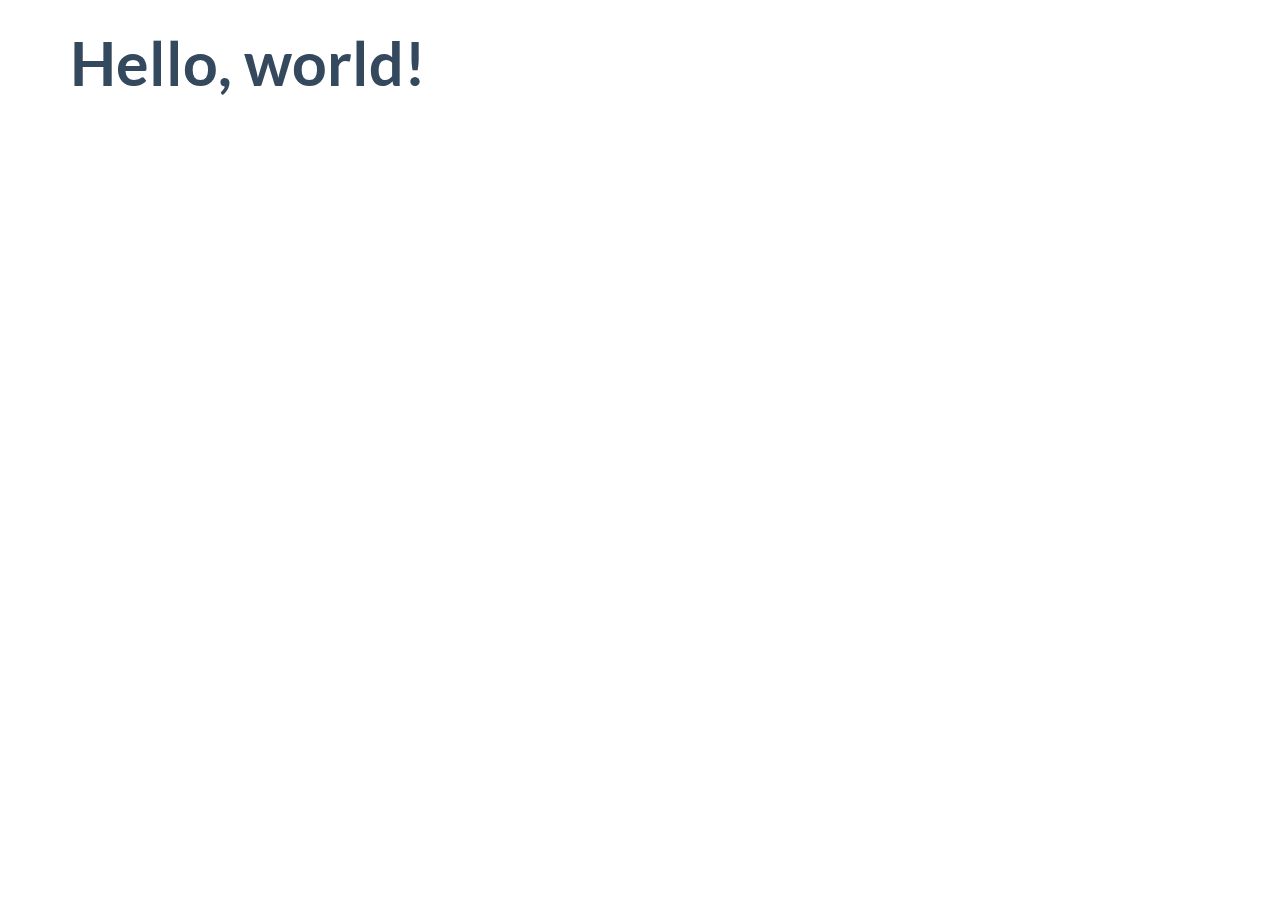
<file: start_up_framework/flat-ui-pro/dist/index.html>
<!DOCTYPE html>
<html lang="en">
  <head>
    <meta charset="utf-8">
    <title>Flat UI Pro 101 Template</title>
    <meta name="viewport" content="width=device-width, initial-scale=1.0">

    <!-- Loading Bootstrap -->
    <link href="../dist/css/vendor/bootstrap.min.css" rel="stylesheet">

    <!-- Loading Flat UI Pro -->
    <link href="../dist/css/flat-ui-pro.css" rel="stylesheet">


    <link rel="shortcut icon" href="img/favicon.ico">

    <!-- HTML5 Shim and Respond.js IE8 support of HTML5 elements and media queries -->
    <!-- WARNING: Respond.js doesn't work if you view the page via file:// -->
    <!--[if lt IE 9]>
      <script src="js/vendor/html5shiv.js"></script>
      <script src="js/vendor/respond.min.js"></script>
    <![endif]-->
  </head>
  <body>

    <div class="container">
        <h1>Hello, world!</h1>
    </div>

    <!-- jQuery (necessary for Flat UI's JavaScript plugins) -->
    <script src="../dist/js/vendor/jquery.min.js"></script>
    <script src="../dist/js/vendor/video.js"></script>
    <!-- Include all compiled plugins (below), or include individual files as needed -->
    <script src="../dist/js/flat-ui-pro.js"></script>

  </body>
</html>
</file>
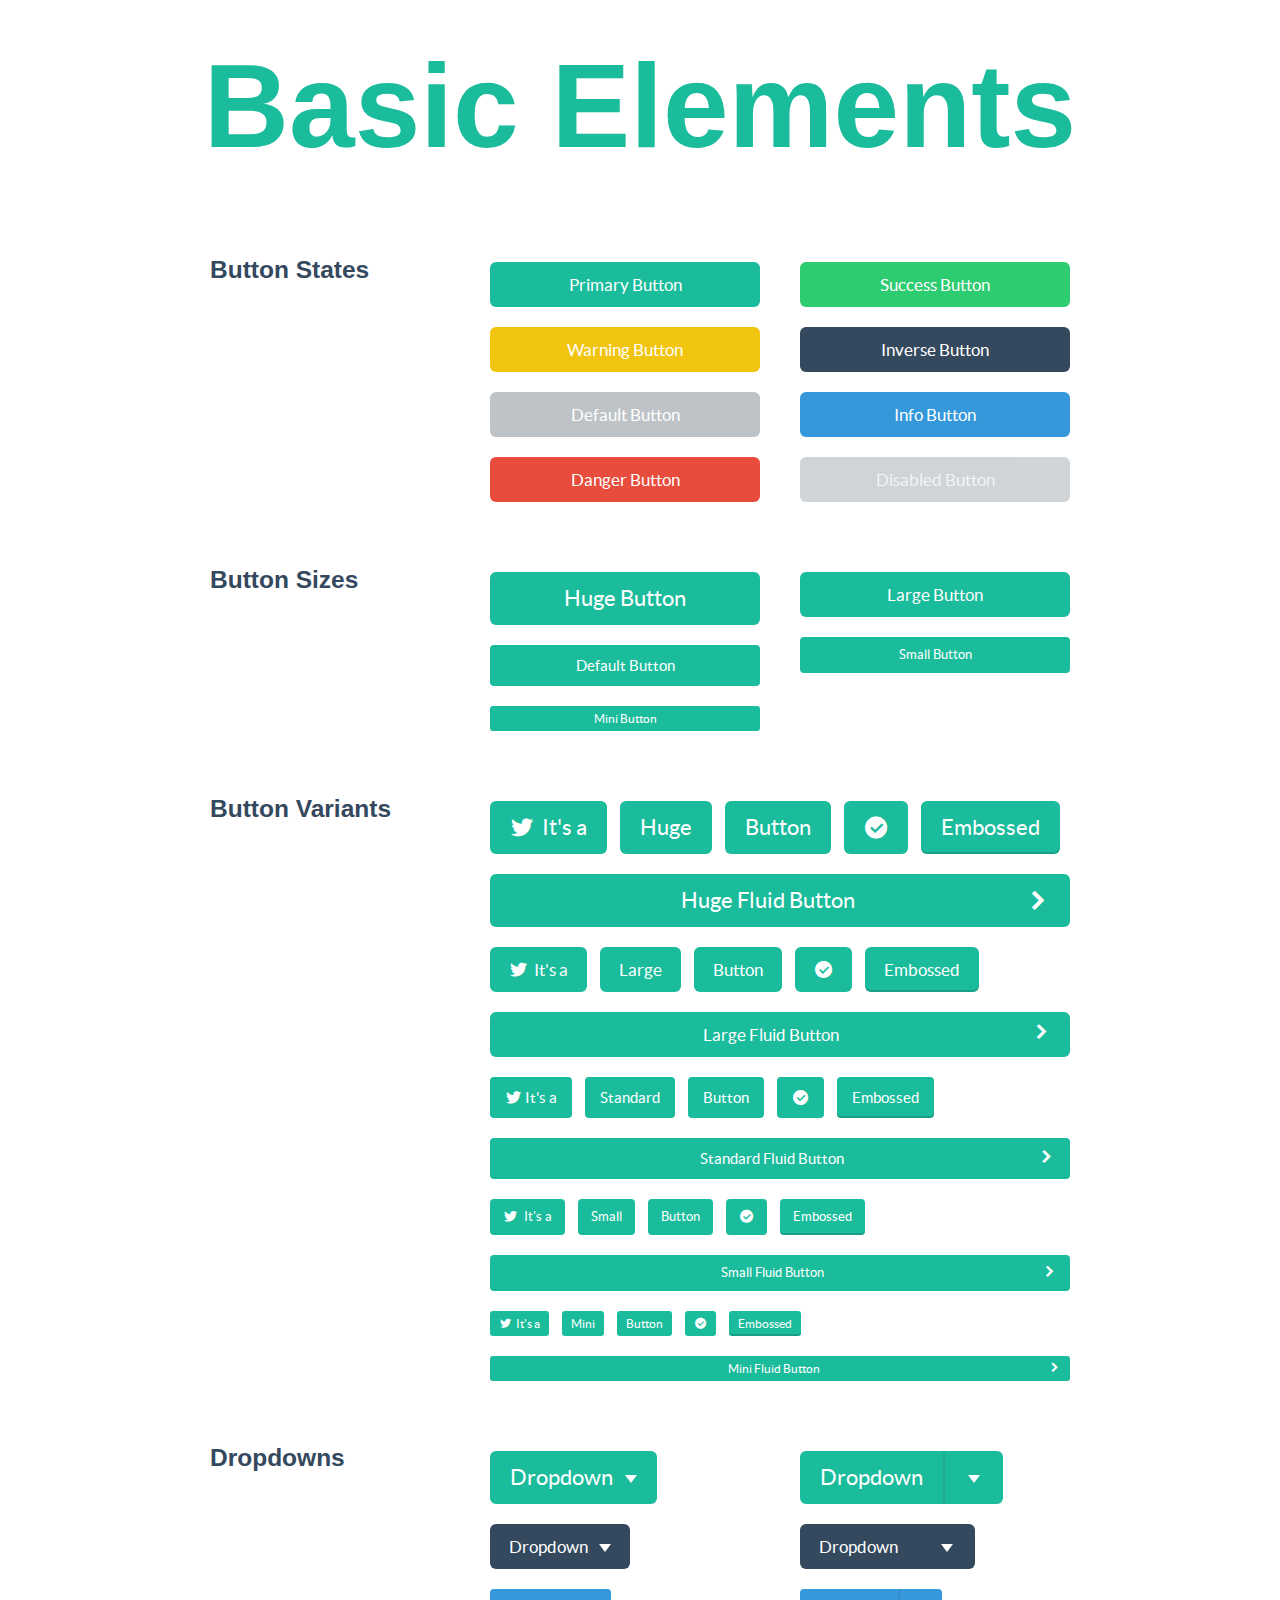
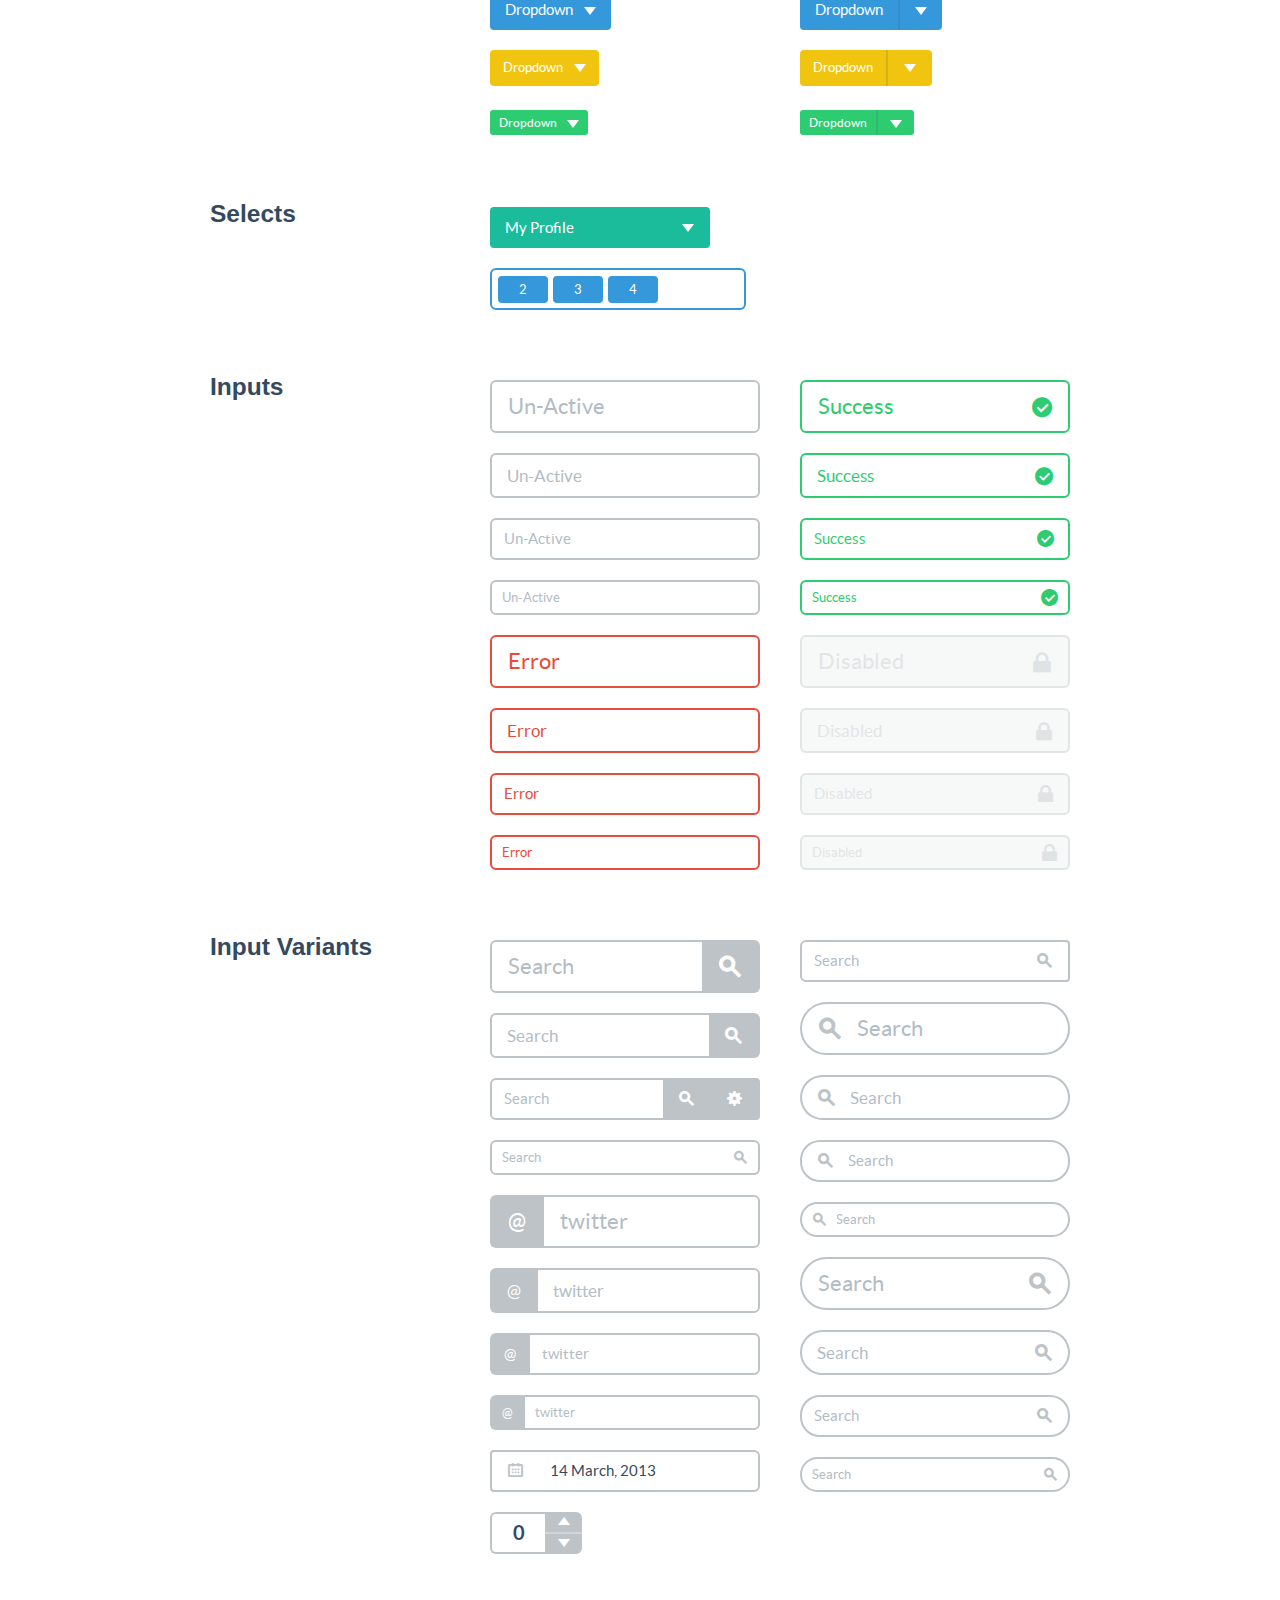
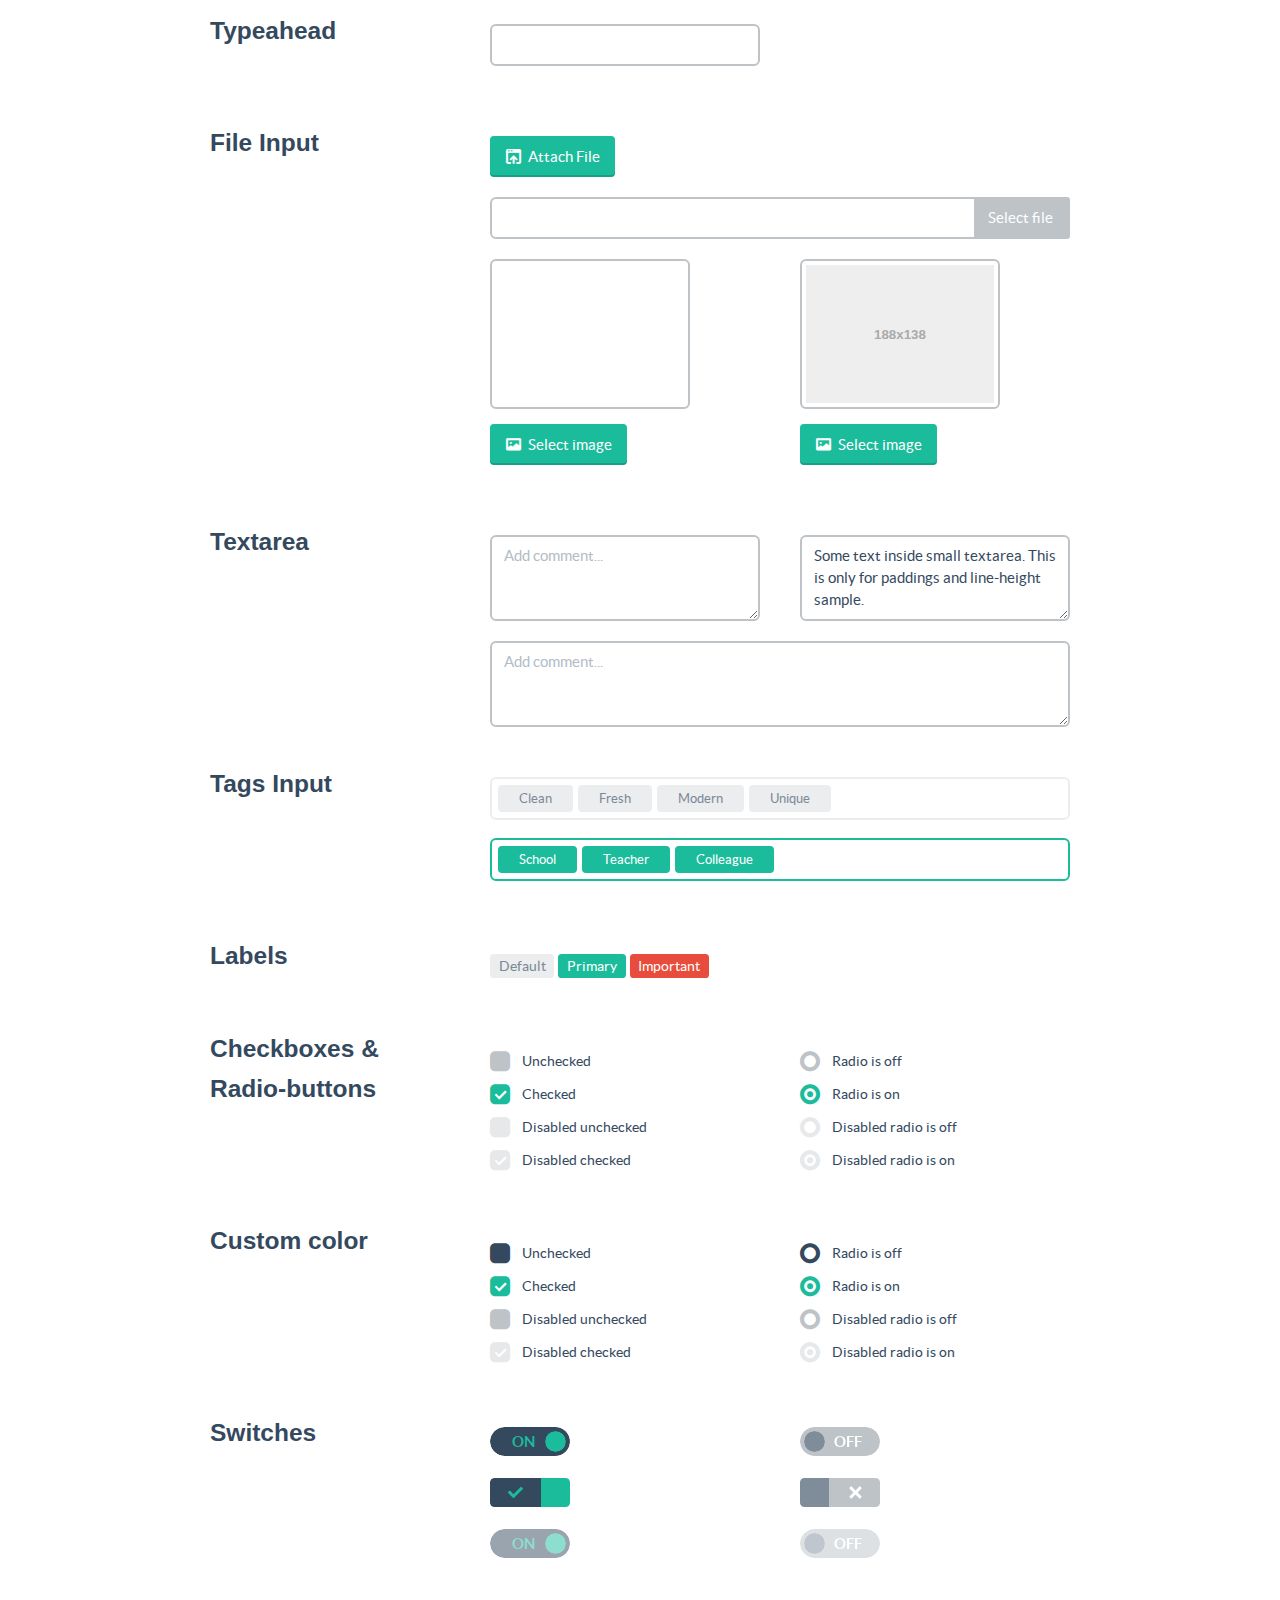
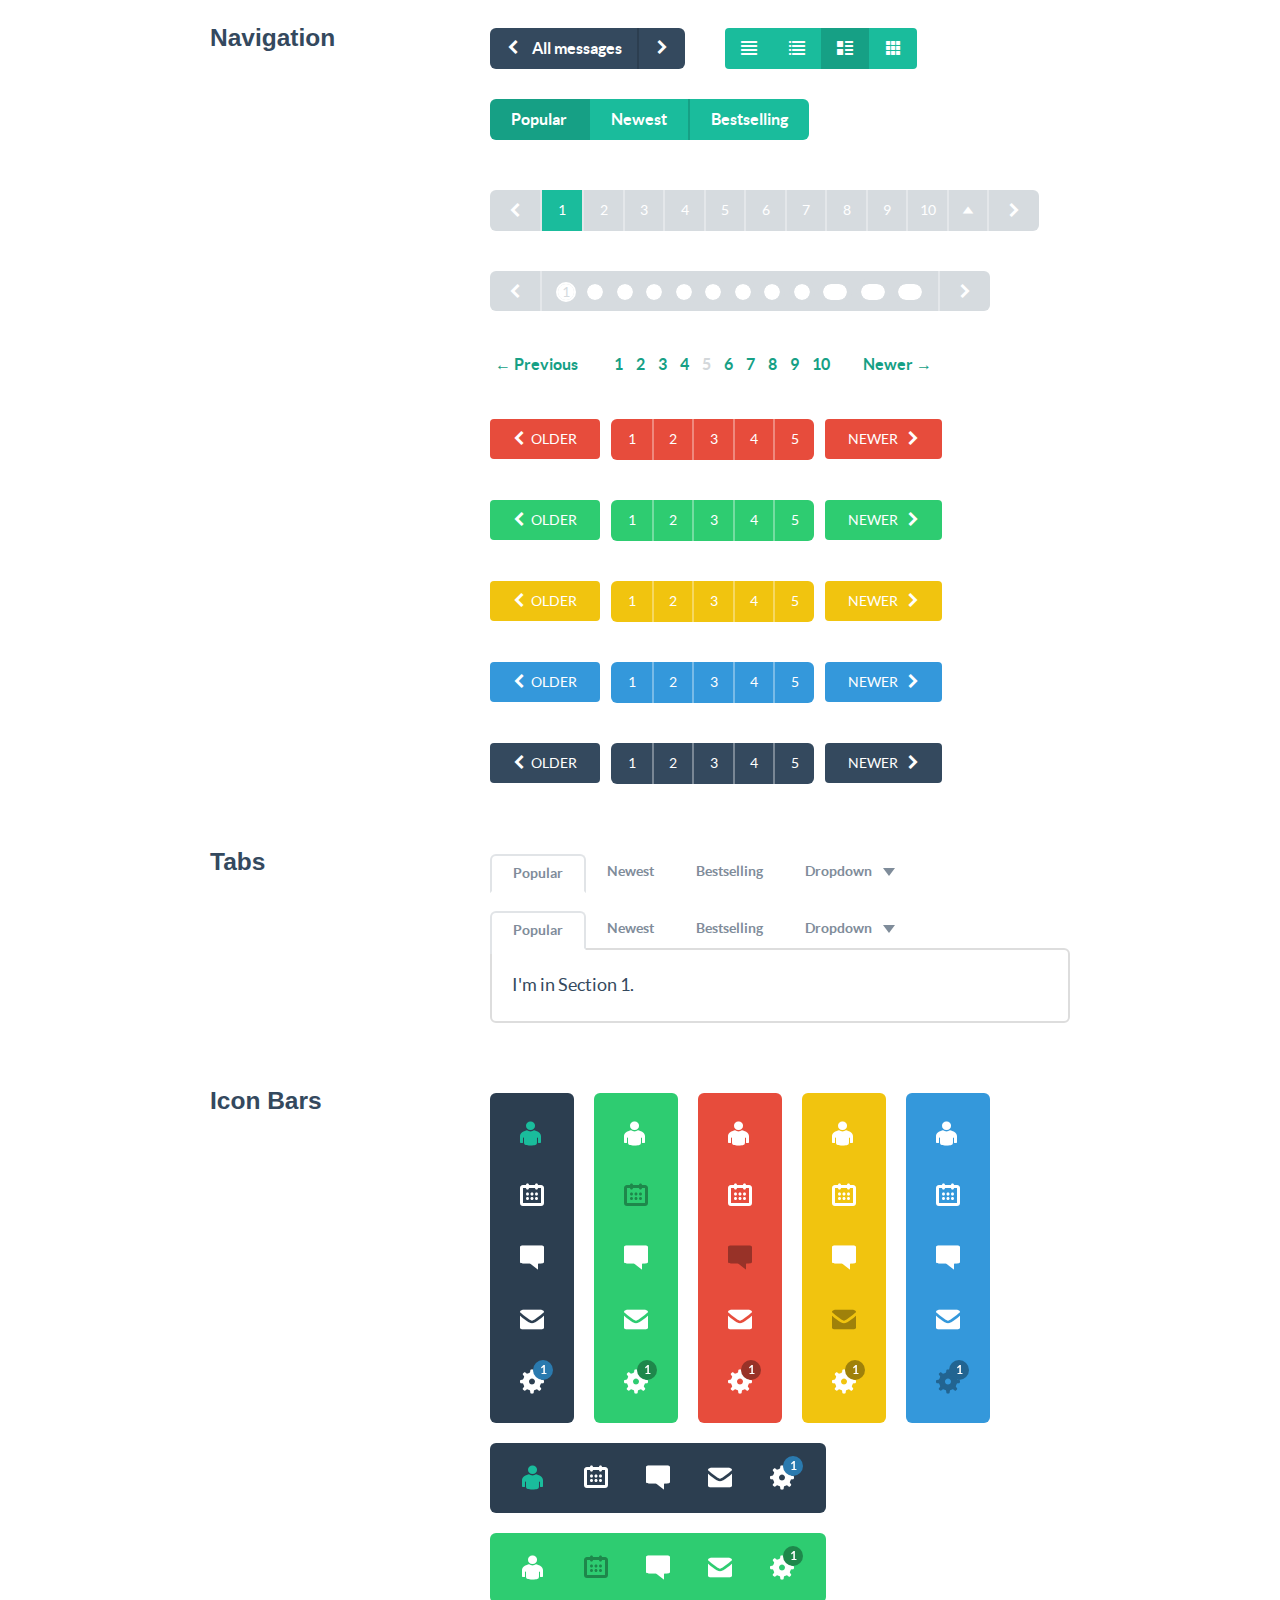
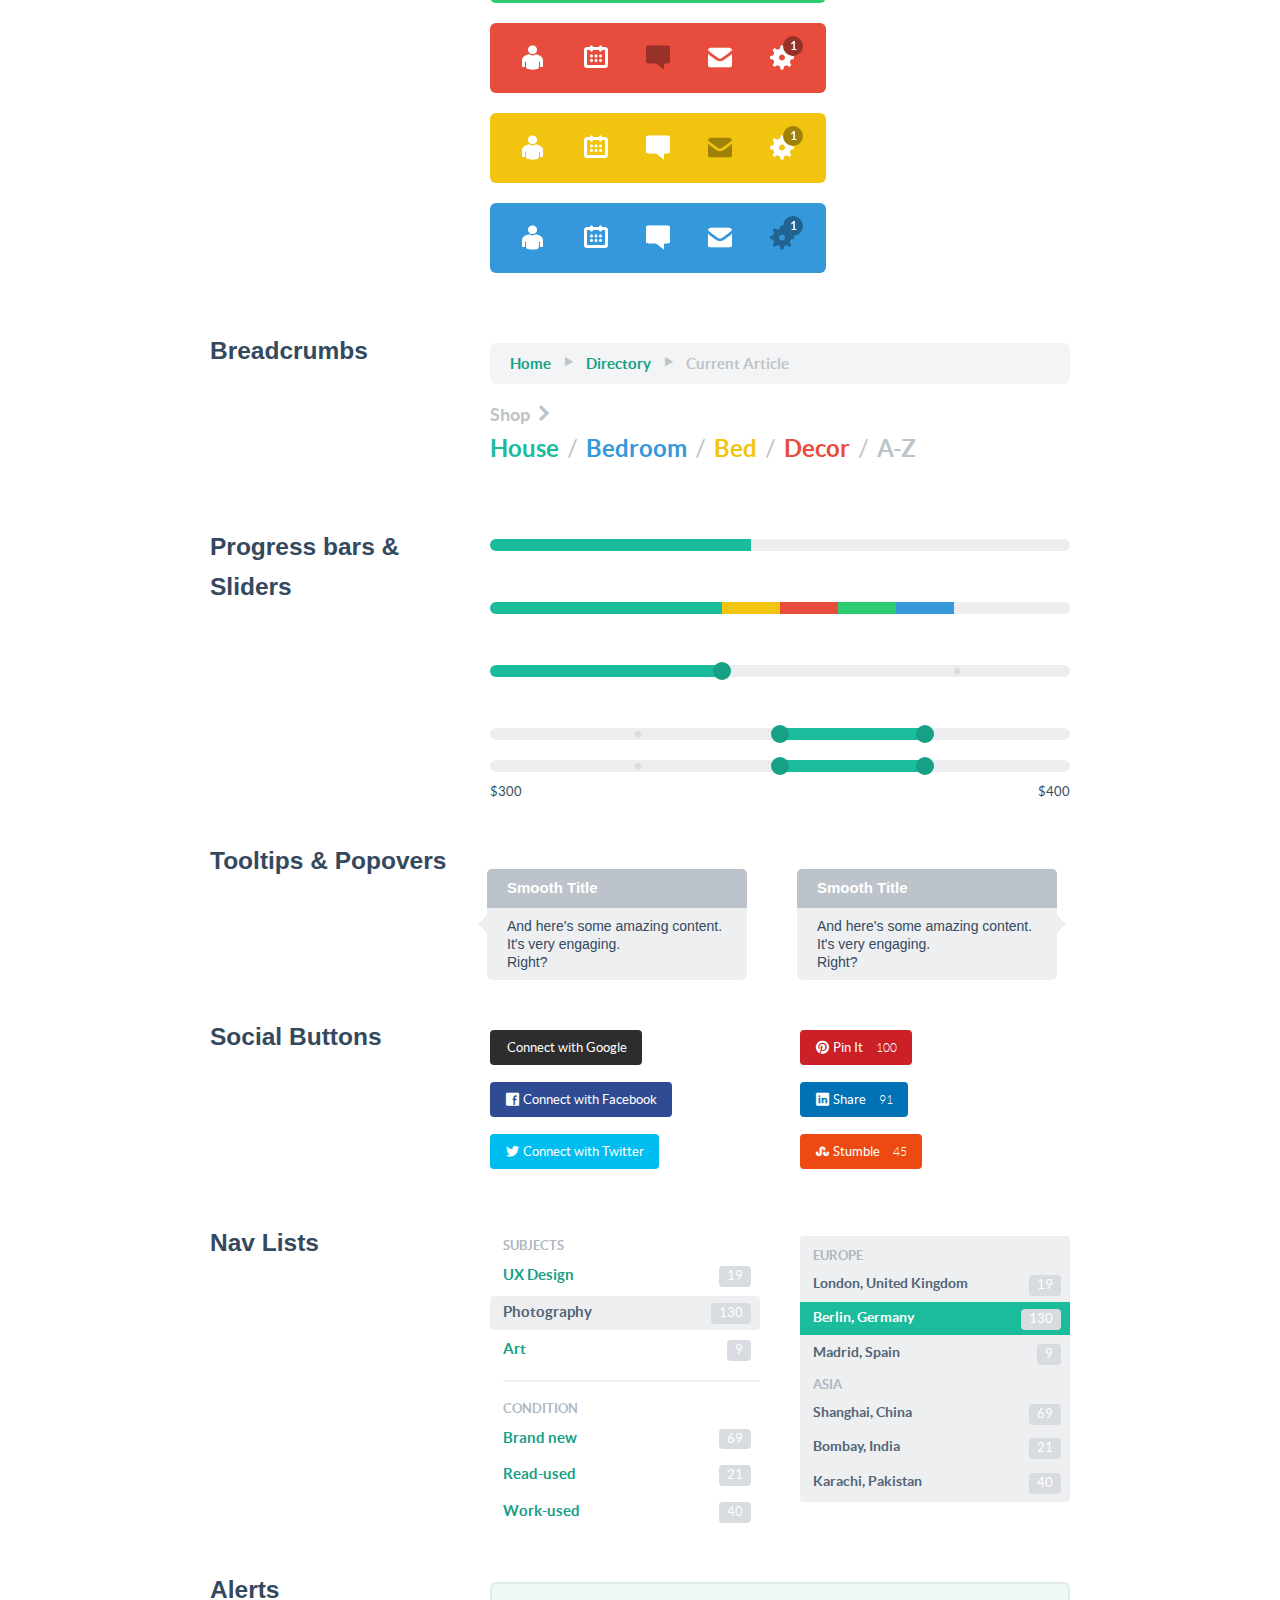
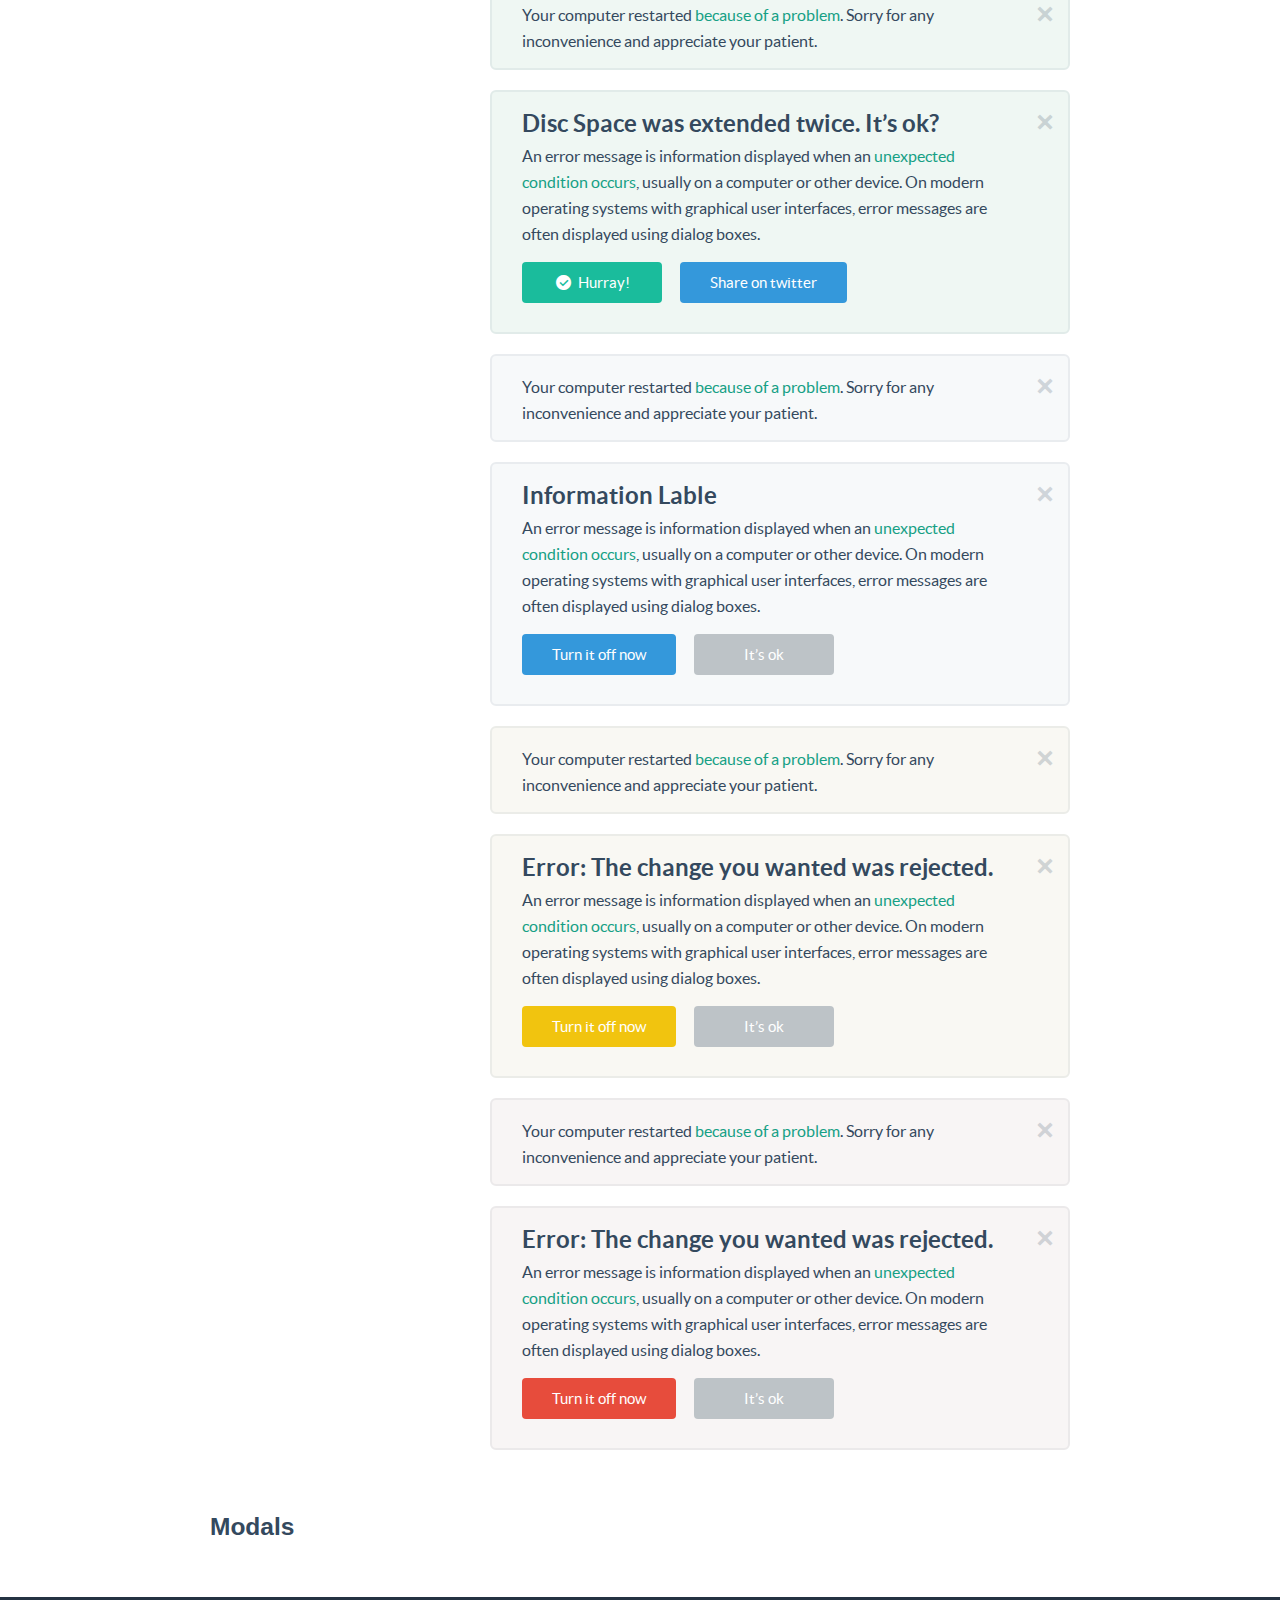
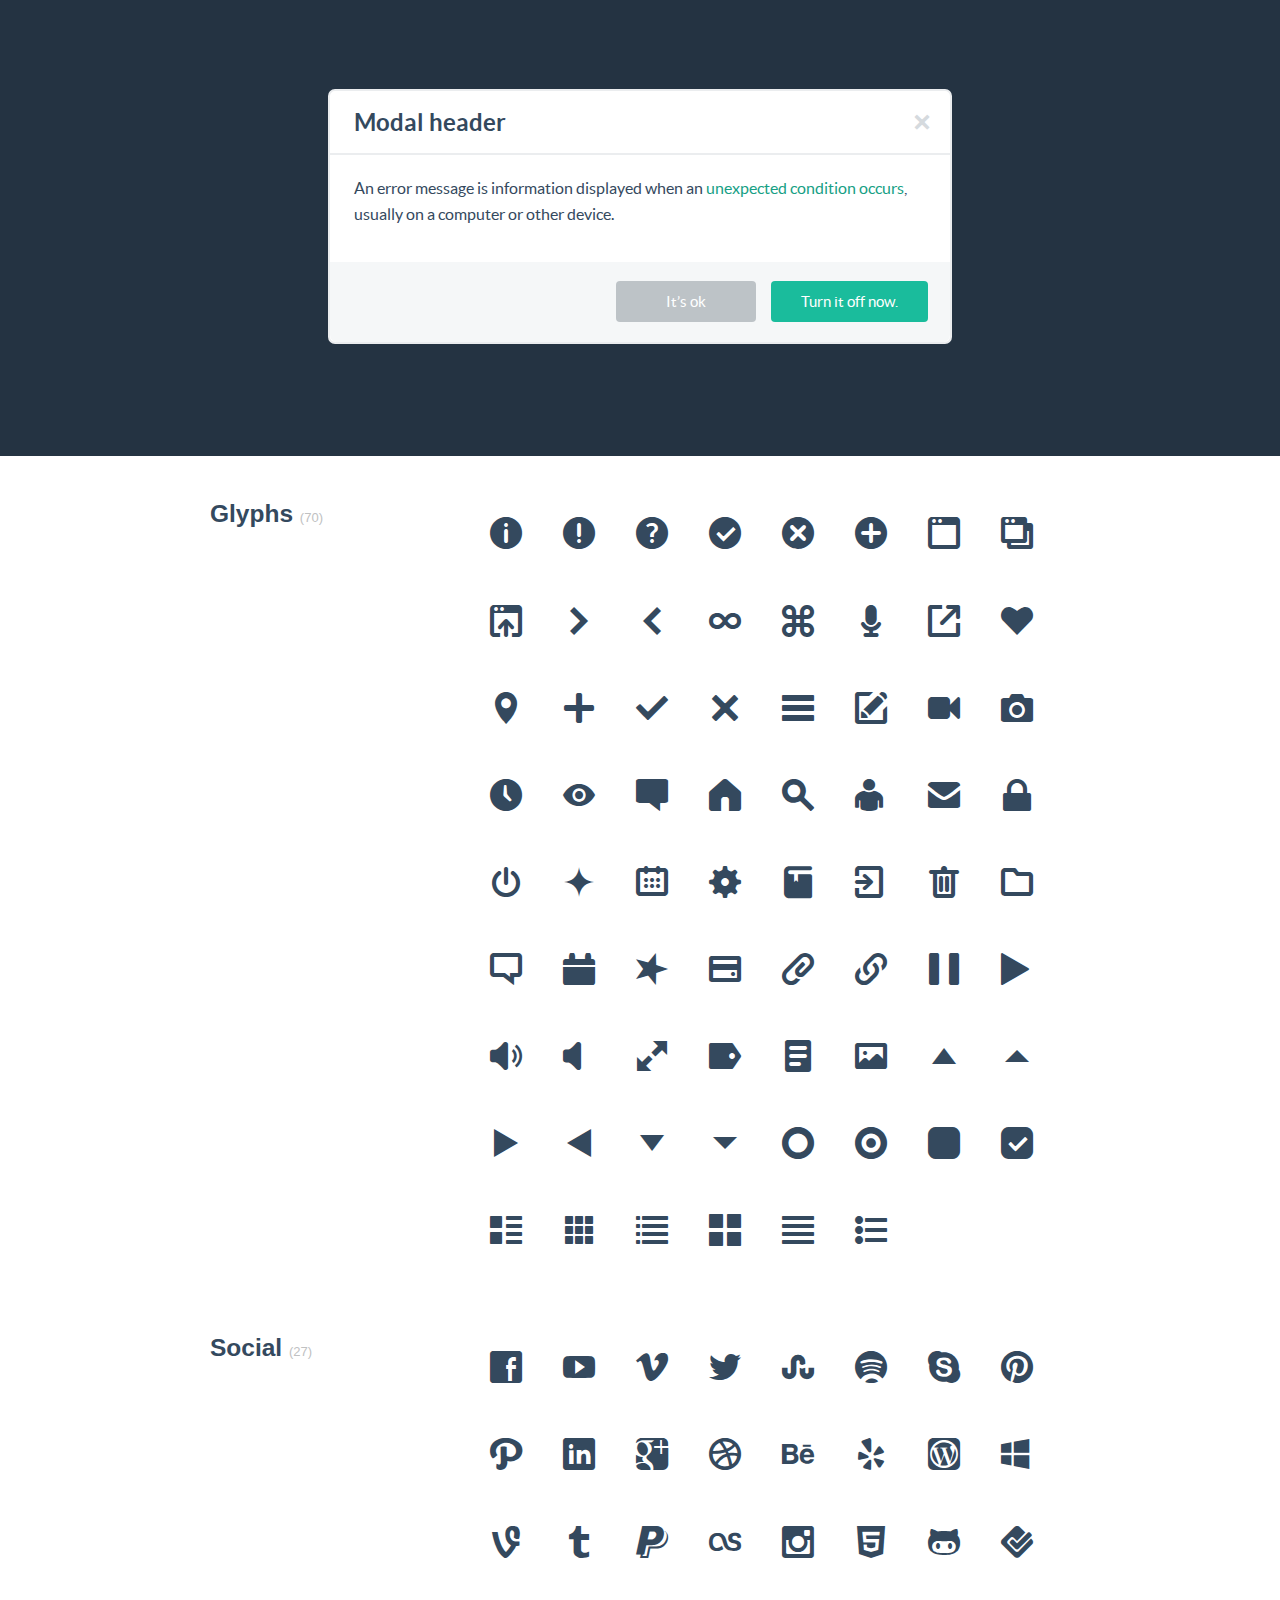
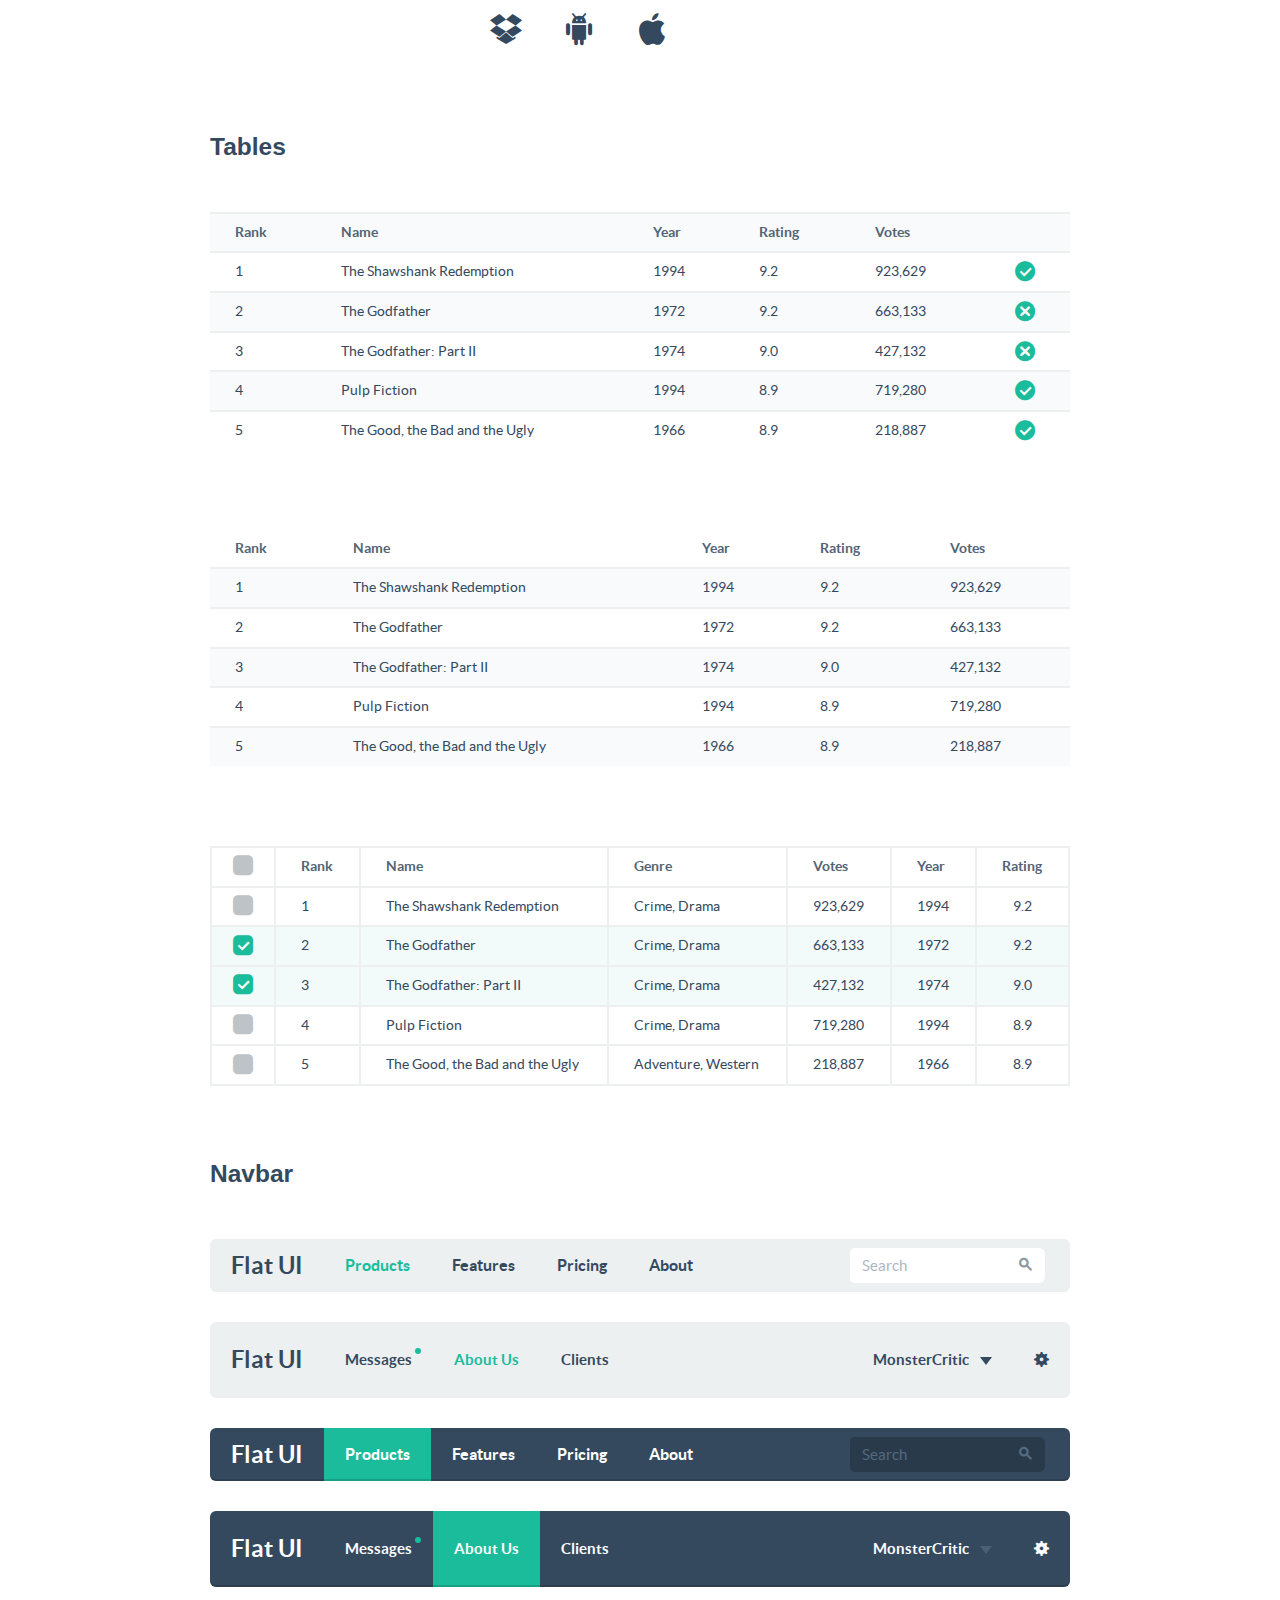
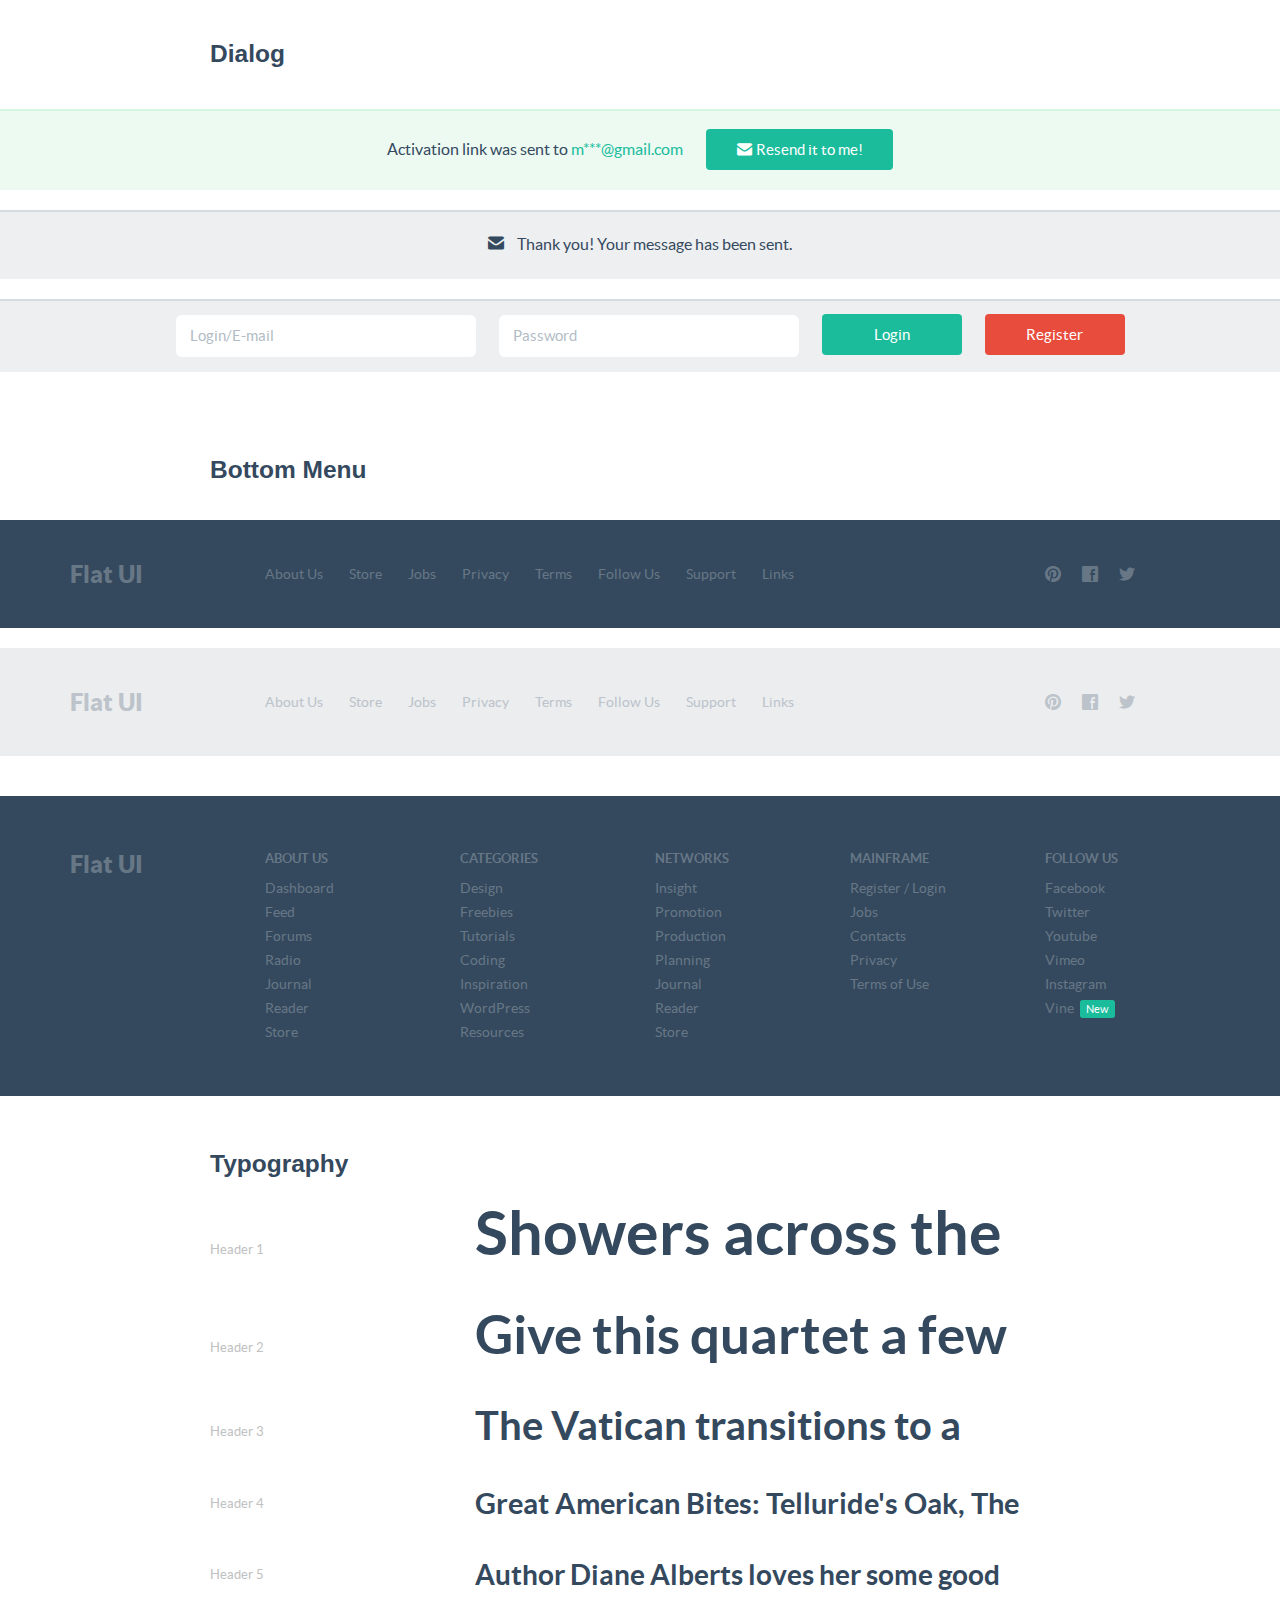
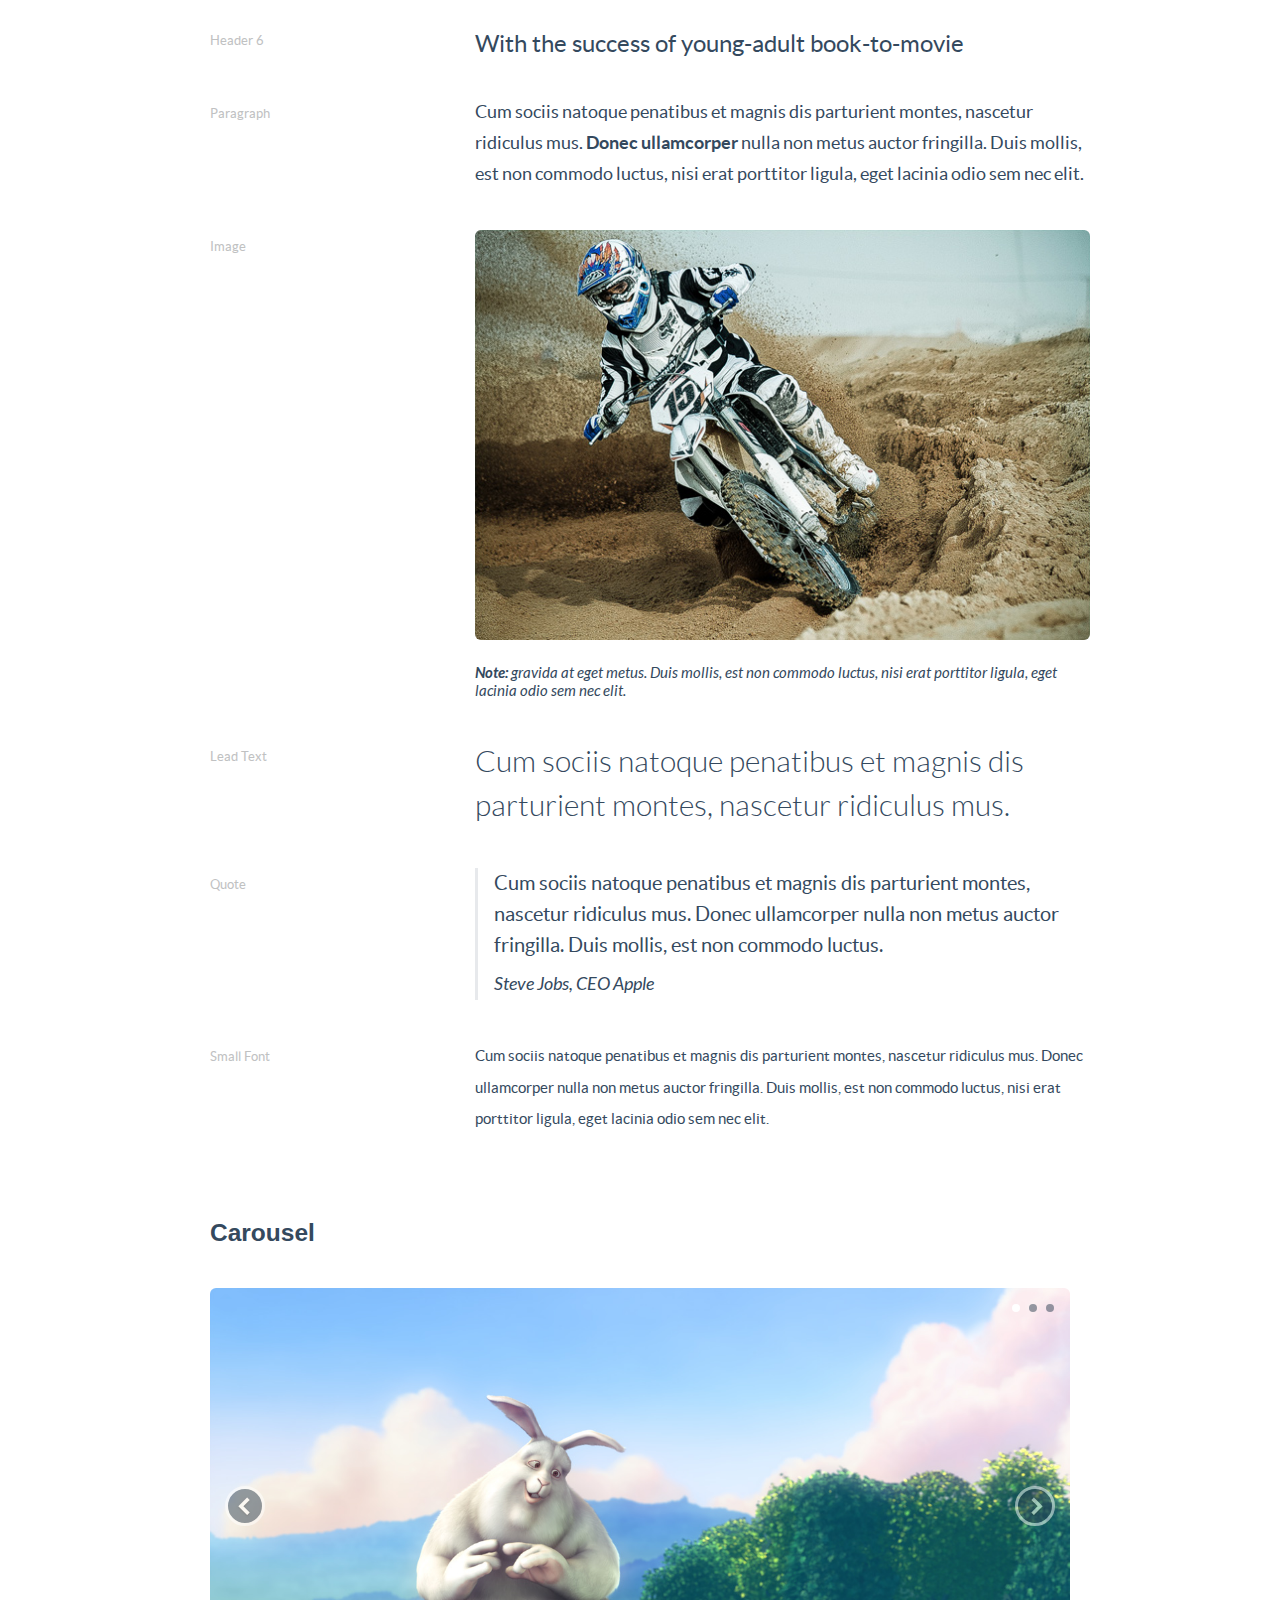
<file: start_up_framework/flat-ui-pro/docs/index.html>
<!DOCTYPE html>
<html lang="en">
  <head>
    <meta charset="utf-8">
    <title>Flat UI Pro</title>
    <meta name="viewport" content="width=device-width, initial-scale=1.0">

    <!-- Loading Bootstrap -->
    <link href="../dist/css/vendor/bootstrap.min.css" rel="stylesheet">

    <!-- Loading Flat UI -->
    <link href="../dist/css/flat-ui-pro.css" rel="stylesheet">
    <link href="assets/css/docs.css" rel="stylesheet">

    <link rel="shortcut icon" href="../dist/img/favicon.ico">

    <!-- HTML5 shim, for IE6-8 support of HTML5 elements. All other JS at the end of file. -->
    <!--[if lt IE 9]>
      <script src="../dist/js/vendor/html5shiv.js"></script>
      <script src="../dist/js/vendor/respond.min.js"></script>
    <![endif]-->
  </head>
  <body>

    <h1 class="demo-headline">Basic Elements</h1>
    <div class="container">
      <div class="demo-row demo-buttons">
        <div class="demo-title">
          <h3 class="demo-panel-title">Button States</h3>
        </div>

        <div class="demo-col">
          <a href="#fakelink" class="btn btn-lg btn-block btn-primary">Primary Button</a>
          <a href="#fakelink" class="btn btn-lg btn-block btn-warning">Warning Button</a>
          <a href="#fakelink" class="btn btn-lg btn-block btn-default">Default Button</a>
          <a href="#fakelink" class="btn btn-lg btn-block btn-danger">Danger Button</a>
        </div>

        <div class="demo-col">
          <a href="#fakelink" class="btn btn-lg btn-block btn-success">Success Button</a>
          <a href="#fakelink" class="btn btn-lg btn-block btn-inverse">Inverse Button</a>
          <a href="#fakelink" class="btn btn-lg btn-block btn-info">Info Button</a>
          <a href="#fakelink" class="btn btn-lg btn-block disabled">Disabled Button</a>
        </div>
      </div> <!-- /row -->

      <div class="demo-row demo-buttons">
        <div class="demo-title">
          <h3 class="demo-panel-title">Button Sizes</h3>
        </div>

        <div class="demo-col">
          <a href="#fakelink" class="btn btn-hg btn-block btn-primary">Huge Button</a>
          <a href="#fakelink" class="btn btn-block btn-primary">Default Button</a>
          <a href="#fakelink" class="btn btn-xs btn-block btn-primary">Mini Button</a>
        </div>

        <div class="demo-col">
          <a href="#fakelink" class="btn btn-lg btn-block btn-primary">Large Button</a>
          <a href="#fakelink" class="btn btn-sm btn-block btn-primary">Small Button</a>
        </div>
      </div> <!-- /row -->

      <div class="demo-row demo-buttons">
        <div class="demo-title">
          <h3 class="demo-panel-title">Button Variants</h3>
        </div>

        <div class="demo-content">
          <a href="#fakelink" class="btn btn-hg btn-primary"><span class="fui-twitter"></span>&nbsp;&nbsp;It's a</a>
          <a href="#fakelink" class="btn btn-hg btn-primary mhm">Huge</a>
          <a href="#fakelink" class="btn btn-hg btn-primary">Button</a>
          <a href="#fakelink" class="btn btn-hg btn-primary mlm"><span class="fui-check-circle"></span></a>
          <a href="#fakelink" class="btn btn-hg btn-primary btn-embossed mlm">Embossed</a>
          <a href="#fakelink" class="btn btn-hg btn-primary btn-block">Huge Fluid Button<span class="fui-arrow-right pull-right"></span></a>

          <a href="#fakelink" class="btn btn-lg btn-primary"><span class="fui-twitter"></span>&nbsp;&nbsp;It's a</a>
          <a href="#fakelink" class="btn btn-lg btn-primary mhm">Large</a>
          <a href="#fakelink" class="btn btn-lg btn-primary">Button</a>
          <a href="#fakelink" class="btn btn-lg btn-primary mlm"><span class="fui-check-circle"></span></a>
          <a href="#fakelink" class="btn btn-lg btn-primary btn-embossed mlm">Embossed</a>
          <a href="#fakelink" class="btn btn-lg btn-primary btn-block">Large Fluid Button <span class="fui-arrow-right pull-right"></span></a>
          <a href="#fakelink" class="btn btn-primary"><span class="fui-twitter"></span> It's a</a>
          <a href="#fakelink" class="btn btn-primary mhm">Standard</a>
          <a href="#fakelink" class="btn btn-primary">Button</a>
          <a href="#fakelink" class="btn btn-primary mlm"><span class="fui-check-circle"></span></a>
          <a href="#fakelink" class="btn btn-primary btn-embossed mlm">Embossed</a>
          <a href="#fakelink" class="btn btn-primary btn-block">Standard Fluid Button <span class="fui-arrow-right pull-right"></span></a>

          <a href="#fakelink" class="btn btn-sm btn-primary"><span class="fui-twitter"></span>&nbsp;&nbsp;It's a</a>
          <a href="#fakelink" class="btn btn-sm btn-primary mhm">Small</a>
          <a href="#fakelink" class="btn btn-sm btn-primary">Button</a>
          <a href="#fakelink" class="btn btn-sm btn-primary mlm"><span class="fui-check-circle"></span></a>
          <a href="#fakelink" class="btn btn-sm btn-primary btn-embossed mlm">Embossed</a>
          <a href="#fakelink" class="btn btn-sm btn-primary btn-block">Small Fluid Button <span class="fui-arrow-right pull-right"></span></a>

          <a href="#fakelink" class="btn btn-xs btn-primary"><span class="fui-twitter"></span>&nbsp;&nbsp;It's a</a>
          <a href="#fakelink" class="btn btn-xs btn-primary mhm">Mini</a>
          <a href="#fakelink" class="btn btn-xs btn-primary">Button</a>
          <a href="#fakelink" class="btn btn-xs btn-primary mlm"><span class="fui-check-circle"></span></a>
          <a href="#fakelink" class="btn btn-xs btn-primary btn-embossed mlm">Embossed</a>
          <a href="#fakelink" class="btn btn-xs btn-primary btn-block">Mini Fluid Button <span class="fui-arrow-right pull-right"></span></a>
        </div>
      </div> <!-- /row -->

      <div class="demo-row">
        <div class="demo-title">
          <h3 class="demo-panel-title">Dropdowns</h3>
        </div>

        <div class="demo-col">

          <div class="mbl">
            <div class="btn-group btn-group-hg">
              <button class="btn btn-primary dropdown-toggle" type="button" data-toggle="dropdown">
                Dropdown <span class="caret"></span>
              </button>
              <ul class="dropdown-menu" role="menu">
                <li><a href="#">Action</a></li>
                <li><a href="#">Another action</a></li>
                <li><a href="#">Something else here</a></li>
                <li class="divider"></li>
                <li><a href="#">Separated link</a></li>
              </ul>
            </div>
          </div>

          <div class="mbl">
            <div class="btn-group btn-group-lg">
              <button class="btn btn-inverse dropdown-toggle" type="button" data-toggle="dropdown">
                Dropdown <span class="caret"></span>
              </button>
              <ul class="dropdown-menu" role="menu">
                <li><a href="#">Action</a></li>
                <li><a href="#">Another action</a></li>
                <li><a href="#">Something else here</a></li>
                <li class="divider"></li>
                <li><a href="#">Separated link</a></li>
              </ul>
            </div>
          </div>

          <div class="mbl">
            <div class="btn-group">
              <button class="btn btn-info dropdown-toggle" type="button" data-toggle="dropdown">
                Dropdown <span class="caret"></span>
              </button>
              <ul class="dropdown-menu" role="menu">
                <li><a href="#">Action</a></li>
                <li><a href="#">Another action</a></li>
                <li><a href="#">Something else here</a></li>
                <li class="divider"></li>
                <li><a href="#">Separated link</a></li>
              </ul>
            </div>
          </div>

          <div class="mbl">
            <div class="btn-group btn-group-sm">
              <button class="btn btn-warning btn-sm dropdown-toggle" type="button" data-toggle="dropdown">
                Dropdown <span class="caret"></span>
              </button>
              <ul class="dropdown-menu dropdown-menu-inverse" role="menu">
                <li><a href="#">Action</a></li>
                <li><a href="#">Another action</a></li>
                <li><a href="#">Something else here</a></li>
                <li class="divider"></li>
                <li><a href="#">Separated link</a></li>
              </ul>
            </div>
          </div>

          <div class="mbl">
            <div class="btn-group btn-group-xs">
              <button class="btn btn-success dropdown-toggle" type="button" data-toggle="dropdown">
                Dropdown <span class="caret"></span>
              </button>
              <ul class="dropdown-menu" role="menu">
                <li><a href="#">Action</a></li>
                <li><a href="#">Another action</a></li>
                <li><a href="#">Something else here</a></li>
                <li class="divider"></li>
                <li><a href="#">Separated link</a></li>
              </ul>
            </div>
          </div>

        </div><!-- ./demo-col -->

        <div class="demo-col">

          <div class="mbl">
            <div class="btn-group btn-group-hg">
              <button class="btn btn-primary">Dropdown</button>
              <button class="btn btn-primary dropdown-toggle" data-toggle="dropdown">
                <span class="caret"></span>
              </button>
              <ul class="dropdown-menu dropdown-inverse">
                <li><a href="#fakelink">Sub Menu Element</a></li>
                <li><a href="#fakelink">Sub Menu Element</a></li>
                <li><a href="#fakelink">Sub Menu Element</a></li>
              </ul>
            </div>
          </div>

          <div class="mbl">
            <div class="btn-group btn-group-lg">
              <button class="btn btn-inverse">Dropdown</button>
              <button class="btn btn-inverse dropdown-toggle" data-toggle="dropdown">
                <span class="caret"></span>
              </button>
              <ul class="dropdown-menu dropdown-inverse">
                <li><a href="#fakelink">Sub Menu Element</a></li>
                <li><a href="#fakelink">Sub Menu Element</a></li>
                <li><a href="#fakelink">Sub Menu Element</a></li>
              </ul>
            </div>
          </div>

          <div class="mbl">
            <div class="btn-group">
              <button class="btn btn-info">Dropdown</button>
              <button class="btn btn-info dropdown-toggle" data-toggle="dropdown">
                <span class="caret"></span>
              </button>
              <ul class="dropdown-menu dropdown-inverse">
                <li><a href="#fakelink">Sub Menu Element</a></li>
                <li><a href="#fakelink">Sub Menu Element</a></li>
                <li><a href="#fakelink">Sub Menu Element</a></li>
              </ul>
            </div>
          </div>

          <div class="mbl">
            <div class="btn-group btn-group-sm">
              <button class="btn btn-warning">Dropdown</button>
              <button class="btn btn-warning dropdown-toggle" data-toggle="dropdown">
                <span class="caret"></span>
              </button>
              <ul class="dropdown-menu dropdown-inverse">
                <li><a href="#fakelink">Sub Menu Element</a></li>
                <li><a href="#fakelink">Sub Menu Element</a></li>
                <li><a href="#fakelink">Sub Menu Element</a></li>
              </ul>
            </div>
          </div>

          <div class="mbl">
            <div class="btn-group btn-group-xs">
              <button class="btn btn-success">Dropdown</button>
              <button class="btn btn-success dropdown-toggle" data-toggle="dropdown">
                <span class="caret"></span>
              </button>
              <ul class="dropdown-menu dropdown-inverse">
                <li><a href="#fakelink">Sub Menu Element</a></li>
                <li><a href="#fakelink">Sub Menu Element</a></li>
                <li><a href="#fakelink">Sub Menu Element</a></li>
              </ul>
            </div>
          </div>

        </div>
      </div> <!-- /.demo-row -->

      <div class="demo-row">
        <div class="demo-title">
          <h3 class="demo-panel-title">Selects</h3>
        </div>

        <div class="demo-col">

          <div class="mbl">
            <select class="form-control select select-primary" data-toggle="select">
              <optgroup label="Profile">
                <option value="0">My Profile</option>
                <option value="1">My Friends</option>
              </optgroup>
              <optgroup label="System">
                <option value="2">Messages</option>
                <option value="3">My Settings</option>
                <option value="4">Logout</option>
              </optgroup>
            </select>
          </div>

          <div class="mbl">
            <select multiple="multiple" class="form-control multiselect multiselect-info" data-toggle="select">
              <option value="0">1</option>
              <option value="1" selected>2</option>
              <option value="2" selected>3</option>
              <option value="3" selected>4</option>
              <option value="4">5</option>
            </select>
          </div>

        </div><!-- ./demo-col -->
      </div> <!-- /.demo-row -->

      <div class="demo-row demo-inputs">
        <div class="demo-title">
          <h3 class="demo-panel-title">Inputs</h3>
        </div>
        <div class="demo-col">
          <div class="form-group">
            <input type="text" value="" placeholder="Un-Active" class="form-control input-hg">
          </div>
          <div class="form-group">
            <input type="text" value="" placeholder="Un-Active" class="form-control input-lg">
          </div>
          <div class="form-group">
            <input type="text" value="" placeholder="Un-Active" class="form-control">
          </div>
          <div class="form-group">
            <input type="text" value="" placeholder="Un-Active" class="form-control input-sm">
          </div>
          <div class="form-group has-error">
            <input type="text" value="Error" class="form-control input-hg">
          </div>
          <div class="form-group has-error">
            <input type="text" value="Error" class="form-control input-lg">
          </div>
          <div class="form-group has-error">
            <input type="text" value="Error" class="form-control">
          </div>
          <div class="form-group has-error">
            <input type="text" value="Error" class="form-control input-sm">
          </div>
        </div>

        <div class="demo-col">
          <div class="form-group has-success has-feedback">
            <input type="text" value="Success" class="form-control input-hg">
            <span class="form-control-feedback fui-check-circle"></span>
          </div>
          <div class="form-group has-success has-feedback">
            <input type="text" value="Success" class="form-control input-lg">
            <span class="form-control-feedback fui-check-circle"></span>
          </div>
          <div class="form-group has-success has-feedback">
            <input type="text" value="Success" class="form-control">
            <span class="form-control-feedback fui-check-circle"></span>
          </div>
          <div class="form-group has-success has-feedback">
            <input type="text" value="Success" class="form-control input-sm">
            <span class="form-control-feedback fui-check-circle"></span>
          </div>
          <div class="form-group has-feedback">
            <input type="text" value="Disabled" disabled="disabled" class="form-control input-hg">
            <span class="form-control-feedback fui-lock"></span>
          </div>
          <div class="form-group has-feedback">
            <input type="text" value="Disabled" disabled="disabled" class="form-control input-lg">
            <span class="form-control-feedback fui-lock"></span>
          </div>
          <div class="form-group has-feedback">
            <input type="text" value="Disabled" disabled="disabled" class="form-control">
            <span class="form-control-feedback fui-lock"></span>
          </div>
          <div class="form-group has-feedback">
            <input type="text" value="Disabled" disabled="disabled" class="form-control input-sm">
            <span class="form-control-feedback fui-lock"></span>
          </div>
        </div>
      </div><!-- /row -->

      <div class="demo-row">
        <div class="demo-title">
          <h3 class="demo-panel-title">Input Variants</h3>
        </div>
        <div class="demo-col">
          <div class="form-group">
            <div class="input-group input-group-hg">
              <input class="form-control" id="appendedInputButton-01" type="search" placeholder="Search">
              <span class="input-group-btn">
                <button class="btn btn-default" type="button"><span class="fui-search"></span></button>
              </span>
            </div>
          </div>
          <div class="form-group">
            <div class="input-group input-group-lg">
              <input class="form-control" id="appendedInputButton-02" type="search" placeholder="Search">
              <span class="input-group-btn">
                <button class="btn btn-default" type="button"><span class="fui-search"></span></button>
              </span>
            </div>
          </div>
          <div class="form-group">
            <div class="input-group">
              <input class="form-control" id="appendedInputButton-03" type="search" placeholder="Search">
              <div class="input-group-btn">
                <button class="btn btn-default" type="button"><span class="fui-search"></span></button>
                <button class="btn btn-default" type="button"><span class="fui-gear"></span></button>
              </div>
            </div>
          </div>
          <div class="form-group">
            <div class="input-group input-group-sm">
              <input class="form-control" id="appendedInputButton-04" type="search" placeholder="Search">
              <span class="input-group-btn">
                <button class="btn" type="button"><span class="fui-search"></span></button>
              </span>
            </div>
          </div>
          <div class="form-group">
            <div class="input-group input-group-hg">
              <span class="input-group-addon">@</span>
              <input class="form-control" id="prependedInput-01" type="text" placeholder="twitter">
            </div>
          </div>
          <div class="form-group">
            <div class="input-group input-group-lg">
              <span class="input-group-addon">@</span>
              <input class="form-control" id="prependedInput-02" type="text" placeholder="twitter">
            </div>
          </div>
          <div class="form-group">
            <div class="input-group">
              <span class="input-group-addon">@</span>
              <input class="form-control" id="prependedInput-03" type="text" placeholder="twitter">
            </div>
          </div>
          <div class="form-group">
            <div class="input-group input-group-sm">
              <span class="input-group-addon">@</span>
              <input class="form-control" id="prependedInput-04" type="text" placeholder="twitter">
            </div>
          </div>
          <div class="form-group">
            <div class="input-group">
              <span class="input-group-btn">
                <button class="btn" type="button"><span class="fui-calendar"></span></button>
              </span>
              <input type="text" class="form-control" value="14 March, 2013" id="datepicker-01">
            </div>
          </div>
          <div class="form-group">
            <input type="text" id="spinner-01" placeholder="" value="0" class="form-control spinner">
          </div>
        </div>

        <div class="demo-col">
          <div class="form-group">
            <div class="input-group">
              <input type="search" class="form-control" placeholder="Search" id="search-query-1">
              <span class="input-group-btn">
                <button type="submit" class="btn"><span class="fui-search"></span></button>
              </span>
            </div>
          </div>
          <div class="form-group">
            <div class="input-group input-group-hg input-group-rounded">
              <span class="input-group-btn">
                <button type="submit" class="btn"><span class="fui-search"></span></button>
              </span>
              <input type="search" class="form-control" placeholder="Search" id="search-query-2">
            </div>
          </div>
          <div class="form-group">
            <div class="input-group input-group-lg input-group-rounded">
              <span class="input-group-btn">
                <button type="submit" class="btn"><span class="fui-search"></span></button>
              </span>
              <input type="search" class="form-control" placeholder="Search" id="search-query-3">
            </div>
          </div>
          <div class="form-group">
            <div class="input-group input-group-rounded">
              <span class="input-group-btn">
                <button type="submit" class="btn"><span class="fui-search"></span></button>
              </span>
              <input type="search" class="form-control" placeholder="Search" id="search-query-4">
            </div>
          </div>
          <div class="form-group">
            <div class="input-group input-group-sm input-group-rounded">
              <span class="input-group-btn">
                <button type="submit" class="btn"><span class="fui-search"></span></button>
              </span>
              <input type="search" class="form-control" placeholder="Search" id="search-query-9">
            </div>
          </div>
          <div class="form-group">
            <div class="input-group input-group-hg input-group-rounded">
              <input type="search" class="form-control" placeholder="Search" id="search-query-5">
              <span class="input-group-btn">
                <button type="submit" class="btn"><span class="fui-search"></span></button>
              </span>
            </div>
          </div>
          <div class="form-group">
            <div class="input-group input-group-lg input-group-rounded">
              <input type="search" class="form-control" placeholder="Search" id="search-query-6">
              <span class="input-group-btn">
                <button type="submit" class="btn"><span class="fui-search"></span></button>
              </span>
            </div>
          </div>
          <div class="form-group">
            <div class="input-group input-group-rounded">
              <input type="search" class="form-control" placeholder="Search" id="search-query-7">
              <span class="input-group-btn">
                <button type="submit" class="btn"><span class="fui-search"></span></button>
              </span>
            </div>
          </div>
          <div class="form-group">
            <div class="input-group input-group-sm input-group-rounded">
              <input type="search" class="form-control" placeholder="Search" id="search-query-8">
              <span class="input-group-btn">
                <button type="submit" class="btn"><span class="fui-search"></span></button>
              </span>
            </div>
          </div>
        </div>
      </div><!-- /row -->

      <div class="demo-row">
        <div class="demo-title">
          <h3 class="demo-panel-title">Typeahead</h3>
        </div>
        <div class="demo-col">
          <div class="form-group">
            <input class="form-control" type="text" id="typeahead-demo-01" />
          </div>
        </div>
      </div><!-- /row -->

      <div class="demo-row">
        <div class="demo-title">
          <h3 class="demo-panel-title">File Input</h3>
        </div>
        <div class="last-col">
          <div class="demo-content">

            <div class="form-group">
              <div class="fileinput fileinput-new" data-provides="fileinput">
                <span class="btn btn-primary btn-embossed btn-file">
                  <span class="fileinput-new"><span class="fui-upload"></span>&nbsp;&nbsp;Attach File</span>
                  <span class="fileinput-exists"><span class="fui-gear"></span>&nbsp;&nbsp;Change</span>
                  <input type="file" name="...">
                </span>
                <span class="fileinput-filename"></span>
                <a href="#" class="close fileinput-exists" data-dismiss="fileinput" style="float: none">&times;</a>
              </div>
            </div>
            <div class="form-group">
              <div class="fileinput fileinput-new" data-provides="fileinput">
                <div class="input-group">
                  <div class="form-control uneditable-input" data-trigger="fileinput">
                    <span class="fui-clip fileinput-exists"></span>
                    <span class="fileinput-filename"></span>
                  </div>
                  <span class="input-group-btn btn-file">
                    <span class="btn btn-default fileinput-new" data-role="select-file">Select file</span>
                    <span class="btn btn-default fileinput-exists" data-role="change"><span class="fui-gear"></span>&nbsp;&nbsp;Change</span>
                    <input type="file" name="...">
                    <a href="#" class="btn btn-default fileinput-exists" data-dismiss="fileinput"><span class="fui-trash"></span>&nbsp;&nbsp;Remove</a>
                  </span>
                </div>
              </div>
            </div>

          </div>
          <div class="demo-col">
            <div class="form-group">
              <div class="fileinput fileinput-new" data-provides="fileinput">
                <div class="fileinput-preview thumbnail" data-trigger="fileinput" style="width: 200px; height: 150px;"></div>
                <div>
                  <span class="btn btn-primary btn-embossed btn-file">
                    <span class="fileinput-new"><span class="fui-image"></span>&nbsp;&nbsp;Select image</span>
                    <span class="fileinput-exists"><span class="fui-gear"></span>&nbsp;&nbsp;Change</span>
                    <input type="file" name="...">
                  </span>
                  <a href="#" class="btn btn-primary btn-embossed fileinput-exists" data-dismiss="fileinput"><span class="fui-trash"></span>&nbsp;&nbsp;Remove</a>
                </div>
              </div>
            </div>
          </div>
          <div class="demo-col">
            <div class="form-group">
              <div class="fileinput fileinput-new" data-provides="fileinput">
                <div class="fileinput-new thumbnail" style="width: 200px; height: 150px;">
                  <img data-src="holder.js/100%x100%" alt="...">
                </div>
                <div class="fileinput-preview fileinput-exists thumbnail" style="max-width: 200px; max-height: 150px;"></div>
                <div>
                  <span class="btn btn-primary btn-embossed btn-file">
                    <span class="fileinput-new"><span class="fui-image"></span>&nbsp;&nbsp;Select image</span>
                    <span class="fileinput-exists"><span class="fui-gear"></span>&nbsp;&nbsp;Change</span>
                    <input type="file" name="...">
                  </span>
                  <a href="#" class="btn btn-primary btn-embossed fileinput-exists" data-dismiss="fileinput"><span class="fui-trash"></span>&nbsp;&nbsp;Remove</a>
                </div>
              </div>
            </div>
          </div>
        </div>
      </div><!-- /row -->

      <div class="demo-row">
        <div class="demo-title">
          <h3 class="demo-panel-title">Textarea</h3>
        </div>
        <div class="last-col">
          <div class="demo-col">
            <textarea class="form-control" rows="3" placeholder="Add comment..."></textarea>
          </div>
          <div class="demo-col">
            <textarea  class="form-control" rows="3">Some text inside small textarea. This is only for paddings and line-height sample.</textarea>
          </div>
          <div class="demo-content ptl">
            <textarea rows="3" placeholder="Add comment..." class="form-control"></textarea>
          </div>
        </div><!-- /demo-content -->
      </div><!-- /row -->

      <div class="demo-row">
        <div class="demo-title">
          <h3 class="demo-panel-title">Tags Input</h3>
        </div>
        <div class="demo-content">
          <input name="tagsinput-01" class="tagsinput" data-role="tagsinput" value="Clean, Fresh, Modern, Unique" />
          <div class="tagsinput-primary">
            <input name="tagsinput-02" class="tagsinput" data-role="tagsinput" value="School, Teacher, Colleague" />
          </div>
        </div> <!-- /tags -->
      </div><!-- /row -->

      <div class="demo-row">
        <div class="demo-title">
          <h3 class="demo-panel-title">Labels</h3>
        </div>
        <div class="demo-content">
          <div class="demo-inline demo-labels">
            <span class="label label-default">Default</span>
            <span class="label label-primary">Primary</span>
            <span class="label label-important">Important</span>
            <span class="visible-md">
              <span class="label label-success">Success</span>
              <span class="label label-warning">Warning</span>
              <span class="label label-info">Info</span>
              <span class="label label-inverse">Inverse</span>
            </span>
          </div>
        </div>
      </div> <!-- /row -->

      <div class="demo-row">
        <h3 class="demo-title">Checkboxes &<br /> Radio-buttons</h3>
        <div class="demo-col">
          <label class="checkbox" for="checkbox1">
            <input type="checkbox" value="" id="checkbox1" data-toggle="checkbox">
            Unchecked
          </label>
          <label class="checkbox" for="checkbox2">
            <input type="checkbox" checked="checked" value="" id="checkbox2" data-toggle="checkbox">
            Checked
          </label>
          <label class="checkbox" for="checkbox3">
            <input type="checkbox" value="" id="checkbox3" data-toggle="checkbox" disabled="">
            Disabled unchecked
          </label>
          <label class="checkbox" for="checkbox4">
            <input type="checkbox" checked="checked" value="" id="checkbox4" data-toggle="checkbox" disabled="">
            Disabled checked
          </label>
        </div><!-- /.demo-col -->
        <div class="demo-col">
          <label class="radio">
            <input type="radio" name="optionsRadios" id="optionsRadios1" value="option1" data-toggle="radio">
            Radio is off
          </label>
          <label class="radio">
            <input type="radio" name="optionsRadios" id="optionsRadios2" value="option1" data-toggle="radio" checked="">
            Radio is on
          </label>

          <label class="radio">
            <input type="radio" name="optionsRadiosDisabled" id="optionsRadios3" value="option2" data-toggle="radio" disabled="">
            Disabled radio is off
          </label>
          <label class="radio">
            <input type="radio" name="optionsRadiosDisabled" id="optionsRadios4" value="option2" data-toggle="radio" checked="" disabled="">
            Disabled radio is on
          </label>
        </div><!-- /.demo-col -->
      </div><!-- /demo-row -->

      <div class="demo-row">
        <h3 class="demo-title">Custom color</h3>
        <div class="demo-col">
          <label class="checkbox primary" for="checkbox5">
            <input type="checkbox" value="" id="checkbox5" data-toggle="checkbox">
            Unchecked
          </label>
          <label class="checkbox primary" for="checkbox6">
            <input type="checkbox" checked="checked" value="" id="checkbox6" data-toggle="checkbox">
            Checked
          </label>
          <label class="checkbox primary" for="checkbox7">
            <input type="checkbox" value="" id="checkbox7" data-toggle="checkbox" disabled="">
            Disabled unchecked
          </label>
          <label class="checkbox primary" for="checkbox8">
            <input type="checkbox" checked="checked" value="" id="checkbox8" data-toggle="checkbox" disabled="">
            Disabled checked
          </label>
        </div><!-- /.demo-col -->
        <div class="demo-col">
          <label class="radio primary">
            <input type="radio" name="optionsRadios2" id="optionsRadios5" value="option1" data-toggle="radio">
            Radio is off
          </label>
          <label class="radio primary">
            <input type="radio" name="optionsRadios2" id="optionsRadios6" value="option1" data-toggle="radio" checked="">
            Radio is on
          </label>

          <label class="radio primary">
            <input type="radio" name="optionsRadiosDisabled2" id="optionsRadios7" value="option2" data-toggle="radio" disabled="">
            Disabled radio is off
          </label>
          <label class="radio primary">
            <input type="radio" name="optionsRadiosDisabled2" id="optionsRadios" value="option2" data-toggle="radio" checked="" disabled="">
            Disabled radio is on
          </label>
        </div><!-- /.demo-col -->
      </div><!-- /demo-row -->

      <div class="demo-row">
        <h3 class="demo-title">Switches</h3>
        <div class="last-col">
          <div class="demo-col">
            <input type="checkbox" checked data-toggle="switch" id="custom-switch-01" />
          </div><!-- /.demo-col -->

          <div class="demo-col">
            <input type="checkbox" data-toggle="switch" id="custom-switch-02" />
          </div><!-- /.demo-col -->

          <div class="demo-col ptl">
            <div class="bootstrap-switch-square">
              <input type="checkbox" checked data-toggle="switch" id="custom-switch-03" data-on-text="<i class='fui-check'></i>" data-off-text="<i class='fui-cross'></i>" />
            </div>
          </div><!-- /.demo-col -->

          <div class="demo-col ptl">
            <div class="bootstrap-switch-square">
              <input type="checkbox" data-toggle="switch" id="custom-switch-04" data-on-text="<i class='fui-check'></i>" data-off-text="<i class='fui-cross'></i>" />
            </div>
          </div><!-- /.demo-col -->

          <div class="demo-col ptl">
            <input type="checkbox" checked disabled data-toggle="switch" id="custom-switch-05" />
          </div><!-- /.demo-col -->

          <div class="demo-col ptl">
            <input type="checkbox" disabled data-toggle="switch" id="custom-switch-06" />
          </div><!-- /.demo-col -->
        </div><!-- /.demo-row -->
      </div>

      <div class="demo-row demo-navigation">
        <div class="demo-title">
          <h3 class="demo-panel-title">Navigation</h3>
        </div>
        <div class="demo-content">
          <div class="clearfix">
            <div class="pull-left mrl">
              <ul class="pager">
                <li class="previous">
                  <a href="#fakelink">
                    <span class="fui-arrow-left"></span>
                    <span>All messages</span>
                  </a>
                </li>
                <li class="next">
                  <a href="#fakelink">
                    <span class="fui-arrow-right"></span>
                  </a>
                </li>
              </ul> <!-- /pager -->
            </div>

            <div class="pull-left mll pvl">
              <div class="btn-toolbar">
                <div class="btn-group">
                  <a class="btn btn-primary" href="#fakelink"><span class="fui-list-columned"></span></a>
                  <a class="btn btn-primary" href="#fakelink"><span class="fui-list-numbered"></span></a>
                  <a class="btn btn-primary active" href="#fakelink"><span class="fui-list-thumbnailed"></span></a>
                  <a class="btn btn-primary" href="#fakelink"><span class="fui-list-small-thumbnails"></span></a>
                </div>
              </div> <!-- /toolbar -->
            </div>
          </div>

          <div class="mbl pbm">
            <ul class="nav nav-pills">
              <li class="active"><a href="#fakelink">Popular</a></li>
              <li><a href="#fakelink">Newest</a></li>
              <li><a href="#fakelink">Bestselling</a></li>
            </ul>
          </div>

          <div class="mbl">
            <div class="pagination">
              <ul>
                <li class="previous"><a href="#fakelink" class="fui-arrow-left"></a></li>
                <li class="active"><a href="#fakelink">1</a></li>
                <li><a href="#fakelink">2</a></li>
                <li><a href="#fakelink">3</a></li>
                <li><a href="#fakelink">4</a></li>
                <li><a href="#fakelink">5</a></li>
                <li><a href="#fakelink">6</a></li>
                <li><a href="#fakelink">7</a></li>
                <li><a href="#fakelink">8</a></li>
                <li><a href="#fakelink">9</a></li>
                <li><a href="#fakelink">10</a></li>
                <li class="pagination-dropdown dropup">
                  <a href="#fakelink" class="dropdown-toggle" data-toggle="dropdown">
                    <span class="fui-triangle-up"></span>
                  </a>
                  <ul class="dropdown-menu">
                    <li><a href="#fakelink">10&ndash;20</a></li>
                    <li><a href="#fakelink">20&ndash;30</a></li>
                    <li><a href="#fakelink">40&ndash;50</a></li>
                  </ul>
                </li>
                <li class="next"><a href="#fakelink" class="fui-arrow-right"></a></li>
              </ul>
            </div> <!-- /pagination -->
            <div class="pagination pagination-minimal">
              <ul>
                <li class="previous"><a href="#fakelink" class="fui-arrow-left"></a></li>
                <li class="active"><a href="#fakelink">1</a></li>
                <li><a href="#fakelink">2</a></li>
                <li><a href="#fakelink">3</a></li>
                <li><a href="#fakelink">4</a></li>
                <li><a href="#fakelink">5</a></li>
                <li><a href="#fakelink">6</a></li>
                <li><a href="#fakelink">7</a></li>
                <li><a href="#fakelink">8</a></li>
                <li><a href="#fakelink">9</a></li>
                <li><a href="#fakelink">10</a></li>
                <li><a href="#fakelink">11</a></li>
                <li><a href="#fakelink">12</a></li>
                <li class="next"><a href="#fakelink" class="fui-arrow-right"></a></li>
              </ul>
            </div><!-- /pagination -->
          </div>

          <div class="mbl">
            <ul class="pagination-plain">
              <li class="previous"><a href="#fakelink">&larr; Previous</a></li>
              <li><a href="#fakelink">1</a></li>
              <li><a href="#fakelink">2</a></li>
              <li><a href="#fakelink">3</a></li>
              <li><a href="#fakelink">4</a></li>
              <li class="active"><a href="#fakelink">5</a></li>
              <li><a href="#fakelink">6</a></li>
              <li><a href="#fakelink">7</a></li>
              <li><a href="#fakelink">8</a></li>
              <li><a href="#fakelink">9</a></li>
              <li><a href="#fakelink">10</a></li>
              <li class="next"><a href="#fakelink">Newer &rarr;</a></li>
            </ul>
          </div>

          <div class="pagination pagination-danger">
            <a href="#fakelink" class="btn btn-danger previous">
              <span class="fui-arrow-left"></span>
              OLDER
            </a>
            <ul>
              <li><a href="#fakelink">1</a></li>
              <li><a href="#fakelink">2</a></li>
              <li><a href="#fakelink">3</a></li>
              <li><a href="#fakelink">4</a></li>
              <li><a href="#fakelink">5</a></li>
            </ul>
            <a href="#fakelink" class="btn btn-danger next">
              NEWER
              <span class="fui-arrow-right"></span>
            </a>
          </div><!-- /pagination -->

          <div class="pagination pagination-success">
            <a href="#fakelink" class="btn btn-success previous">
              <span class="fui-arrow-left"></span>
              OLDER
            </a>
            <ul>
              <li><a href="#fakelink">1</a></li>
              <li><a href="#fakelink">2</a></li>
              <li><a href="#fakelink">3</a></li>
              <li><a href="#fakelink">4</a></li>
              <li><a href="#fakelink">5</a></li>
            </ul>
            <a href="#fakelink" class="btn btn-success next">
              NEWER
              <span class="fui-arrow-right"></span>
            </a>
          </div><!-- /pagination -->

          <div class="pagination pagination-warning">
            <a href="#fakelink" class="btn btn-warning previous">
              <span class="fui-arrow-left"></span>
              OLDER
            </a>
            <ul>
              <li><a href="#fakelink">1</a></li>
              <li><a href="#fakelink">2</a></li>
              <li><a href="#fakelink">3</a></li>
              <li><a href="#fakelink">4</a></li>
              <li><a href="#fakelink">5</a></li>
            </ul>
            <a href="#fakelink" class="btn btn-warning next">
              NEWER
              <span class="fui-arrow-right"></span>
            </a>
          </div><!-- /pagination -->

          <div class="pagination pagination-info">
            <a href="#fakelink" class="btn btn-info previous">
              <span class="fui-arrow-left"></span>
              OLDER
            </a>
            <ul>
              <li><a href="#fakelink">1</a></li>
              <li><a href="#fakelink">2</a></li>
              <li><a href="#fakelink">3</a></li>
              <li><a href="#fakelink">4</a></li>
              <li><a href="#fakelink">5</a></li>
            </ul>
            <a href="#fakelink" class="btn btn-info next">
              NEWER
              <span class="fui-arrow-right"></span>
            </a>
          </div><!-- /pagination -->

          <div class="pagination pagination-inverse">
            <a href="#fakelink" class="btn btn-inverse previous">
              <span class="fui-arrow-left"></span>
              OLDER
            </a>
            <ul>
              <li><a href="#fakelink">1</a></li>
              <li><a href="#fakelink">2</a></li>
              <li><a href="#fakelink">3</a></li>
              <li><a href="#fakelink">4</a></li>
              <li><a href="#fakelink">5</a></li>
            </ul>
            <a href="#fakelink" class="btn btn-inverse next">
              NEWER
              <span class="fui-arrow-right"></span>
            </a>
          </div> <!-- /pagination -->
        </div>
      </div>

      <div class="demo-row demo-tabs">
        <div class="demo-title">
          <h3 class="demo-panel-title">Tabs</h3>
        </div>
        <div class="demo-content">
          <ul class="nav nav-tabs">
            <li class="active"><a href="#">Popular</a></li>
            <li><a href="#">Newest</a></li>
            <li><a href="#">Bestselling</a></li>
            <li class="dropdown">
              <a class="dropdown-toggle" data-toggle="dropdown" href="#">
                Dropdown
                <b class="caret"></b>
              </a>
              <ul class="dropdown-menu">
                <li><a href="#tab2">Newest</a></li>
                <li><a href="#tab3">Bestselling</a></li>
              </ul>
            </li>
          </ul> <!-- /tabs -->

          <ul class="nav nav-tabs nav-append-content">
            <li class="active"><a href="#tab1">Popular</a></li>
            <li><a href="#tab2">Newest</a></li>
            <li><a href="#tab3">Bestselling</a></li>
            <li class="dropdown">
              <a class="dropdown-toggle" data-toggle="dropdown" href="#">
                Dropdown
                <b class="caret"></b>
              </a>
              <ul class="dropdown-menu">
                <li><a href="#tab2">Newest</a></li>
                <li><a href="#tab3">Bestselling</a></li>
              </ul>
            </li>
          </ul> <!-- /tabs -->

          <div class="tab-content">
            <div class="tab-pane active" id="tab1">
              <p>I'm in Section 1.</p>
            </div>

            <!-- /tabs -->
            <div class="tab-pane" id="tab2">
              <p>Howdy, I'm in Section 2.</p>
            </div>

            <!-- /tabs -->
            <div class="tab-pane" id="tab3">
              <p>Howdy, I'm in Section 3.</p>
            </div>
          </div> <!-- /tab-content -->

        </div>
      </div> <!-- /row -->

      <div class="demo-row">
        <div class="demo-title">
          <h3 class="demo-panel-title">Icon Bars</h3>
        </div>
        <div class="demo-content">
          <div class="iconbar">
            <ul>
              <li class="active"><a href="#fakelink" class="fui-user"></a></li>
              <li><a href="#fakelink" class="fui-calendar"></a></li>
              <li><a href="#fakelink" class="fui-chat"></a></li>
              <li><a href="#fakelink" class="fui-mail"></a></li>
              <li>
                <a href="#fakelink" class="fui-gear">
                  <span class="iconbar-unread">1</span>
                </a>
              </li>
            </ul>
          </div> <!-- /iconbar -->

          <div class="iconbar iconbar-success">
            <ul>
              <li><a href="#fakelink" class="fui-user"></a></li>
              <li class="active"><a href="#fakelink" class="fui-calendar"></a></li>
              <li><a href="#fakelink" class="fui-chat"></a></li>
              <li><a href="#fakelink" class="fui-mail"></a></li>
              <li>
                <a href="#fakelink" class="fui-gear">
                  <span class="iconbar-unread">1</span>
                </a>
              </li>
            </ul>
          </div> <!-- /iconbar -->

          <div class="iconbar iconbar-danger">
            <ul>
              <li><a href="#fakelink" class="fui-user"></a></li>
              <li><a href="#fakelink" class="fui-calendar"></a></li>
              <li class="active"><a href="#fakelink" class="fui-chat"></a></li>
              <li><a href="#fakelink" class="fui-mail"></a></li>
              <li>
                <a href="#fakelink" class="fui-gear">
                  <span class="iconbar-unread">1</span>
                </a>
              </li>
            </ul>
          </div> <!-- /iconbar -->

          <div class="iconbar iconbar-warning">
            <ul>
              <li><a href="#fakelink" class="fui-user"></a></li>
              <li><a href="#fakelink" class="fui-calendar"></a></li>
              <li><a href="#fakelink" class="fui-chat"></a></li>
              <li class="active"><a href="#fakelink" class="fui-mail"></a></li>
              <li>
                <a href="#fakelink" class="fui-gear">
                  <span class="iconbar-unread">1</span>
                </a>
              </li>
            </ul>
          </div> <!-- /iconbar -->

          <div class="iconbar iconbar-info">
            <ul>
              <li><a href="#fakelink" class="fui-user"></a></li>
              <li><a href="#fakelink" class="fui-calendar"></a></li>
              <li><a href="#fakelink" class="fui-chat"></a></li>
              <li><a href="#fakelink" class="fui-mail"></a></li>
              <li class="active">
                <a href="#fakelink" class="fui-gear">
                  <span class="iconbar-unread">1</span>
                </a>
              </li>
            </ul>
          </div> <!-- /iconbar -->

          <div class="iconbar iconbar-horizontal">
            <ul>
              <li class="active"><a href="#fakelink" class="fui-user"></a></li>
              <li><a href="#fakelink" class="fui-calendar"></a></li>
              <li><a href="#fakelink" class="fui-chat"></a></li>
              <li><a href="#fakelink" class="fui-mail"></a></li>
              <li>
                <a href="#fakelink" class="fui-gear">
                  <span class="iconbar-unread">1</span>
                </a>
              </li>
            </ul>
          </div> <!-- /iconbar -->

          <div class="iconbar iconbar-horizontal iconbar-success">
            <ul>
              <li><a href="#fakelink" class="fui-user"></a></li>
              <li class="active"><a href="#fakelink" class="fui-calendar"></a></li>
              <li><a href="#fakelink" class="fui-chat"></a></li>
              <li><a href="#fakelink" class="fui-mail"></a></li>
              <li>
                <a href="#fakelink" class="fui-gear">
                  <span class="iconbar-unread">1</span>
                </a>
              </li>
            </ul>
          </div> <!-- /iconbar -->

          <div class="iconbar iconbar-horizontal iconbar-danger">
            <ul>
              <li><a href="#fakelink" class="fui-user"></a></li>
              <li><a href="#fakelink" class="fui-calendar"></a></li>
              <li class="active"><a href="#fakelink" class="fui-chat"></a></li>
              <li><a href="#fakelink" class="fui-mail"></a></li>
              <li>
                <a href="#fakelink" class="fui-gear">
                  <span class="iconbar-unread">1</span>
                </a>
              </li>
            </ul>
          </div> <!-- /iconbar -->

          <div class="iconbar iconbar-horizontal iconbar-warning">
            <ul>
              <li><a href="#fakelink" class="fui-user"></a></li>
              <li><a href="#fakelink" class="fui-calendar"></a></li>
              <li><a href="#fakelink" class="fui-chat"></a></li>
              <li class="active"><a href="#fakelink" class="fui-mail"></a></li>
              <li>
                <a href="#fakelink" class="fui-gear">
                  <span class="iconbar-unread">1</span>
                </a>
              </li>
            </ul>
          </div> <!-- /iconbar -->

          <div class="iconbar iconbar-horizontal iconbar-info">
            <ul>
              <li><a href="#fakelink" class="fui-user"></a></li>
              <li><a href="#fakelink" class="fui-calendar"></a></li>
              <li><a href="#fakelink" class="fui-chat"></a></li>
              <li><a href="#fakelink" class="fui-mail"></a></li>
              <li class="active">
                <a href="#fakelink" class="fui-gear">
                  <span class="iconbar-unread">1</span>
                </a>
              </li>
            </ul>
          </div> <!-- /iconbar -->
        </div>
      </div> <!-- /row -->

      <div class="demo-row">
        <div class="demo-title">
          <h3 class="demo-panel-title">Breadcrumbs</h3>
        </div>
        <div class="demo-content">
          <ul class="breadcrumb">
            <li><a href="#fakelink">Home</a></li>
            <li><a href="#fakelink">Directory</a></li>
            <li class="active"><a href="#">Current Article</a></li>
          </ul>

          <div class="breadcrumb-text">
            <h4 class="caption">Shop</h4>
            <ul>
              <li><a href="#fakelink" class="text-primary">House</a></li>
              <li><a href="#fakelink" class="text-info">Bedroom</a></li>
              <li><a href="#fakelink" class="text-warning">Bed</a></li>
              <li><a href="#fakelink" class="text-danger">Decor</a></li>
              <li>A-Z</li>
            </ul>
          </div>
        </div>
      </div> <!-- /row -->

      <div class="demo-row">
        <div class="demo-title">
          <h3 class="demo-panel-title">Progress bars &amp; Sliders</h3>
        </div>
        <div class="demo-content">
          <div class="progress">
            <div class="progress-bar" style="width: 45%;"></div>
          </div>
          <br/>
          <div class="progress">
            <div class="progress-bar" style="width: 40%;"></div>
            <div class="progress-bar progress-bar-warning" style="width: 10%;"></div>
            <div class="progress-bar progress-bar-danger" style="width: 10%;"></div>
            <div class="progress-bar progress-bar-success" style="width: 10%;"></div>
            <div class="progress-bar progress-bar-info" style="width: 10%;"></div>
          </div>
          <br/>
          <div id="slider" class="ui-slider"></div>
          <br/>
          <div id="slider2" class="ui-slider"></div>
          <div id="slider3" class="ui-slider">
            <span class="ui-slider-value first">$500</span>
            <span class="ui-slider-value last">$1000</span>
          </div>
        </div>
      </div> <!-- /sliders -->

      <div class="demo-row">
        <div class="demo-title">
          <h3 class="demo-panel-title">Tooltips &amp; Popovers</h3>
        </div>
        <div class="demo-col">
          <div class="demo-tooltips">
            <p data-toggle="tooltip" data-placement="bottom" data-tooltip-style="light" title="Hello. I’m the Tooltip."></p>
          </div>
          <div class="demo-popovers">
            <div class="popover right">
              <div class="arrow"></div>
              <h3 class="popover-title">Smooth Title</h3>
              <div class="popover-content">
                <p>And here's some amazing content. It's very engaging. <br/>Right?</p>
              </div>
            </div>
          </div>
        </div>

        <div class="demo-col">
          <div class="demo-tooltips">
            <p data-toggle="tooltip" title="Here is a sample of a long dark tooltip. Hell yeah."></p>
          </div>
          <div class="demo-popovers">
            <div class="popover left">
              <div class="arrow"></div>
              <h3 class="popover-title">Smooth Title</h3>
              <div class="popover-content">
                <p>And here's some amazing content. It's very engaging. <br/>Right?</p>
              </div>
            </div>
          </div>
        </div> <!-- /tooltips -->
      </div>

      <div class="demo-row demo-social-buttons">
        <h3 class="demo-title">Social Buttons</h3>
        <div class="demo-col">
          <a href="#fakelink" class="btn btn-default btn-sm btn-social-googleplus">
            <span class="fui-googleplus"></span>
            Connect with Google
          </a>
          <a href="#fakelink" class="btn btn-default btn-sm btn-social-facebook">
            <span class="fui-facebook"></span>
            Connect with Facebook
          </a>
          <a href="#fakelink" class="btn btn-default btn-sm btn-social-twitter">
            <span class="fui-twitter"></span>
            Connect with Twitter
          </a>
        </div>

        <div class="demo-col">
          <a href="#fakelink" class="btn btn-default btn-sm btn-social-pinterest">
            <span class="fui-pinterest"></span>
            Pin It
            <span class="btn-tip">100</span>
          </a>
          <a href="#fakelink" class="btn btn-default btn-sm btn-social-linkedin">
            <span class="fui-linkedin"></span>
            Share
            <span class="btn-tip">91</span>
          </a>
          <a href="#fakelink" class="btn btn-default btn-sm btn-social-stumbleupon">
            <span class="fui-stumbleupon"></span>
            Stumble
            <span class="btn-tip">45</span>
          </a>
        </div>
      </div> <!-- /row -->

      <div class="demo-row">
        <h3 class="demo-title">Nav Lists</h3>
        <div class="demo-col">
          <ul class="nav nav-list">
            <li class="nav-header">Subjects</li>
            <li>
              <a href="#fakelink">
                UX Design
                <span class="badge pull-right">19</span>
              </a>
            </li>
            <li class="active">
              <a href="#fakelink">
                Photography
                <span class="badge pull-right">130</span>
              </a>
            </li>
            <li>
              <a href="#fakelink">
                Art
                <span class="badge pull-right">9</span>
              </a>
            </li>
            <li class="divider"></li>
            <li class="nav-header">Condition</li>
            <li>
              <a href="#fakelink">
                Brand new
                <span class="badge pull-right">69</span>
              </a>
            </li>
            <li>
              <a href="#fakelink">
                Read-used
                <span class="badge pull-right">21</span>
              </a>
            </li>
            <li>
              <a href="#fakelink">
                Work-used
                <span class="badge pull-right">40</span>
              </a>
            </li>
          </ul>
        </div> <!-- /nav-list -->

        <div class="demo-col">
          <ul class="nav nav-list nav-list-vivid">
            <li class="nav-header">Europe</li>
            <li>
              <a href="#fakelink">
                London, United Kingdom
                <span class="badge pull-right">19</span>
              </a>
            </li>
            <li class="active">
              <a href="#fakelink">
                Berlin, Germany
                <span class="badge pull-right">130</span>
              </a>
            </li>
            <li>
              <a href="#fakelink">
                Madrid, Spain
                <span class="badge pull-right">9</span>
              </a>
            </li>
            <li class="divider"></li>
            <li class="nav-header">Asia</li>
            <li>
              <a href="#fakelink">
                Shanghai, China
                <span class="badge pull-right">69</span>
              </a>
            </li>
            <li>
              <a href="#fakelink">
                Bombay, India
                <span class="badge pull-right">21</span>
              </a>
            </li>
            <li>
              <a href="#fakelink">
                Karachi, Pakistan
                <span class="badge pull-right">40</span>
              </a>
            </li>
          </ul>
        </div> <!-- /nav-list -->
      </div> <!-- /row -->

      <div class="demo-row">
        <h3 class="demo-title">Alerts</h3>
        <div class="demo-content">
          <!-- Alert Success -->
          <div class="alert alert-success">
            <button type="button" class="close fui-cross" data-dismiss="alert"></button>
            Your computer restarted <a href="#fakelink">because of a problem</a>. Sorry for any inconvenience and appreciate your patient.
          </div>

          <div class="alert alert-success">
            <button type="button" class="close fui-cross" data-dismiss="alert"></button>
            <h4>Disc Space was extended twice. It’s ok?</h4>
            <p>An error message is information displayed when an <a href="#fakelink">unexpected condition occurs</a>, usually on a computer or other device. On modern operating systems with graphical user interfaces, error messages are often displayed using dialog boxes.</p>
            <a href="#fakelink" class="btn btn-primary btn-wide"><span class="fui-check-circle"></span>&nbsp;&nbsp;Hurray!</a>
            <a href="#fakelink" class="btn btn-default btn-info btn-wide">Share on twitter</a>
          </div>

          <!-- Alert Info -->
          <div class="alert alert-info">
            <button type="button" class="close fui-cross" data-dismiss="alert"></button>
            Your computer restarted <a href="#fakelink">because of a problem</a>. Sorry for any inconvenience and appreciate your patient.
          </div>

          <div class="alert alert-info">
            <button type="button" class="close fui-cross" data-dismiss="alert"></button>
            <h4>Information Lable</h4>
            <p>An error message is information displayed when an <a href="#fakelink">unexpected condition occurs</a>, usually on a computer or other device. On modern operating systems with graphical user interfaces, error messages are often displayed using dialog boxes.</p>
            <a href="#fakelink" class="btn btn-info btn-wide">Turn it off now</a>
            <a href="#fakelink" class="btn btn-default btn-wide">It’s ok</a>
          </div>

          <!-- Alert Error -->
          <div class="alert alert-warning">
            <button type="button" class="close fui-cross" data-dismiss="alert"></button>
            Your computer restarted <a href="#fakelink">because of a problem</a>. Sorry for any inconvenience and appreciate your patient.
          </div>

          <div class="alert alert-warning">
            <button type="button" class="close fui-cross" data-dismiss="alert"></button>
            <h4>Error: The change you wanted was rejected.</h4>
            <p>An error message is information displayed when an <a href="#fakelink">unexpected condition occurs</a>, usually on a computer or other device. On modern operating systems with graphical user interfaces, error messages are often displayed using dialog boxes.</p>
            <a href="#fakelink" class="btn btn-warning btn-wide">Turn it off now</a>
            <a href="#fakelink" class="btn btn-default btn-wide">It’s ok</a>
          </div>

          <!-- Alert Danger -->
          <div class="alert alert-danger">
            <button type="button" class="close fui-cross" data-dismiss="alert"></button>
            Your computer restarted <a href="#fakelink">because of a problem</a>. Sorry for any inconvenience and appreciate your patient.
          </div>

          <div class="alert alert-danger">
            <button type="button" class="close fui-cross" data-dismiss="alert"></button>
            <h4>Error: The change you wanted was rejected.</h4>
            <p>An error message is information displayed when an <a href="#fakelink">unexpected condition occurs</a>, usually on a computer or other device. On modern operating systems with graphical user interfaces, error messages are often displayed using dialog boxes.</p>
            <a href="#fakelink" class="btn btn-danger btn-wide">Turn it off now</a>
            <a href="#fakelink" class="btn btn-default btn-wide">It’s ok</a>
          </div>
        </div> <!-- /demo-content -->
      </div> <!-- /row -->
    </div> <!-- /.container -->

    <div class="container">
      <div class="demo-row">
        <h3 class="demo-title">Modals</h3>
      </div>
    </div><!-- /.container -->

    <div class="static-modal-backdrop">
      <div class="modal">
        <div class="modal-dialog">
          <div class="modal-content">
            <div class="modal-header">
              <button type="button" class="close fui-cross" data-dismiss="modal" aria-hidden="true"></button>
              <h4 class="modal-title">Modal header</h4>
            </div>
            <div class="modal-body">
              <p>An error message is information displayed when an <a href="#">unexpected condition occurs</a>, usually on a computer or other device. </p>
            </div>
            <div class="modal-footer">
              <a href="#" class="btn btn-default btn-wide">It’s ok</a>
              <a href="#" class="btn btn-wide btn-primary">Turn it off now.</a>
            </div>
          </div>
        </div>
      </div>
    </div><!-- /.static-modal-backdrop -->

    <div class="container">
      <div class="demo-row">
        <h3 class="demo-title">Glyphs <small>(70)</small></h3>
        <div class="demo-content demo-icons">
          <span class="fui-info-circle"></span>
          <span class="fui-alert-circle"></span>
          <span class="fui-question-circle"></span>
          <span class="fui-check-circle"></span>
          <span class="fui-cross-circle"></span>
          <span class="fui-plus-circle"></span>
          <span class="fui-window"></span>
          <span class="fui-windows"></span>
          <span class="fui-upload"></span>
          <span class="fui-arrow-right"></span>
          <span class="fui-arrow-left"></span>
          <span class="fui-loop"></span>
          <span class="fui-cmd"></span>
          <span class="fui-mic"></span>
          <span class="fui-export"></span>
          <span class="fui-heart"></span>
          <span class="fui-location"></span>
          <span class="fui-plus"></span>
          <span class="fui-check"></span>
          <span class="fui-cross"></span>
          <span class="fui-list"></span>
          <span class="fui-new"></span>
          <span class="fui-video"></span>
          <span class="fui-photo"></span>
          <span class="fui-time"></span>
          <span class="fui-eye"></span>
          <span class="fui-chat"></span>
          <span class="fui-home"></span>
          <span class="fui-search"></span>
          <span class="fui-user"></span>
          <span class="fui-mail"></span>
          <span class="fui-lock"></span>
          <span class="fui-power"></span>
          <span class="fui-star"></span>
          <span class="fui-calendar"></span>
          <span class="fui-gear"></span>
          <span class="fui-bookmark"></span>
          <span class="fui-exit"></span>
          <span class="fui-trash"></span>
          <span class="fui-folder"></span>
          <span class="fui-bubble"></span>
          <span class="fui-calendar-solid"></span>
          <span class="fui-star-2"></span>
          <span class="fui-credit-card"></span>
          <span class="fui-clip"></span>
          <span class="fui-link"></span>
          <span class="fui-pause"></span>
          <span class="fui-play"></span>
          <span class="fui-volume"></span>
          <span class="fui-mute"></span>
          <span class="fui-resize"></span>
          <span class="fui-tag"></span>
          <span class="fui-document"></span>
          <span class="fui-image"></span>
          <span class="fui-triangle-up"></span>
          <span class="fui-triangle-up-small"></span>
          <span class="fui-triangle-right-large"></span>
          <span class="fui-triangle-left-large"></span>
          <span class="fui-triangle-down"></span>
          <span class="fui-triangle-down-small"></span>
          <span class="fui-radio-unchecked"></span>
          <span class="fui-radio-checked"></span>
          <span class="fui-checkbox-unchecked"></span>
          <span class="fui-checkbox-checked"></span>
          <span class="fui-list-thumbnailed"></span>
          <span class="fui-list-small-thumbnails"></span>
          <span class="fui-list-numbered"></span>
          <span class="fui-list-large-thumbnails"></span>
          <span class="fui-list-columned"></span>
          <span class="fui-list-bulleted"></span>
        </div>
      </div> <!-- /demo-row -->

      <div class="demo-row">
        <h3 class="demo-title">Social <small>(27)</small></h3>
        <div class="demo-content demo-icons">
          <span class="fui-facebook"></span>
          <span class="fui-youtube"></span>
          <span class="fui-vimeo"></span>
          <span class="fui-twitter"></span>
          <span class="fui-stumbleupon"></span>
          <span class="fui-spotify"></span>
          <span class="fui-skype"></span>
          <span class="fui-pinterest"></span>
          <span class="fui-path"></span>
          <span class="fui-linkedin"></span>
          <span class="fui-google-plus"></span>
          <span class="fui-dribbble"></span>
          <span class="fui-behance"></span>
          <span class="fui-yelp"></span>
          <span class="fui-wordpress"></span>
          <span class="fui-windows-8"></span>
          <span class="fui-vine"></span>
          <span class="fui-tumblr"></span>
          <span class="fui-paypal"></span>
          <span class="fui-lastfm"></span>
          <span class="fui-instagram"></span>
          <span class="fui-html5"></span>
          <span class="fui-github"></span>
          <span class="fui-foursquare"></span>
          <span class="fui-dropbox"></span>
          <span class="fui-android"></span>
          <span class="fui-apple"></span>
        </div>
      </div> <!-- /demo-row -->

      <div class="demo-row">
        <div class="demo-title pbm">
          <h3 class="demo-panel-title">Tables</h3>
        </div>
        <div class="demo-content-wide ptl">
          <div class="table-responsive">
            <table class="table table-striped">
              <tr>
                <th>Rank</th>
                <th>Name</th>
                <th>Year</th>
                <th>Rating</th>
                <th>Votes</th>
                <th>&nbsp;</th>
              </tr>
              <tr>
                <td>1</td>
                <td>The Shawshank Redemption</td>
                <td>1994</td>
                <td>9.2</td>
                <td>923,629</td>
                <td class="text-center"><span class="fui-check-circle text-primary"></span></td>
              </tr>
              <tr>
                <td>2</td>
                <td>The Godfather</td>
                <td>1972</td>
                <td>9.2</td>
                <td>663,133</td>
                <td class="text-center"><span class="fui-cross-circle text-primary"></span></td>
              </tr>
              <tr>
                <td>3</td>
                <td>The Godfather: Part II</td>
                <td>1974</td>
                <td>9.0</td>
                <td>427,132</td>
                <td class="text-center"><span class="fui-cross-circle text-primary"></span></td>
              </tr>
              <tr>
                <td>4</td>
                <td>Pulp Fiction</td>
                <td>1994</td>
                <td>8.9</td>
                <td>719,280</td>
                <td class="text-center"><span class="fui-check-circle text-primary"></span></td>
              </tr>
              <tr>
                <td>5</td>
                <td>The Good, the Bad and the Ugly</td>
                <td>1966</td>
                <td>8.9</td>
                <td>218,887</td>
                <td class="text-center"><span class="fui-check-circle text-primary"></span></td>
              </tr>
            </table>
          </div>
        </div>
      </div>

      <div class="demo-row">
        <div class="demo-content-wide">
          <div class="table-responsive">
            <table class="table table-striped table-hover">
              <thead>
                <tr>
                  <th>Rank</th>
                  <th>Name</th>
                  <th>Year</th>
                  <th>Rating</th>
                  <th>Votes</th>
                </tr>
              </thead>
              <tbody>
                <tr>
                  <td>1</td>
                  <td>The Shawshank Redemption</td>
                  <td>1994</td>
                  <td>9.2</td>
                  <td>923,629</td>
                </tr>
                <tr>
                  <td>2</td>
                  <td>The Godfather</td>
                  <td>1972</td>
                  <td>9.2</td>
                  <td>663,133</td>
                </tr>
                <tr>
                  <td>3</td>
                  <td>The Godfather: Part II</td>
                  <td>1974</td>
                  <td>9.0</td>
                  <td>427,132</td>
                </tr>
                <tr>
                  <td>4</td>
                  <td>Pulp Fiction</td>
                  <td>1994</td>
                  <td>8.9</td>
                  <td>719,280</td>
                </tr>
                <tr>
                  <td>5</td>
                  <td>The Good, the Bad and the Ugly</td>
                  <td>1966</td>
                  <td>8.9</td>
                  <td>218,887</td>
                </tr>
              </tbody>
            </table>
          </div>
        </div>
      </div>

      <div class="demo-row">
        <div class="demo-content-wide">
          <div class="table-responsive">
            <table class="table table-bordered">
              <thead>
                <tr>
                  <th class="text-center"><label class="checkbox no-label toggle-all" for="checkbox-table-1"><input type="checkbox" value="" id="checkbox-table-1" data-toggle="checkbox"></label></th>
                  <th>Rank</th>
                  <th>Name</th>
                  <th>Genre</th>
                  <th>Votes</th>
                  <th>Year</th>
                  <th>Rating</th>
                </tr>
              </thead>
              <tbody>
                <tr>
                  <td class="text-center"><label class="checkbox no-label" for="checkbox-table-2"><input type="checkbox" value="" id="checkbox-table-2" data-toggle="checkbox"></label></td>
                  <td>1</td>
                  <td>The Shawshank Redemption</td>
                  <td>Crime, Drama</td>
                  <td>923,629</td>
                  <td>1994</td>
                  <td class="text-center">9.2</td>
                </tr>
                <tr class="selected-row">
                  <td class="text-center"><label class="checkbox no-label" for="checkbox-table-3"><input type="checkbox" checked="checked" value="" id="checkbox-table-3" data-toggle="checkbox"></label></td>
                  <td>2</td>
                  <td>The Godfather</td>
                  <td>Crime, Drama</td>
                  <td>663,133</td>
                  <td>1972</td>
                  <td class="text-center">9.2</td>
                </tr>
                <tr class="selected-row">
                  <td class="text-center"><label class="checkbox no-label" for="checkbox-table-4"><input type="checkbox" checked="checked" value="" id="checkbox-table-4" data-toggle="checkbox"></label></td>
                  <td>3</td>
                  <td>The Godfather: Part II</td>
                  <td>Crime, Drama</td>
                  <td>427,132</td>
                  <td>1974</td>
                  <td class="text-center">9.0</td>
                </tr>
                <tr>
                  <td class="text-center"><label class="checkbox no-label" for="checkbox-table-5"><input type="checkbox" value="" id="checkbox-table-5" data-toggle="checkbox"></label></td>
                  <td>4</td>
                  <td>Pulp Fiction</td>
                  <td>Crime, Drama</td>
                  <td>719,280</td>
                  <td>1994</td>
                  <td class="text-center">8.9</td>
                </tr>
                <tr>
                  <td class="text-center"><label class="checkbox no-label" for="checkbox-table-6"><input type="checkbox" value="" id="checkbox-table-6" data-toggle="checkbox"></label></td>
                  <td>5</td>
                  <td>The Good, the Bad and the Ugly</td>
                  <td>Adventure, Western</td>
                  <td>218,887</td>
                  <td>1966</td>
                  <td class="text-center">8.9</td>
                </tr>
              </tbody>
            </table>
          </div>
        </div> <!-- /tables -->
      </div> <!-- /row -->

      <div class="demo-row pbm">
        <div class="demo-title pbm">
          <h3 class="demo-panel-title">Navbar</h3>
        </div>
        <div class="demo-content-wide ptl">

          <nav class="navbar navbar-default" role="navigation">
            <div class="navbar-header">
              <button type="button" class="navbar-toggle" data-toggle="collapse" data-target="#navbar-collapse-01">
                <span class="sr-only">Toggle navigation</span>
              </button>
              <a class="navbar-brand" href="#">Flat UI</a>
            </div>
            <div class="collapse navbar-collapse" id="navbar-collapse-01">
              <ul class="nav navbar-nav">
                <li class="active"><a href="#fakelink">Products</a></li>
                <li><a href="#fakelink">Features</a></li>
                <li><a href="#fakelink">Pricing</a></li>
                <li><a href="#fakelink">About</a></li>
               </ul>
              <form class="navbar-form navbar-right" action="#" role="search">
                <div class="form-group">
                  <div class="input-group">
                    <input class="form-control" id="navbarInput-01" type="search" placeholder="Search">
                    <span class="input-group-btn">
                      <button type="submit" class="btn"><span class="fui-search"></span></button>
                    </span>
                  </div>
                </div>
              </form>
            </div><!-- /.navbar-collapse -->
          </nav><!-- /navbar -->

          <nav class="navbar navbar-default navbar-lg" role="navigation">
            <div class="navbar-header">
              <button type="button" class="navbar-toggle" data-toggle="collapse" data-target="#navbar-collapse-02">
                <span class="sr-only">Toggle navigation</span>
              </button>
              <a class="navbar-brand" href="#">Flat UI</a>
            </div>

            <div class="collapse navbar-collapse" id="navbar-collapse-02">
              <ul class="nav navbar-nav">
                <li><a href="#">Messages<span class="navbar-unread">1</span></a></li>
                <li class="active"><a href="#">About Us</a></li>
                <li><a href="#">Clients</a></li>
               </ul>
              <ul class="nav navbar-nav navbar-right">
                <li class="dropdown">
                  <a href="#" class="dropdown-toggle" data-toggle="dropdown">MonsterCritic <b class="caret"></b></a>
                  <ul class="dropdown-menu">
                    <li><a href="#">Action</a></li>
                    <li><a href="#">Another action</a></li>
                    <li><a href="#">Something else here</a></li>
                    <li class="divider"></li>
                    <li><a href="#">Separated link</a></li>
                  </ul>
                </li>
                <li><a href="#"><span class="visible-sm visible-xs">Settings<span class="fui-gear"></span></span><span class="visible-md visible-lg"><span class="fui-gear"></span></span></a></li>
              </ul>
            </div><!-- /.navbar-collapse -->
          </nav><!-- /navbar -->

          <nav class="navbar navbar-inverse navbar-embossed" role="navigation">
            <div class="navbar-header">
              <button type="button" class="navbar-toggle" data-toggle="collapse" data-target="#navbar-collapse-03">
                <span class="sr-only">Toggle navigation</span>
              </button>
              <a class="navbar-brand" href="#">Flat UI</a>
            </div>
            <div class="collapse navbar-collapse" id="navbar-collapse-03">
              <ul class="nav navbar-nav">
                <li class="active"><a href="#fakelink">Products</a></li>
                <li><a href="#fakelink">Features</a></li>
                <li><a href="#fakelink">Pricing</a></li>
                <li><a href="#fakelink">About</a></li>
               </ul>
              <form class="navbar-form navbar-right" action="#" role="search">
                <div class="form-group">
                  <div class="input-group">
                    <input class="form-control" id="navbarInput-02" type="search" placeholder="Search">
                    <span class="input-group-btn">
                      <button type="submit" class="btn"><span class="fui-search"></span></button>
                    </span>
                  </div>
                </div>
              </form>
            </div><!-- /.navbar-collapse -->
          </nav><!-- /navbar -->

          <nav class="navbar navbar-inverse navbar-embossed navbar-lg" role="navigation">
            <div class="navbar-header">
              <button type="button" class="navbar-toggle" data-toggle="collapse" data-target="#navbar-collapse-04">
                <span class="sr-only">Toggle navigation</span>
              </button>
              <a class="navbar-brand" href="#">Flat UI</a>
            </div>

            <div class="collapse navbar-collapse" id="navbar-collapse-04">
              <ul class="nav navbar-nav">
                <li><a href="#">Messages<span class="navbar-unread">1</span></a></li>
                <li class="active"><a href="#">About Us</a></li>
                <li><a href="#">Clients</a></li>
               </ul>
              <ul class="nav navbar-nav navbar-right">
                <li class="dropdown">
                  <a href="#" class="dropdown-toggle">MonsterCritic <b class="caret"></b></a>
                  <ul class="dropdown-menu">
                    <li><a href="#">Action</a></li>
                    <li><a href="#">Another action</a></li>
                    <li><a href="#">Something else here</a></li>
                    <li class="divider"></li>
                    <li><a href="#">Separated link</a></li>
                  </ul>
                </li>
                <li><a href="#"><span class="visible-sm visible-xs">Settings<span class="fui-gear"></span></span><span class="visible-md visible-lg"><span class="fui-gear"></span></span></a></li>
              </ul>
            </div><!-- /.navbar-collapse -->
          </nav><!-- /navbar -->

        </div>
      </div> <!-- /row -->

      <div class="demo-row pbm ptl">
        <div class="demo-title pbm">
          <h3 class="demo-panel-title">Dialog</h3>
        </div>
      </div><!-- /row -->
    </div><!-- /.container -->

    <div class="dialog dialog-success">
      Activation link was sent to <span class="text-primary">m***@gmail.com</span>
      <button class="btn btn-primary btn-wide mll">
        <span class="fui-mail"></span>
        Resend it to me!
      </button>
    </div> <!-- /dialog -->

    <div class="dialog dialog-default">
      <span class="fui-mail mrm"></span>
      Thank you! Your message has been sent.
    </div> <!-- /dialog -->

    <div class="dialog dialog-default demo-dialog">
      <form class="form-inline">
        <div class="form-group">
          <label class="sr-only" for="dialogExampleInputEmail1">Login/E-mail</label>
          <input type="email" class="form-control flat" id="dialogExampleInputEmail1" placeholder="Login/E-mail">
        </div>
        <div class="form-group">
          <label class="sr-only" for="dialogExampleInputPass1">Login/E-mail</label>
          <input type="password" class="form-control flat" id="dialogExampleInputPass1" placeholder="Password">
          <span class="input-icon fui-question"></span>
        </div>
        <button class="btn btn-primary btn-wide">Login</button>
        <button class="btn btn-danger btn-wide">Register</button>
      </form>
    </div> <!-- /dialog -->

    <div class="container ptl">
      <div class="demo-row menu-row">
        <h3 class="demo-title">Bottom Menu</h3>
      </div><!-- /.demo-row -->
    </div><!-- /.container -->

    <div class="mtl pbl">
      <div class="bottom-menu bottom-menu-inverse">
        <div class="container">
          <div class="row">
            <div class="col-md-2 col-sm-2">
              <a href="#fakelink" class="bottom-menu-brand">Flat UI</a>
            </div>
            <div class="col-md-8 col-sm-8">
              <ul class="bottom-menu-list">
                <li><a href="#fakelink">About Us</a></li>
                <li><a href="#fakelink">Store</a></li>
                <li class="active"><a href="#fakelink">Jobs</a></li>
                <li><a href="#fakelink">Privacy</a></li>
                <li><a href="#fakelink">Terms</a></li>
                <li><a href="#fakelink">Follow Us</a></li>
                <li><a href="#fakelink">Support</a></li>
                <li><a href="#fakelink">Links</a></li>
              </ul>
            </div>
            <div class="col-md-2 col-sm-2">
              <ul class="bottom-menu-iconic-list">
                <li><a href="#fakelink" class="fui-pinterest"></a></li>
                <li><a href="#fakelink" class="fui-facebook"></a></li>
                <li><a href="#fakelink" class="fui-twitter"></a></li>
              </ul>
            </div>
          </div>
        </div>
      </div> <!-- /bottom-menu-inverse -->
    </div>

    <div class="bottom-menu">
      <div class="container">
        <div class="row">
          <div class="col-md-2 col-sm-2">
            <a href="#fakelink" class="bottom-menu-brand">Flat UI</a>
          </div>
          <div class="col-md-8 col-sm-8">
            <ul class="bottom-menu-list">
              <li><a href="#fakelink">About Us</a></li>
              <li><a href="#fakelink">Store</a></li>
              <li class="active"><a href="#fakelink">Jobs</a></li>
              <li><a href="#fakelink">Privacy</a></li>
              <li><a href="#fakelink">Terms</a></li>
              <li><a href="#fakelink">Follow Us</a></li>
              <li><a href="#fakelink">Support</a></li>
              <li><a href="#fakelink">Links</a></li>
            </ul>
          </div>
          <div class="col-md-2 col-sm-2">
            <ul class="bottom-menu-iconic-list">
              <li><a href="#fakelink" class="fui-pinterest"></a></li>
              <li><a href="#fakelink" class="fui-facebook"></a></li>
              <li><a href="#fakelink" class="fui-twitter"></a></li>
            </ul>
          </div>
        </div>
      </div>
    </div> <!-- /bottom-menu -->

    <div class="mvl pvl">
      <div class="bottom-menu bottom-menu-large bottom-menu-inverse">
        <div class="container">
          <div class="row">
            <div class="col-md-2 col-sm-2">
              <a href="#fakelink" class="bottom-menu-brand">Flat UI</a>
            </div>
            <div class="col-md-2 col-sm-2">
              <h5 class="title">ABOUT US</h5>
              <ul class="bottom-menu-list">
                <li><a href="#fakelink">Dashboard</a></li>
                <li><a href="#fakelink">Feed</a></li>
                <li><a href="#fakelink">Forums</a></li>
                <li><a href="#fakelink">Radio</a></li>
                <li><a href="#fakelink">Journal</a></li>
                <li><a href="#fakelink">Reader</a></li>
                <li><a href="#fakelink">Store</a></li>
              </ul>
            </div>
            <div class="col-md-2 col-sm-2">
              <h5 class="title">CATEGORIES</h5>
              <ul class="bottom-menu-list">
                <li><a href="#fakelink">Design</a></li>
                <li><a href="#fakelink">Freebies</a></li>
                <li><a href="#fakelink">Tutorials</a></li>
                <li><a href="#fakelink">Coding</a></li>
                <li><a href="#fakelink">Inspiration</a></li>
                <li><a href="#fakelink">WordPress</a></li>
                <li><a href="#fakelink">Resources</a></li>
              </ul>
            </div>
            <div class="col-md-2 col-sm-2">
              <h5 class="title">NETWORKS</h5>
              <ul class="bottom-menu-list">
                <li><a href="#fakelink">Insight</a></li>
                <li><a href="#fakelink">Promotion</a></li>
                <li><a href="#fakelink">Production</a></li>
                <li><a href="#fakelink">Planning</a></li>
                <li><a href="#fakelink">Journal</a></li>
                <li><a href="#fakelink">Reader</a></li>
                <li><a href="#fakelink">Store</a></li>
              </ul>
            </div>
            <div class="col-md-2 col-sm-2">
              <h5 class="title">MAINFRAME</h5>
              <ul class="bottom-menu-list">
                <li><a href="#fakelink">Register / Login</a></li>
                <li class="active"><a href="#fakelink">Jobs</a></li>
                <li><a href="#fakelink">Contacts</a></li>
                <li><a href="#fakelink">Privacy</a></li>
                <li><a href="#fakelink">Terms of Use</a></li>
              </ul>
            </div>
            <div class="col-md-2 col-sm-2">
              <h5 class="title">FOLLOW US</h5>
              <ul class="bottom-menu-list">
                <li><a href="#fakelink">Facebook</a></li>
                <li><a href="#fakelink">Twitter</a></li>
                <li><a href="#fakelink">Youtube</a></li>
                <li><a href="#fakelink">Vimeo</a></li>
                <li><a href="#fakelink">Instagram</a></li>
                <li><a href="#fakelink">Vine&nbsp;&nbsp;<span class="label label-small label-primary">New</span></a></li>
              </ul>
            </div>
          </div>
        </div>
      </div> <!-- /bottom-menu -->
    </div>

    <div class="container ptl">
      <div class="demo-row typography-row">
        <div class="demo-title">
          <h3 class="demo-panel-title">Typography</h3>
        </div>
        <div class="demo-content">
          <div class="demo-type-example">
            <h1><span class="demo-heading-note">Header 1</span>Showers across the</h1>
          </div>
          <div class="demo-type-example">
            <h2><span class="demo-heading-note">Header 2</span>Give this quartet a few</h2>
          </div>
          <div class="demo-type-example">
            <h3><span class="demo-heading-note">Header 3</span>The Vatican transitions to a</h3>
          </div>
          <div class="demo-type-example">
            <h4><span class="demo-heading-note">Header 4</span>Great American Bites: Telluride's Oak, The</h4>
          </div>
          <div class="demo-type-example">
            <h5><span class="demo-heading-note">Header 5</span>Author Diane Alberts loves her some good</h5>
          </div>
          <div class="demo-type-example">
            <h6><span class="demo-heading-note">Header 6</span>With the success of young-adult book-to-movie</h6>
          </div>
          <div class="demo-type-example">
            <span class="demo-text-note">Paragraph</span>
            <p>Cum sociis natoque penatibus et magnis dis parturient montes, nascetur ridiculus mus. <strong>Donec ullamcorper</strong> nulla non metus auctor fringilla. Duis mollis, est non commodo luctus, nisi erat porttitor ligula, eget lacinia odio sem nec elit.</p>
          </div>
          <div class="demo-type-example">
            <span class="demo-text-note">Image</span>
            <img src="assets/img/exaple-image.jpg" alt="exaple-image" class="img-rounded img-responsive">
            <p class="img-comment"><strong>Note:</strong> gravida at eget metus. Duis mollis, est non commodo luctus, nisi erat porttitor ligula, eget lacinia odio sem nec elit.</p>
          </div>
          <div class="demo-type-example">
            <span class="demo-text-note">Lead Text</span>
            <p class="lead">Cum sociis natoque penatibus et magnis dis parturient montes, nascetur ridiculus mus.</p>
          </div>
          <div class="demo-type-example">
            <span class="demo-text-note">Quote</span>
            <blockquote>
              <p>Cum sociis natoque penatibus et magnis dis parturient montes, nascetur ridiculus mus. Donec ullamcorper nulla non metus auctor fringilla. Duis mollis, est non commodo luctus.</p>
              <small>Steve Jobs, CEO Apple</small>
            </blockquote>
          </div>
          <div class="demo-type-example">
            <span class="demo-text-note">Small Font</span>
            <p><small>Cum sociis natoque penatibus et magnis dis parturient montes, nascetur ridiculus mus. Donec ullamcorper nulla non metus auctor fringilla. Duis mollis, est non commodo luctus, nisi erat porttitor ligula, eget lacinia odio sem nec elit.</small></p>
          </div>
        </div><!-- /.demo-content-wide -->
      </div><!-- /.demo-row -->

      <div class="demo-row">
        <div class="demo-title">
          <h3 class="demo-panel-title">Carousel</h3>
        </div>
        <div class="demo-content-wide ptl">
          <div id="myCarousel" class="carousel slide" data-interval="false">
            <!-- Indicators -->
            <ol class="carousel-indicators">
              <li data-target="#myCarousel" data-slide-to="0" class="active"></li>
              <li data-target="#myCarousel" data-slide-to="1"></li>
              <li data-target="#myCarousel" data-slide-to="2"></li>
            </ol>
            <!-- Wrapper for slides -->
            <div class="carousel-inner">
              <div class="item active">
                <img src="assets/img/carousel/image-01.jpg" alt="" />
                <div class="carousel-caption">
                  <h3>Thumbnail label</h3>
                  <p>Duis mollis, est non commodo luctus, nisi erat porttitor ligula, eget lacinia odio sem nec.</p>
                </div>
              </div>
              <div class="item">
                <img src="assets/img/carousel/image-02.jpg" alt="" />
                <div class="carousel-caption">
                  <h3>Thumbnail label</h3>
                  <p>Duis mollis, est non commodo luctus, nisi erat porttitor ligula, eget lacinia odio sem nec.</p>
                </div>
              </div>
              <div class="item">
                <img src="assets/img/carousel/image-03.jpg" alt="" />
                <div class="carousel-caption">
                  <h3>Thumbnail label</h3>
                  <p>Duis mollis, est non commodo luctus, nisi erat porttitor ligula, eget lacinia odio sem nec.</p>
                </div>
              </div>
            </div>
            <!-- Controls -->
            <a class="left carousel-control fui-arrow-left" href="#myCarousel" data-slide="prev"></a>
            <a class="right carousel-control fui-arrow-right" href="#myCarousel" data-slide="next"></a>
          </div>
        </div><!-- /.demo-content -->
      </div><!-- /.demo-row -->

      <div class="demo-row demo-video">
        <div class="demo-title">
          <h3 class="demo-panel-title">Video</h3>
        </div>
        <div class="demo-content-wide">
          <video class="video-js" preload="auto" poster="assets/img/video/poster.jpg" data-setup="{}">
            <source src="http://iurevych.github.com/Flat-UI-videos/big_buck_bunny.mp4" type="video/mp4">
            <source src="http://iurevych.github.com/Flat-UI-videos/big_buck_bunny.webm" type="video/webm">
          </video>
        </div> <!-- /video -->
      </div>

      <div class="demo-row demo-illustrations">
        <div class="demo-title">
          <h3 class="demo-panel-title">Icons</h3>
        </div>

        <div class="demo-content-wide">
          <div><img src="assets/img/icons/android.svg" alt="" /></div>
          <div><img src="assets/img/icons/android1.svg" alt="" /></div>
          <div><img src="assets/img/icons/app-store.svg" alt="" /></div>
          <div><img src="assets/img/icons/arrow.svg" alt="" /></div>
          <div><img src="assets/img/icons/art.svg" alt="" /></div>
          <div><img src="assets/img/icons/bag.svg" alt="" /></div>
          <div><img src="assets/img/icons/basket.svg" alt="" /></div>
          <div><img src="assets/img/icons/book.svg" alt="" /></div>
          <div><img src="assets/img/icons/bowling.svg" alt="" /></div>
          <div><img src="assets/img/icons/box.svg" alt="" /></div>
          <div><img src="assets/img/icons/brush.svg" alt="" /></div>
          <div><img src="assets/img/icons/building.svg" alt="" /></div>
          <div><img src="assets/img/icons/bulb.svg" alt="" /></div>
          <div><img src="assets/img/icons/button.svg" alt="" /></div>
          <div><img src="assets/img/icons/calculator.svg" alt="" /></div>
          <div><img src="assets/img/icons/calendar.svg" alt="" /></div>
          <div><img src="assets/img/icons/camera.svg" alt="" /></div>
          <div><img src="assets/img/icons/car.svg" alt="" /></div>
          <div><img src="assets/img/icons/card.svg" alt="" /></div>
          <div><img src="assets/img/icons/chair.svg" alt="" /></div>
          <div><img src="assets/img/icons/chat.svg" alt="" /></div>
          <div><img src="assets/img/icons/clipboard.svg" alt="" /></div>
          <div><img src="assets/img/icons/clocks.svg" alt="" /></div>
          <div><img src="assets/img/icons/compas.svg" alt="" /></div>
          <div><img src="assets/img/icons/converse.svg" alt="" /></div>
          <div><img src="assets/img/icons/cup.svg" alt="" /></div>
          <div><img src="assets/img/icons/dj.svg" alt="" /></div>
          <div><img src="assets/img/icons/donut.svg" alt="" /></div>
          <div><img src="assets/img/icons/dude.svg" alt="" /></div>
          <div><img src="assets/img/icons/dynamite.svg" alt="" /></div>
          <div><img src="assets/img/icons/earth.svg" alt="" /></div>
          <div><img src="assets/img/icons/egg.svg" alt="" /></div>
          <div><img src="assets/img/icons/eye.svg" alt="" /></div>
          <div><img src="assets/img/icons/file.svg" alt="" /></div>
          <div><img src="assets/img/icons/fit.svg" alt="" /></div>
          <div><img src="assets/img/icons/flag.svg" alt="" /></div>
          <div><img src="assets/img/icons/flask.svg" alt="" /></div>
          <div><img src="assets/img/icons/flower.svg" alt="" /></div>
          <div><img src="assets/img/icons/games.svg" alt="" /></div>
          <div><img src="assets/img/icons/gift-box.svg" alt="" /></div>
          <div><img src="assets/img/icons/girl.svg" alt="" /></div>
          <div><img src="assets/img/icons/goal.svg" alt="" /></div>
          <div><img src="assets/img/icons/google.svg" alt="" /></div>
          <div><img src="assets/img/icons/graph.svg" alt="" /></div>
          <div><img src="assets/img/icons/icecream.svg" alt="" /></div>
          <div><img src="assets/img/icons/imac.svg" alt="" /></div>
          <div><img src="assets/img/icons/ipad.svg" alt="" /></div>
          <div><img src="assets/img/icons/iphone.svg" alt="" /></div>
          <div><img src="assets/img/icons/key.svg" alt="" /></div>
          <div><img src="assets/img/icons/lettersymbol.svg" alt="" /></div>
          <div><img src="assets/img/icons/lock.svg" alt="" /></div>
          <div><img src="assets/img/icons/loop.svg" alt="" /></div>
          <div><img src="assets/img/icons/macbook.svg" alt="" /></div>
          <div><img src="assets/img/icons/magic.svg" alt="" /></div>
          <div><img src="assets/img/icons/magicmouse.svg" alt="" /></div>
          <div><img src="assets/img/icons/mail.svg" alt="" /></div>
          <div><img src="assets/img/icons/map.svg" alt="" /></div>
          <div><img src="assets/img/icons/medal.svg" alt="" /></div>
          <div><img src="assets/img/icons/mic.svg" alt="" /></div>
          <div><img src="assets/img/icons/money.svg" alt="" /></div>
          <div><img src="assets/img/icons/mortarboard.svg" alt="" /></div>
          <div><img src="assets/img/icons/mountain.svg" alt="" /></div>
          <div><img src="assets/img/icons/news.svg" alt="" /></div>
          <div><img src="assets/img/icons/paper-bag.svg" alt="" /></div>
          <div><img src="assets/img/icons/pc.svg" alt="" /></div>
          <div><img src="assets/img/icons/pencil.svg" alt="" /></div>
          <div><img src="assets/img/icons/pencils.svg" alt="" /></div>
          <div><img src="assets/img/icons/picture.svg" alt="" /></div>
          <div><img src="assets/img/icons/pig.svg" alt="" /></div>
          <div><img src="assets/img/icons/pills.svg" alt="" /></div>
          <div><img src="assets/img/icons/play.svg" alt="" /></div>
          <div><img src="assets/img/icons/printer.svg" alt="" /></div>
          <div><img src="assets/img/icons/responsive.svg" alt="" /></div>
          <div><img src="assets/img/icons/retina.svg" alt="" /></div>
          <div><img src="assets/img/icons/ring.svg" alt="" /></div>
          <div><img src="assets/img/icons/rocket.svg" alt="" /></div>
          <div><img src="assets/img/icons/rss.svg" alt="" /></div>
          <div><img src="assets/img/icons/safe.svg" alt="" /></div>
          <div><img src="assets/img/icons/save.svg" alt="" /></div>
          <div><img src="assets/img/icons/search.svg" alt="" /></div>
          <div><img src="assets/img/icons/settings.svg" alt="" /></div>
          <div><img src="assets/img/icons/shield.svg" alt="" /></div>
          <div><img src="assets/img/icons/shirt.svg" alt="" /></div>
          <div><img src="assets/img/icons/skateboard.svg" alt="" /></div>
          <div><img src="assets/img/icons/spray.svg" alt="" /></div>
          <div><img src="assets/img/icons/storage.svg" alt="" /></div>
          <div><img src="assets/img/icons/support.svg" alt="" /></div>
          <div><img src="assets/img/icons/ticket.svg" alt="" /></div>
          <div><img src="assets/img/icons/toilet-paper.svg" alt="" /></div>
          <div><img src="assets/img/icons/touch.svg" alt="" /></div>
          <div><img src="assets/img/icons/trash.svg" alt="" /></div>
          <div><img src="assets/img/icons/trip-bag.svg" alt="" /></div>
          <div><img src="assets/img/icons/trunk.svg" alt="" /></div>
          <div><img src="assets/img/icons/ubmrella.svg" alt="" /></div>
          <div><img src="assets/img/icons/user-interface.svg" alt="" /></div>
          <div><img src="assets/img/icons/video.svg" alt="" /></div>
          <div><img src="assets/img/icons/weather.svg" alt="" /></div>
          <div><img src="assets/img/icons/wi-fi.svg" alt="" /></div>
          <div><img src="assets/img/icons/wine.svg" alt="" /></div>
          <div><img src="assets/img/icons/yinyang.svg" alt="" /></div>
        </div><!-- /.demo-content -->
      </div><!-- /.demo-row -->

    </div><!-- /.container -->


    <!-- jQuery (necessary for Bootstrap's JavaScript plugins) -->
    <script src="../dist/js/vendor/jquery.min.js"></script>
    <!-- Include all compiled plugins (below), or include individual files as needed -->
    <script src="../dist/js/vendor/video.js"></script>
    <script src="../dist/js/flat-ui-pro.js"></script>

    <script src="assets/js/prettify.js"></script>
    <script src="assets/js/application.js"></script>

    <script>
      videojs.options.flash.swf = "../bower_components/videojs/dist/video-js/video-js.swf"
    </script>

  </body>
</html>
</file>
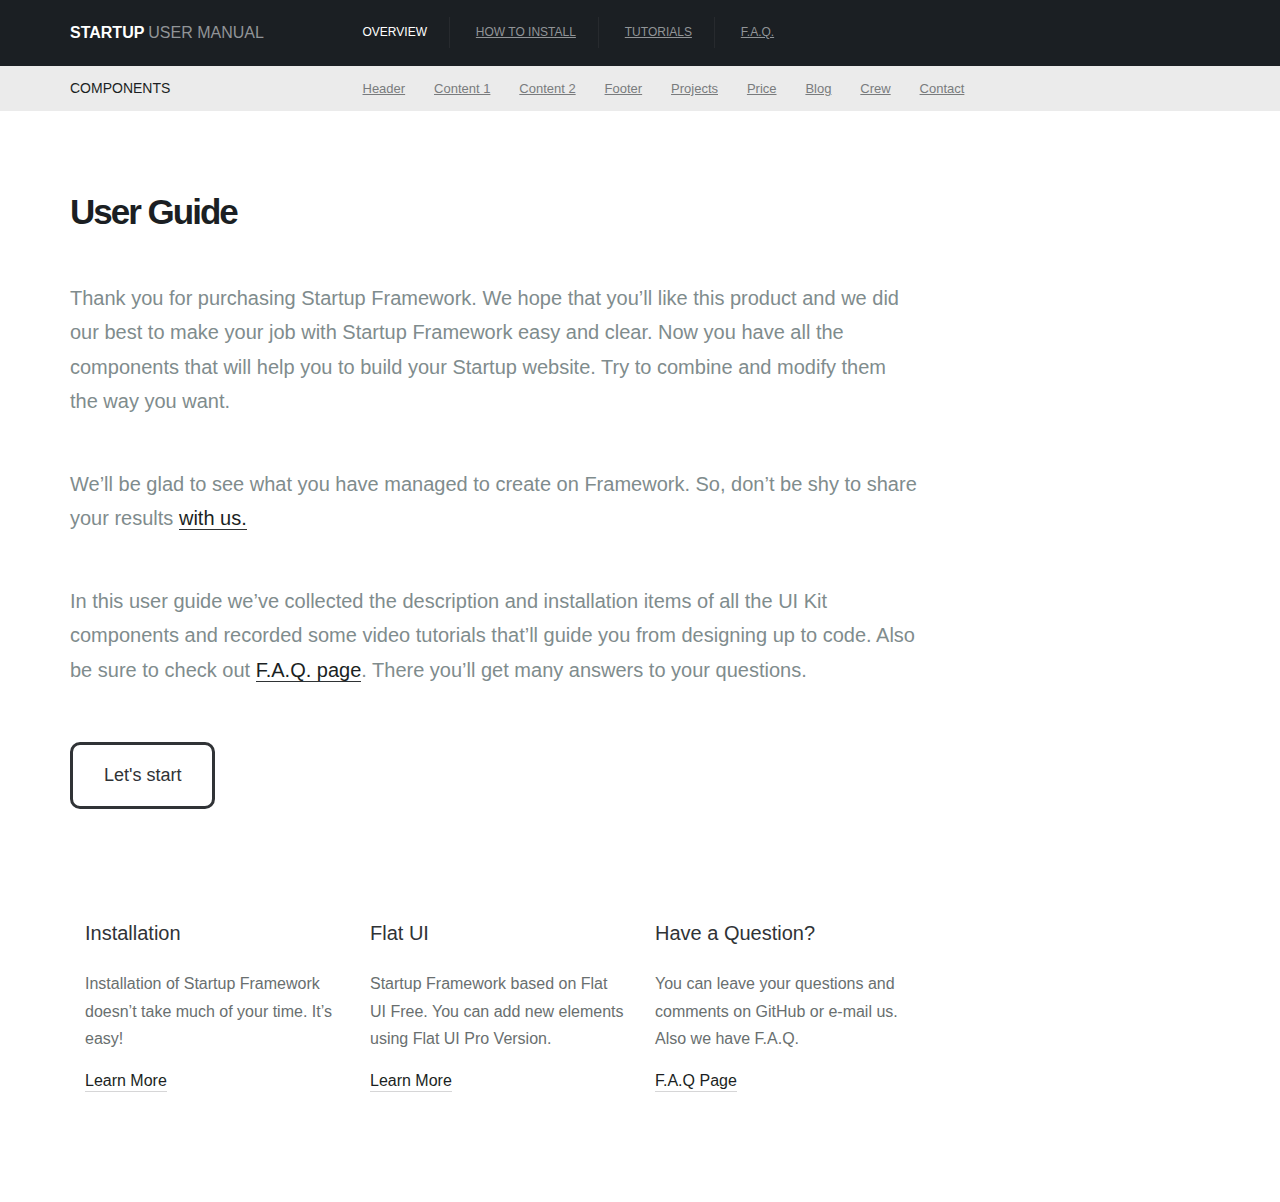
<file: start_up_framework/manual/read/index.html>
<!DOCTYPE html>
<html lang="en">
  <head>
    <meta charset="utf-8">
    <title>Startup user manual</title>
    <meta name="apple-mobile-web-app-capable" content="yes" />
    <meta name="viewport" content="width=device-width, initial-scale=1.0, maximum-scale=1.0, user-scalable=no" />
    <meta name="apple-mobile-web-app-status-bar-style" content="black" />
    <link rel="shortcut icon" href="../../flat-ui/images/favicon.ico">
    <link rel="stylesheet" href="../../flat-ui/bootstrap/css/bootstrap.css">
    <link rel="stylesheet" href="../../flat-ui/css/flat-ui.css">
    <!-- Using only with Flat-UI (free)-->
    <link rel="stylesheet" href="../../common-files/css/icon-font.css">
    <!-- end -->
    <link rel="stylesheet" href="../../common-files/css/animations.css">
    <link rel="stylesheet" href="../../common-files/css/jquery.bxslider.css">
    <link rel="stylesheet" href="../read/css/style.css">
    <script src="../../common-files/js/jquery-1.10.2.min.js"></script>
  </head>
  <body class="wo-components">
    <nav class="dockbar navbar-fixed-top" id="header-dockbar">
      <menu class="main-menu">
        <div class="container">
          <div class="row">
            <a href="index.html" class="man-brand col-sm-3">
              <span class="logotype">Startup</span>
              <span class="doc-title">user manual</span>
            </a>
            <button id="open-close-menu" class="menu-btn btn-inverse"><span class="fui-list"></span>
            </button>
            <dl class="col-sm-8">
              <dd><a href="index.html">overview</a>
              </dd>
              <dd><a href="how_to_install.html">how to install</a>
              </dd>
              <dd><a href="tutorials.html">tutorials</a>
              </dd>
              <dd><a href="faq.html">f.a.q.</a>
              </dd>
            </dl>
          </div>
        </div>
      </menu>
      <menu class="sub-menu">
        <div class="container">
          <div class="row">
            <span class="sm-title col-sm-3">components</span>
            <dl class="col-sm-9">
              <dd><a href="headers.html">Header</a>
              </dd>
              <dd><a href="contents.html">Content 1</a>
              </dd>
              <dd><a href="contents2.html">Content 2</a>
              </dd>
              <dd><a href="footers.html">Footer</a>
              </dd>
              <dd><a href="projects.html">Projects</a>
              </dd>
              <dd><a href="prices.html">Price</a>
              </dd>
              <dd><a href="blogs.html">Blog</a>
              </dd>
              <dd><a href="crews.html">Crew</a>
              </dd>
              <dd><a href="contacts.html">Contact</a>
              </dd>
            </dl>
          </div>
        </div>
      </menu>
      <menu class="colapsed-menu">
        <dl>
          <dd><a href="index.html">overview</a>
            <dl>
              <dd><a href="headers.html">Header</a>
              </dd>
              <dd><a href="contents.html">Content 1</a>
              </dd>
              <dd><a href="contents2.html">Content 2</a>
              </dd>
              <dd><a href="footers.html">Footer</a>
              </dd>
              <dd><a href="projects.html">Projects</a>
              </dd>
              <dd><a href="prices.html">Price</a>
              </dd>
              <dd><a href="blogs.html">Blog</a>
              </dd>
              <dd><a href="crews.html">Crew</a>
              </dd>
              <dd><a href="contacts.html">Contact</a>
              </dd>
            </dl>
          </dd>
          <dd><a href="how_to_install.html">how to install</a>
          </dd>
          <dd><a href="tutorials.html">tutorials</a>
          </dd>
          <dd><a href="faq.html">f.a.q.</a>
          </dd>
        </dl>
      </menu>
    </nav>
    <div class="page-wrapper">
      <section class="manual-pages">
        <div class="container">
          <div class="row">
            <div class="col-sm-9">
              <h1>User Guide</h1>
              <p>Thank you for purchasing Startup Framework. We hope that you’ll like this product and we did our best to make your job with Startup Framework easy and clear. Now you have all the components that will help you to build your Startup website.
                Try to combine and modify them the way you want.</p>
              <p>We’ll be glad to see what you have managed to create on Framework. So, don’t be shy to share your results <a href='info@designmodo.com?subject="share results"'>with us.</a>
              </p>
              <p>In this user guide we’ve collected the description and installation items of all the UI Kit components and recorded some video tutorials that’ll guide you from designing up to code. Also be sure to check out <a href="faq.html">F.A.Q. page</a>.
                There you’ll get many answers to your questions.</p>
              <a href="how_to_install.html" class="man-button">Let's start</a>
            </div>
          </div>
          <div class="row man-items">
            <div class="col-sm-3">
              <h3>Installation</h3>
              <p>Installation of Startup Framework doesn’t take much of your time. It’s easy!</p>
              <a href="how_to_install.html" class="learn-more">Learn More</a>
            </div>
            <div class="col-sm-3">
              <h3>Flat UI</h3>
              <p>Startup Framework based on Flat UI Free. You can add new elements using Flat UI Pro Version.</p>
              <a href="flat-ui.html" class="learn-more">Learn More</a>
            </div>
            <div class="col-sm-3">
              <h3>Have a Question?</h3>
              <p>You can leave your questions and comments on GitHub or e-mail us. Also we have F.A.Q.</p>
              <a href="faq.html" class="learn-more">F.A.Q Page</a>
            </div>
          </div>
        </div>
      </section>
    </div>
    <!-- Placed at the end of the document so the pages load faster -->
    <script src="../../flat-ui/js/bootstrap.min.js"></script>
    <script src="../../common-files/js/jquery.scrollTo-1.4.3.1-min.js"></script>
    <script src="../../common-files/js/modernizr.custom.js"></script>
    <script src="../../common-files/js/page-transitions.js"></script>
    <script src="../../common-files/js/easing.min.js"></script>
    <script src="../../common-files/js/jquery.svg.js"></script>
    <script src="../../common-files/js/jquery.svganim.js"></script>
    <script src="../../common-files/js/startup-kit.js"></script>
    <script src="../../common-files/js/jquery.backgroundvideo.min.js"></script>
    <script src="../../common-files/js/froogaloop.min.js"></script>
    <script src="../../common-files/js/jquery.bxslider.min.js"></script>
    <script src="../../common-files/js/jquery.sharrre.min.js"></script>
    <script src="../js/prism/prism.js"></script>
    <script src="../../common-files/js/masonry.pkgd.min.js"></script>
    <script src="../js/script.js"></script>
  </body>
</html>
</file>
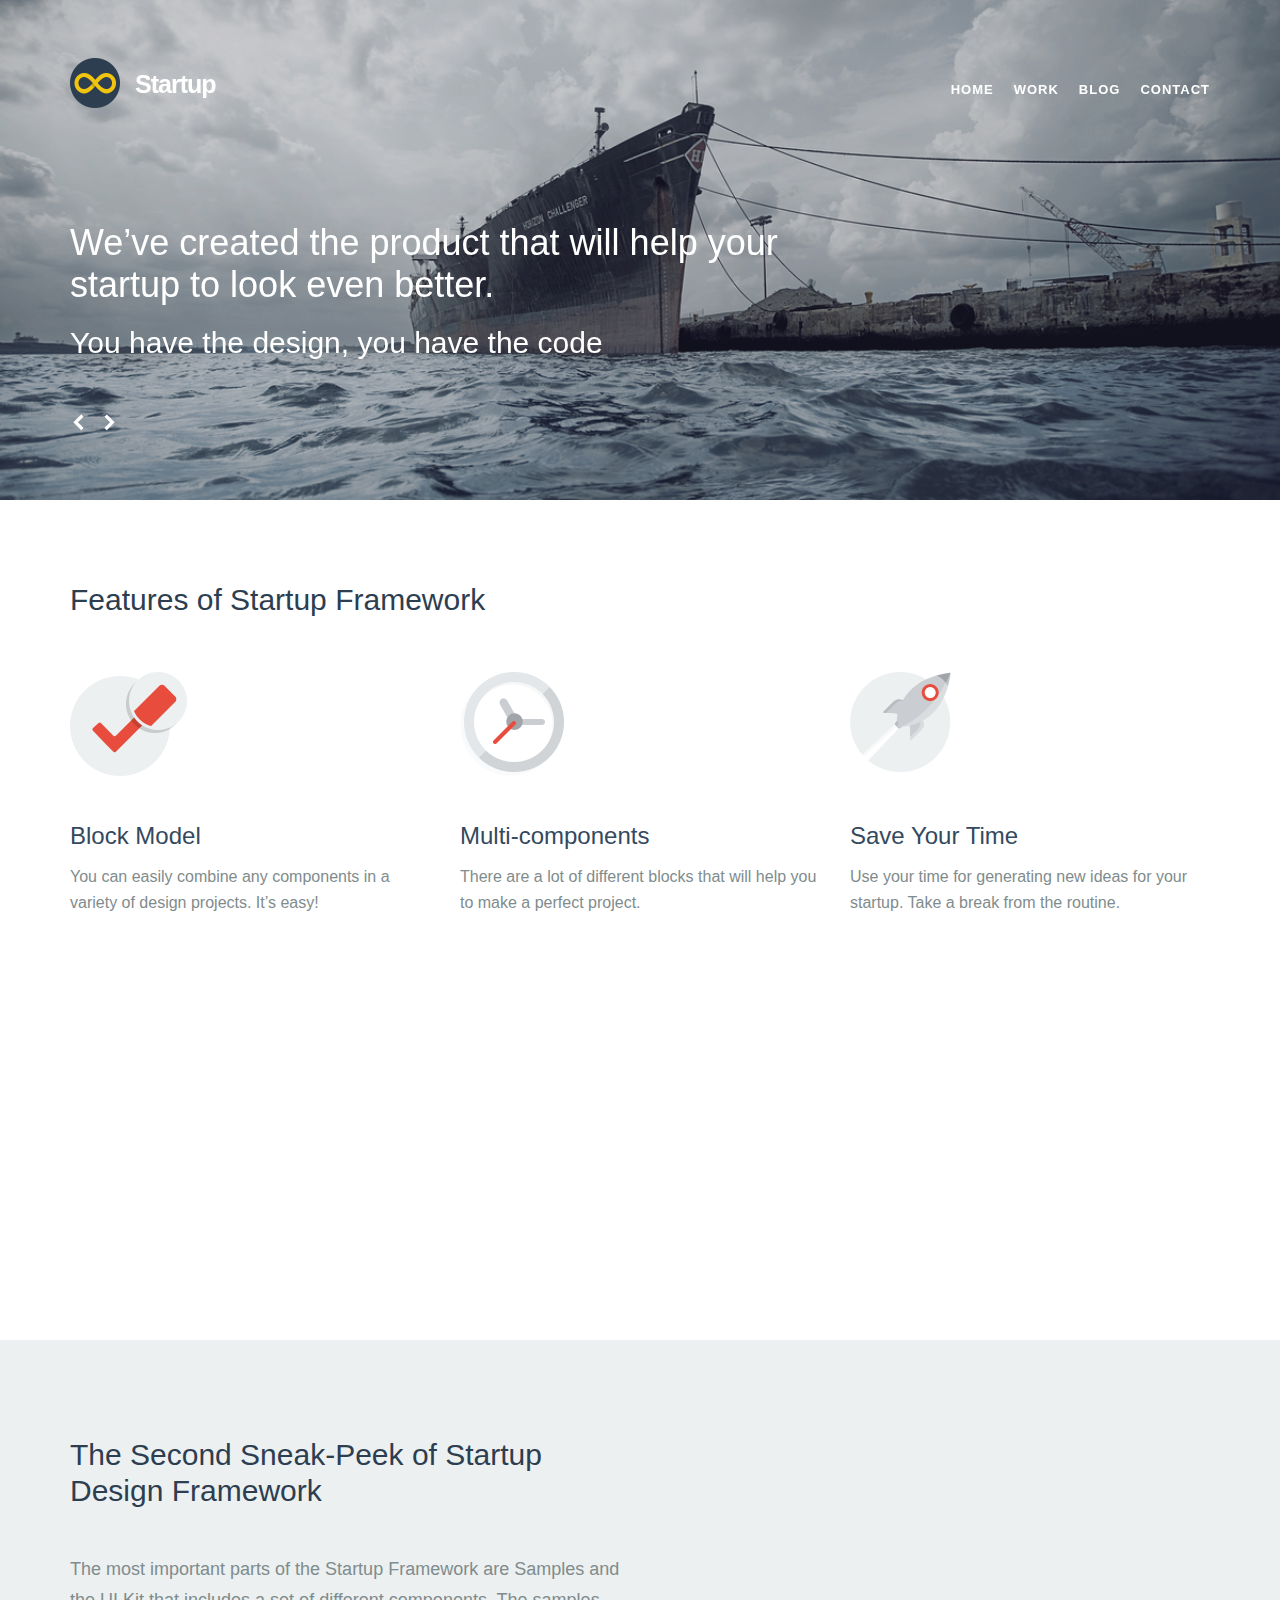
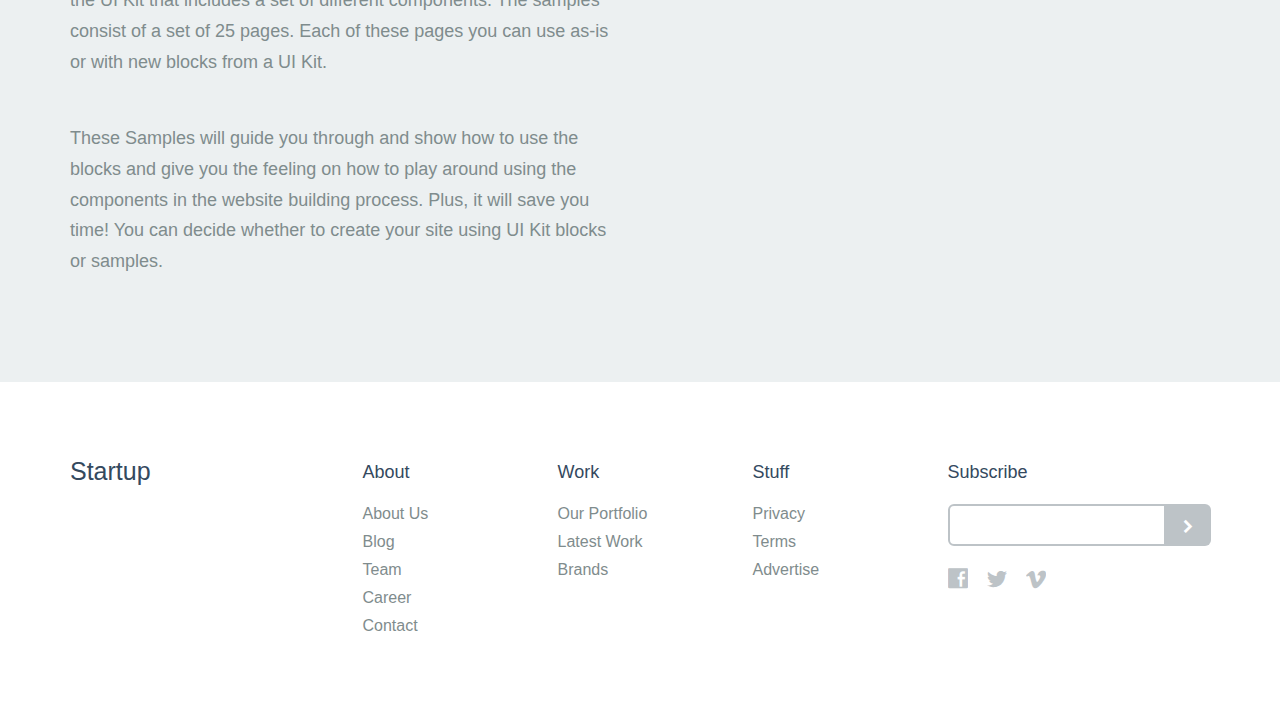
<file: start_up_framework/samples/sample-01/index.html>
<!DOCTYPE html>
<html lang="en">
    <head>
        <meta charset="utf-8">
        <meta name="apple-mobile-web-app-capable" content="yes" />
        <meta name="viewport" content="width=device-width, initial-scale=1.0, maximum-scale=1.0, user-scalable=no" />
        <meta name="apple-mobile-web-app-status-bar-style" content="black" />
        <title>Sample 1</title>
        <meta name="viewport" content="width=device-width, initial-scale=1.0">
        <meta name="viewport" content="width=device-width, initial-scale=1.0, maximum-scale=1.0, user-scalable=no" />
        <meta name="apple-mobile-web-app-status-bar-style" content="black" />
        <link rel="shortcut icon" href="../../flat-ui/images/favicon.ico">
        <link rel="stylesheet" href="../../flat-ui/bootstrap/css/bootstrap.css">
        <link rel="stylesheet" href="../../flat-ui/css/flat-ui.css">
        <!-- Using only with Flat-UI (free)-->
        <link rel="stylesheet" href="../../common-files/css/icon-font.css">
        <!-- end -->
        <link rel="stylesheet" href="../../common-files/css/animations.css">
        <link rel="stylesheet" href="css/style.css">
    </head>

    <body>
        <div class="page-wrapper">
        <!-- header-1 -->
        <header class="header-1">
            <div class="container">
                <div class="row">
                    <div class="navbar col-sm-12 navbar-fixed-top" role="navigation">
                        <div class="navbar-header">
                            <button type="button" class="navbar-toggle"></button>
                            <a class="brand" href="#"><img src="img/logo@2x.png" width="50" height="50" alt=""> Startup</a>
                        </div>
                        <div class="navbar-collapse collapse">
                            <ul class="nav pull-right">
                                <li>
                                    <a href="#">HOME</a>
                                </li>
                                <li>
                                    <a href="#">WORK</a>
                                </li>
                                <li>
                                    <a href="#">BLOG</a>
                                </li>
                                <li>
                                    <a href="#">CONTACT</a>
                                </li>
                            </ul>
                            <ul class="subnav">
                                <li>
                                    <a href="#">Privacy</a>
                                </li>
                                <li>
                                    <a href="#">Terms</a>
                                </li>
                                <li>
                                    <a href="#">Advertise</a>
                                </li>
                                <li>
                                    <a href="#">Affiliates</a>
                                </li>
                                <li>
                                    <a href="#">Newsletter</a>
                                </li>
                                <li>
                                    <a href="#">About</a>
                                </li>
                                <li>
                                    <a href="#">Contact Us</a>
                                </li>
                            </ul>
                        </div>
                    </div>
                </div>
            </div>
        </header>
        <section class="header-1-sub">
            <div id="pt-main" class="page-transitions pt-perspective">
                <div class="pt-page pt-page-1">
                    <div class="background">
                        &nbsp;
                    </div>
                    <div class="caption">
                        <div class="container">
                            <h3>We’ve created the product that will help your <br />
                            startup to look even better.</h3>
                            <p class="lead">
                                You have the design, you have the code
                            </p>
                        </div>
                    </div>
                </div>
                <div class="pt-page pt-page-2">
                    <div class="background">
                        &nbsp;
                    </div>
                    <div class="caption">
                        <div class="container">
                            <h3>Example headline.</h3>
                            <p class="lead">
                                Lorem ipsum dolor sit amet, consectetur adipisicing elit, sed do eiusmod tempor incididunt ut labore et dolore magna aliqua.
                            </p>
                        </div>
                    </div>
                </div>
                <div class="pt-page pt-page-3">
                    <div class="background">
                        &nbsp;
                    </div>
                    <div class="caption">
                        <div class="container">
                            <h3>Another example headline.</h3>
                            <p class="lead">
                                Lorem ipsum dolor sit amet, consectetur adipisicing elit, sed do eiusmod tempor incididunt ut labore et dolore magna aliqua.
                            </p>
                        </div>
                    </div>
                </div>
                <div class="container controls">
                    <a class="control-prev" href="#"><span class="fui-arrow-left"> </span></a>
                    <a class="control-next" href="#"><span class="fui-arrow-right"> </span></a>
                </div>
            </div>
        </section>

        <!-- content-4  -->
        <section class="content-4">
            <div class="container">
                <h3>Features of Startup Framework</h3>
                <div class="row features">
                    <div class="col-sm-4">
                        <img src="img/illustrations/retina@2x.png" alt="" width="117" height="104">
                        <h6>Block Model</h6>
                        <p>
                            You can easily combine any components in a variety of design projects. It’s easy!
                        </p>
                    </div>
                    <div class="col-sm-4">
                        <img src="img/illustrations/clock@2x.png" alt="" width="104" height="104">
                        <h6>Multi-components</h6>
                        <p>
                            There are a lot of different blocks that will help you to make a perfect project.
                        </p>
                    </div>
                    <div class="col-sm-4">
                        <img src="img/illustrations/rocket@2x.png" alt="" width="101" height="101">
                        <h6>Save Your Time</h6>
                        <p>
                            Use your time for generating new ideas for your startup. Take a break from the routine.
                        </p>
                    </div>
                </div>
                <div class="row features">
                    <div class="col-sm-4">
                        <img src="img/illustrations/responsive@2x.png" alt="" width="100" height="100">
                        <h6>Money Economy</h6>
                        <p>
                            Startups can save money on design and code and spend it on concept and functionality.
                        </p>
                    </div>
                    <div class="col-sm-4">
                        <img src="img/illustrations/magic@2x.png" alt="" width="100" height="100">
                        <h6>Based on Bootstrap</h6>
                        <p>
                            HTML layout is based on one of the common frameworks at this time - Bootstrap v 2.3.2
                        </p>
                    </div>
                    <div class="col-sm-4">
                        <img src="img/illustrations/box@2x.png" alt="" width="176" height="127" style="left: -75px;">
                        <h6>Responsive Layout</h6>
                        <p>
                            Create a website with full mobile support.
                        </p>
                    </div>
                </div>
            </div>
        </section>

        <!-- content-25  -->
        <section class="content-25 bg-clouds">
            <div class="container">
                <div class="row">
                    <div class="col-sm-6">
                        <h3>The Second Sneak-Peek of Startup Design Framework</h3>

                        <p>
                            The most important parts of the Startup Framework are Samples and the UI Kit that includes a
                            set of different components. The samples consist of a set of 25 pages.
                            Each of these pages you can use as-is or with new blocks from a UI Kit.
                        </p>

                        <p>
                            These Samples will guide you through and show how to use the blocks and give you the feeling
                            on how to play around using the components in the website building process.
                            Plus, it will save you time! You can decide whether to create your site using UI Kit blocks or
                            samples.
                        </p>
                    </div>
                    <div class="col-sm-6">
                        <img class="pull-right nosvg" src="../../common-files/icons/rocket-big-grey-bg@2x.png" alt="" width="402" height="401">
                <span class="pull-right svg">
                    <svg version="1.1" id="spaceship" xmlns="http://www.w3.org/2000/svg" xmlns:xlink="http://www.w3.org/1999/xlink" x="0px" y="0px" width="402px" height="401px" viewBox="0 0 100 100" enable-background="new 0 0 100 100" xml:space="preserve">
                        <circle id="bg" fill="#dfe1e2" cx="50" cy="50" r="50" />
                        <g id="Stars" clip-path="url(#starmask)">
                            <path id="star0" opacity="0.2" fill="#f6f8f8" enable-background="new    " d="M91,4.5c2.55-0.45,4.051-1.95,4.5-4.5c0.45,2.55,1.951,4.05,4.5,4.5c-2.549,0.451-4.05,1.95-4.5,4.5C95.051,6.45,93.55,4.951,91,4.5z" />
                            <path id="star1" opacity="0.1" fill="#f6f8f8" enable-background="new    " d="M91,4.5c2.55-0.45,4.051-1.95,4.5-4.5c0.45,2.55,1.951,4.05,4.5,4.5c-2.549,0.451-4.05,1.95-4.5,4.5C95.051,6.45,93.55,4.951,91,4.5z" />
                            <path id="star2" opacity="0.1" fill="#f6f8f8" enable-background="new    " d="M91,4.5c2.55-0.45,4.051-1.95,4.5-4.5c0.45,2.55,1.951,4.05,4.5,4.5c-2.549,0.451-4.05,1.95-4.5,4.5C95.051,6.45,93.55,4.951,91,4.5z" />
                        </g>
                        <clipPath id="starmask">
                            <circle cx="50" cy="50" r="50" />
                        </clipPath>
                        <clipPath id="rocketmask2">
                            <path id="rocketmask1" d="M100,50c0,27.614-22.387,50-50,50C22.386,100,0,77.614,0,50S22.386,0,50,0c14.117,0,50,0,50,0S100,36.503,100,50z" />
                        </clipPath>
                        <g id="rocket-maskgroup">
                            <g id="rocket-raw" clip-path="url(#rocketmask2)">
                                <path id="det7" fill="#E94B35" d="M100,0.1c-0.156,0.018-0.117,0.058-0.1-0.1C76.584,2.979,63.361,12.281,55.865,22.035c-0.268,0.349-0.528,0.698-0.782,1.047c-0.002,0.003-0.005,0.007-0.008,0.01C47.015,34.196,46.087,45.812,46,49h-1l-1,3l4,4l3-1v-1c1.152-0.021,3.741-0.111,7.066-0.773l0.002,0.002C58.797,53.047,59,53.305,59,57c0,4.062,0,6.609,0,9c0,1.809,0.943,2.497,1.945,1.494c2.423-2.428,3.003-3.023,8.5-8.528c4.16-4.167,4.676-6.595,2.957-11.059C83.953,41.369,96.432,27.888,100,0.1z" />
                                <path id="det6" fill="#C23824" d="M48,56l-4-4l1-3h2l4,4v2L48,56z M52,28c-1.718-0.69-2-1-4-1s-4.183,1.38-6.861,4.063c-4.254,4.259-4.85,4.839-8.516,8.508C31.425,40.771,33.263,41,36,41c5.233,0,9.297-0.125,10.791,1.42C48.764,44.46,52,28,52,28z" />
                                <path id="det5" fill="#C23824" d="M100,0C100.1,0,100,0,100,0c-0.639,4.973-1.566,9.579-2.721,13.678c-1.049-1.97-2.562-4.364-4.5-6.272c-2.151-2.12-4.812-3.632-6.826-4.585C91.979,1.091,96.783,0.412,100,0z" />
                                <path id="det4" opacity="0.3" fill="#FFFFFF" enable-background="new    " d="M72.402,47.907c1.719,4.463,1.312,6.788-2.854,10.954c-0.844,0.844-7.828,7.859-8.604,8.633C59.941,68.496,59.033,67.809,59,66c-0.01-0.521,0.003,0.021,0-0.652c3-3,9.689-8.938,11-11.348c0.768-1.411,0.352-3.654,0-5c-3.312,1.76-11.516,4.094-11.932,4.229l0,0C54.906,53.875,52.467,53.943,51,54v-0.656c0,0,29.975-9.663,49-53.344c0.014,0-0.064,0.008,0,0C96.406,28.047,83.953,41.369,72.402,47.907z" />
                                <g id="det3">
                                    <path fill="#FFFFFF" d="M77.5,28c-3.584,0-6.5-2.916-6.5-6.5s2.916-6.5,6.5-6.5s6.5,2.916,6.5,6.5S81.084,28,77.5,28z" />
                                    <path fill="#C23824" d="M77.5,16c3.037,0,5.5,2.462,5.5,5.5S80.537,27,77.5,27S72,24.538,72,21.5S74.463,16,77.5,16 M77.5,14c-4.137,0-7.5,3.364-7.5,7.5s3.363,7.5,7.5,7.5s7.5-3.364,7.5-7.5S81.637,14,77.5,14L77.5,14z" />
                                </g>
                                <path id="det2" fill="#f4f5f6" d="M44,52l4,4L13,92l-6-6L44,52z" />
                                <path id="det1" fill="#d4d8d8" d="M43.875,52l2,2L7.5,91.5l-3-3L43.875,52z" />
                            </g>
                        </g>
                    </svg>
               </span>
                    </div>
                </div>
            </div>
        </section>


        <!-- footer-6 -->
        <footer class="footer-6">
            <div class="container">
                <div class="row">
                    <div class="col-sm-3">
                        <div>
                            <a class="brand" href="#">Startup</a>
                        </div>
                    </div>
                    <nav>
                        <div class="col-sm-2">
                            <h6>About</h6>
                            <ul>
                                <li>
                                    <a href="#">About Us</a>
                                </li>
                                <li>
                                    <a href="#">Blog</a>
                                </li>
                                <li>
                                    <a href="#">Team</a>
                                </li>
                                <li>
                                    <a href="#">Career</a>
                                </li>
                                <li>
                                    <a href="#">Contact</a>
                                </li>
                            </ul>
                        </div>
                        <div class="col-sm-2">
                            <h6>Work</h6>
                            <ul>
                                <li>
                                    <a href="#">Our Portfolio</a>
                                </li>
                                <li>
                                    <a href="#">Latest Work</a>
                                </li>
                                <li>
                                    <a href="#">Brands</a>
                                </li>
                            </ul>
                        </div>
                        <div class="col-sm-2">
                            <h6>Stuff</h6>
                            <ul>
                                <li>
                                    <a href="#">Privacy</a>
                                </li>
                                <li>
                                    <a href="#">Terms</a>
                                </li>
                                <li>
                                    <a href="#">Advertise</a>
                                </li>
                            </ul>
                        </div>
                    </nav>
                    <div class="col-sm-3">
                        <h6>Subscribe</h6>

                        <div class="input-group">
                            <input type="text" class="form-control">
                            <span class="input-group-btn">
                                <button class="btn" type="button">
                                    <span class="fui-arrow-right"> </span>
                                </button>
                            </span>
                        </div>
                        <div class="social-btns">
                            <a href="#" ><div class="fui-facebook"></div><div class="fui-facebook"></div></a>
                            <a href="#"><div class="fui-twitter"></div><div class="fui-twitter"></div></a>
                            <a href="#"><div class="fui-vimeo"></div><div class="fui-vimeo"></div></a>
                        </div>
                    </div>
                </div>
            </div>
        </footer>
        </div>

        <!-- Placed at the end of the document so the pages load faster -->
        <script src="../../common-files/js/jquery-1.10.2.min.js"></script>
        <script src="../../flat-ui/js/bootstrap.min.js"></script>
        <script src="../../common-files/js/modernizr.custom.js"></script>
        <script src="../../common-files/js/page-transitions.js"></script>
        <script src="../../common-files/js/easing.min.js"></script>
        <script src="../../common-files/js/jquery.svg.js"></script>
        <script src="../../common-files/js/jquery.svganim.js"></script>
        <script src="../../common-files/js/startup-kit.js"></script>
        <script src="js/script.js"></script>
    </body>
</html>
</file>
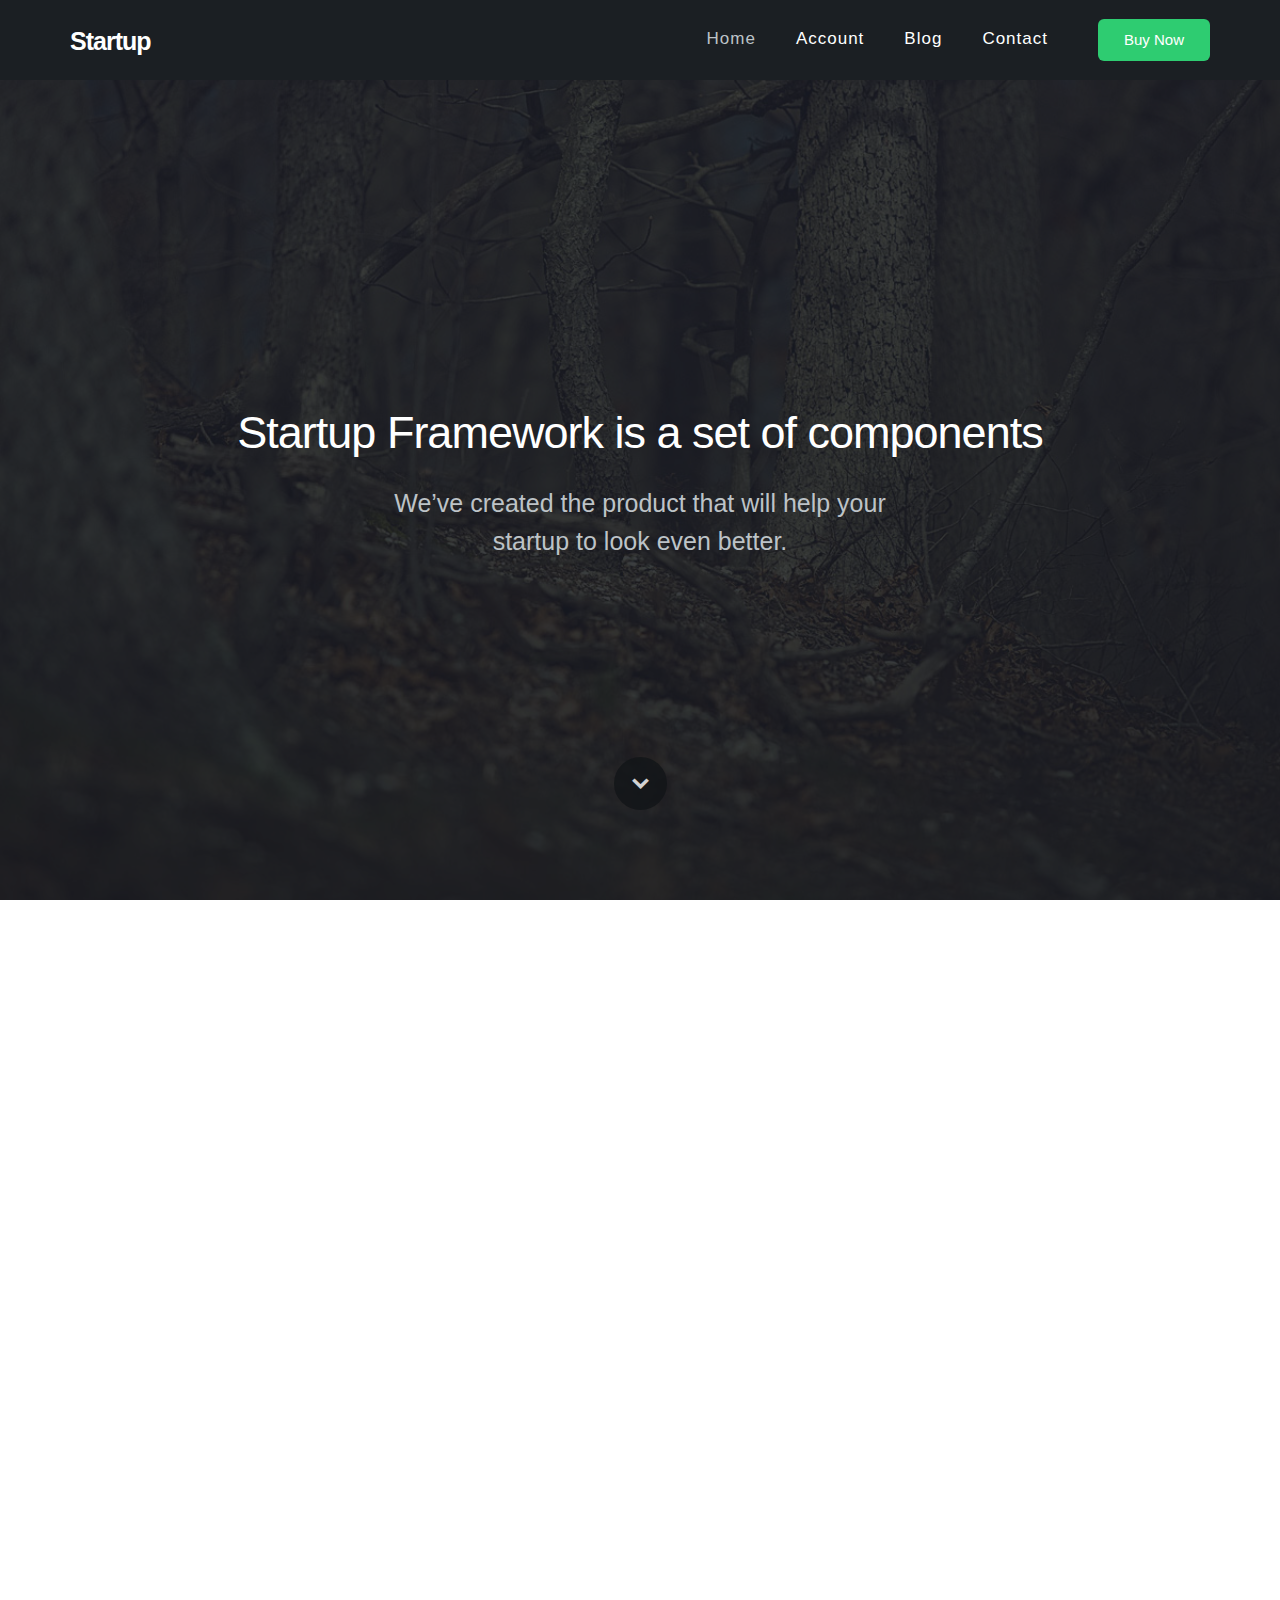
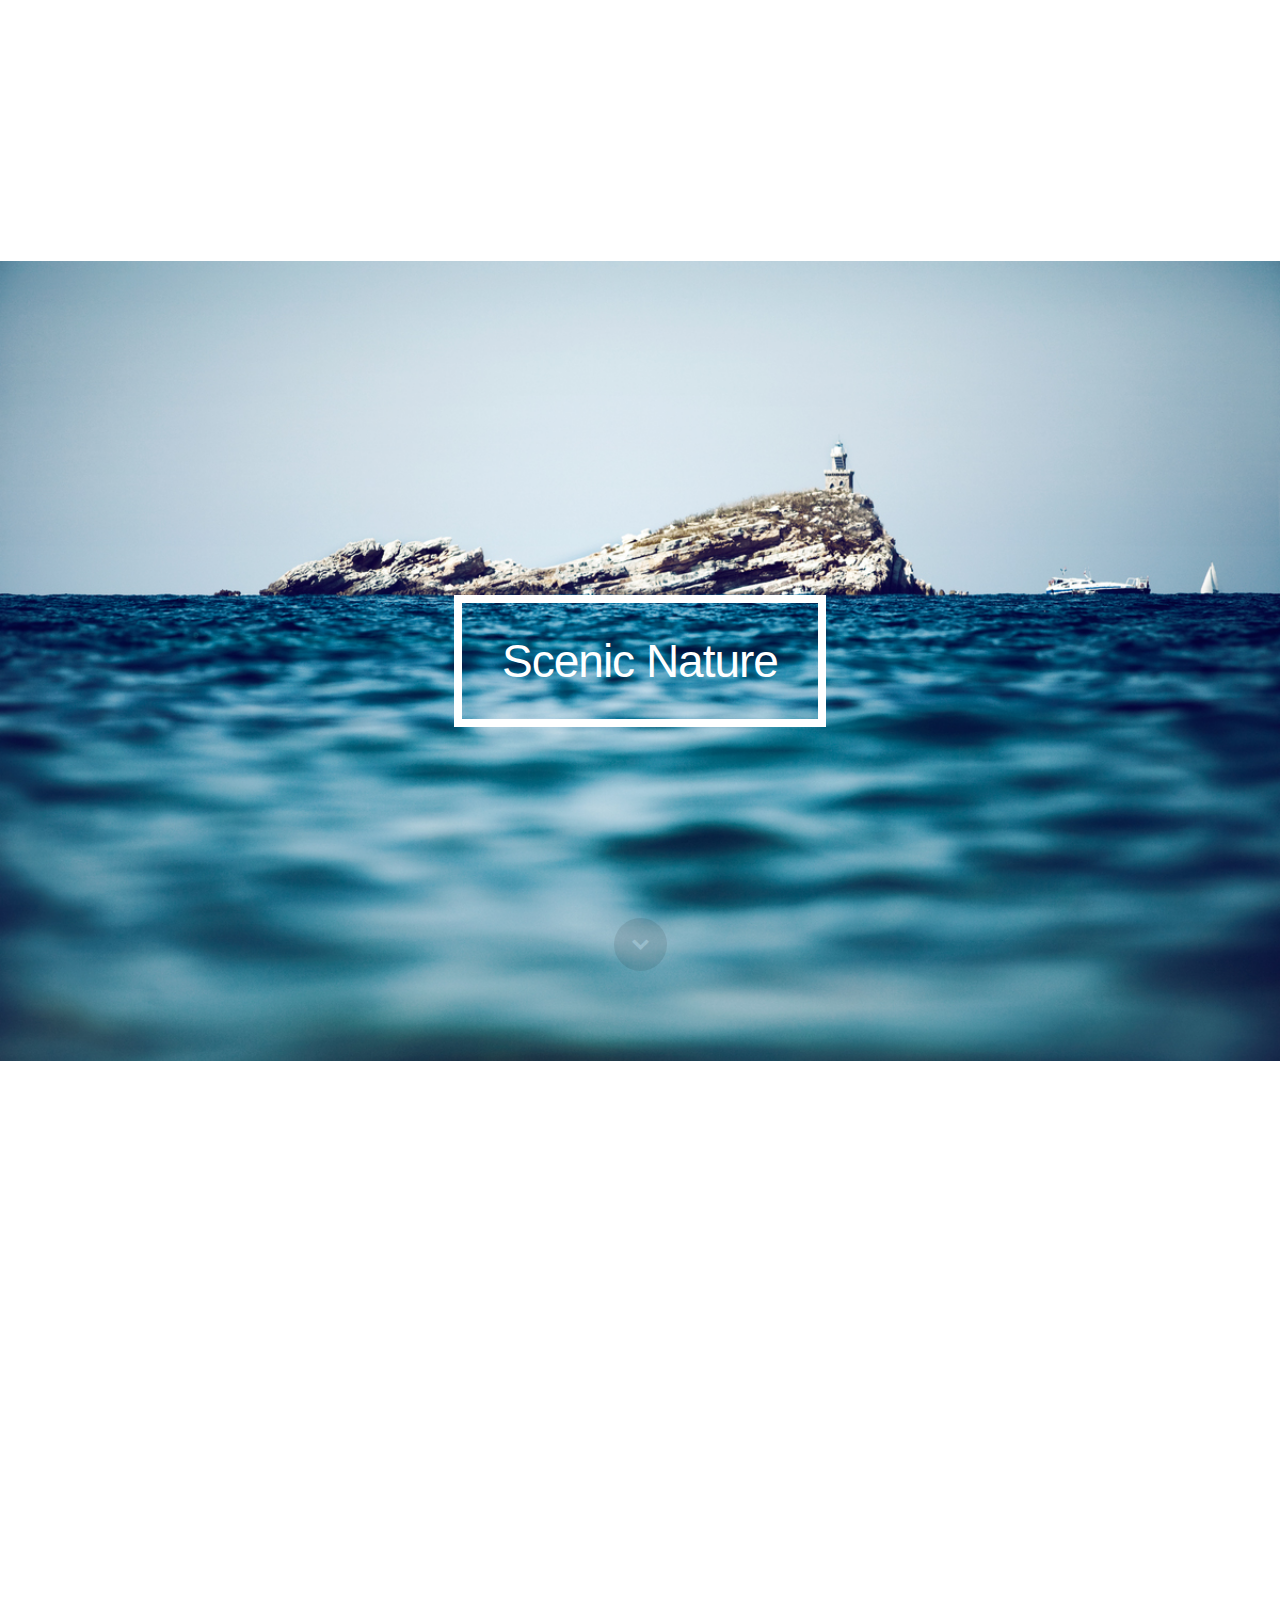
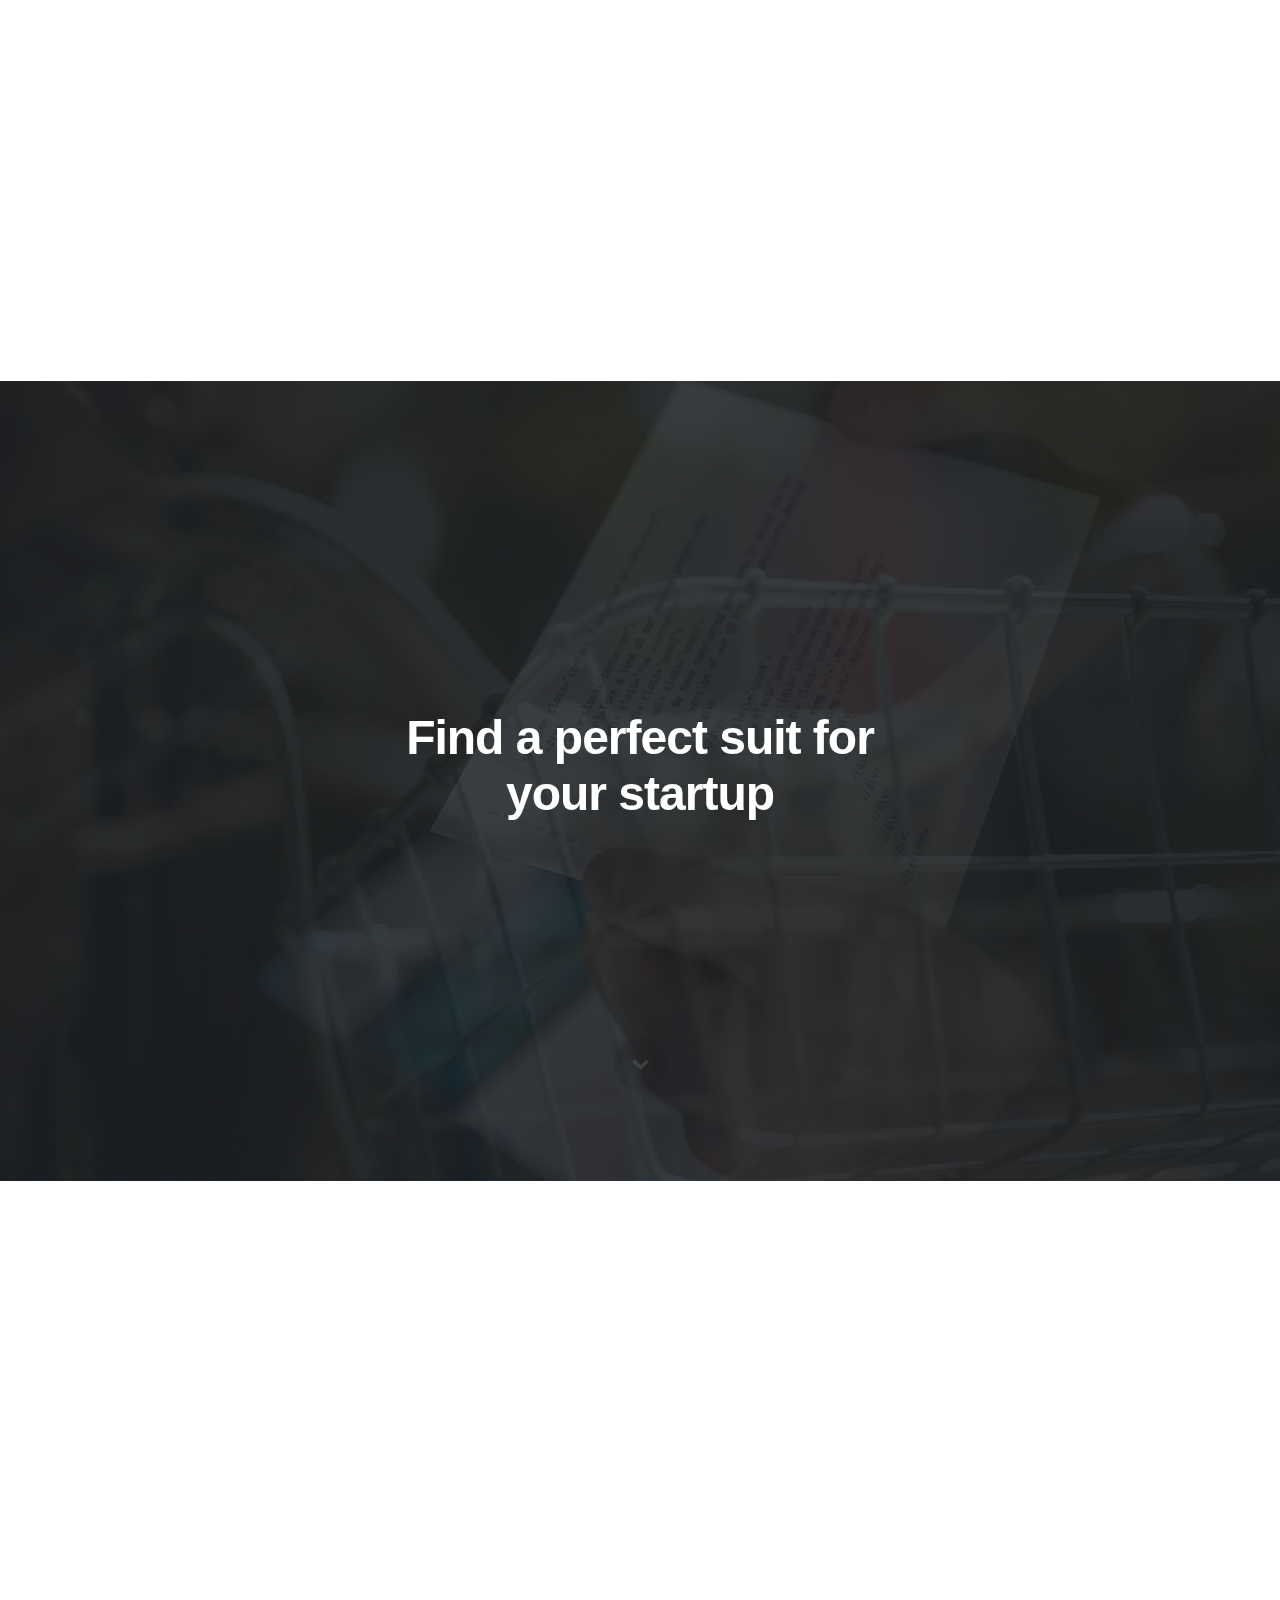
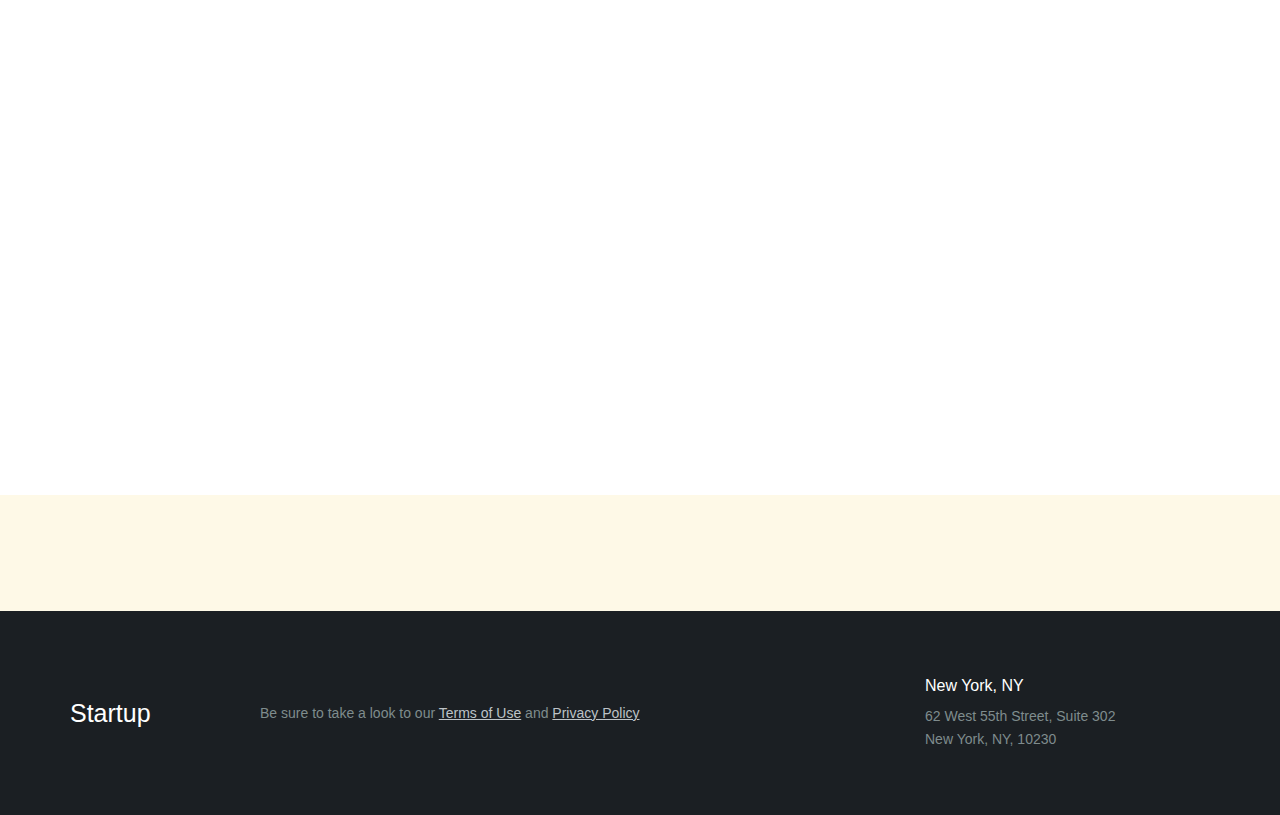
<file: start_up_framework/samples/sample-04/index.html>
<!DOCTYPE html>
<html lang="en">
    <head>
        <meta charset="utf-8">
        <title>Sample 4</title>
        <meta name="apple-mobile-web-app-capable" content="yes" />
        <meta name="viewport" content="width=device-width, initial-scale=1.0, maximum-scale=1.0, user-scalable=no" />
        <meta name="apple-mobile-web-app-status-bar-style" content="black" />
        <link rel="shortcut icon" href="../../flat-ui/images/favicon.ico">
        <link rel="stylesheet" href="../../flat-ui/bootstrap/css/bootstrap.css">
        <link rel="stylesheet" href="../../flat-ui/css/flat-ui.css">
        <!-- Using only with Flat-UI (free)-->
        <link rel="stylesheet" href="../../common-files/css/icon-font.css">
        <!-- end -->
        <link rel="stylesheet" href="css/style.css">
    </head>

    <body>
        <div class="page-wrapper">
            <!-- header-10 -->
            <header class="header-10">
                <div class="container">
                    <div class="navbar col-sm-12" role="navigation">
                        <div class="navbar-header">
                            <button type="button" class="navbar-toggle"></button>
                            <a class="brand" href="#">Startup</a>
                         </div>
                        <div class="collapse navbar-collapse pull-right">
                            <ul class="nav pull-left">
                                <li class="active"><a href="#">Home</a></li>
                                <li><a href="#">Account</a></li>
                                <li><a href="#">Blog</a></li>
                                <li><a href="#">Contact</a></li>
                            </ul>
                            <form class="navbar-form pull-left">
                                <a class="btn btn-success" href="#">Buy Now</a>
                            </form>
                        </div>
                    </div>
                </div>
                <div class="header-background"></div>
            </header>
            <section class="header-10-sub v-center">
                <div class="background">
                    &nbsp;
                </div>
                <div>
                    <div class="container">
                        <div class="hero-unit">
                            <h1>Startup Framework is a set of components</h1>
                            <p>
                                We’ve created the product that will help your
                                <br/>
                                startup to look even better.
                            </p>
                        </div>
                    </div>
                </div>
                <a class="control-btn fui-arrow-down" href="#"> </a>
            </section>

            <!-- content-7  -->
            <section class="content-7 v-center">
                <div>

                    <div class="container">
                        <h3>Take a look in our awesome product</h3>

                        <div class="row v-center">
                            <div class="col-sm-3">
                                <div>
                                    Of course we haven’t forgotten about the responsive layout. Create a website with full mobile
                                    support.
                                </div>
                            </div>
                            <div class="col-sm-4">
                                <div class="col-sm-offset-1">
                                    <div class="screen-wrapper">
                                        <div class="screen">
                                            <img src="../../common-files/img/content/screen-popup.png" alt="">
                                            <img src="../../common-files/img/content/screen.png" alt="">
                                        </div>
                                    </div>
                                </div>
                            </div>
                            <div class="col-sm-3">
                                <div class="col-sm-offset-2">
                                    <h6>Responsive Layout</h6>
                                    Of course we haven’t forgotten about the responsive layout. Full mobile support.
                                    <h6>Retina Ready</h6>
                                    Startup Framework works fine on devices supporting Retina Display. Feel the clarity!
                                </div>
                            </div>
                        </div>
                    </div>
                </div>
            </section>

            <!-- content-23  -->
            <section class="content-23 bg-midnight-blue custom-bg">
                <div class="holder v-center">
                    <div>
                        <div class="container">
                            <div class="hero-unit hero-unit-bordered">
                                <h1>Scenic Nature</h1>
                            </div>
                        </div>
                    </div>
                </div>
                <a class="control-btn fui-arrow-down" href="#"> </a>
            </section>

            <!-- content-8  -->
            <section class="content-8 v-center">
                <div>
                    <div class="container">
                        <div class="img">
                            <img src="../../common-files/img/content/img-1@2x.png" alt="">
                        </div>
                        <h3>Take a look to our amazing Kit</h3>
                        <div class="row">
                            <div class="col-sm-6 col-sm-offset-3">
                                <p>We have a great surprise for Designmodo fans – our first free HTML user interface kit.
                                    Flat UI Free is made on the basis of Twitter Bootstrap in a stunning flat-style.
                                </p>
                                <a class="btn btn-large btn-clear" href="#">TRY IT NOW</a>
                            </div>
                        </div>
                    </div>
                </div>
            </section>

            <!-- content-23  -->
            <section class="content-23 bg-midnight-blue">
                <div id="bgVideo" class="background"></div>
                <div class="holder v-center">
                    <div>
                        <div class="container">
                            <div class="hero-unit">
                                <h1>Find a perfect suit for
                                <br class="hidden-phone">
                                your startup</h1>
                            </div>
                        </div>
                    </div>   
                </div>
                <a class="control-btn fui-arrow-down" href="#"> </a>
            </section>

            <!-- content-8  -->
            <section class="content-8 v-center">
                <div>
                    <div class="container">
                        <div class="img second">
                            <img alt="" src="img/ticket-red@2x.png"/>
                        </div>
                        <h3>Twenty Five Awesome Samples</h3>
                        <div class="row">
                            <div class="col-sm-6 col-sm-offset-3">
                                <p>
                                    The most important part of the Startup Framework is the samples.
                                    The samples form a set of 25 usable pages or you can add new blocks from UI Kit.
                                </p>
                                <a class="btn btn-large btn-clear" href="#">TRY IT NOW</a>
                            </div>
                        </div>
                    </div>
                </div>
            </section>

            <!-- content-11  -->
            <section class="content-11">
                <div class="container">
                    <span>You have the design, you have the code</span>
                    <a class="btn btn-large btn-danger" href="#">TRY IT NOW</a>
                </div>
            </section>

            <!-- footer-3 -->
            <footer class="footer-3">
                <div class="container">
                    <div class="row v-center">
                        <div class="col-sm-2">
                            <a class="brand" href="#">Startup</a>
                        </div>
                        <div class="col-sm-7">
                            <div class="additional-links">
                                Be sure to take a look to our <a href="#">Terms of Use</a> and <a href="#">Privacy Policy</a>
                            </div>
                        </div>
                        <div class="col-sm-3">
                            <h6>New York, NY</h6>
                            <div class="address">
                                62 West 55th Street, Suite 302<br>New York, NY, 10230
                            </div>
                        </div>
                    </div>
                </div>
            </footer>
        </div>

        <!-- Placed at the end of the document so the pages load faster -->
        <script src="../../common-files/js/jquery-1.10.2.min.js"></script>
        <script src="../../flat-ui/js/bootstrap.min.js"></script>
        <script src="../../common-files/js/modernizr.custom.js"></script>
        <script src="../../common-files/js/jquery.scrollTo-1.4.3.1-min.js"></script>
        <script src="../../common-files/js/jquery.parallax.min.js"></script>
        <script src="../../common-files/js/startup-kit.js"></script>
        <script src="../../common-files/js/jquery.backgroundvideo.min.js"></script>
        <script src="js/script.js"></script>
    </body>
</html>
</file>
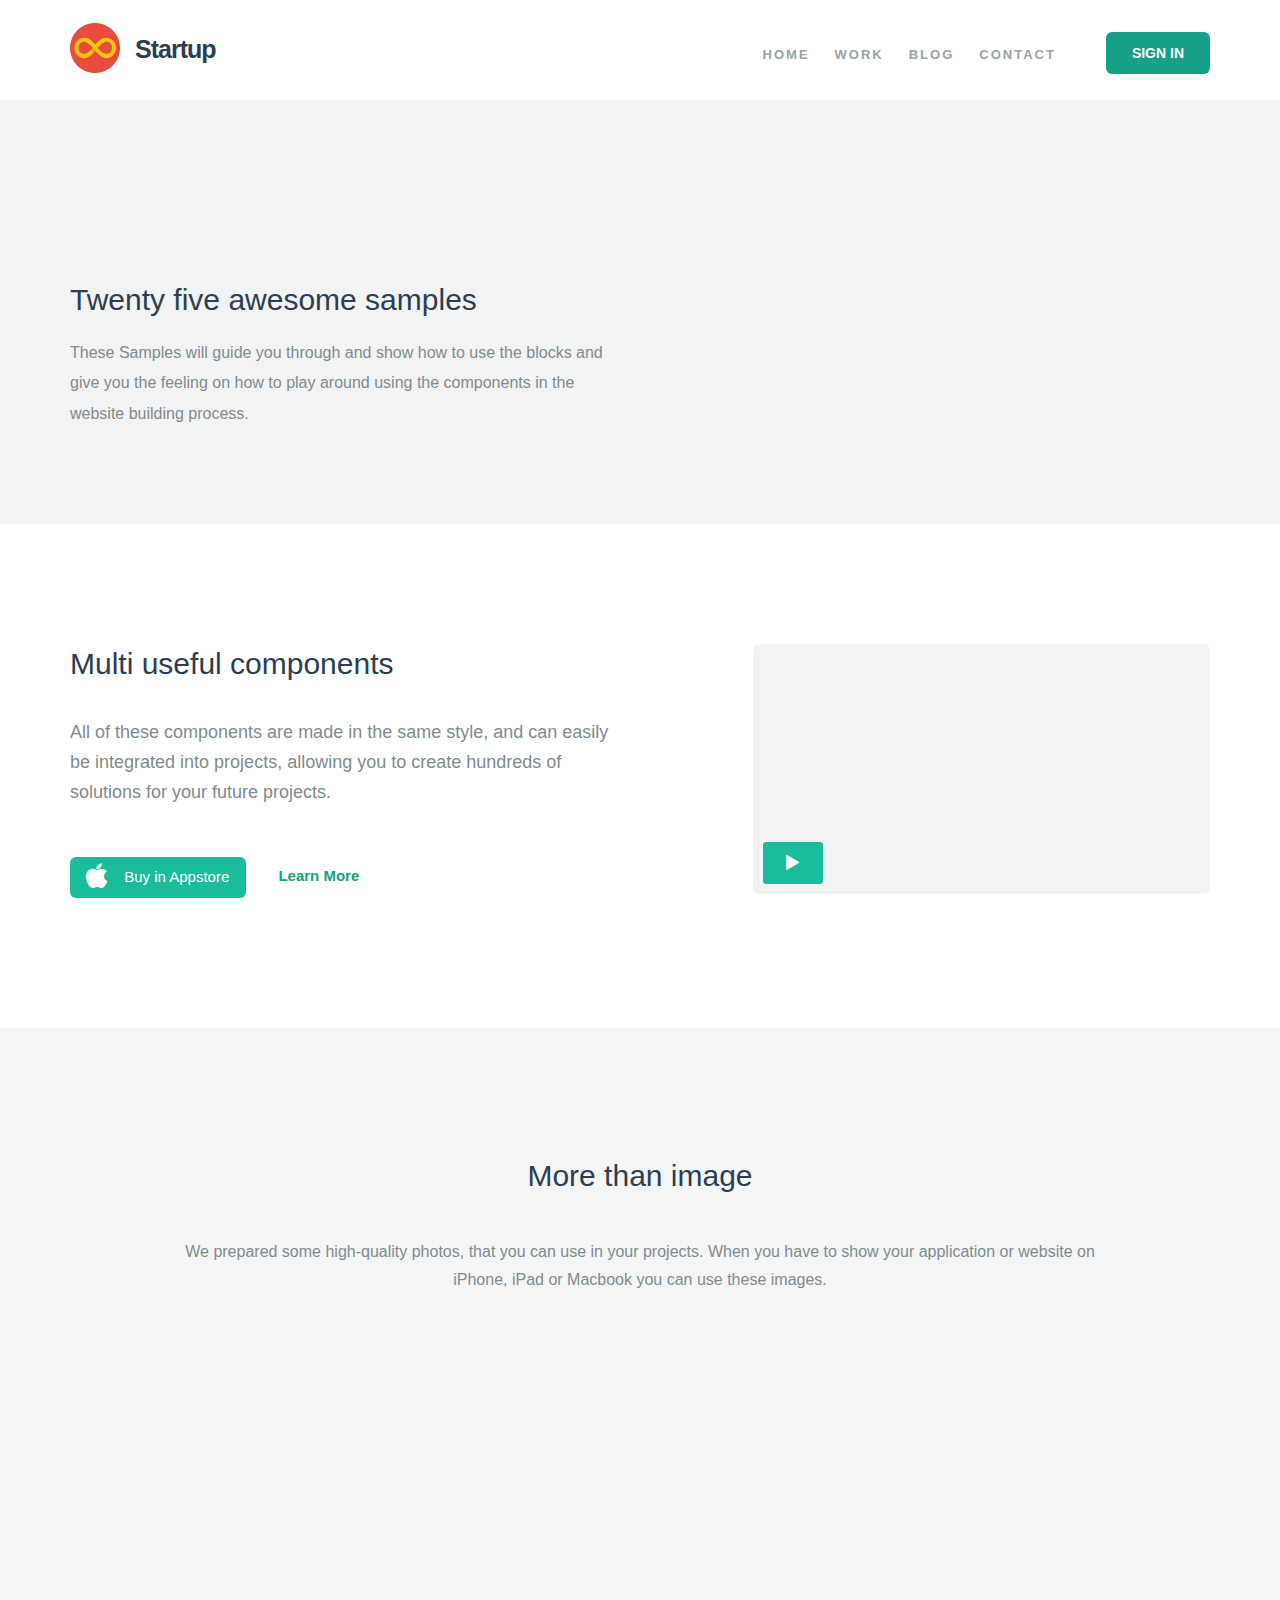
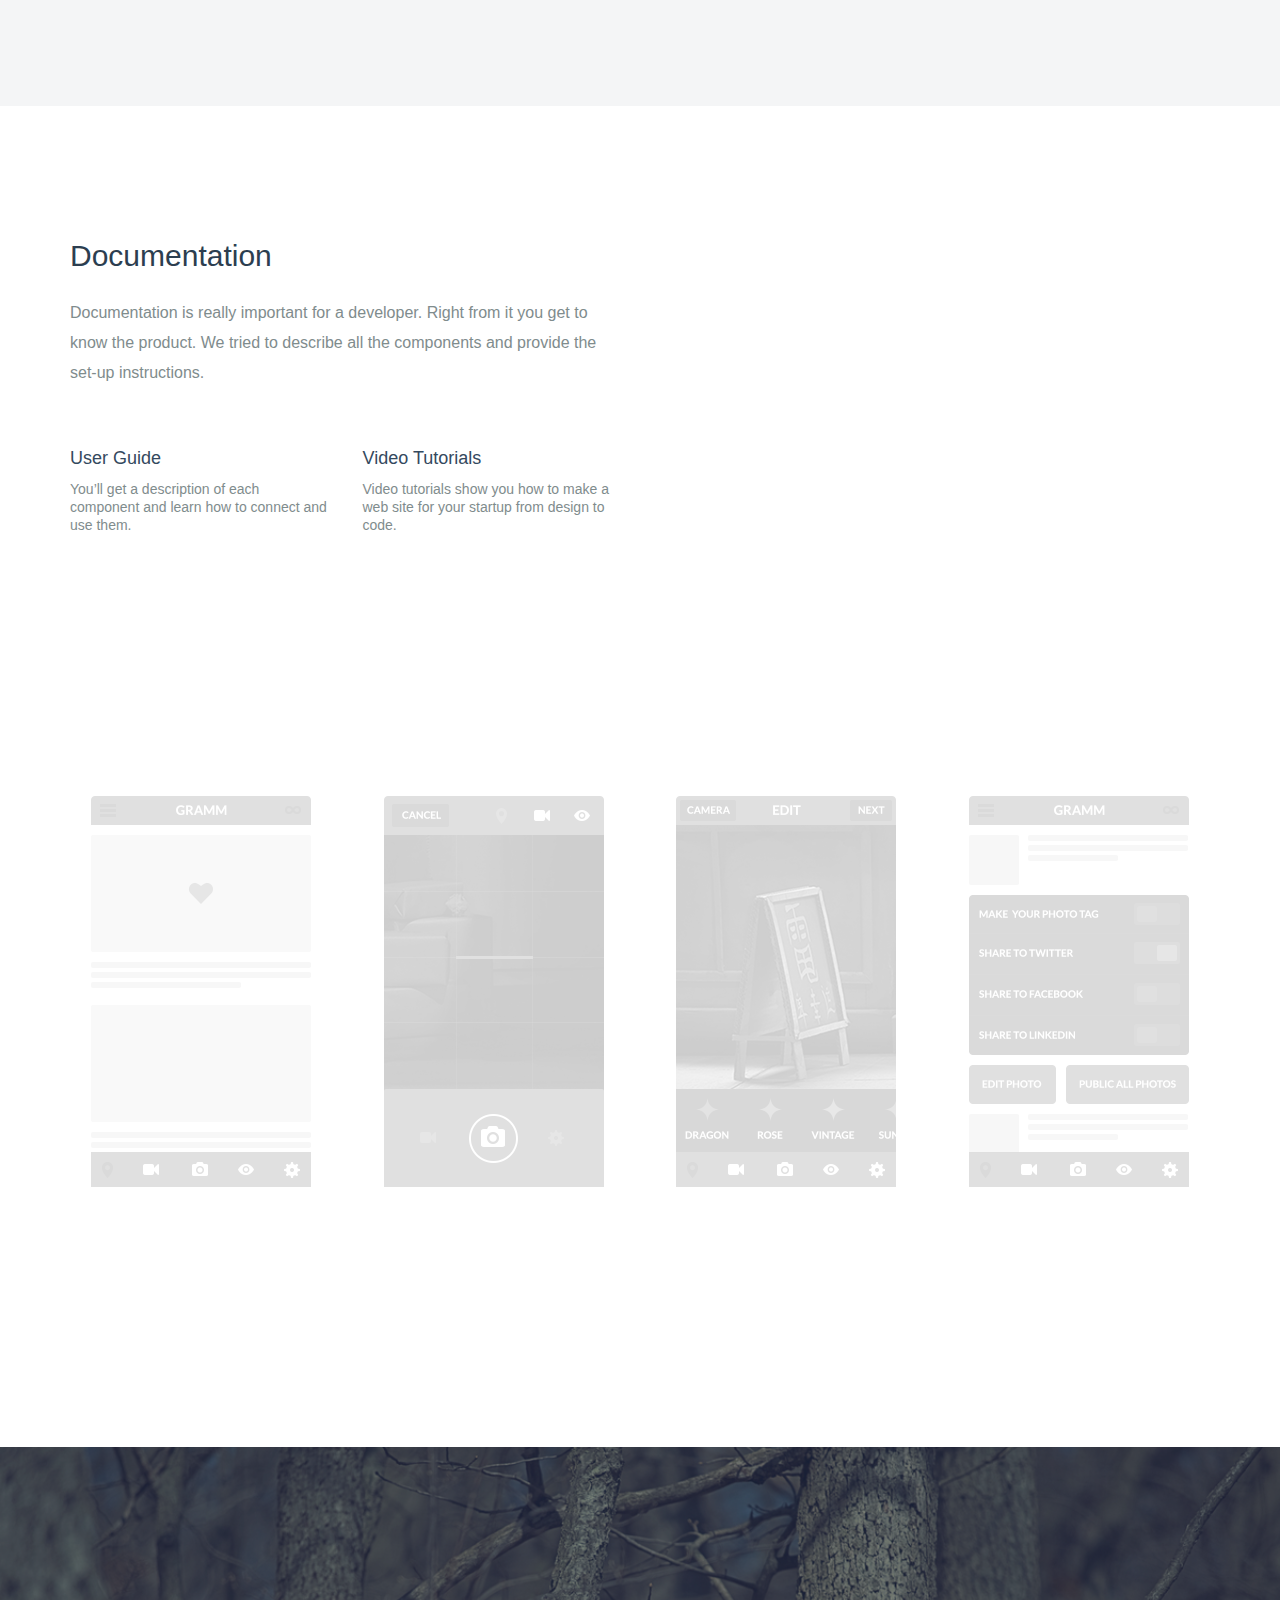
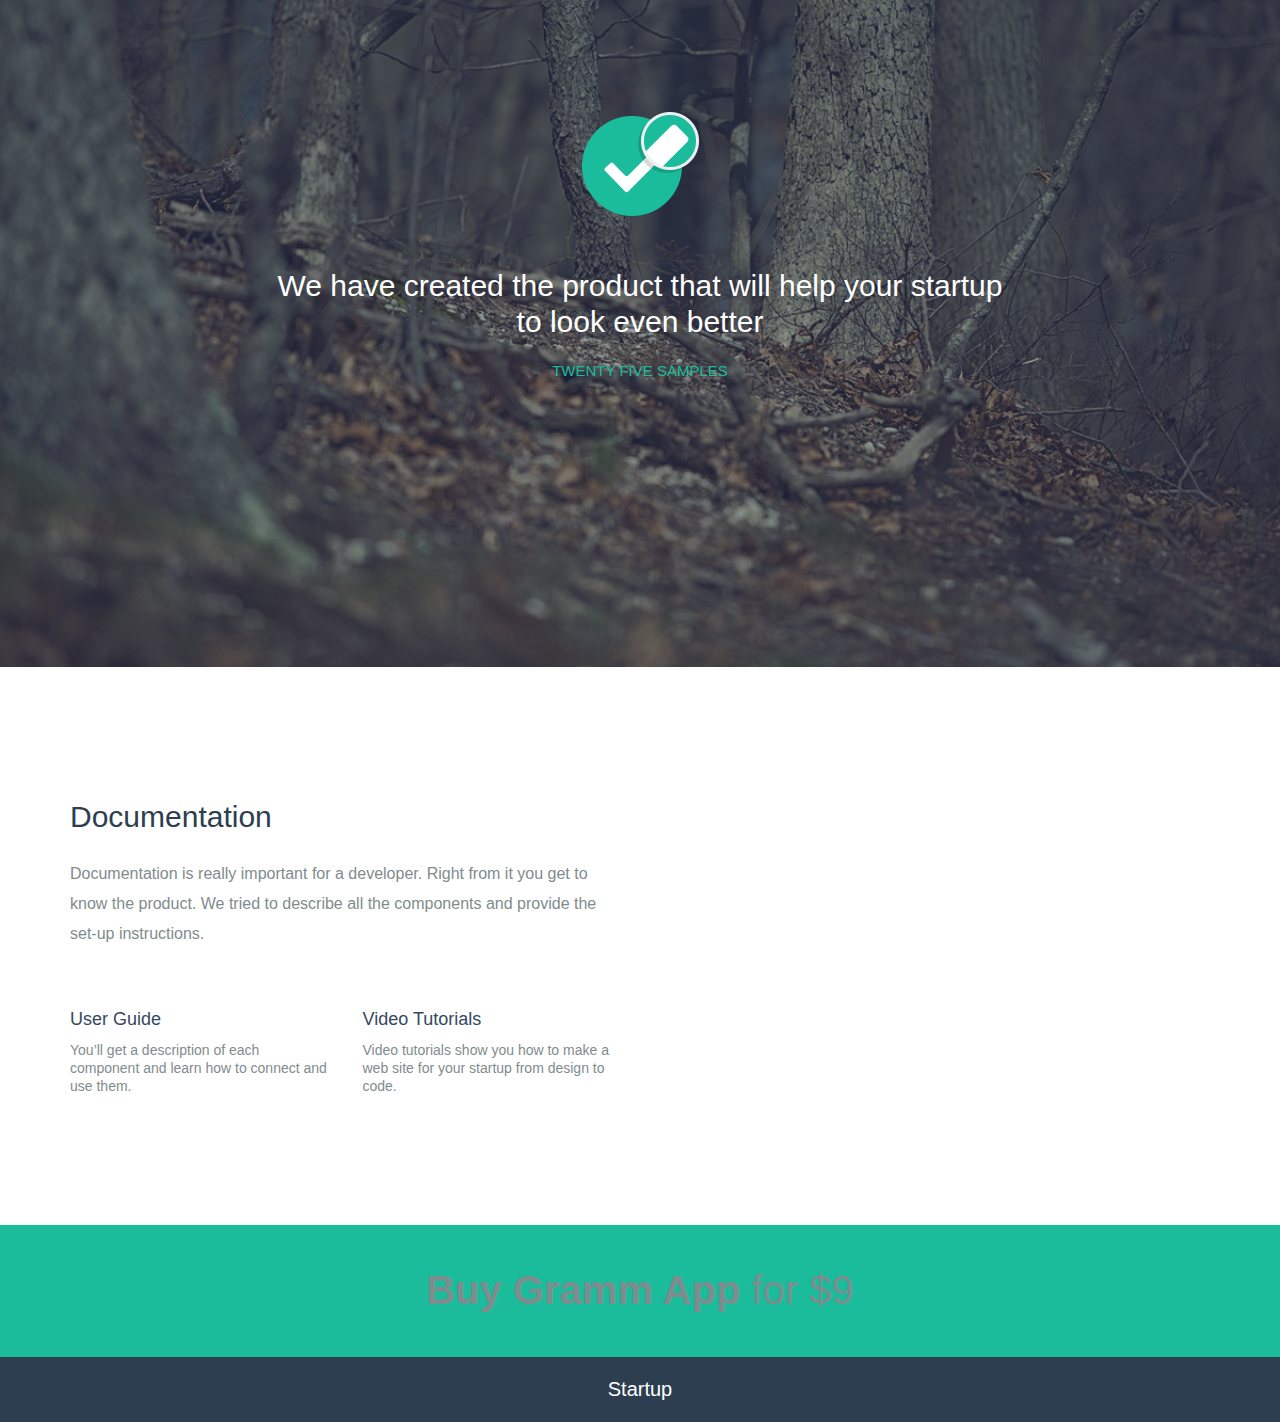
<file: start_up_framework/samples/sample-06/index.html>
<!DOCTYPE html>
<html lang="en">
    <head>
        <meta charset="utf-8">
        <title>Sample 6</title>
        <meta name="apple-mobile-web-app-capable" content="yes" />
        <meta name="viewport" content="width=device-width, initial-scale=1.0, maximum-scale=1.0, user-scalable=no" />
        <meta name="apple-mobile-web-app-status-bar-style" content="black" />
        <link rel="shortcut icon" href="../../flat-ui/images/favicon.ico">
        <link rel="stylesheet" href="../../flat-ui/bootstrap/css/bootstrap.css">
        <link rel="stylesheet" href="../../flat-ui/css/flat-ui.css">
        <!-- Using only with Flat-UI (free)-->
        <link rel="stylesheet" href="../../common-files/css/icon-font.css">
        <!-- end -->
        <link rel="stylesheet" href="css/style.css">
    </head>

    <body>
        <div class="page-wrapper">
            <!-- header-3 -->
            <header class="header-3">
                <div class="container">
                    <div class="row">
                        <nav class="navbar col-sm-12" role="navigation">
                            <div class="navbar-header">
                                <button type="button" class="navbar-toggle"></button>
                                <a class="brand" href="#"><img src="../../common-files/icons/Infinity-Loop@2x.png" width="50" height="50" alt=""> Startup</a>
                            </div>
                            <div class="collapse navbar-collapse pull-right">
                                <ul class="nav pull-left">
                                    <li><a href="#">HOME</a></li>
                                    <li><a href="#">WORK</a></li>
                                    <li><a href="#">BLOG</a></li>
                                    <li><a href="#">CONTACT</a></li>
                                </ul>
                                <form class="navbar-form pull-left">
                                    <a class="btn btn-primary" href="#">SIGN IN</a>
                                </form>
                            </div>
                        </nav>
                    </div>
                </div>
                <div class="header-background"></div>
            </header>
            <section class="header-3-sub">
                <div class="background">&nbsp;</div>
                <div class="container">
                    <div class="row">
                        <div class="col-sm-6">
                            <h3>Twenty five awesome samples</h3>
                            <p>These Samples will guide you through and show how to use the blocks and give you the feeling on how to play around using the components in the website building process.</p>
                        </div>
                    </div>
                </div>
            </section>

            <!-- content-2  -->
            <section class="content-2">
                <div class="container">
                    <div class="row">
                        <div class="col-sm-6">
                            <h3>Multi useful components</h3>
                            <p>
                                All of these components are made in the same style, and can easily be integrated into
                                projects, allowing you to create hundreds of solutions for your future projects.
                            </p>
                            <div class="btns">
                                <a class="btn btn-primary" href="#"><span class="fui-apple"> </span> Buy in Appstore</a>
                                <a href="#" style="margin-left: 30;"><b>Learn More</b></a>
                            </div>
                        </div>
                        <div class="col-sm-5 col-sm-offset-1">
                            <div class="player">
                                <div class="btn btn-primary btn-play fui-play"></div>
                            </div>
                        </div>
                    </div>
                </div>
            </section>

            <!-- content-28  -->
            <section class="content-28 bg-clouds">
                <div class="container">
                    <div class="row">
                        <div class="col-sm-10 col-sm-offset-1">
                            <h3>More than image</h3>
                            <p>We prepared some high-quality photos, that you can use in your projects.
                                When you have to show your application or website on iPhone, iPad or
                                Macbook you can use these images.
                            </p>
                            <img src="../../common-files/img/content/ipad@2x.png" width="780" height="294" alt="">
                        </div>
                    </div>
                </div>
            </section>

            <!-- content-9  -->
            <section class="content-9">
                <div class="container">
                    <div class="row">
                        <div class="col-sm-6">
                            <h3>Documentation</h3>

                            <p>Documentation is really important for a developer. Right from it you get to know the product.
                                We tried to describe all the components and provide the set-up instructions.
                            </p>

                            <div class="row">
                                <div class="col-sm-6 info">
                                    <h6>User Guide</h6>
                                    You’ll get a description of each component and learn how to connect and use them.
                                </div>
                                <div class="col-sm-6 info">
                                    <h6>Video Tutorials</h6>
                                    Video tutorials show you how to make a web site for your startup from design to code.
                                </div>
                            </div>
                        </div>
                        <div class="col-sm-5 col-sm-offset-1 hidden-xs">
                            <img src="../../common-files/icons/browser-iphone@2x.png" width="300" height="300" alt="">
                        </div>
                    </div>
                </div>
            </section>

            <!-- content-30  -->
            <section class="content-30">
                <div class="container">
                    <div class="row features">
                        <div class="col-sm-3 box-1">
                            <div class="description-top">
                                <h6>Easy to use</h6>
                                To get started, you select the desired sample and base the entire website on it.
                                <img src="../../common-files/img/content/arrow-tl@2x.png" width="61" height="97" alt="">
                            </div>
                            <div class="img">
                                <img src="../../common-files/img/content/screen-1-bw@2x.png" width="220" height="391" alt="">
                                <img src="../../common-files/img/content/screen-1@2x.png" width="220" height="391" alt="">
                            </div>
                            <div class="description-bottom">
                                <h6>Variety of designs</h6>
                                Without iconic symbolsreally finish your work - for clearly understand.
                                <img src="../../common-files/img/content/arrow-bl@2x.png" width="97" height="110" alt="">
                            </div>
                        </div>
                        <div class="col-sm-3 box-2">
                            <div class="description-top">
                                <h6>Easy to use</h6>
                                To get started, you select the desired sample and base the entire website on it.
                                <img src="../../common-files/img/content/arrow-tl@2x.png" width="61" height="97" alt="">
                            </div>
                            <div class="img">
                                <img src="../../common-files/img/content/screen-2-bw@2x.png" width="220" height="391" alt="">
                                <img src="../../common-files/img/content/screen-2@2xc-30.png" width="220" height="391" alt="">
                            </div>
                            <div class="description-bottom">
                                <h6>Variety of designs</h6>
                                Responsive web design is a web design approach aimed to provide crafting sites.
                                <img src="../../common-files/img/content/arrow-br@2x.png" width="97" height="110" alt="">
                            </div>
                        </div>
                        <div class="col-sm-3 box-3">
                            <div class="description-top">
                                <h6>Easy to use</h6>
                                To get started, you select the desired sample and base the entire website on it.
                                <img src="../../common-files/img/content/arrow-tr@2x.png" width="61" height="97" alt="">
                            </div>
                            <div class="img">
                                <img src="../../common-files/img/content/screen-3-bw@2x.png" width="220" height="391" alt="">
                                <img src="../../common-files/img/content/screen-3@2x.png" width="220" height="391" alt="">
                            </div>
                            <div class="description-bottom">
                                <h6>Variety of designs</h6>
                                Responsive web design is a web design approach aimed to provide crafting sites.
                                <img src="../../common-files/img/content/arrow-bl@2x.png" width="97" height="110" alt="">
                            </div>
                        </div>
                        <div class="col-sm-3 box-4">
                            <div class="description-top">
                                <h6>Quick Navigation</h6>
                                Without iconic symbolsreally finish your work - for clearly understand.
                                <img src="../../common-files/img/content/arrow-tr@2x.png" width="61" height="97" alt="">
                            </div>
                            <div class="img">
                                <img src="../../common-files/img/content/screen-4-bw@2x.png" width="220" height="391" alt="">
                                <img src="../../common-files/img/content/screen-4@2x.png" width="220" height="391" alt="">
                            </div>
                            <div class="description-bottom">
                                <h6>Variety of designs</h6>
                                Responsive web design is a web design approach aimed to provide crafting sites.
                                <img src="../../common-files/img/content/arrow-br@2x.png" width="97" height="110" alt="">
                            </div>
                        </div>
                    </div>
                </div>
            </section>

            <!-- tpl-6 custom section -->
            <section class="tpl-6-section-1 bg-midnight-blue">
                <div class="tpl-6-mask bg-midnight-blue"></div>
                <div class="container">

                    <img src="img/retina-ready@2x.png" width="117" height="104" alt="">
                    <div class="row">
                        <div class="col-sm-8 col-sm-offset-2">
                            <h3>We have created the product that will help
                            your startup to look even better</h3>
                            <p class="lead">
                                twenty five samples
                            </p>
                        </div>
                    </div>
                </div>
            </section>

            <!-- content-9  -->
            <section class="content-9">
                <div class="container">
                    <div class="row">
                        <div class="col-sm-6">
                            <h3>Documentation</h3>

                            <p>Documentation is really important for a developer. Right from it you get to know the product.
                                We tried to describe all the components and provide the set-up instructions.
                            </p>

                            <div class="row">
                                <div class="col-sm-6 info">
                                    <h6>User Guide</h6>
                                    You’ll get a description of each component and learn how to connect and use them.
                                </div>
                                <div class="col-sm-6 info">
                                    <h6>Video Tutorials</h6>
                                    Video tutorials show you how to make a web site for your startup from design to code.
                                </div>
                            </div>
                        </div>
                        <div class="col-sm-5 col-sm-offset-1 hidden-phone">
                            <img width="300" height="282" alt="" src="img/imac-egg@2x.png">
                        </div>
                    </div>
                </div>
            </section>

            <!-- content-12  -->
            <section class="content-12">
                <a class="wide btn-wide" href="#"><b>Buy Gramm App</b> for $9</a>
            </section>

            <!-- footer-4 -->
            <footer class="footer-4 bg-midnight-blue">
                <div class="container">
                    <a class="brand" href="#">Startup</a>
                </div>
            </footer>
        </div>

        <!-- Placed at the end of the document so the pages load faster -->
        <script src="../../common-files/js/jquery-1.10.2.min.js"></script>
        <script src="../../flat-ui/js/bootstrap.min.js"></script>
        <script src="../../common-files/js/modernizr.custom.js"></script>
        <script src="../../common-files/js/jquery.parallax.min.js"></script>
        <script src="../../common-files/js/startup-kit.js"></script>
        <script src="js/script.js"></script>
    </body>
</html>
</file>
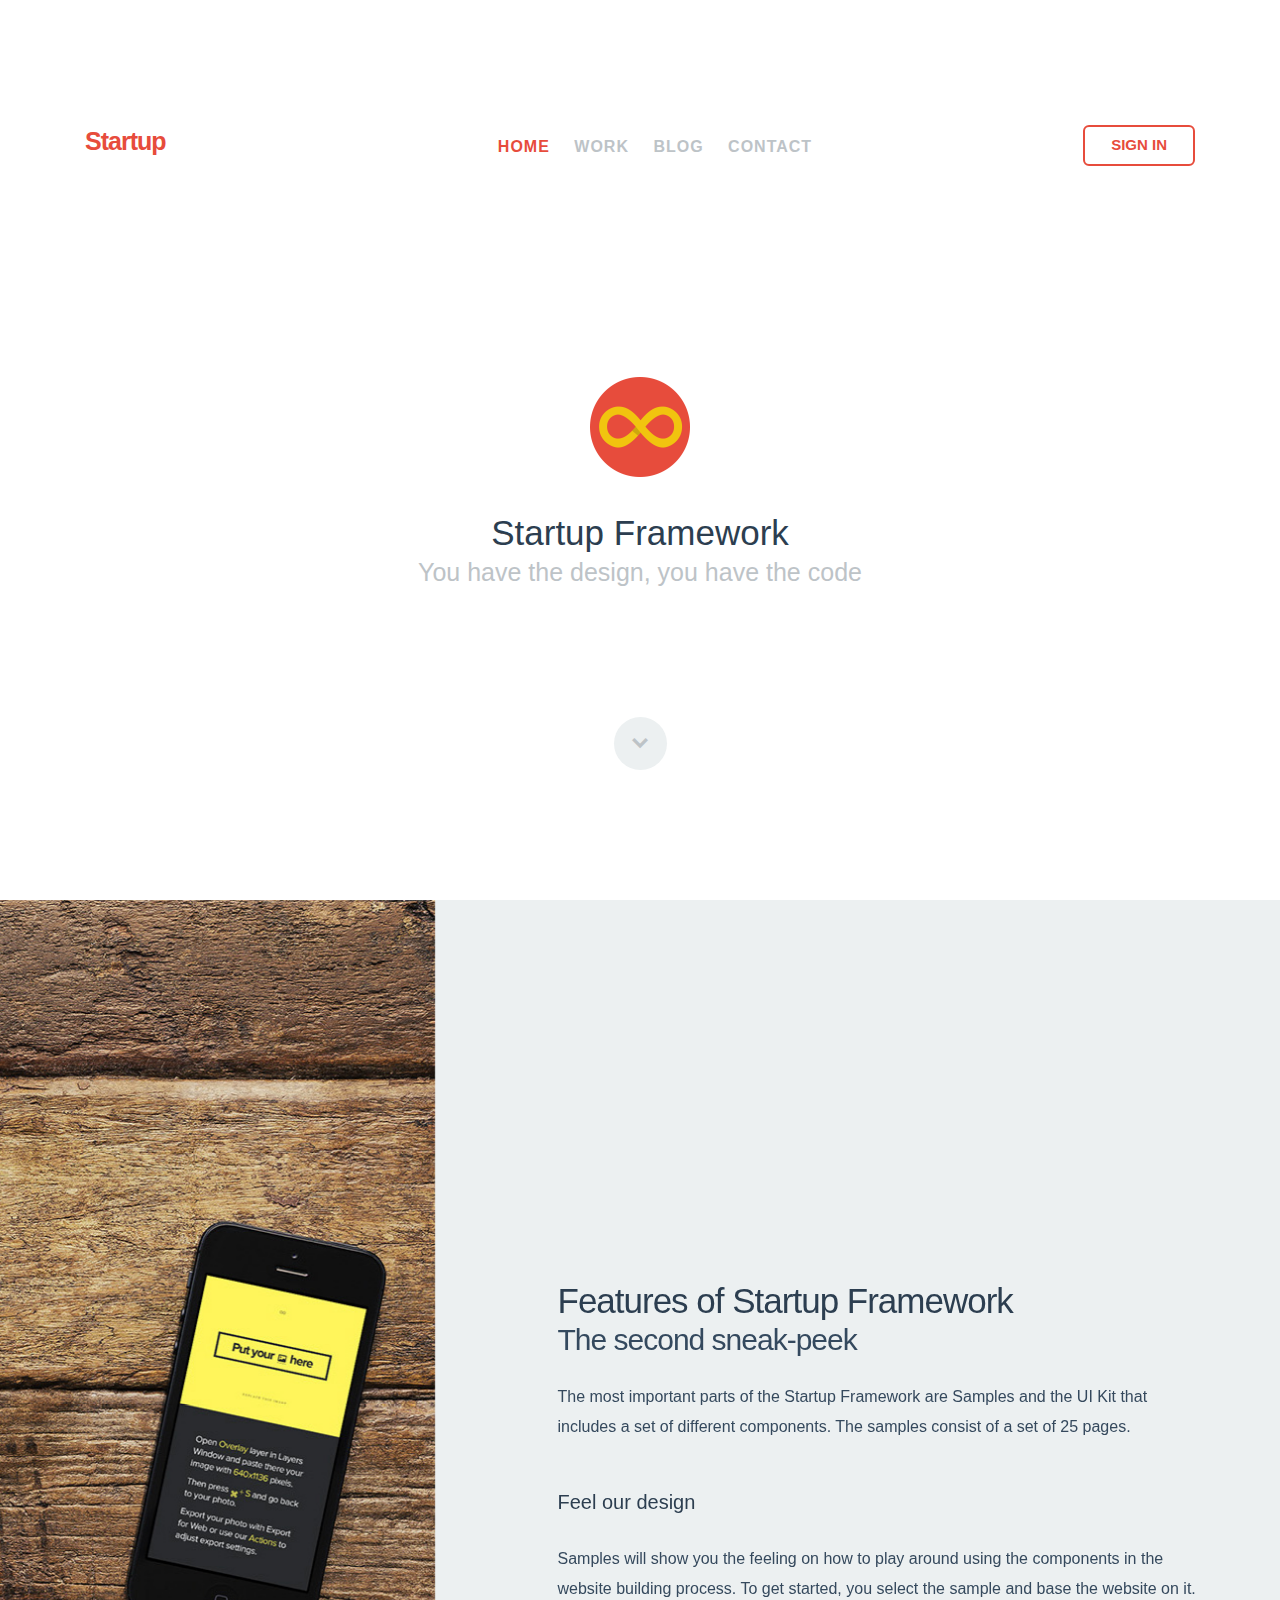
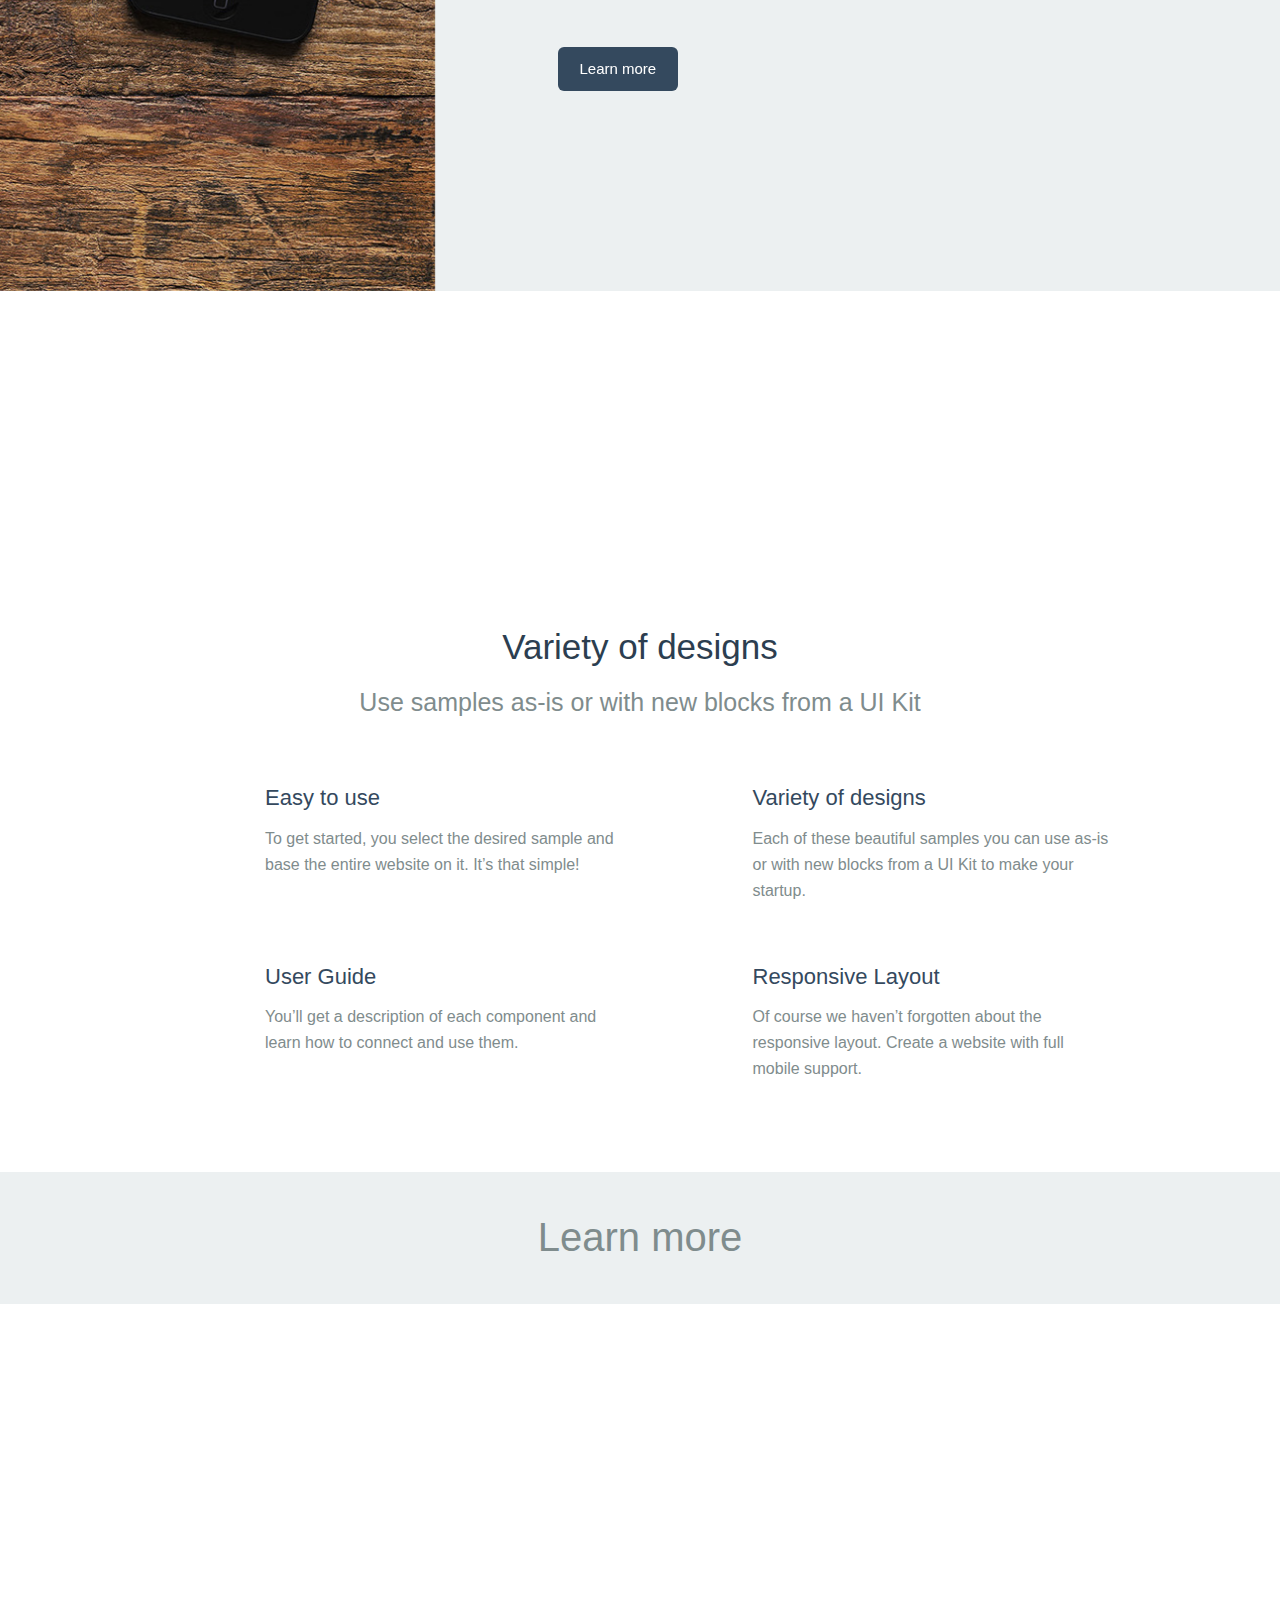
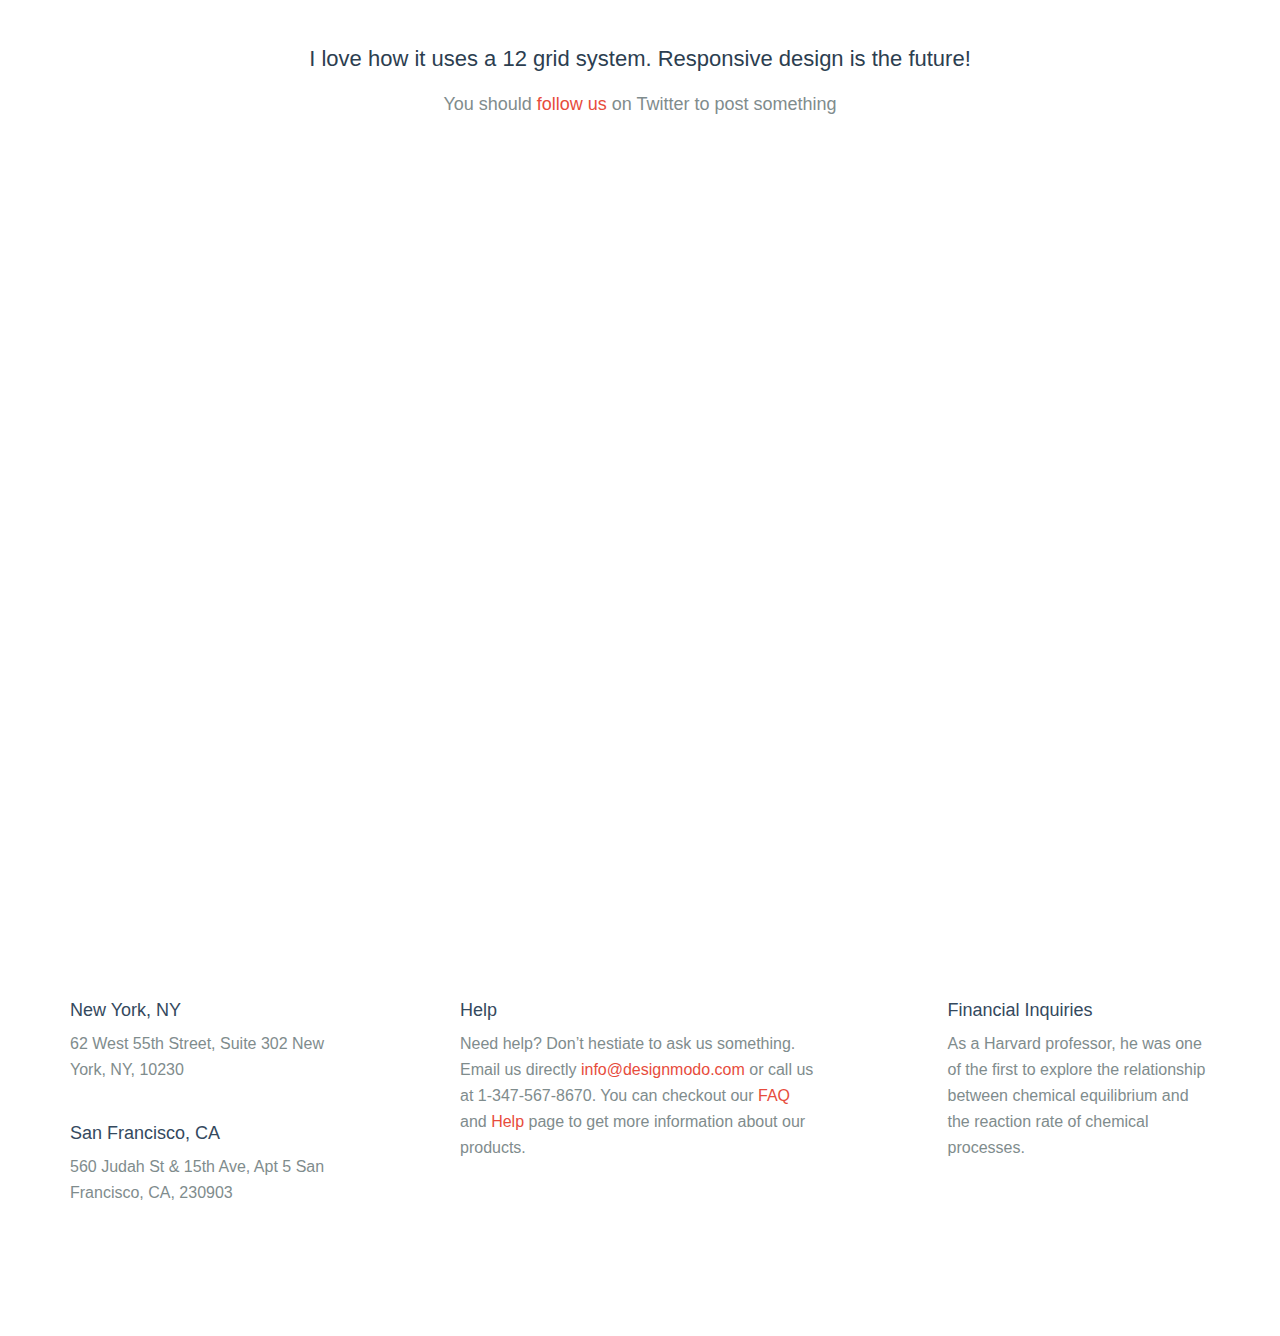
<file: start_up_framework/samples/sample-08/index.html>
<!DOCTYPE html>
<html lang="en">
    <head>
        <meta charset="utf-8">
        <title>Sample 8</title>
        <meta name="apple-mobile-web-app-capable" content="yes" />
        <meta name="viewport" content="width=device-width, initial-scale=1.0, maximum-scale=1.0, user-scalable=no" />
        <meta name="apple-mobile-web-app-status-bar-style" content="black" />
        <link rel="shortcut icon" href="../../flat-ui/images/favicon.ico">
        <link rel="stylesheet" href="../../flat-ui/bootstrap/css/bootstrap.css">
        <link rel="stylesheet" href="../../flat-ui/css/flat-ui.css">
        <!-- Using only with Flat-UI (free)-->
        <link rel="stylesheet" href="../../common-files/css/icon-font.css">
        <!-- end -->
        <link rel="stylesheet" href="css/style.css">
    </head>

    <body>
        <div class="page-wrapper">
            <!-- header-21 -->
            <header class="header-21">
                <div class="container">
                    <div class="navbar col-sm-12">
                        <div class="navbar-header">
                            <button type="button" class="navbar-toggle"></button>
                            <a class="brand" href="#">Startup</a>
                        </div>
                        <div class="collapse navbar-collapse">
                            <ul class="nav">
                                <li class="active">
                                    <a href="#">HOME</a>
                                </li>
                                <li>
                                    <a href="#">WORK</a>
                                </li>
                                <li>
                                    <a href="#">BLOG</a>
                                </li>
                                <li>
                                    <a href="#">CONTACT</a>
                                </li>
                            </ul>
                            <form class="navbar-form pull-right">
                                <a class="btn" href="#">SIGN IN</a>
                            </form>
                        </div>
                    </div>
                </div>
            </header>
            <section class="header-21-sub v-center">
                <div>
                    <div class="background">
                        &nbsp;
                    </div>
                    <div class="container">
                        <h3><img class="hl" src="img/Infinity-Loop@2x.png" width="100" height="100"  alt=""> Startup Framework</h3>
                        <p class="lead">
                            You have the design, you have the code
                        </p>
                    </div>
                </div>
                <a class="control-btn fui-arrow-down" href="#"> </a>
            </section>

            <section class="blog-2">
                <div class="background hidden-phone">
                    <div class="container">
                        <div class="row">
                            <div class="col-sm-4">
                                <div>
                                    <img src="img/img-1.jpg" >
                                </div>
                            </div>
                        </div>
                    </div><!--/.container-->
                </div>

                <div class="container">
                    <div class="row">
                        <div class="col-sm-7 col-sm-offset-5">
                            <h3><img src="img/Infinity-Loop@2x.png" width="100" height="100" alt=""> Features of Startup Framework </h3>
                            <div class="promo">
                                <h4>The second sneak-peek</h4>
                                <p>
                                    The most important parts of the Startup Framework are Samples and the UI Kit that
                                    includes a set of different components. The samples consist of a set of 25 pages.
                                </p>
                            </div>
                            <h6>Feel our design</h6>
                            <p>
                                Samples will show you the feeling on how to play around using the components in the website building process. To get started, you select the sample and base the website on it.
                            </p>
                            <p>
                                <button class="btn btn-inverse">
                                    Learn more
                                </button>
                            </p>
                        </div>
                    </div>
                </div><!--/.container-->
            </section>

            <!-- content-6  -->
            <section class="content-6 v-center">
                <div>
                    <div class="container">
                        <h3><img src="img/Infinity-Loop@2x.png" width="100" height="100" alt=""> Variety of designs </h3>
                        <p class="lead">
                            Use samples as-is or with new blocks from a UI Kit
                        </p>
                        <div class="row features">
                            <div class="col-sm-4 col-sm-offset-2">
                                <h6>Easy to use</h6>
                                <p>
                                    To get started, you select the desired sample and base the entire
                                    website on it. It’s that simple!
                                </p>
                            </div>
                            <div class="col-sm-4 col-sm-offset-1">
                                <h6>Variety of designs</h6>
                                <p>
                                    Each of these beautiful samples you can use as-is or with new blocks from a UI Kit to make your startup.
                                </p>
                            </div>
                        </div>
                        <div class="row features">
                            <div class="col-sm-4 col-sm-offset-2">
                                <h6>User Guide</h6>
                                <p>
                                    You’ll get a description of each component and learn how to connect and use them.
                                </p>
                            </div>
                            <div class="col-sm-4 col-sm-offset-1">
                                <h6>Responsive Layout</h6>
                                <p>
                                    Of course we haven’t forgotten about the responsive layout. Create a website with full mobile support.
                                </p>
                            </div>
                        </div>
                    </div>
                </div>
            </section>

            <!-- content-12  -->
            <section class="content-12">
                <a class="wide btn-wide" href="#">Learn more</a>
            </section>

            <!-- content-17  -->
            <section class="content-17 v-center">
                <div>
                    <div class="container">
                        <h3><img src="img/twitter@2x.png" width="100" height="100" alt=""></h3>
                        <div id="c-17_myCarousel" class="carousel slide">
                            <div class="carousel-inner">
                                <div class="item active">
                                    I love how it uses a 12 grid system. Responsive design is the future!
                                </div>
                                <div class="item">
                                    Responsive design is the future!
                                </div>
                                <div class="item">
                                    Responsive design is the future! I love how it uses a 12 grid system.
                                </div>
                                <div class="item">
                                    I love how it uses a 12 grid system.
                                </div>
                            </div>
                        </div>
                        <p style="margin: 0">
                            You should <a href="#">follow us</a> on Twitter to post something
                        </p>
                    </div>
                </div>
            </section>

            <!-- footer-9 -->
            <section class="footer-9-map">
                <iframe width="100%" height="100%" frameborder="0" scrolling="no" marginheight="0" marginwidth="0" src="https://maps.google.com/?ie=UTF8&amp;t=m&amp;ll=40.714353,-74.005973&amp;spn=0.04554,0.072956&amp;z=12&amp;output=embed"></iframe>
            </section>
            <footer class="footer-9 v-center">
                <div>
                    <div class="container">
                        <div class="row">
                            <div class="col-sm-3">
                                <div class="box box-first">
                                    <h6>New York, NY</h6>
                                    <p>
                                        62 West 55th Street, Suite 302 New York, NY, 10230
                                    </p>
                                </div>
                                <br class="hidden-phone">
                                <div class="box">
                                    <h6>San Francisco, CA</h6>
                                    <p>
                                        560 Judah St &amp; 15th Ave, Apt 5 San Francisco, CA, 230903
                                    </p>
                                </div>
                            </div>
                            <div class="col-sm-4 col-sm-offset-1 box">
                                <h6>Help</h6>
                                <p>
                                    Need help? Don’t hestiate to ask us something. Email us directly <a href="#">info@designmodo.com</a> or call us at 1-347-567-8670.
                                    You can checkout our <a href="#">FAQ</a> and <a href="#">Help</a>
                                    page to get more information about our products.
                                </p>
                            </div>
                            <div class="col-sm-3 col-sm-offset-1 box">
                                <h6>Financial Inquiries</h6>
                                <p style="margin: 0">
                                    As a Harvard professor, he was one of the first to explore the relationship between chemical
                                    equilibrium and the reaction rate of chemical processes.
                                </p>
                            </div>
                        </div>
                    </div>
                </div>
            </footer>
        </div>

        <!-- Placed at the end of the document so the pages load faster -->
        <script src="../../common-files/js/jquery-1.10.2.min.js"></script>
        <script src="../../flat-ui/js/bootstrap.min.js"></script>
        <script src="../../common-files/js/modernizr.custom.js"></script>
        <script src="../../common-files/js/jquery.scrollTo-1.4.3.1-min.js"></script>
        <script src="../../common-files/js/startup-kit.js"></script>
        <script src="js/script.js"></script>
    </body>
</html>
</file>
<file: start_up_framework/flat-ui-pro/docs/assets/css/docs.css>
/*!
 * Flat UI Pro v1.3.2 (http://designmodo.com/flat)
 * Copyright 2013-2014 Designmodo, Inc.
 */

/* Prettyfy Theme */
.prettyprint {
  padding: 15px 21px;
  font-family: Menlo, 'Bitstream Vera Sans Mono', 'DejaVu Sans Mono', Monaco, Consolas, monospace;
  background-color: #f7f7f9;
  border: 2px solid #e1e1e8;
  }
.pln {
  color: #333;
  }
@media screen {
  .str {
    color: #d14;
    }
  .kwd {
    color: #333;
    }
  .com {
    color: #998;
    }
  .typ {
    color: #458;
    }
  .lit {
    color: #458;
    }
  .pun {
    color: #333;
    }
  .opn {
    color: #333;
    }
  .clo {
    color: #333;
    }
  .tag {
    color: navy;
    }
  .atn {
    color: teal;
    }
  .atv {
    color: #d14;
    }
  .dec {
    color: #333;
    }
  .var {
    color: teal;
    }
  .fun {
    color: #900;
    }
  }
@media print, projection {
  .str {
    color: #060;
    }
  .kwd {
    font-weight: bold;
    color: #006;
    }
  .com {
    font-style: italic;
    color: #600;
    }
  .typ {
    font-weight: bold;
    color: #404;
    }
  .lit {
    color: #044;
    }
  .pun,
  .opn,
  .clo {
    color: #440;
    }
  .tag {
    font-weight: bold;
    color: #006;
    }
  .atn {
    color: #404;
    }
  .atv {
    color: #060;
    }
  }
/* Specify class=linenums on a pre to get line numbering */
ol.linenums {
  margin-top: 0;
  margin-bottom: 0;
  }
.docs-example-popovers {
  position: relative;
  margin: -20px -20px 0;
  }
.docs-example-popovers:before,
.docs-example-popovers:after {
  display: table;
  content: " ";
  }
.docs-example-popovers:after {
  clear: both;
  }
.docs-example-popovers .popover {
  position: relative;
  display: block;
  float: left;
  width: 260px;
  margin: 20px;
  }
.demo-headline {
  padding: 40px 0;
  margin-top: 2px;
  margin-bottom: 50px;
  font: 700 118px/1.1 "Helvetica Neue", Helvetica, Arial, sans-serif !important;
  color: #1abc9c;
  text-align: center;
  word-wrap: break-word;
  }
.demo-row {
  width: 940px;
  padding: 0 20px 50px;
  margin: 0 auto;
  }
.demo-row:before,
.demo-row:after {
  display: table;
  content: " ";
  }
.demo-row:after {
  clear: both;
  }
.demo-row .demo-heading-note,
.demo-row .demo-text-note {
  position: absolute;
  bottom: 10px;
  left: 0;
  display: block;
  width: 260px;
  font-size: 13px;
  font-weight: 400;
  line-height: 13px;
  color: #c0c1c2;
  }
.demo-row .demo-text-note {
  top: 10px;
  bottom: auto;
  }
.demo-row.menu-row {
  padding: 50px 20px 10px;
  }
.demo-row.typography-row .demo-content {
  float: none;
  width: auto;
  padding-top: 0;
  margin-left: 20px;
  clear: both;
  }
.demo-row.typography-row .demo-type-example {
  position: relative;
  padding-left: 265px;
  margin-bottom: 40px;
  }
.demo-col {
  float: left;
  width: 270px;
  margin: 0 20px;
  }
.demo-content {
  float: left;
  width: 580px;
  margin-left: 20px;
  }
.demo-content.demo-content-article p {
  margin-bottom: 20px;
  }
.demo-content.demo-content-article ul {
  margin-left: 0;
  list-style-type: none;
  }
.demo-content.demo-content-article li {
  padding: 0 0 5px;
  line-height: 35px;
  }
.demo-content-wide {
  margin: 0 20px;
  clear: both;
  }
.demo-content-wide:before,
.demo-content-wide:after {
  display: table;
  content: " ";
  }
.demo-content-wide:after {
  clear: both;
  }
.demo-title {
  float: left;
  width: 240px;
  margin: -.5em 20px 0;
  font: 700 24.5px/40px "Helvetica Neue", Helvetica, Arial, sans-serif;
  }
.demo-title h1,
.demo-title h2,
.demo-title h3,
.demo-title h4 {
  margin-top: 0;
  font-family: "Helvetica Neue", Helvetica, Arial, sans-serif;
  }
.demo-title h1,
.demo-title h2,
.demo-title h3 {
  line-height: 40px !important;
  }
.demo-title h3 {
  font-size: 24.5px !important;
  }
.demo-title small {
  font-size: 13px;
  font-weight: 400;
  color: #c0c1c2;
  }
.demo-buttons .btn,
.demo-inputs .control-group {
  margin-bottom: 20px;
  }
.demo-navigation .demo-title {
  margin-top: 10px;
  }
.demo-pager {
  margin-top: -10px;
  }
.demo-tooltips {
  width: 40%;
  padding-left: 10px;
  }
.demo-tooltips .tooltip {
  position: relative !important;
  top: -8px !important;
  left: -8px !important;
  }
.demo-tooltips .tooltip-inner {
  width: auto;
  max-width: 100%;
  }
.demo-popovers .popover {
  position: relative;
  display: block;
  width: auto;
  margin: 0 13px 0 -3px;
  }
.demo-social-buttons .btn {
  float: left;
  margin-bottom: 17px;
  clear: left;
  }
.demo-headings {
  margin-bottom: 12px;
  }
.demo-tiles {
  margin-bottom: 46px;
  }
.demo-icons {
  margin-left: -15px;
  font-size: 32px;
  }
.demo-icons > span {
  display: inline-block;
  width: 32px;
  margin: 0 0 32px 35px;
  }
@media (max-width: 480px) {
  .demo-icons > span {
    margin-right: 16px;
    margin-left: 16px;
    }
  }
.demo-icons-tooltip {
  position: absolute;
  bottom: 0;
  left: 100%;
  width: 80px;
  margin-left: 0 !important;
  font-size: 12px;
  color: #c2c8cf;
  }
.demo-inline {
  display: inline-block;
  }
.demo-labels {
  font-size: 19px;
  }
.demo-labels .visible-lg {
  display: inline !important;
  }
@media (max-width: 767px) {
  .demo-labels .visible-lg {
    display: none !important;
    }
  }
.demo-illustrations {
  margin-top: 40px;
  }
.demo-illustrations .demo-content-wide {
  padding-top: 20px;
  margin: 0 0 0 -66px;
  }
.demo-illustrations .demo-content-wide > div {
  float: left;
  width: 100px;
  height: 100px;
  margin: 0 0 80px 87px;
  line-height: 100px;
  text-align: center;
  vertical-align: middle;
  }
.demo-illustrations img {
  display: inline-block;
  max-width: 100px;
  max-height: 100px;
  vertical-align: middle;
  }
.demo-dialog {
  padding: 13px 20px 15px;
  }
.demo-dialog .flat {
  width: 300px;
  }
@media (max-width: 767px) {
  .demo-dialog .flat {
    width: 100%;
    }
  }
.static-modal-backdrop {
  width: 100%;
  padding: 62px 14px;
  margin-bottom: 50px;
  background-color: #243342;
  }
.static-modal-backdrop .modal {
  position: relative;
  top: auto;
  bottom: auto;
  z-index: 1;
  display: block;
  padding-bottom: 20px;
  overflow: hidden;
  }
.static-modal-backdrop .modal-dialog {
  padding: 0;
  }
.components-static-modal .modal {
  position: relative;
  top: auto;
  bottom: auto;
  left: auto;
  z-index: 1;
  display: block;
  overflow: visible;
  }
.components-static-modal .modal-dialog,
.components-static-modal .modal-content {
  width: auto;
  }
.components-static-modal .modal-dialog {
  padding: 0;
  }
.demo-sidebar {
  position: fixed;
  top: 0;
  left: 0;
  z-index: 10000;
  width: 150px;
  height: 100%;
  padding: 0;
  margin: 0;
  overflow: auto;
  font-size: 14px;
  line-height: 1.214;
  list-style-type: none;
  background-color: #f3f4f5;

  -webkit-font-smoothing: subpixel-antialiased;
  }
.demo-sidebar li:first-child a {
  padding-top: 20px;
  }
.demo-sidebar a {
  display: block;
  padding: 7px 20px;
  }
.demo-col .fileinput .input-group .uneditable-input {
  max-width: 370px;
  }
@media (max-width: 767px) {
  .demo-row {
    width: auto;
    padding-right: 0;
    padding-left: 0;
    margin-bottom: 0;
    margin-left: 0;
    }
  .demo-col,
  .demo-content,
  .demo-content-wide,
  .demo-title {
    float: none;
    width: auto;
    padding: 0 !important;
    margin: 0 0 18px !important;
    }
  .demo-headline {
    padding-right: 15px;
    padding-left: 15px;
    font-size: 65px !important;
    text-align: left;
    }
  .demo-inline {
    display: block;
    }
  .demo-navigation .btn-toolbar {
    margin: 0;
    }
  .demo-navigation .pager {
    display: block;
    margin-bottom: 20px;
    margin-left: 0 !important;
    }
  .typography-row .demo-type-example {
    padding-left: 0 !important;
    }
  .typography-row .demo-heading-note,
  .typography-row .demo-text-note {
    position: static !important;
    margin: 0 0 10px;
    }
  .demo-illustrations .demo-content-wide > div {
    margin-left: 67px;
    }
  }
/* Demo video */
.demo-video {
  margin-top: 40px;
  }
@media (max-width: 480px) {
  .demo-illustrations .demo-content-wide > div {
    margin-left: 23px;
    }
  .demo-navigation .mll.pvl {
    padding: 0;
    margin-bottom: 20px;
    margin-left: 0 !important;
    }
  }
</file>
<file: start_up_framework/flat-ui/css/flat-ui.css>
@font-face {
  font-family: 'Lato';
  src: url('../fonts/lato/lato-black.eot');
  src: url('../fonts/lato/lato-black.eot?#iefix') format('embedded-opentype'), url('../fonts/lato/lato-black.woff') format('woff'), url('../fonts/lato/lato-black.ttf') format('truetype'), url('../fonts/lato/lato-black.svg#latoblack') format('svg');
  font-weight: 900;
  font-style: normal;
}
@font-face {
  font-family: 'Lato';
  src: url('../fonts/lato/lato-bold.eot');
  src: url('../fonts/lato/lato-bold.eot?#iefix') format('embedded-opentype'), url('../fonts/lato/lato-bold.woff') format('woff'), url('../fonts/lato/lato-bold.ttf') format('truetype'), url('../fonts/lato/lato-bold.svg#latobold') format('svg');
  font-weight: bold;
  font-style: normal;
}
@font-face {
  font-family: 'Lato';
  src: url('../fonts/lato/lato-bolditalic.eot');
  src: url('../fonts/lato/lato-bolditalic.eot?#iefix') format('embedded-opentype'), url('../fonts/lato/lato-bolditalic.woff') format('woff'), url('../fonts/lato/lato-bolditalic.ttf') format('truetype'), url('../fonts/lato/lato-bolditalic.svg#latobold-italic') format('svg');
  font-weight: bold;
  font-style: italic;
}
@font-face {
  font-family: 'Lato';
  src: url('../fonts/lato/lato-italic.eot');
  src: url('../fonts/lato/lato-italic.eot?#iefix') format('embedded-opentype'), url('../fonts/lato/lato-italic.woff') format('woff'), url('../fonts/lato/lato-italic.ttf') format('truetype'), url('../fonts/lato/lato-italic.svg#latoitalic') format('svg');
  font-weight: normal;
  font-style: italic;
}
@font-face {
  font-family: 'Lato';
  src: url('../fonts/lato/lato-light.eot');
  src: url('../fonts/lato/lato-light.eot?#iefix') format('embedded-opentype'), url('../fonts/lato/lato-light.woff') format('woff'), url('../fonts/lato/lato-light.ttf') format('truetype'), url('../fonts/lato/lato-light.svg#latolight') format('svg');
  font-weight: 300;
  font-style: normal;
}
@font-face {
  font-family: 'Lato';
  src: url('../fonts/lato/lato-regular.eot');
  src: url('../fonts/lato/lato-regular.eot?#iefix') format('embedded-opentype'), url('../fonts/lato/lato-regular.woff') format('woff'), url('../fonts/lato/lato-regular.ttf') format('truetype'), url('../fonts/lato/lato-regular.svg#latoregular') format('svg');
  font-weight: normal;
  font-style: normal;
}
@font-face {
  font-family: "Flat-UI-Icons";
  src: url('../fonts/flat-ui-icons-regular.eot');
  src: url('../fonts/flat-ui-icons-regular.eot?#iefix') format('embedded-opentype'), url('../fonts/flat-ui-icons-regular.woff') format('woff'), url('../fonts/flat-ui-icons-regular.ttf') format('truetype'), url('../fonts/flat-ui-icons-regular.svg#flat-ui-icons-regular') format('svg');
  font-weight: normal;
  font-style: normal;
}
/* Use the following CSS code if you want to use data attributes for inserting your icons */
[data-icon]:before {
  font-family: 'Flat-UI-Icons';
  content: attr(data-icon);
  speak: none;
  font-weight: normal;
  font-variant: normal;
  text-transform: none;
  -webkit-font-smoothing: antialiased;
  -moz-osx-font-smoothing: grayscale;
}
/* Use the following CSS code if you want to have a class per icon */
/*
Instead of a list of all class selectors,
you can use the generic selector below, but it's slower:
[class*="fui-"] {
*/
.fui-arrow-right,
.fui-arrow-left,
.fui-cmd,
.fui-check-inverted,
.fui-heart,
.fui-location,
.fui-plus,
.fui-check,
.fui-cross,
.fui-list,
.fui-new,
.fui-video,
.fui-photo,
.fui-volume,
.fui-time,
.fui-eye,
.fui-chat,
.fui-search,
.fui-user,
.fui-mail,
.fui-lock,
.fui-gear,
.fui-radio-unchecked,
.fui-radio-checked,
.fui-checkbox-unchecked,
.fui-checkbox-checked,
.fui-calendar-solid,
.fui-pause,
.fui-play,
.fui-check-inverted-2 {
  display: inline-block;
  font-family: 'Flat-UI-Icons';
  speak: none;
  font-style: normal;
  font-weight: normal;
  font-variant: normal;
  text-transform: none;
  -webkit-font-smoothing: antialiased;
  -moz-osx-font-smoothing: grayscale;
}
.fui-arrow-right:before {
  content: "\e02c";
}
.fui-arrow-left:before {
  content: "\e02d";
}
.fui-cmd:before {
  content: "\e02f";
}
.fui-check-inverted:before {
  content: "\e006";
}
.fui-heart:before {
  content: "\e007";
}
.fui-location:before {
  content: "\e008";
}
.fui-plus:before {
  content: "\e009";
}
.fui-check:before {
  content: "\e00a";
}
.fui-cross:before {
  content: "\e00b";
}
.fui-list:before {
  content: "\e00c";
}
.fui-new:before {
  content: "\e00d";
}
.fui-video:before {
  content: "\e00e";
}
.fui-photo:before {
  content: "\e00f";
}
.fui-volume:before {
  content: "\e010";
}
.fui-time:before {
  content: "\e011";
}
.fui-eye:before {
  content: "\e012";
}
.fui-chat:before {
  content: "\e013";
}
.fui-search:before {
  content: "\e01c";
}
.fui-user:before {
  content: "\e01d";
}
.fui-mail:before {
  content: "\e01e";
}
.fui-lock:before {
  content: "\e01f";
}
.fui-gear:before {
  content: "\e024";
}
.fui-radio-unchecked:before {
  content: "\e02b";
}
.fui-radio-checked:before {
  content: "\e032";
}
.fui-checkbox-unchecked:before {
  content: "\e033";
}
.fui-checkbox-checked:before {
  content: "\e034";
}
.fui-calendar-solid:before {
  content: "\e022";
}
.fui-pause:before {
  content: "\e03b";
}
.fui-play:before {
  content: "\e03c";
}
.fui-check-inverted-2:before {
  content: "\e000";
}
.dropdown-arrow-inverse {
  border-bottom-color: #34495e !important;
  border-top-color: #34495e !important;
}
body {
  font-family: "Lato", Helvetica, Arial, sans-serif;
  font-size: 18px;
  line-height: 1.72222;
  color: #34495e;
  background-color: #ffffff;
}
a {
  color: #16a085;
  text-decoration: none;
  -webkit-transition: 0.25s;
  transition: 0.25s;
}
a:hover,
a:focus {
  color: #1abc9c;
  text-decoration: none;
}
a:focus {
  outline: none;
}
.img-rounded {
  border-radius: 6px;
}
.img-thumbnail {
  padding: 4px;
  line-height: 1.72222;
  background-color: #ffffff;
  border: 2px solid #bdc3c7;
  border-radius: 6px;
  -webkit-transition: all 0.25s ease-in-out;
  transition: all 0.25s ease-in-out;
  display: inline-block;
  max-width: 100%;
  height: auto;
}
.img-comment {
  font-size: 15px;
  line-height: 1.2;
  font-style: italic;
  margin: 24px 0;
}
h1,
h2,
h3,
h4,
h5,
h6,
.h1,
.h2,
.h3,
.h4,
.h5,
.h6 {
  font-family: inherit;
  font-weight: 700;
  line-height: 1.1;
  color: inherit;
}
h1 small,
h2 small,
h3 small,
h4 small,
h5 small,
h6 small,
.h1 small,
.h2 small,
.h3 small,
.h4 small,
.h5 small,
.h6 small {
  color: #e7e9ec;
}
h1,
h2,
h3 {
  margin-top: 30px;
  margin-bottom: 15px;
}
h4,
h5,
h6 {
  margin-top: 15px;
  margin-bottom: 15px;
}
h6 {
  font-weight: normal;
}
h1,
.h1 {
  font-size: 61px;
}
h2,
.h2 {
  font-size: 53px;
}
h3,
.h3 {
  font-size: 40px;
}
h4,
.h4 {
  font-size: 29px;
}
h5,
.h5 {
  font-size: 28px;
}
h6,
.h6 {
  font-size: 24px;
}
p {
  font-size: 18px;
  line-height: 1.72222;
  margin: 0 0 15px;
}
.lead {
  margin-bottom: 30px;
  font-size: 28px;
  line-height: 1.46428571;
  font-weight: 300;
}
@media (min-width: 768px) {
  .lead {
    font-size: 30.006px;
  }
}
small,
.small {
  font-size: 83%;
  line-height: 2.067;
}
.text-muted {
  color: #bdc3c7;
}
.text-inverse {
  color: #ffffff;
}
.text-primary {
  color: #1abc9c;
}
a.text-primary:hover {
  color: #15967d;
}
.text-warning {
  color: #f1c40f;
}
a.text-warning:hover {
  color: #c19d0c;
}
.text-danger {
  color: #e74c3c;
}
a.text-danger:hover {
  color: #b93d30;
}
.text-success {
  color: #2ecc71;
}
a.text-success:hover {
  color: #25a35a;
}
.text-info {
  color: #3498db;
}
a.text-info:hover {
  color: #2a7aaf;
}
.bg-primary {
  color: #ffffff;
  background-color: #34495e;
}
a.bg-primary:hover {
  background-color: #222f3d;
}
.bg-success {
  background-color: #dff0d8;
}
a.bg-success:hover {
  background-color: #c1e2b3;
}
.bg-info {
  background-color: #d9edf7;
}
a.bg-info:hover {
  background-color: #afd9ee;
}
.bg-warning {
  background-color: #fcf8e3;
}
a.bg-warning:hover {
  background-color: #f7ecb5;
}
.bg-danger {
  background-color: #f2dede;
}
a.bg-danger:hover {
  background-color: #e4b9b9;
}
.page-header {
  padding-bottom: 14px;
  margin: 60px 0 30px;
  border-bottom: 1px solid #e7e9ec;
}
ul,
ol {
  margin-bottom: 15px;
}
dl {
  margin-bottom: 30px;
}
dt,
dd {
  line-height: 1.72222;
}
@media (min-width: 768px) {
  .dl-horizontal dt {
    width: 160px;
  }
  .dl-horizontal dd {
    margin-left: 180px;
  }
}
abbr[title],
abbr[data-original-title] {
  border-bottom: 1px dotted #bdc3c7;
}
blockquote {
  border-left: 3px solid #e7e9ec;
  padding: 0 0 0 16px;
  margin: 0 0 30px;
}
blockquote p {
  font-size: 20px;
  line-height: 1.55;
  font-weight: normal;
  margin-bottom: .4em;
}
blockquote small,
blockquote .small {
  font-size: 18px;
  line-height: 1.72222;
  font-style: italic;
  color: inherit;
}
blockquote small:before,
blockquote .small:before {
  content: "";
}
blockquote.pull-right {
  padding-right: 16px;
  padding-left: 0;
  border-right: 3px solid #e7e9ec;
  border-left: 0;
}
blockquote.pull-right small:after {
  content: "";
}
address {
  margin-bottom: 30px;
  line-height: 1.72222;
}
code,
kbd,
pre,
samp {
  font-family: Monaco, Menlo, Consolas, "Courier New", monospace;
}
code {
  padding: 2px 6px;
  font-size: 85%;
  color: #c7254e;
  background-color: #f9f2f4;
  border-radius: 4px;
}
kbd {
  padding: 2px 6px;
  font-size: 85%;
  color: #ffffff;
  background-color: #34495e;
  border-radius: 4px;
  box-shadow: none;
}
pre {
  padding: 8px;
  margin: 0 0 15px;
  font-size: 13px;
  line-height: 1.72222;
  color: inherit;
  background-color: #ffffff;
  border: 2px solid #e7e9ec;
  border-radius: 6px;
  white-space: pre;
}
.pre-scrollable {
  max-height: 340px;
}
.thumbnail {
  display: block;
  padding: 4px;
  margin-bottom: 5px;
  line-height: 1.72222;
  background-color: #ffffff;
  border: 2px solid #bdc3c7;
  border-radius: 6px;
  -webkit-transition: all 0.25s ease-in-out;
  transition: all 0.25s ease-in-out;
}
.thumbnail > img,
.thumbnail a > img {
  display: block;
  max-width: 100%;
  height: auto;
  margin-left: auto;
  margin-right: auto;
}
a.thumbnail:hover,
a.thumbnail:focus,
a.thumbnail.active {
  border-color: #16a085;
}
.thumbnail .caption {
  padding: 9px;
  color: #34495e;
}
.btn {
  border: none;
  font-size: 15px;
  font-weight: normal;
  line-height: 1.4;
  border-radius: 4px;
  padding: 10px 15px;
  -webkit-font-smoothing: subpixel-antialiased;
  -webkit-transition: border .25s linear, color .25s linear, background-color .25s linear;
  transition: border .25s linear, color .25s linear, background-color .25s linear;
}
.btn:hover,
.btn:focus {
  outline: none;
  color: #ffffff;
}
.btn:active,
.btn.active {
  outline: none;
  -webkit-box-shadow: none;
  box-shadow: none;
}
.btn.disabled,
.btn[disabled],
fieldset[disabled] .btn {
  background-color: #bdc3c7;
  color: rgba(255, 255, 255, 0.75);
  opacity: 0.7;
  filter: alpha(opacity=70);
}
.btn > [class^="fui-"] {
  margin: 0 1px;
  position: relative;
  line-height: 1;
  top: 1px;
}
.btn-xs.btn > [class^="fui-"] {
  font-size: 11px;
  top: 0;
}
.btn-hg.btn > [class^="fui-"] {
  top: 2px;
}
.btn-default {
  color: #ffffff;
  background-color: #bdc3c7;
}
.btn-default:hover,
.btn-default:focus,
.btn-default:active,
.btn-default.active,
.open .dropdown-toggle.btn-default {
  color: #ffffff;
  background-color: #cacfd2;
  border-color: #cacfd2;
}
.btn-default:active,
.btn-default.active,
.open .dropdown-toggle.btn-default {
  background: #a1a6a9;
  border-color: #a1a6a9;
}
.btn-default.disabled,
.btn-default[disabled],
fieldset[disabled] .btn-default,
.btn-default.disabled:hover,
.btn-default[disabled]:hover,
fieldset[disabled] .btn-default:hover,
.btn-default.disabled:focus,
.btn-default[disabled]:focus,
fieldset[disabled] .btn-default:focus,
.btn-default.disabled:active,
.btn-default[disabled]:active,
fieldset[disabled] .btn-default:active,
.btn-default.disabled.active,
.btn-default[disabled].active,
fieldset[disabled] .btn-default.active {
  background-color: #bdc3c7;
  border-color: #bdc3c7;
}
.btn-primary {
  color: #ffffff;
  background-color: #1abc9c;
}
.btn-primary:hover,
.btn-primary:focus,
.btn-primary:active,
.btn-primary.active,
.open .dropdown-toggle.btn-primary {
  color: #ffffff;
  background-color: #48c9b0;
  border-color: #48c9b0;
}
.btn-primary:active,
.btn-primary.active,
.open .dropdown-toggle.btn-primary {
  background: #16a085;
  border-color: #16a085;
}
.btn-primary.disabled,
.btn-primary[disabled],
fieldset[disabled] .btn-primary,
.btn-primary.disabled:hover,
.btn-primary[disabled]:hover,
fieldset[disabled] .btn-primary:hover,
.btn-primary.disabled:focus,
.btn-primary[disabled]:focus,
fieldset[disabled] .btn-primary:focus,
.btn-primary.disabled:active,
.btn-primary[disabled]:active,
fieldset[disabled] .btn-primary:active,
.btn-primary.disabled.active,
.btn-primary[disabled].active,
fieldset[disabled] .btn-primary.active {
  background-color: #1abc9c;
  border-color: #1abc9c;
}
.btn-info {
  color: #ffffff;
  background-color: #3498db;
}
.btn-info:hover,
.btn-info:focus,
.btn-info:active,
.btn-info.active,
.open .dropdown-toggle.btn-info {
  color: #ffffff;
  background-color: #5dade2;
  border-color: #5dade2;
}
.btn-info:active,
.btn-info.active,
.open .dropdown-toggle.btn-info {
  background: #2c81ba;
  border-color: #2c81ba;
}
.btn-info.disabled,
.btn-info[disabled],
fieldset[disabled] .btn-info,
.btn-info.disabled:hover,
.btn-info[disabled]:hover,
fieldset[disabled] .btn-info:hover,
.btn-info.disabled:focus,
.btn-info[disabled]:focus,
fieldset[disabled] .btn-info:focus,
.btn-info.disabled:active,
.btn-info[disabled]:active,
fieldset[disabled] .btn-info:active,
.btn-info.disabled.active,
.btn-info[disabled].active,
fieldset[disabled] .btn-info.active {
  background-color: #3498db;
  border-color: #3498db;
}
.btn-danger {
  color: #ffffff;
  background-color: #e74c3c;
}
.btn-danger:hover,
.btn-danger:focus,
.btn-danger:active,
.btn-danger.active,
.open .dropdown-toggle.btn-danger {
  color: #ffffff;
  background-color: #ec7063;
  border-color: #ec7063;
}
.btn-danger:active,
.btn-danger.active,
.open .dropdown-toggle.btn-danger {
  background: #c44133;
  border-color: #c44133;
}
.btn-danger.disabled,
.btn-danger[disabled],
fieldset[disabled] .btn-danger,
.btn-danger.disabled:hover,
.btn-danger[disabled]:hover,
fieldset[disabled] .btn-danger:hover,
.btn-danger.disabled:focus,
.btn-danger[disabled]:focus,
fieldset[disabled] .btn-danger:focus,
.btn-danger.disabled:active,
.btn-danger[disabled]:active,
fieldset[disabled] .btn-danger:active,
.btn-danger.disabled.active,
.btn-danger[disabled].active,
fieldset[disabled] .btn-danger.active {
  background-color: #e74c3c;
  border-color: #e74c3c;
}
.btn-success {
  color: #ffffff;
  background-color: #2ecc71;
}
.btn-success:hover,
.btn-success:focus,
.btn-success:active,
.btn-success.active,
.open .dropdown-toggle.btn-success {
  color: #ffffff;
  background-color: #58d68d;
  border-color: #58d68d;
}
.btn-success:active,
.btn-success.active,
.open .dropdown-toggle.btn-success {
  background: #27ad60;
  border-color: #27ad60;
}
.btn-success.disabled,
.btn-success[disabled],
fieldset[disabled] .btn-success,
.btn-success.disabled:hover,
.btn-success[disabled]:hover,
fieldset[disabled] .btn-success:hover,
.btn-success.disabled:focus,
.btn-success[disabled]:focus,
fieldset[disabled] .btn-success:focus,
.btn-success.disabled:active,
.btn-success[disabled]:active,
fieldset[disabled] .btn-success:active,
.btn-success.disabled.active,
.btn-success[disabled].active,
fieldset[disabled] .btn-success.active {
  background-color: #2ecc71;
  border-color: #2ecc71;
}
.btn-warning {
  color: #ffffff;
  background-color: #f1c40f;
}
.btn-warning:hover,
.btn-warning:focus,
.btn-warning:active,
.btn-warning.active,
.open .dropdown-toggle.btn-warning {
  color: #ffffff;
  background-color: #f5d313;
  border-color: #f5d313;
}
.btn-warning:active,
.btn-warning.active,
.open .dropdown-toggle.btn-warning {
  background: #cda70d;
  border-color: #cda70d;
}
.btn-warning.disabled,
.btn-warning[disabled],
fieldset[disabled] .btn-warning,
.btn-warning.disabled:hover,
.btn-warning[disabled]:hover,
fieldset[disabled] .btn-warning:hover,
.btn-warning.disabled:focus,
.btn-warning[disabled]:focus,
fieldset[disabled] .btn-warning:focus,
.btn-warning.disabled:active,
.btn-warning[disabled]:active,
fieldset[disabled] .btn-warning:active,
.btn-warning.disabled.active,
.btn-warning[disabled].active,
fieldset[disabled] .btn-warning.active {
  background-color: #f1c40f;
  border-color: #f1c40f;
}
.btn-inverse {
  color: #ffffff;
  background-color: #34495e;
}
.btn-inverse:hover,
.btn-inverse:focus,
.btn-inverse:active,
.btn-inverse.active,
.open .dropdown-toggle.btn-inverse {
  color: #ffffff;
  background-color: #415b76;
  border-color: #415b76;
}
.btn-inverse:active,
.btn-inverse.active,
.open .dropdown-toggle.btn-inverse {
  background: #2c3e50;
  border-color: #2c3e50;
}
.btn-inverse.disabled,
.btn-inverse[disabled],
fieldset[disabled] .btn-inverse,
.btn-inverse.disabled:hover,
.btn-inverse[disabled]:hover,
fieldset[disabled] .btn-inverse:hover,
.btn-inverse.disabled:focus,
.btn-inverse[disabled]:focus,
fieldset[disabled] .btn-inverse:focus,
.btn-inverse.disabled:active,
.btn-inverse[disabled]:active,
fieldset[disabled] .btn-inverse:active,
.btn-inverse.disabled.active,
.btn-inverse[disabled].active,
fieldset[disabled] .btn-inverse.active {
  background-color: #34495e;
  border-color: #34495e;
}
.btn-embossed {
  -webkit-box-shadow: inset 0 -2px 0 rgba(0, 0, 0, 0.15);
  box-shadow: inset 0 -2px 0 rgba(0, 0, 0, 0.15);
}
.btn-embossed.active,
.btn-embossed:active {
  -webkit-box-shadow: inset 0 2px 0 rgba(0, 0, 0, 0.15);
  box-shadow: inset 0 2px 0 rgba(0, 0, 0, 0.15);
}
.btn-wide {
  min-width: 140px;
  padding-left: 30px;
  padding-right: 30px;
}
.btn-link {
  color: #16a085;
}
.btn-link:hover,
.btn-link:focus {
  color: #1abc9c;
  text-decoration: underline;
  background-color: transparent;
}
.btn-link[disabled]:hover,
fieldset[disabled] .btn-link:hover,
.btn-link[disabled]:focus,
fieldset[disabled] .btn-link:focus {
  color: #bdc3c7;
  text-decoration: none;
}
.btn-hg {
  padding: 13px 20px;
  font-size: 22px;
  line-height: 1.227;
  border-radius: 6px;
}
.btn-lg {
  padding: 10px 19px;
  font-size: 17px;
  line-height: 1.471;
  border-radius: 6px;
}
.btn-sm {
  padding: 9px 13px;
  font-size: 13px;
  line-height: 1.385;
  border-radius: 4px;
}
.btn-xs {
  padding: 6px 9px;
  font-size: 12px;
  line-height: 1.083;
  border-radius: 3px;
}
.btn-tip {
  font-weight: 300;
  padding-left: 10px;
  font-size: 92%;
}
.btn-block {
  white-space: normal;
}
.btn-default .caret {
  border-top-color: #ffffff;
}
.btn-primary .caret,
.btn-success .caret,
.btn-warning .caret,
.btn-danger .caret,
.btn-info .caret {
  border-top-color: #ffffff;
}
.dropup .btn-default .caret {
  border-bottom-color: #ffffff;
}
.dropup .btn-primary .caret,
.dropup .btn-success .caret,
.dropup .btn-warning .caret,
.dropup .btn-danger .caret,
.dropup .btn-info .caret {
  border-bottom-color: #ffffff;
}
.btn-group-xs > .btn {
  padding: 6px 9px;
  font-size: 12px;
  line-height: 1.083;
  border-radius: 3px;
}
.btn-group-sm > .btn {
  padding: 9px 13px;
  font-size: 13px;
  line-height: 1.385;
  border-radius: 4px;
}
.btn-group-lg > .btn {
  padding: 10px 19px;
  font-size: 17px;
  line-height: 1.471;
  border-radius: 6px;
}
.btn-group-gh > .btn {
  padding: 13px 20px;
  font-size: 22px;
  line-height: 1.227;
  border-radius: 6px;
}
.btn-group > .btn + .btn {
  margin-left: 0;
}
.btn-group > .btn + .dropdown-toggle {
  border-left: 2px solid rgba(52, 73, 94, 0.15);
  padding-left: 12px;
  padding-right: 12px;
}
.btn-group > .btn + .dropdown-toggle .caret {
  margin-left: 3px;
  margin-right: 3px;
}
.btn-group > .btn.btn-gh + .dropdown-toggle .caret {
  margin-left: 7px;
  margin-right: 7px;
}
.btn-group > .btn.btn-sm + .dropdown-toggle .caret {
  margin-left: 0;
  margin-right: 0;
}
.dropdown-toggle .caret {
  margin-left: 8px;
}
.btn-group > .btn,
.btn-group > .dropdown-menu,
.btn-group > .popover {
  font-weight: 400;
}
.btn-group:focus .dropdown-toggle {
  outline: none;
  -webkit-transition: 0.25s;
  transition: 0.25s;
}
.btn-group.open .dropdown-toggle {
  color: rgba(255, 255, 255, 0.75);
  -webkit-box-shadow: none;
  box-shadow: none;
}
.btn-toolbar .btn.active {
  color: #ffffff;
}
.btn-toolbar .btn > [class^="fui-"] {
  font-size: 16px;
  margin: 0 1px;
}
.caret {
  border-width: 8px 6px;
  border-bottom-color: #34495e;
  border-top-color: #34495e;
  border-style: solid;
  border-bottom-style: none;
  -webkit-transition: 0.25s;
  transition: 0.25s;
  -webkit-transform: scale(1.001, );
  -ms-transform: scale(1.001, );
  transform: scale(1.001, );
}
.dropup .caret,
.dropup .btn-lg .caret,
.navbar-fixed-bottom .dropdown .caret {
  border-bottom-width: 8px;
}
.btn-lg .caret {
  border-top-width: 8px;
  border-right-width: 6px;
  border-left-width: 6px;
}
.select {
  display: inline-block;
  margin-bottom: 10px;
}
[class*="span"] > .select[class*="span"] {
  margin-left: 0;
}
.select[class*="span"] .btn {
  width: 100%;
}
.select.select-block {
  display: block;
  float: none;
  margin-left: 0;
  width: auto;
}
.select.select-block:before,
.select.select-block:after {
  content: " ";
  /* 1 */

  display: table;
  /* 2 */

}
.select.select-block:after {
  clear: both;
}
.select.select-block .btn {
  width: 100%;
}
.select.select-block .dropdown-menu {
  width: 100%;
}
.select .btn {
  width: 220px;
}
.select .btn.btn-hg .filter-option {
  left: 20px;
  right: 40px;
  top: 13px;
}
.select .btn.btn-hg .caret {
  right: 20px;
}
.select .btn.btn-lg .filter-option {
  left: 18px;
  right: 38px;
}
.select .btn.btn-sm .filter-option {
  left: 13px;
  right: 33px;
}
.select .btn.btn-sm .caret {
  right: 13px;
}
.select .btn.btn-xs .filter-option {
  left: 13px;
  right: 33px;
  top: 5px;
}
.select .btn.btn-xs .caret {
  right: 13px;
}
.select .btn .filter-option {
  height: 26px;
  left: 13px;
  overflow: hidden;
  position: absolute;
  right: 33px;
  text-align: left;
  top: 10px;
}
.select .btn .caret {
  position: absolute;
  right: 16px;
  top: 50%;
  margin-top: -3px;
}
.select .btn .dropdown-toggle {
  border-radius: 6px;
}
.select .btn .dropdown-menu {
  min-width: 100%;
}
.select .btn .dropdown-menu dt {
  cursor: default;
  display: block;
  padding: 3px 20px;
}
.select .btn .dropdown-menu li:not(.disabled) > a:hover small {
  color: rgba(255, 255, 255, 0.004);
}
.select .btn .dropdown-menu li > a {
  min-height: 20px;
}
.select .btn .dropdown-menu li > a.opt {
  padding-left: 35px;
}
.select .btn .dropdown-menu li small {
  padding-left: .5em;
}
.select .btn .dropdown-menu li > dt small {
  font-weight: normal;
}
.select .btn > .disabled,
.select .btn .dropdown-menu li.disabled > a {
  cursor: default;
}
.select .caret {
  border-bottom-color: #ffffff;
  border-top-color: #ffffff;
}
legend {
  display: block;
  width: 100%;
  padding: 0;
  margin-bottom: 15px;
  font-size: 24px;
  line-height: inherit;
  color: inherit;
  border-bottom: none;
}
textarea {
  font-size: 20px;
  line-height: 24px;
  padding: 5px 11px;
}
input[type="search"] {
  -webkit-appearance: none !important;
}
label {
  font-weight: normal;
  font-size: 15px;
  line-height: 2.4;
}
.form-control:-moz-placeholder {
  color: #b2bcc5;
}
.form-control::-moz-placeholder {
  color: #b2bcc5;
  opacity: 1;
}
.form-control:-ms-input-placeholder {
  color: #b2bcc5;
}
.form-control::-webkit-input-placeholder {
  color: #b2bcc5;
}
.form-control.placeholder {
  color: #b2bcc5;
}
.form-control {
  border: 2px solid #bdc3c7;
  color: #34495e;
  font-family: "Lato", Helvetica, Arial, sans-serif;
  font-size: 15px;
  line-height: 1.467;
  padding: 8px 12px;
  height: 42px;
  -webkit-appearance: none;
  border-radius: 6px;
  -webkit-box-shadow: none;
  box-shadow: none;
  -webkit-transition: border .25s linear, color .25s linear, background-color .25s linear;
  transition: border .25s linear, color .25s linear, background-color .25s linear;
}
.form-group.focus .form-control,
.form-control:focus {
  border-color: #1abc9c;
  outline: 0;
  -webkit-box-shadow: none;
  box-shadow: none;
}
.form-control[disabled],
.form-control[readonly],
fieldset[disabled] .form-control {
  background-color: #f4f6f6;
  border-color: #d5dbdb;
  color: #d5dbdb;
  cursor: default;
  opacity: 0.7;
  filter: alpha(opacity=70);
}
.form-control.flat {
  border-color: transparent;
}
.form-control.flat:hover {
  border-color: #bdc3c7;
}
.form-control.flat:focus {
  border-color: #1abc9c;
}
.input-sm {
  height: 35px;
  padding: 6px 10px;
  font-size: 13px;
  line-height: 1.462;
  border-radius: 6px;
}
select.input-sm {
  height: 35px;
  line-height: 35px;
}
textarea.input-sm,
select[multiple].input-sm {
  height: auto;
}
.input-lg {
  height: 45px;
  padding: 10px 15px;
  font-size: 17px;
  line-height: 1.235;
  border-radius: 6px;
}
select.input-lg {
  height: 45px;
  line-height: 45px;
}
textarea.input-lg,
select[multiple].input-lg {
  height: auto;
}
.input-hg {
  height: 53px;
  padding: 10px 16px;
  font-size: 22px;
  line-height: 1.318;
  border-radius: 6px;
}
select.input-hg {
  height: 53px;
  line-height: 53px;
}
textarea.input-hg,
select[multiple].input-hg {
  height: auto;
}
.has-warning .help-block,
.has-warning .control-label,
.has-warning .radio,
.has-warning .checkbox,
.has-warning .radio-inline,
.has-warning .checkbox-inline {
  color: #f1c40f;
}
.has-warning .form-control {
  color: #f1c40f;
  border-color: #f1c40f;
  -webkit-box-shadow: none;
  box-shadow: none;
}
.has-warning .form-control:-moz-placeholder {
  color: #f1c40f;
}
.has-warning .form-control::-moz-placeholder {
  color: #f1c40f;
  opacity: 1;
}
.has-warning .form-control:-ms-input-placeholder {
  color: #f1c40f;
}
.has-warning .form-control::-webkit-input-placeholder {
  color: #f1c40f;
}
.has-warning .form-control.placeholder {
  color: #f1c40f;
}
.has-warning .form-control:focus {
  border-color: #f1c40f;
  -webkit-box-shadow: none;
  box-shadow: none;
}
.has-warning .input-group-addon {
  color: #f1c40f;
  border-color: #f1c40f;
  background-color: #ffffff;
}
.has-error .help-block,
.has-error .control-label,
.has-error .radio,
.has-error .checkbox,
.has-error .radio-inline,
.has-error .checkbox-inline {
  color: #e74c3c;
}
.has-error .form-control {
  color: #e74c3c;
  border-color: #e74c3c;
  -webkit-box-shadow: none;
  box-shadow: none;
}
.has-error .form-control:-moz-placeholder {
  color: #e74c3c;
}
.has-error .form-control::-moz-placeholder {
  color: #e74c3c;
  opacity: 1;
}
.has-error .form-control:-ms-input-placeholder {
  color: #e74c3c;
}
.has-error .form-control::-webkit-input-placeholder {
  color: #e74c3c;
}
.has-error .form-control.placeholder {
  color: #e74c3c;
}
.has-error .form-control:focus {
  border-color: #e74c3c;
  -webkit-box-shadow: none;
  box-shadow: none;
}
.has-error .input-group-addon {
  color: #e74c3c;
  border-color: #e74c3c;
  background-color: #ffffff;
}
.has-success .help-block,
.has-success .control-label,
.has-success .radio,
.has-success .checkbox,
.has-success .radio-inline,
.has-success .checkbox-inline {
  color: #2ecc71;
}
.has-success .form-control {
  color: #2ecc71;
  border-color: #2ecc71;
  -webkit-box-shadow: none;
  box-shadow: none;
}
.has-success .form-control:-moz-placeholder {
  color: #2ecc71;
}
.has-success .form-control::-moz-placeholder {
  color: #2ecc71;
  opacity: 1;
}
.has-success .form-control:-ms-input-placeholder {
  color: #2ecc71;
}
.has-success .form-control::-webkit-input-placeholder {
  color: #2ecc71;
}
.has-success .form-control.placeholder {
  color: #2ecc71;
}
.has-success .form-control:focus {
  border-color: #2ecc71;
  -webkit-box-shadow: none;
  box-shadow: none;
}
.has-success .input-group-addon {
  color: #2ecc71;
  border-color: #2ecc71;
  background-color: #ffffff;
}
.help-block {
  font-size: 15px;
  margin-bottom: 5px;
  color: inherit;
}
.form-group {
  position: relative;
  margin-bottom: 20px;
}
.form-horizontal .control-label,
.form-horizontal .radio,
.form-horizontal .checkbox,
.form-horizontal .radio-inline,
.form-horizontal .checkbox-inline {
  margin-top: 0;
  margin-bottom: 0;
  padding-top: 6px;
}
.form-horizontal .form-group {
  margin-left: -15px;
  margin-right: -15px;
}
.form-horizontal .form-group:before,
.form-horizontal .form-group:after {
  content: " ";
  /* 1 */

  display: table;
  /* 2 */

}
.form-horizontal .form-group:after {
  clear: both;
}
.form-horizontal .form-control-static {
  padding-top: 6px;
}
.form-group {
  position: relative;
}
.form-control + .input-icon {
  position: absolute;
  top: 2px;
  right: 2px;
  line-height: 37px;
  vertical-align: middle;
  font-size: 20px;
  color: #b2bcc5;
  background-color: #ffffff;
  padding: 0 12px 0 0;
  border-radius: 6px;
}
.input-hg + .input-icon {
  line-height: 49px;
  padding: 0 16px 0 0;
}
.input-lg + .input-icon {
  line-height: 41px;
  padding: 0 15px 0 0;
}
.input-sm + .input-icon {
  font-size: 18px;
  line-height: 30px;
  padding: 0 10px 0 0;
}
.has-success .input-icon {
  color: #2ecc71;
}
.has-warning .input-icon {
  color: #f1c40f;
}
.has-error .input-icon {
  color: #e74c3c;
}
.form-control[disabled] + .input-icon,
.form-control[readonly] + .input-icon,
fieldset[disabled] .form-control + .input-icon,
.form-control.disabled + .input-icon {
  color: #d5dbdb;
  background-color: transparent;
  opacity: 0.7;
  filter: alpha(opacity=70);
}
.input-group-hg > .form-control,
.input-group-hg > .input-group-addon,
.input-group-hg > .input-group-btn > .btn {
  height: 53px;
  padding: 10px 16px;
  font-size: 22px;
  line-height: 1.318;
  border-radius: 6px;
}
select.input-group-hg > .form-control,
select.input-group-hg > .input-group-addon,
select.input-group-hg > .input-group-btn > .btn {
  height: 53px;
  line-height: 53px;
}
textarea.input-group-hg > .form-control,
textarea.input-group-hg > .input-group-addon,
textarea.input-group-hg > .input-group-btn > .btn,
select[multiple].input-group-hg > .form-control,
select[multiple].input-group-hg > .input-group-addon,
select[multiple].input-group-hg > .input-group-btn > .btn {
  height: auto;
}
.input-group-lg > .form-control,
.input-group-lg > .input-group-addon,
.input-group-lg > .input-group-btn > .btn {
  height: 45px;
  padding: 10px 15px;
  font-size: 17px;
  line-height: 1.235;
  border-radius: 6px;
}
select.input-group-lg > .form-control,
select.input-group-lg > .input-group-addon,
select.input-group-lg > .input-group-btn > .btn {
  height: 45px;
  line-height: 45px;
}
textarea.input-group-lg > .form-control,
textarea.input-group-lg > .input-group-addon,
textarea.input-group-lg > .input-group-btn > .btn,
select[multiple].input-group-lg > .form-control,
select[multiple].input-group-lg > .input-group-addon,
select[multiple].input-group-lg > .input-group-btn > .btn {
  height: auto;
}
.input-group-sm > .form-control,
.input-group-sm > .input-group-addon,
.input-group-sm > .input-group-btn > .btn {
  height: 35px;
  padding: 6px 10px;
  font-size: 13px;
  line-height: 1.462;
  border-radius: 6px;
}
select.input-group-sm > .form-control,
select.input-group-sm > .input-group-addon,
select.input-group-sm > .input-group-btn > .btn {
  height: 35px;
  line-height: 35px;
}
textarea.input-group-sm > .form-control,
textarea.input-group-sm > .input-group-addon,
textarea.input-group-sm > .input-group-btn > .btn,
select[multiple].input-group-sm > .form-control,
select[multiple].input-group-sm > .input-group-addon,
select[multiple].input-group-sm > .input-group-btn > .btn {
  height: auto;
}
.input-group-addon {
  padding: 10px 12px;
  font-size: 15px;
  color: #ffffff;
  text-align: center;
  background-color: #bdc3c7;
  border: 1px solid #bdc3c7;
  border-radius: 6px;
  -webkit-transition: border .25s linear, color .25s linear, background-color .25s linear;
  transition: border .25s linear, color .25s linear, background-color .25s linear;
}
.input-group-hg .input-group-addon,
.input-group-lg .input-group-addon,
.input-group-sm .input-group-addon {
  line-height: 1;
}
.input-group .form-control:first-child,
.input-group-addon:first-child,
.input-group-btn:first-child > .btn,
.input-group-btn:first-child > .dropdown-toggle,
.input-group-btn:last-child > .btn:not(:last-child):not(.dropdown-toggle) {
  border-bottom-right-radius: 0;
  border-top-right-radius: 0;
}
.input-group .form-control:last-child,
.input-group-addon:last-child,
.input-group-btn:last-child > .btn,
.input-group-btn:last-child > .dropdown-toggle,
.input-group-btn:first-child > .btn:not(:first-child) {
  border-bottom-left-radius: 0;
  border-top-left-radius: 0;
}
.form-group.focus .input-group-addon,
.input-group.focus .input-group-addon {
  background-color: #1abc9c;
  border-color: #1abc9c;
}
.form-group.focus .input-group-btn > .btn-default + .btn-default,
.input-group.focus .input-group-btn > .btn-default + .btn-default {
  border-left-color: #16a085;
}
.form-group.focus .input-group-btn .btn,
.input-group.focus .input-group-btn .btn {
  border-color: #1abc9c;
  background-color: #ffffff;
  color: #1abc9c;
}
.form-group.focus .input-group-btn .btn-default,
.input-group.focus .input-group-btn .btn-default {
  color: #ffffff;
  background-color: #1abc9c;
}
.form-group.focus .input-group-btn .btn-default:hover,
.input-group.focus .input-group-btn .btn-default:hover,
.form-group.focus .input-group-btn .btn-default:focus,
.input-group.focus .input-group-btn .btn-default:focus,
.form-group.focus .input-group-btn .btn-default:active,
.input-group.focus .input-group-btn .btn-default:active,
.form-group.focus .input-group-btn .btn-default.active,
.input-group.focus .input-group-btn .btn-default.active,
.open .dropdown-toggle.form-group.focus .input-group-btn .btn-default,
.open .dropdown-toggle.input-group.focus .input-group-btn .btn-default {
  color: #ffffff;
  background-color: #48c9b0;
  border-color: #48c9b0;
}
.form-group.focus .input-group-btn .btn-default:active,
.input-group.focus .input-group-btn .btn-default:active,
.form-group.focus .input-group-btn .btn-default.active,
.input-group.focus .input-group-btn .btn-default.active,
.open .dropdown-toggle.form-group.focus .input-group-btn .btn-default,
.open .dropdown-toggle.input-group.focus .input-group-btn .btn-default {
  background: #16a085;
  border-color: #16a085;
}
.form-group.focus .input-group-btn .btn-default.disabled,
.input-group.focus .input-group-btn .btn-default.disabled,
.form-group.focus .input-group-btn .btn-default[disabled],
.input-group.focus .input-group-btn .btn-default[disabled],
fieldset[disabled] .form-group.focus .input-group-btn .btn-default,
fieldset[disabled] .input-group.focus .input-group-btn .btn-default,
.form-group.focus .input-group-btn .btn-default.disabled:hover,
.input-group.focus .input-group-btn .btn-default.disabled:hover,
.form-group.focus .input-group-btn .btn-default[disabled]:hover,
.input-group.focus .input-group-btn .btn-default[disabled]:hover,
fieldset[disabled] .form-group.focus .input-group-btn .btn-default:hover,
fieldset[disabled] .input-group.focus .input-group-btn .btn-default:hover,
.form-group.focus .input-group-btn .btn-default.disabled:focus,
.input-group.focus .input-group-btn .btn-default.disabled:focus,
.form-group.focus .input-group-btn .btn-default[disabled]:focus,
.input-group.focus .input-group-btn .btn-default[disabled]:focus,
fieldset[disabled] .form-group.focus .input-group-btn .btn-default:focus,
fieldset[disabled] .input-group.focus .input-group-btn .btn-default:focus,
.form-group.focus .input-group-btn .btn-default.disabled:active,
.input-group.focus .input-group-btn .btn-default.disabled:active,
.form-group.focus .input-group-btn .btn-default[disabled]:active,
.input-group.focus .input-group-btn .btn-default[disabled]:active,
fieldset[disabled] .form-group.focus .input-group-btn .btn-default:active,
fieldset[disabled] .input-group.focus .input-group-btn .btn-default:active,
.form-group.focus .input-group-btn .btn-default.disabled.active,
.input-group.focus .input-group-btn .btn-default.disabled.active,
.form-group.focus .input-group-btn .btn-default[disabled].active,
.input-group.focus .input-group-btn .btn-default[disabled].active,
fieldset[disabled] .form-group.focus .input-group-btn .btn-default.active,
fieldset[disabled] .input-group.focus .input-group-btn .btn-default.active {
  background-color: #1abc9c;
  border-color: #1abc9c;
}
.input-group-btn .btn {
  background-color: #ffffff;
  border: 2px solid #bdc3c7;
  color: #bdc3c7;
  line-height: 18px;
}
.input-group-btn .btn-default {
  color: #ffffff;
  background-color: #bdc3c7;
}
.input-group-btn .btn-default:hover,
.input-group-btn .btn-default:focus,
.input-group-btn .btn-default:active,
.input-group-btn .btn-default.active,
.open .dropdown-toggle.input-group-btn .btn-default {
  color: #ffffff;
  background-color: #cacfd2;
  border-color: #cacfd2;
}
.input-group-btn .btn-default:active,
.input-group-btn .btn-default.active,
.open .dropdown-toggle.input-group-btn .btn-default {
  background: #a1a6a9;
  border-color: #a1a6a9;
}
.input-group-btn .btn-default.disabled,
.input-group-btn .btn-default[disabled],
fieldset[disabled] .input-group-btn .btn-default,
.input-group-btn .btn-default.disabled:hover,
.input-group-btn .btn-default[disabled]:hover,
fieldset[disabled] .input-group-btn .btn-default:hover,
.input-group-btn .btn-default.disabled:focus,
.input-group-btn .btn-default[disabled]:focus,
fieldset[disabled] .input-group-btn .btn-default:focus,
.input-group-btn .btn-default.disabled:active,
.input-group-btn .btn-default[disabled]:active,
fieldset[disabled] .input-group-btn .btn-default:active,
.input-group-btn .btn-default.disabled.active,
.input-group-btn .btn-default[disabled].active,
fieldset[disabled] .input-group-btn .btn-default.active {
  background-color: #bdc3c7;
  border-color: #bdc3c7;
}
.input-group-hg .input-group-btn .btn {
  line-height: 31px;
}
.input-group-lg .input-group-btn .btn {
  line-height: 21px;
}
.input-group-sm .input-group-btn .btn {
  line-height: 19px;
}
.input-group-btn:first-child > .btn {
  border-right-width: 0;
  margin-right: -2px;
}
.input-group-btn:last-child > .btn {
  border-left-width: 0;
  margin-left: -2px;
}
.input-group-btn > .btn-default + .btn-default {
  border-left: 2px solid #bdc3c7;
}
.input-group-btn > .btn:first-child + .btn .caret {
  margin-left: 0;
}
.input-group-rounded .input-group-btn + .form-control,
.input-group-rounded .input-group-btn:last-child .btn {
  border-bottom-right-radius: 20px;
  border-top-right-radius: 20px;
}
.input-group-hg.input-group-rounded .input-group-btn + .form-control,
.input-group-hg.input-group-rounded .input-group-btn:last-child .btn {
  border-bottom-right-radius: 27px;
  border-top-right-radius: 27px;
}
.input-group-lg.input-group-rounded .input-group-btn + .form-control,
.input-group-lg.input-group-rounded .input-group-btn:last-child .btn {
  border-bottom-right-radius: 25px;
  border-top-right-radius: 25px;
}
.input-group-rounded .form-control:first-child,
.input-group-rounded .input-group-btn:first-child .btn {
  border-bottom-left-radius: 20px;
  border-top-left-radius: 20px;
}
.input-group-hg.input-group-rounded .form-control:first-child,
.input-group-hg.input-group-rounded .input-group-btn:first-child .btn {
  border-bottom-left-radius: 27px;
  border-top-left-radius: 27px;
}
.input-group-lg.input-group-rounded .form-control:first-child,
.input-group-lg.input-group-rounded .input-group-btn:first-child .btn {
  border-bottom-left-radius: 25px;
  border-top-left-radius: 25px;
}
.input-group-rounded .input-group-btn + .form-control {
  padding-left: 0;
}
.checkbox,
.radio {
  margin-bottom: 12px;
  padding-left: 32px;
  position: relative;
  -webkit-transition: color 0.25s linear;
  transition: color 0.25s linear;
  font-size: 14px;
  line-height: 1.5;
}
.checkbox input,
.radio input {
  outline: none !important;
  display: none;
}
.checkbox .icons,
.radio .icons {
  color: #bdc3c7;
  display: block;
  height: 20px;
  left: 0;
  position: absolute;
  top: 0;
  width: 20px;
  text-align: center;
  line-height: 21px;
  font-size: 20px;
  cursor: pointer;
  -webkit-transition: color 0.25s linear;
  transition: color 0.25s linear;
}
.checkbox .icons .first-icon,
.radio .icons .first-icon,
.checkbox .icons .second-icon,
.radio .icons .second-icon {
  display: inline-table;
  position: absolute;
  left: 0;
  top: 0;
  background-color: transparent;
  margin: 0;
  opacity: 1;
  filter: alpha(opacity=100);
}
.checkbox .icons .second-icon,
.radio .icons .second-icon {
  opacity: 0;
  filter: alpha(opacity=0);
}
.checkbox:hover,
.radio:hover {
  -webkit-transition: color 0.25s linear;
  transition: color 0.25s linear;
}
.checkbox:hover .first-icon,
.radio:hover .first-icon {
  opacity: 0;
  filter: alpha(opacity=0);
}
.checkbox:hover .second-icon,
.radio:hover .second-icon {
  opacity: 1;
  filter: alpha(opacity=100);
}
.checkbox.checked,
.radio.checked {
  color: #1abc9c;
}
.checkbox.checked .first-icon,
.radio.checked .first-icon {
  opacity: 0;
  filter: alpha(opacity=0);
}
.checkbox.checked .second-icon,
.radio.checked .second-icon {
  opacity: 1;
  filter: alpha(opacity=100);
  color: #1abc9c;
  -webkit-transition: color 0.25s linear;
  transition: color 0.25s linear;
}
.checkbox.disabled,
.radio.disabled {
  cursor: default;
  color: #e6e8ea;
}
.checkbox.disabled .icons,
.radio.disabled .icons {
  color: #e6e8ea;
}
.checkbox.disabled .first-icon,
.radio.disabled .first-icon {
  opacity: 1;
  filter: alpha(opacity=100);
}
.checkbox.disabled .second-icon,
.radio.disabled .second-icon {
  opacity: 0;
  filter: alpha(opacity=0);
}
.checkbox.disabled.checked .icons,
.radio.disabled.checked .icons {
  color: #e6e8ea;
}
.checkbox.disabled.checked .first-icon,
.radio.disabled.checked .first-icon {
  opacity: 0;
  filter: alpha(opacity=0);
}
.checkbox.disabled.checked .second-icon,
.radio.disabled.checked .second-icon {
  opacity: 1;
  filter: alpha(opacity=100);
  color: #e6e8ea;
}
.checkbox.primary .icons,
.radio.primary .icons {
  color: #34495e;
}
.checkbox.primary.checked,
.radio.primary.checked {
  color: #1abc9c;
}
.checkbox.primary.checked .icons,
.radio.primary.checked .icons {
  color: #1abc9c;
}
.checkbox.primary.disabled,
.radio.primary.disabled {
  cursor: default;
  color: #bdc3c7;
}
.checkbox.primary.disabled .icons,
.radio.primary.disabled .icons {
  color: #bdc3c7;
}
.checkbox.primary.disabled.checked .icons,
.radio.primary.disabled.checked .icons {
  color: #bdc3c7;
}
.radio + .radio,
.checkbox + .checkbox {
  margin-top: 10px;
}
.navbar {
  font-size: 16px;
  min-height: 53px;
  margin-bottom: 30px;
  border: none;
  border-radius: 6px;
}
@media (min-width: 768px) {
  .navbar-header {
    float: left;
  }
}
.navbar-collapse {
  box-shadow: none;
  padding-right: 21px;
  padding-left: 21px;
}
@media (min-width: 768px) {
  .navbar-collapse .navbar-nav.navbar-left:first-child {
    margin-left: -21px;
  }
  .navbar-collapse .navbar-nav.navbar-left:first-child > li:first-child a {
    border-bottom-left-radius: 6px;
    border-top-left-radius: 6px;
  }
  .navbar-collapse .navbar-nav.navbar-right:last-child {
    margin-right: -21px;
  }
  .navbar > .container .navbar-collapse .navbar-nav.navbar-right:last-child {
    margin-right: -36px;
  }
  .navbar-collapse .navbar-nav.navbar-right:last-child > .dropdown:last-child > a {
    border-radius: 0 6px 6px 0;
  }
  .navbar-collapse .navbar-form.navbar-right:last-child {
    margin-right: -17px;
  }
  .navbar-fixed-top .navbar-collapse .navbar-form.navbar-right:last-child,
  .navbar-fixed-bottom .navbar-collapse .navbar-form.navbar-right:last-child {
    margin-right: 0;
  }
}
@media (max-width: 767px) {
  .navbar-collapse .navbar-nav.navbar-right:last-child {
    margin-bottom: 3px;
  }
}
.container > .navbar-header,
.container-fluid > .navbar-header,
.container > .navbar-collapse,
.container-fluid > .navbar-collapse {
  margin-right: -21px;
  margin-left: -21px;
}
@media (min-width: 768px) {
  .container > .navbar-header,
  .container-fluid > .navbar-header,
  .container > .navbar-collapse,
  .container-fluid > .navbar-collapse {
    margin-right: 0;
    margin-left: 0;
  }
}
.navbar-static-top {
  z-index: 1000;
  border-width: 0;
  border-radius: 0;
}
.navbar-fixed-top,
.navbar-fixed-bottom {
  z-index: 1030;
  border-radius: 0;
}
.navbar-fixed-top {
  border-width: 0;
}
.navbar-fixed-bottom {
  margin-bottom: 0;
  border-width: 0;
}
.navbar-brand {
  font-size: 24px;
  line-height: 1.042;
  font-weight: 700;
  padding: 14px 21px;
}
.navbar-brand > [class*="fui-"] {
  font-size: 19px;
  line-height: 1.263;
  vertical-align: top;
}
@media (min-width: 768px) {
  .navbar > .container .navbar-brand,
  .navbar > .container-fluid .navbar-brand {
    margin-left: -21px;
  }
}
.navbar-toggle {
  border: none;
  color: #34495e;
  margin: 0 0 0 21px;
  padding: 0 21px;
  height: 53px;
  line-height: 53px;
}
.navbar-toggle:before {
  color: #16a085;
  content: "\e00c";
  font-family: "Flat-UI-Icons";
  font-size: 22px;
  font-style: normal;
  font-weight: normal;
  -webkit-font-smoothing: antialiased;
  -webkit-transition: color 0.25s linear;
  transition: color 0.25s linear;
}
.navbar-toggle:hover,
.navbar-toggle:focus {
  outline: none;
}
.navbar-toggle:hover:before,
.navbar-toggle:focus:before {
  color: #1abc9c;
}
.navbar-toggle .icon-bar {
  display: none;
}
@media (min-width: 768px) {
  .navbar-toggle {
    display: none;
  }
}
.navbar-nav {
  margin: 0;
}
.navbar-nav > li > a {
  font-size: 16px;
  padding: 15px 21px;
  line-height: 23px;
  font-weight: 700;
}
.navbar-nav .dropdown-toggle .caret {
  border-top-color: #16a085;
  border-bottom-color: #16a085;
  border-width: 8px 6px 0;
  margin-left: 12px;
}
.navbar-nav > li > a:hover,
.navbar-nav > li > a:focus,
.navbar-nav .open > a:focus,
.navbar-nav .open > a:hover {
  background-color: transparent;
}
.navbar-nav > li > a:hover .caret,
.navbar-nav > li > a:focus .caret,
.navbar-nav .open > a:focus .caret,
.navbar-nav .open > a:hover .caret {
  border-top-color: #1abc9c;
  border-bottom-color: #1abc9c;
}
.navbar-nav [class^="fui-"] {
  line-height: 20px;
  position: relative;
  top: 1px;
}
.navbar-nav .visible-sm > [class^="fui-"],
.navbar-nav .visible-xs > [class^="fui-"] {
  margin-left: 12px;
}
@media (max-width: 767px) {
  .navbar-nav {
    margin: 0 -21px;
  }
  .navbar-nav .open .dropdown-menu > li > a,
  .navbar-nav .open .dropdown-menu .dropdown-header {
    padding: 7px 15px 7px 31px !important;
  }
  .navbar-nav .open .dropdown-menu > li > a {
    line-height: 23px;
  }
  .navbar-nav > li > a {
    padding-top: 7px;
    padding-bottom: 7px;
  }
}
.navbar-input {
  height: 35px;
  padding: 5px 10px;
  font-size: 13px;
  line-height: 1.4;
  border-radius: 6px;
}
select.navbar-input {
  height: 35px;
  line-height: 35px;
}
textarea.navbar-input,
select[multiple].navbar-input {
  height: auto;
}
.navbar-form {
  -webkit-box-shadow: none;
  box-shadow: none;
  margin-top: 0;
  margin-bottom: 0;
  padding-right: 19px;
  padding-left: 19px;
  padding-top: 9px;
  padding-bottom: 9px;
}
@media (max-width: 767px) {
  .navbar-form .form-group {
    margin-bottom: 5px;
  }
}
@media (max-width: 767px) {
  .navbar-form {
    margin: 3px -21px;
    width: auto;
  }
}
@media (min-width: 768px) {
  .navbar-nav + .navbar-form.navbar-left,
  .navbar-form.navbar-right:last-child {
    width: 260px;
  }
}
.navbar-form .form-control,
.navbar-form .input-group-addon,
.navbar-form .btn {
  height: 35px;
  padding: 5px 10px;
  font-size: 13px;
  line-height: 1.4;
  border-radius: 6px;
}
select.navbar-form .form-control,
select.navbar-form .input-group-addon,
select.navbar-form .btn {
  height: 35px;
  line-height: 35px;
}
textarea.navbar-form .form-control,
textarea.navbar-form .input-group-addon,
textarea.navbar-form .btn,
select[multiple].navbar-form .form-control,
select[multiple].navbar-form .input-group-addon,
select[multiple].navbar-form .btn {
  height: auto;
}
.navbar-form .input-group .form-control:first-child,
.navbar-form .input-group-addon:first-child,
.navbar-form .input-group-btn:first-child > .btn,
.navbar-form .input-group-btn:first-child > .dropdown-toggle,
.navbar-form .input-group-btn:last-child > .btn:not(:last-child):not(.dropdown-toggle) {
  border-bottom-right-radius: 0;
  border-top-right-radius: 0;
}
.navbar-form .input-group .form-control:last-child,
.navbar-form .input-group-addon:last-child,
.navbar-form .input-group-btn:last-child > .btn,
.navbar-form .input-group-btn:last-child > .dropdown-toggle,
.navbar-form .input-group-btn:first-child > .btn:not(:first-child) {
  border-bottom-left-radius: 0;
  border-top-left-radius: 0;
}
.navbar-form .form-control {
  font-size: 15px;
  border-radius: 5px;
  display: table-cell;
}
.navbar-form .form-group + .btn {
  font-size: 15px;
  border-radius: 5px;
  margin-left: 4px;
}
@media (max-width: 767px) {
  .navbar-form .form-group {
    margin-bottom: 0;
  }
  .navbar-form .form-group + .btn {
    margin-top: 9px;
    margin-left: 0;
  }
}
.navbar-nav > li > .dropdown-menu {
  min-width: 100%;
  border-radius: 4px;
}
@media (max-width: 767px) {
  .navbar-nav > li > .dropdown-menu {
    -webkit-transition: all 0s;
    transition: all 0s;
    display: none;
  }
}
@media (max-width: 767px) {
  .navbar-nav > li.open > .dropdown-menu {
    margin-top: 0 !important;
    display: block;
  }
}
.navbar-fixed-bottom .navbar-nav > li > .dropdown-menu {
  border-bottom-right-radius: 4px;
  border-bottom-left-radius: 4px;
}
.navbar-nav > .open > .dropdown-toggle,
.navbar-nav > .open > .dropdown-toggle:focus,
.navbar-nav > .open > .dropdown-toggle:hover {
  background-color: transparent;
}
.navbar-text {
  font-size: 16px;
  line-height: 1.438;
  color: #34495e;
  margin-top: 0;
  margin-bottom: 0;
  padding-top: 15px;
  padding-bottom: 15px;
}
@media (min-width: 768px) {
  .navbar-text {
    margin-left: 21px;
    margin-right: 21px;
  }
  .navbar-text.navbar-right:last-child {
    margin-right: 0;
  }
}
.navbar-btn {
  margin-top: 6px;
  margin-bottom: 6px;
}
.navbar-btn.btn-sm {
  margin-top: 9px;
  margin-bottom: 8px;
}
.navbar-btn.btn-xs {
  margin-top: 14px;
  margin-bottom: 14px;
}
.navbar-unread,
.navbar-new {
  font-family: "Lato", Helvetica, Arial, sans-serif;
  background-color: #1abc9c;
  border-radius: 50%;
  color: #ffffff;
  font-size: 0;
  font-weight: 700;
  height: 6px;
  line-height: 1;
  position: absolute;
  right: 12px;
  text-align: center;
  top: 35%;
  width: 6px;
  z-index: 10;
}
@media (max-width: 768px) {
  .navbar-unread,
  .navbar-new {
    position: static;
    float: right;
    margin: 0 0 0 10px;
  }
}
.active .navbar-unread,
.active .navbar-new {
  background-color: #ffffff;
  display: none;
}
.navbar-new {
  background-color: #e74c3c;
  font-size: 12px;
  height: 18px;
  line-height: 17px;
  margin: -6px -10px;
  min-width: 18px;
  padding: 0 1px;
  width: auto;
  -webkit-font-smoothing: subpixel-antialiased;
}
.navbar-default {
  background-color: #ecf0f1;
}
.navbar-default .navbar-brand {
  color: #34495e;
}
.navbar-default .navbar-brand:hover,
.navbar-default .navbar-brand:focus {
  color: #1abc9c;
  background-color: transparent;
}
.navbar-default .navbar-toggle:before {
  color: #34495e;
}
.navbar-default .navbar-toggle:hover,
.navbar-default .navbar-toggle:focus {
  background-color: transparent;
}
.navbar-default .navbar-toggle:hover:before,
.navbar-default .navbar-toggle:focus:before {
  color: #1abc9c;
}
.navbar-default .navbar-collapse,
.navbar-default .navbar-form {
  border-color: #e5e9ea;
  border-width: 2px;
}
.navbar-default .navbar-nav > li > a {
  color: #34495e;
}
.navbar-default .navbar-nav > li > a:hover,
.navbar-default .navbar-nav > li > a:focus {
  color: #1abc9c;
  background-color: transparent;
}
.navbar-default .navbar-nav > .active > a,
.navbar-default .navbar-nav > .active > a:hover,
.navbar-default .navbar-nav > .active > a:focus {
  color: #1abc9c;
  background-color: transparent;
}
.navbar-default .navbar-nav > .disabled > a,
.navbar-default .navbar-nav > .disabled > a:hover,
.navbar-default .navbar-nav > .disabled > a:focus {
  color: #cccccc;
  background-color: transparent;
}
.navbar-default .navbar-nav > .dropdown > a .caret {
  border-top-color: #34495e;
  border-bottom-color: #34495e;
}
.navbar-default .navbar-nav > .active > a .caret {
  border-top-color: #1abc9c;
  border-bottom-color: #1abc9c;
}
.navbar-default .navbar-nav > .dropdown > a:hover .caret,
.navbar-default .navbar-nav > .dropdown > a:focus .caret {
  border-top-color: #1abc9c;
  border-bottom-color: #1abc9c;
}
.navbar-default .navbar-nav > .open > a,
.navbar-default .navbar-nav > .open > a:hover,
.navbar-default .navbar-nav > .open > a:focus {
  background-color: transparent;
  color: #1abc9c;
}
.navbar-default .navbar-nav > .open > a .caret,
.navbar-default .navbar-nav > .open > a:hover .caret,
.navbar-default .navbar-nav > .open > a:focus .caret {
  border-top-color: #1abc9c;
  border-bottom-color: #1abc9c;
}
@media (max-width: 767px) {
  .navbar-default .navbar-nav .open .dropdown-menu > li > a {
    color: #34495e;
  }
  .navbar-default .navbar-nav .open .dropdown-menu > li > a:hover,
  .navbar-default .navbar-nav .open .dropdown-menu > li > a:focus {
    color: #1abc9c;
    background-color: transparent;
  }
  .navbar-default .navbar-nav .open .dropdown-menu > .active > a,
  .navbar-default .navbar-nav .open .dropdown-menu > .active > a:hover,
  .navbar-default .navbar-nav .open .dropdown-menu > .active > a:focus {
    color: #1abc9c;
    background-color: transparent;
  }
  .navbar-default .navbar-nav .open .dropdown-menu > .disabled > a,
  .navbar-default .navbar-nav .open .dropdown-menu > .disabled > a:hover,
  .navbar-default .navbar-nav .open .dropdown-menu > .disabled > a:focus {
    color: #cccccc;
    background-color: transparent;
  }
}
.navbar-default .navbar-form .form-control {
  border-color: transparent;
}
.navbar-default .navbar-form .form-control:-moz-placeholder {
  color: #aeb6bf;
}
.navbar-default .navbar-form .form-control::-moz-placeholder {
  color: #aeb6bf;
  opacity: 1;
}
.navbar-default .navbar-form .form-control:-ms-input-placeholder {
  color: #aeb6bf;
}
.navbar-default .navbar-form .form-control::-webkit-input-placeholder {
  color: #aeb6bf;
}
.navbar-default .navbar-form .form-control.placeholder {
  color: #aeb6bf;
}
.navbar-default .navbar-form .form-control:focus {
  border-color: #1abc9c;
  color: #1abc9c;
}
.navbar-default .navbar-form .input-group-btn .btn {
  border-color: transparent;
  color: #919ba4;
}
.navbar-default .navbar-form .input-group.focus .form-control,
.navbar-default .navbar-form .input-group.focus .input-group-btn .btn {
  border-color: #1abc9c;
  color: #1abc9c;
}
.navbar-default .navbar-text {
  color: #34495e;
}
.navbar-default .navbar-text a {
  color: #34495e;
}
.navbar-default .navbar-text a:hover,
.navbar-default .navbar-text a:focus {
  color: #1abc9c;
}
.navbar-inverse {
  background-color: #34495e;
}
.navbar-inverse .navbar-brand {
  color: #ffffff;
}
.navbar-inverse .navbar-brand:hover,
.navbar-inverse .navbar-brand:focus {
  color: #1abc9c;
  background-color: transparent;
}
.navbar-inverse .navbar-toggle:before {
  color: #ffffff;
}
.navbar-inverse .navbar-toggle:hover,
.navbar-inverse .navbar-toggle:focus {
  background-color: transparent;
}
.navbar-inverse .navbar-toggle:hover:before,
.navbar-inverse .navbar-toggle:focus:before {
  color: #1abc9c;
}
.navbar-inverse .navbar-collapse {
  border-color: #2f4154;
  border-width: 2px;
}
.navbar-inverse .navbar-nav > li > a {
  color: #ffffff;
}
.navbar-inverse .navbar-nav > li > a:hover,
.navbar-inverse .navbar-nav > li > a:focus {
  color: #1abc9c;
  background-color: transparent;
}
.navbar-inverse .navbar-nav > .active > a,
.navbar-inverse .navbar-nav > .active > a:hover,
.navbar-inverse .navbar-nav > .active > a:focus {
  color: #ffffff;
  background-color: #1abc9c;
}
.navbar-inverse .navbar-nav > .disabled > a,
.navbar-inverse .navbar-nav > .disabled > a:hover,
.navbar-inverse .navbar-nav > .disabled > a:focus {
  color: #444444;
  background-color: transparent;
}
.navbar-inverse .navbar-nav > .dropdown > a:hover .caret,
.navbar-inverse .navbar-nav > .dropdown > a:focus .caret {
  border-top-color: #1abc9c;
  border-bottom-color: #1abc9c;
}
.navbar-inverse .navbar-nav > .open > a,
.navbar-inverse .navbar-nav > .open > a:hover,
.navbar-inverse .navbar-nav > .open > a:focus {
  background-color: #1abc9c;
  color: #ffffff;
  border-left-color: transparent;
}
.navbar-inverse .navbar-nav > .open > a .caret,
.navbar-inverse .navbar-nav > .open > a:hover .caret,
.navbar-inverse .navbar-nav > .open > a:focus .caret {
  border-top-color: #ffffff;
  border-bottom-color: #ffffff;
}
.navbar-inverse .navbar-nav > .dropdown > a .caret {
  border-top-color: #4b6075;
  border-bottom-color: #4b6075;
}
.navbar-inverse .navbar-nav > .open > .dropdown-arrow {
  border-top-color: #34495e;
  border-bottom-color: #34495e;
}
.navbar-inverse .navbar-nav > .open > .dropdown-menu {
  background-color: #34495e;
  padding: 3px 4px;
}
.navbar-inverse .navbar-nav > .open > .dropdown-menu > li > a {
  color: #e1e4e7;
  border-radius: 4px;
  padding: 6px 9px;
}
.navbar-inverse .navbar-nav > .open > .dropdown-menu > li > a:hover,
.navbar-inverse .navbar-nav > .open > .dropdown-menu > li > a:focus {
  color: #ffffff;
  background-color: #1abc9c;
}
.navbar-inverse .navbar-nav > .open > .dropdown-menu > .divider {
  background-color: #2f4154;
  height: 2px;
  margin-left: -4px;
  margin-right: -4px;
}
@media (max-width: 767px) {
  .navbar-inverse .navbar-nav > li > a {
    border-left-width: 0;
  }
  .navbar-inverse .navbar-nav .open .dropdown-menu > li > a {
    color: #ffffff;
  }
  .navbar-inverse .navbar-nav .open .dropdown-menu > li > a:hover,
  .navbar-inverse .navbar-nav .open .dropdown-menu > li > a:focus {
    color: #1abc9c;
    background-color: transparent;
  }
  .navbar-inverse .navbar-nav .open .dropdown-menu > .active > a,
  .navbar-inverse .navbar-nav .open .dropdown-menu > .active > a:hover,
  .navbar-inverse .navbar-nav .open .dropdown-menu > .active > a:focus {
    color: #ffffff;
    background-color: #1abc9c;
  }
  .navbar-inverse .navbar-nav .open .dropdown-menu > .disabled > a,
  .navbar-inverse .navbar-nav .open .dropdown-menu > .disabled > a:hover,
  .navbar-inverse .navbar-nav .open .dropdown-menu > .disabled > a:focus {
    color: #444444;
    background-color: transparent;
  }
  .navbar-inverse .navbar-nav .dropdown-menu .divider {
    background-color: #2f4154;
  }
}
.navbar-inverse .navbar-form .form-control {
  color: #536a81;
  border-color: transparent;
  background-color: #293a4a;
}
.navbar-inverse .navbar-form .form-control:-moz-placeholder {
  color: #536a81;
}
.navbar-inverse .navbar-form .form-control::-moz-placeholder {
  color: #536a81;
  opacity: 1;
}
.navbar-inverse .navbar-form .form-control:-ms-input-placeholder {
  color: #536a81;
}
.navbar-inverse .navbar-form .form-control::-webkit-input-placeholder {
  color: #536a81;
}
.navbar-inverse .navbar-form .form-control.placeholder {
  color: #536a81;
}
.navbar-inverse .navbar-form .form-control:focus {
  border-color: #1abc9c;
  color: #1abc9c;
}
.navbar-inverse .navbar-form .btn {
  color: #ffffff;
  background-color: #1abc9c;
}
.navbar-inverse .navbar-form .btn:hover,
.navbar-inverse .navbar-form .btn:focus,
.navbar-inverse .navbar-form .btn:active,
.navbar-inverse .navbar-form .btn.active,
.open .dropdown-toggle.navbar-inverse .navbar-form .btn {
  color: #ffffff;
  background-color: #48c9b0;
  border-color: #48c9b0;
}
.navbar-inverse .navbar-form .btn:active,
.navbar-inverse .navbar-form .btn.active,
.open .dropdown-toggle.navbar-inverse .navbar-form .btn {
  background: #16a085;
  border-color: #16a085;
}
.navbar-inverse .navbar-form .btn.disabled,
.navbar-inverse .navbar-form .btn[disabled],
fieldset[disabled] .navbar-inverse .navbar-form .btn,
.navbar-inverse .navbar-form .btn.disabled:hover,
.navbar-inverse .navbar-form .btn[disabled]:hover,
fieldset[disabled] .navbar-inverse .navbar-form .btn:hover,
.navbar-inverse .navbar-form .btn.disabled:focus,
.navbar-inverse .navbar-form .btn[disabled]:focus,
fieldset[disabled] .navbar-inverse .navbar-form .btn:focus,
.navbar-inverse .navbar-form .btn.disabled:active,
.navbar-inverse .navbar-form .btn[disabled]:active,
fieldset[disabled] .navbar-inverse .navbar-form .btn:active,
.navbar-inverse .navbar-form .btn.disabled.active,
.navbar-inverse .navbar-form .btn[disabled].active,
fieldset[disabled] .navbar-inverse .navbar-form .btn.active {
  background-color: #1abc9c;
  border-color: #1abc9c;
}
.navbar-inverse .navbar-form .input-group-btn .btn {
  border-color: transparent;
  background-color: #293a4a;
  color: #526a82;
}
.navbar-inverse .navbar-form .input-group.focus .form-control,
.navbar-inverse .navbar-form .input-group.focus .input-group-btn .btn {
  border-color: #1abc9c;
  color: #1abc9c;
}
@media (max-width: 767px) {
  .navbar-inverse .navbar-form {
    border-color: #2f4154;
    border-width: 2px 0;
  }
}
.navbar-inverse .navbar-text {
  color: #ffffff;
}
.navbar-inverse .navbar-text a {
  color: #ffffff;
}
.navbar-inverse .navbar-text a:hover,
.navbar-inverse .navbar-text a:focus {
  color: #1abc9c;
}
.navbar-inverse .navbar-btn {
  color: #ffffff;
  background-color: #1abc9c;
}
.navbar-inverse .navbar-btn:hover,
.navbar-inverse .navbar-btn:focus,
.navbar-inverse .navbar-btn:active,
.navbar-inverse .navbar-btn.active,
.open .dropdown-toggle.navbar-inverse .navbar-btn {
  color: #ffffff;
  background-color: #48c9b0;
  border-color: #48c9b0;
}
.navbar-inverse .navbar-btn:active,
.navbar-inverse .navbar-btn.active,
.open .dropdown-toggle.navbar-inverse .navbar-btn {
  background: #16a085;
  border-color: #16a085;
}
.navbar-inverse .navbar-btn.disabled,
.navbar-inverse .navbar-btn[disabled],
fieldset[disabled] .navbar-inverse .navbar-btn,
.navbar-inverse .navbar-btn.disabled:hover,
.navbar-inverse .navbar-btn[disabled]:hover,
fieldset[disabled] .navbar-inverse .navbar-btn:hover,
.navbar-inverse .navbar-btn.disabled:focus,
.navbar-inverse .navbar-btn[disabled]:focus,
fieldset[disabled] .navbar-inverse .navbar-btn:focus,
.navbar-inverse .navbar-btn.disabled:active,
.navbar-inverse .navbar-btn[disabled]:active,
fieldset[disabled] .navbar-inverse .navbar-btn:active,
.navbar-inverse .navbar-btn.disabled.active,
.navbar-inverse .navbar-btn[disabled].active,
fieldset[disabled] .navbar-inverse .navbar-btn.active {
  background-color: #1abc9c;
  border-color: #1abc9c;
}
@media (min-width: 768px) {
  .navbar-embossed > .navbar-collapse {
    border-radius: 6px;
    -webkit-box-shadow: inset 0 -2px 0 rgba(0, 0, 0, 0.15);
    box-shadow: inset 0 -2px 0 rgba(0, 0, 0, 0.15);
  }
  .navbar-embossed.navbar-inverse .navbar-nav .active > a,
  .navbar-embossed.navbar-inverse .navbar-nav .open > a {
    -webkit-box-shadow: inset 0 -2px 0 rgba(0, 0, 0, 0.15);
    box-shadow: inset 0 -2px 0 rgba(0, 0, 0, 0.15);
  }
}
.navbar-lg {
  min-height: 76px;
}
.navbar-lg .navbar-brand {
  line-height: 1;
  padding-top: 26px;
  padding-bottom: 26px;
}
.navbar-lg .navbar-brand > [class*="fui-"] {
  font-size: 24px;
  line-height: 1;
}
.navbar-lg .navbar-nav > li > a {
  font-size: 15px;
  line-height: 1.6;
}
@media (min-width: 768px) {
  .navbar-lg .navbar-nav > li > a {
    padding-top: 26px;
    padding-bottom: 26px;
  }
}
.navbar-lg .navbar-toggle {
  height: 76px;
  line-height: 76px;
}
.navbar-lg .navbar-form {
  padding-top: 20.5px;
  padding-bottom: 20.5px;
}
.navbar-lg .navbar-text {
  padding-top: 26.5px;
  padding-bottom: 26.5px;
}
.navbar-lg .navbar-btn {
  margin-top: 17.5px;
  margin-bottom: 17.5px;
}
.navbar-lg .navbar-btn.btn-sm {
  margin-top: 20.5px;
  margin-bottom: 20.5px;
}
.navbar-lg .navbar-btn.btn-xs {
  margin-top: 25.5px;
  margin-bottom: 25.5px;
}
.tagsinput {
  background: white;
  border: 2px solid #1abc9c;
  border-radius: 6px;
  height: 100px;
  margin-bottom: 18px;
  padding: 6px 1px 1px 6px;
  overflow-y: auto;
  text-align: left;
}
.tagsinput .tag {
  border-radius: 4px;
  background-color: #1abc9c;
  color: #ffffff;
  font-size: 14px;
  cursor: pointer;
  display: inline-block;
  margin-right: 5px;
  margin-bottom: 5px;
  overflow: hidden;
  line-height: 15px;
  padding: 6px 13px 8px 19px;
  position: relative;
  vertical-align: middle;
  -webkit-transition: 0.25s linear;
  transition: 0.25s linear;
}
.tagsinput .tag:hover {
  background-color: #16a085;
  color: #ffffff;
  padding-left: 12px;
  padding-right: 20px;
}
.tagsinput .tag:hover .tagsinput-remove-link {
  color: #ffffff;
  opacity: 1;
  display: block\9;
}
.tagsinput input {
  background: transparent;
  border: none;
  color: #34495e;
  font-family: "Lato", Helvetica, Arial, sans-serif;
  font-size: 14px;
  margin: 0px;
  padding: 0 0 0 5px;
  outline: none !important;
  margin: 6px 5px 0 0;
  vertical-align: top;
  width: 12px;
}
.tagsinput-remove-link {
  bottom: 0;
  color: #ffffff;
  cursor: pointer;
  font-size: 12px;
  opacity: 0;
  padding: 7px 7px 5px 0;
  position: absolute;
  right: 0;
  text-align: right;
  text-decoration: none;
  top: 0;
  width: 100%;
  z-index: 2;
  display: none\9;
}
.tagsinput-remove-link:before {
  color: #ffffff;
  content: "\e00b";
  font-family: "Flat-UI-Icons";
}
.tagsinput-add-container {
  vertical-align: middle;
  display: inline-block;
}
.tagsinput-add {
  background-color: #d6dbdf;
  border-radius: 3px;
  color: #ffffff;
  cursor: pointer;
  display: inline-block;
  font-size: 14px;
  line-height: 1;
  margin-bottom: 5px;
  padding: 7px 9px;
  vertical-align: top;
  -webkit-transition: 0.25s linear;
  transition: 0.25s linear;
}
.tagsinput-add:hover {
  background-color: #1abc9c;
}
.tagsinput-add:before {
  content: "\e009";
  font-family: "Flat-UI-Icons";
}
.tags_clear {
  clear: both;
  width: 100%;
  height: 0px;
}
.not_valid {
  background: #fbd8db !important;
  color: #90111a !important;
  margin-left: 5px !important;
}
.twitter-typeahead {
  width: 100%;
}
.twitter-typeahead .tt-query,
.twitter-typeahead .tt-hint {
  border: 2px solid #bdc3c7;
  color: #34495e;
  font-family: "Lato", Helvetica, Arial, sans-serif;
  font-size: 15px;
  line-height: 1.467;
  padding: 8px 12px;
  height: 42px;
  -webkit-appearance: none;
  border-radius: 6px;
  -webkit-box-shadow: none;
  box-shadow: none;
  -webkit-transition: border .25s linear, color .25s linear, background-color .25s linear;
  transition: border .25s linear, color .25s linear, background-color .25s linear;
}
.twitter-typeahead .tt-query:-moz-placeholder,
.twitter-typeahead .tt-hint:-moz-placeholder {
  color: #b2bcc5;
}
.twitter-typeahead .tt-query::-moz-placeholder,
.twitter-typeahead .tt-hint::-moz-placeholder {
  color: #b2bcc5;
  opacity: 1;
}
.twitter-typeahead .tt-query:-ms-input-placeholder,
.twitter-typeahead .tt-hint:-ms-input-placeholder {
  color: #b2bcc5;
}
.twitter-typeahead .tt-query::-webkit-input-placeholder,
.twitter-typeahead .tt-hint::-webkit-input-placeholder {
  color: #b2bcc5;
}
.twitter-typeahead .tt-query.placeholder,
.twitter-typeahead .tt-hint.placeholder {
  color: #b2bcc5;
}
.form-group.focus .twitter-typeahead .tt-query,
.form-group.focus .twitter-typeahead .tt-hint,
.twitter-typeahead .tt-query:focus,
.twitter-typeahead .tt-hint:focus {
  border-color: #1abc9c;
  outline: 0;
  -webkit-box-shadow: none;
  box-shadow: none;
}
.twitter-typeahead .tt-query[disabled],
.twitter-typeahead .tt-hint[disabled],
.twitter-typeahead .tt-query[readonly],
.twitter-typeahead .tt-hint[readonly],
fieldset[disabled] .twitter-typeahead .tt-query,
fieldset[disabled] .twitter-typeahead .tt-hint {
  background-color: #f4f6f6;
  border-color: #d5dbdb;
  color: #d5dbdb;
  cursor: default;
  opacity: 0.7;
  filter: alpha(opacity=70);
}
.twitter-typeahead .tt-query.flat,
.twitter-typeahead .tt-hint.flat {
  border-color: transparent;
}
.twitter-typeahead .tt-query.flat:hover,
.twitter-typeahead .tt-hint.flat:hover {
  border-color: #bdc3c7;
}
.twitter-typeahead .tt-query.flat:focus,
.twitter-typeahead .tt-hint.flat:focus {
  border-color: #1abc9c;
}
.twitter-typeahead .tt-query + .input-icon,
.twitter-typeahead .tt-hint + .input-icon {
  position: absolute;
  top: 2px;
  right: 2px;
  line-height: 37px;
  vertical-align: middle;
  font-size: 20px;
  color: #b2bcc5;
  background-color: #ffffff;
  padding: 0 12px 0 0;
  border-radius: 6px;
}
.twitter-typeahead .tt-dropdown-menu {
  width: 100%;
  margin-top: 5px;
  border: 2px solid #1abc9c;
  padding: 5px 0;
  background-color: #ffffff;
  border-radius: 6px;
}
.twitter-typeahead .tt-suggestion p {
  padding: 6px 14px;
  font-size: 14px;
  line-height: 1.429;
  margin: 0;
}
.twitter-typeahead .tt-suggestion:first-child p,
.twitter-typeahead .tt-suggestion:last-child p {
  padding: 6px 14px;
}
.twitter-typeahead .tt-suggestion.tt-is-under-cursor {
  color: #fff;
  background-color: #16a085;
}
.progress {
  background: #ebedef;
  border-radius: 32px;
  height: 12px;
  -webkit-box-shadow: none;
  box-shadow: none;
}
.progress-bar {
  background: #1abc9c;
  line-height: 12px;
  -webkit-box-shadow: none;
  box-shadow: none;
}
.progress-bar-success {
  background-color: #2ecc71;
}
.progress-bar-warning {
  background-color: #f1c40f;
}
.progress-bar-danger {
  background-color: #e74c3c;
}
.progress-bar-info {
  background-color: #3498db;
}
.ui-slider {
  background: #ebedef;
  border-radius: 32px;
  height: 12px;
  -webkit-box-shadow: none;
  box-shadow: none;
  margin-bottom: 20px;
  position: relative;
  cursor: pointer;
}
.ui-slider-handle {
  background-color: #16a085;
  border-radius: 50%;
  cursor: pointer;
  height: 18px;
  position: absolute;
  width: 18px;
  z-index: 2;
  -webkit-transition: background 0.25s;
  transition: background 0.25s;
}
.ui-slider-handle:hover,
.ui-slider-handle:focus {
  background-color: #48c9b0;
  outline: none;
}
.ui-slider-handle:active {
  background-color: #16a085;
}
.ui-slider-range {
  background-color: #1abc9c;
  display: block;
  height: 100%;
  position: absolute;
  z-index: 1;
}
.ui-slider-segment {
  background-color: #d9dbdd;
  border-radius: 50%;
  height: 6px;
  width: 6px;
}
.ui-slider-value {
  float: right;
  font-size: 13px;
  margin-top: 12px;
}
.ui-slider-value.first {
  clear: left;
  float: left;
}
.ui-slider-horizontal .ui-slider-handle {
  margin-left: -9px;
  top: -3px;
}
.ui-slider-horizontal .ui-slider-handle[style*="100"] {
  margin-left: -15px;
}
.ui-slider-horizontal .ui-slider-range {
  border-radius: 30px 0 0 30px;
}
.ui-slider-horizontal .ui-slider-segment {
  float: left;
  margin: 3px -6px 0 0;
}
.ui-slider-vertical {
  width: 12px;
}
.ui-slider-vertical .ui-slider-handle {
  margin-left: -3px;
  margin-bottom: -11px;
  top: auto;
}
.ui-slider-vertical .ui-slider-range {
  width: 100%;
  bottom: 0;
  border-radius: 0 0 30px 30px;
}
.ui-slider-vertical .ui-slider-segment {
  position: absolute;
  right: 3px;
}
.pager {
  background-color: #34495e;
  border-radius: 6px;
  color: #ffffff;
  font-size: 16px;
  font-weight: 700;
  display: inline-block;
}
.pager li:first-child > a,
.pager li:first-child > span {
  border-left: none;
  border-radius: 6px 0 0 6px;
}
.pager li > a,
.pager li > span {
  background: none;
  border: none;
  border-left: 2px solid #2c3e50;
  color: #ffffff;
  padding: 9px 15px 10px;
  text-decoration: none;
  white-space: nowrap;
  border-radius: 0 6px 6px 0;
  line-height: 1.313;
}
.pager li > a:hover,
.pager li > span:hover,
.pager li > a:focus,
.pager li > span:focus {
  background-color: #2c3e50;
}
.pager li > a:active,
.pager li > span:active {
  background-color: #2c3e50;
}
.pager li > a [class*="fui-"] + span,
.pager li > span [class*="fui-"] + span {
  margin-left: 8px;
}
.pager li > a span + [class*="fui-"],
.pager li > span span + [class*="fui-"] {
  margin-left: 8px;
}
.pagination {
  position: relative;
}
.pagination ul {
  background: #d6dbdf;
  color: #ffffff;
  padding: 0;
  margin: 0;
  display: inline-block;
  border-radius: 6px;
}
.pagination ul li {
  display: inline-block;
  margin-right: -3px;
  vertical-align: middle;
}
.pagination ul li:first-child {
  border-radius: 6px 0 0 6px;
}
.pagination ul li:first-child.previous + li > a,
.pagination ul li:first-child.previous + li > span {
  border-left-width: 5px;
}
.pagination ul li:last-child {
  border-radius: 0 6px 6px 0;
  margin-right: 0;
}
.pagination ul li.previous > a,
.pagination ul li.next > a,
.pagination ul li.previous > span,
.pagination ul li.next > span {
  background: transparent;
  border: none;
  border-right: 2px solid #e4e7ea;
  font-size: 16px;
  margin: 0 9px 0 0;
  padding: 12px 17px;
  border-radius: 6px 0 0 6px;
}
.pagination ul li.previous > a,
.pagination ul li.next > a,
.pagination ul li.previous > span,
.pagination ul li.next > span,
.pagination ul li.previous > a:hover,
.pagination ul li.next > a:hover,
.pagination ul li.previous > span:hover,
.pagination ul li.next > span:hover,
.pagination ul li.previous > a:focus,
.pagination ul li.next > a:focus,
.pagination ul li.previous > span:focus,
.pagination ul li.next > span:focus {
  border-color: #e4e7ea !important;
}
@media (max-width: 480px) {
  .pagination ul li.previous > a,
  .pagination ul li.next > a,
  .pagination ul li.previous > span,
  .pagination ul li.next > span {
    margin-right: 0;
  }
}
.pagination ul li.next {
  margin-left: 9px;
}
.pagination ul li.next > a,
.pagination ul li.next > span {
  border-left: 2px solid #e4e7ea;
  border-right: none;
  margin: 0;
  border-radius: 0 6px 6px 0;
}
.pagination ul li.active > a,
.pagination ul li.active > span {
  background-color: #ffffff;
  border-color: #ffffff;
  border-width: 2px !important;
  color: #d6dbdf;
  margin: 10px 5px 9px;
}
.pagination ul li.active > a:hover,
.pagination ul li.active > span:hover,
.pagination ul li.active > a:focus,
.pagination ul li.active > span:focus {
  background-color: #ffffff;
  border-color: #ffffff;
  color: #d6dbdf;
}
.pagination ul li.active.previous,
.pagination ul li.active.next {
  border-color: #e4e7ea;
}
.pagination ul li.active.previous > a,
.pagination ul li.active.next > a,
.pagination ul li.active.previous > span,
.pagination ul li.active.next > span {
  margin: 0;
}
.pagination ul li.active.previous > a,
.pagination ul li.active.next > a,
.pagination ul li.active.previous > span,
.pagination ul li.active.next > span,
.pagination ul li.active.previous > a:hover,
.pagination ul li.active.next > a:hover,
.pagination ul li.active.previous > span:hover,
.pagination ul li.active.next > span:hover,
.pagination ul li.active.previous > a:focus,
.pagination ul li.active.next > a:focus,
.pagination ul li.active.previous > span:focus,
.pagination ul li.active.next > span:focus {
  background-color: #1abc9c;
  color: #ffffff;
}
.pagination ul li.active.previous {
  margin-right: 6px;
}
.pagination ul li > a,
.pagination ul li > span {
  display: inline-block;
  background: #ffffff;
  border: 5px solid #d6dbdf;
  color: #ffffff;
  font-size: 14px;
  line-height: 16px;
  margin: 7px 2px 6px;
  min-width: 0;
  min-height: 16px;
  padding: 0 4px;
  border-radius: 50px;
  -webkit-transition: background .2s ease-out, border-color 0s ease-out, color .2s ease-out;
  transition: background .2s ease-out, border-color 0s ease-out, color .2s ease-out;
}
.pagination ul li > a:hover,
.pagination ul li > span:hover,
.pagination ul li > a:focus,
.pagination ul li > span:focus {
  background-color: #1abc9c;
  border-color: #1abc9c;
  color: #ffffff;
  -webkit-transition: background .2s ease-out, border-color .2s ease-out, color .2s ease-out;
  transition: background .2s ease-out, border-color .2s ease-out, color .2s ease-out;
}
.pagination ul li > a:active,
.pagination ul li > span:active {
  background-color: #16a085;
  border-color: #16a085;
}
.pagination > .btn.previous,
.pagination > .btn.next {
  margin-right: 8px;
  font-size: 14px;
  line-height: 1.429;
  padding-left: 23px;
  padding-right: 23px;
}
.pagination > .btn.previous [class*="fui-"],
.pagination > .btn.next [class*="fui-"] {
  font-size: 16px;
  margin-left: -2px;
  margin-top: -2px;
}
.pagination > .btn.next {
  margin-left: 8px;
  margin-right: 0;
}
.pagination > .btn.next [class*="fui-"] {
  margin-right: -2px;
  margin-left: 4px;
}
.tooltip {
  font-size: 14px;
  line-height: 1.286;
}
.tooltip.in {
  opacity: 1;
}
.tooltip.top {
  padding-bottom: 9px;
}
.tooltip.top .tooltip-arrow {
  border-top-color: #34495e;
  border-width: 9px 9px 0;
  bottom: 0;
  margin-left: -9px;
}
.tooltip.right .tooltip-arrow {
  border-right-color: #34495e;
  border-width: 9px 9px 9px 0;
  margin-top: -9px;
  left: -3px;
}
.tooltip.bottom {
  padding-top: 8px;
}
.tooltip.bottom .tooltip-arrow {
  border-bottom-color: #34495e;
  border-width: 0 9px 9px;
  margin-left: -9px;
  top: -1px;
}
.tooltip.left .tooltip-arrow {
  border-left-color: #34495e;
  border-width: 9px 0 9px 9px;
  margin-top: -9px;
  right: -3px;
}
.tooltip-inner {
  background-color: #34495e;
  line-height: 1.286;
  padding: 12px 12px;
  text-align: center;
  width: 183px;
  border-radius: 6px;
}
.dropdown-menu {
  background-color: #f3f4f5;
  border: none;
  display: block;
  margin-top: 8px;
  opacity: 0;
  padding: 0;
  visibility: hidden;
  -webkit-box-shadow: none;
  box-shadow: none;
  -webkit-transition: 0.25s;
  transition: 0.25s;
}
.open > .dropdown-menu {
  margin-top: 18px !important;
  opacity: 1;
  visibility: visible;
}
.dropdown-menu li:first-child dt + a {
  border-radius: 0;
}
.dropdown-menu li:first-child > a {
  border-radius: 6px 6px 0 0;
  padding-top: 8px;
}
.dropdown-menu li:last-child > a {
  border-radius: 0 0 6px 6px;
  padding-bottom: 10px;
}
.dropdown-menu li.active > a,
.dropdown-menu li.selected > a,
.dropdown-menu li.active > a.highlighted,
.dropdown-menu li.selected > a.highlighted {
  background: #1abc9c;
  color: #ffffff;
}
.dropdown-menu li.active > a:hover,
.dropdown-menu li.selected > a:hover,
.dropdown-menu li.active > a.highlighted:hover,
.dropdown-menu li.selected > a.highlighted:hover,
.dropdown-menu li.active > a:focus,
.dropdown-menu li.selected > a:focus,
.dropdown-menu li.active > a.highlighted:focus,
.dropdown-menu li.selected > a.highlighted:focus {
  background: #16a085;
  color: #ffffff;
}
.dropdown-menu li > a {
  color: rgba(52, 73, 94, 0.75);
  padding: 6px 15px 8px;
  text-decoration: none;
  -webkit-transition: background-color 0.25s;
  transition: background-color 0.25s;
}
.dropdown-menu li > a:before,
.dropdown-menu li > a:after {
  content: " ";
  /* 1 */

  display: table;
  /* 2 */

}
.dropdown-menu li > a:after {
  clear: both;
}
.dropdown-menu li > a:hover,
.dropdown-menu li > a:active,
.dropdown-menu li > a:focus {
  background: #e1e4e7;
  color: inherit;
  outline: none;
}
.dropdown-menu li > a.highlighted {
  background: #c9cfd4;
  color: #ffffff;
}
.dropdown-menu li > a.highlighted:hover,
.dropdown-menu li > a.highlighted:focus {
  background: #bac1c8;
  color: #ffffff;
}
.dropdown-menu li > a:before {
  float: right;
  margin-top: 3px;
}
.dropdown-menu li dt {
  font-weight: 300;
  margin-bottom: 3px;
  margin-top: 12px;
  padding: 0 15px;
}
@media (max-width: 991px) {
  .dropdown-menu {
    border-radius: 0 0 6px 6px !important;
  }
}
.dropdown-menu .divider {
  margin-top: 3px;
  margin-bottom: 3px;
}
.dropup .dropdown-menu,
.navbar-fixed-bottom .dropdown .dropdown-menu {
  margin-bottom: 8px;
}
.dropup .dropdown-arrow,
.navbar-fixed-bottom .dropdown .dropdown-arrow {
  border-bottom: none;
  border-top: 8px outset #f3f4f5;
  bottom: 100%;
  top: auto;
}
.navbar-fixed-bottom .nav > li > ul:before {
  border-bottom: none;
  border-top: 9px outset #34495e;
  bottom: 4px;
  top: auto;
}
.open.dropup > .dropdown-menu {
  margin-bottom: 18px;
}
.open.dropup > .dropdown-arrow {
  margin-bottom: 10px;
}
.open.dropup > .dropdown-arrow.dropdown-arrow-inverse {
  border-top-color: #34495e;
}
.open > .dropdown-arrow {
  margin-top: 11px;
  opacity: 1;
}
.dropdown-arrow {
  border-style: solid;
  border-width: 0 8px 7px;
  border-color: transparent transparent #f3f4f5 transparent;
  height: 0;
  margin-top: 0;
  opacity: 0;
  position: absolute;
  right: 19px;
  top: 100%;
  width: 0;
  z-index: 10;
  -webkit-transform: rotate(360deg);
  -webkit-transition: 0.25s;
  transition: 0.25s;
}
.dropdown-inverse {
  background-color: #34495e;
  color: #cccccc;
  padding: 4px 0 6px;
}
.dropdown-inverse li {
  margin: 0 4px -2px;
}
.dropdown-inverse li:first-child > a,
.dropdown-inverse li:last-child > a {
  border-radius: 2px;
  padding-bottom: 7px;
  padding-top: 5px;
}
.dropdown-inverse li:first-child dt + a,
.dropdown-inverse li:last-child dt + a {
  border-radius: 2px;
}
.dropdown-inverse li.active > a,
.dropdown-inverse li.selected > a {
  background: #1abc9c;
  color: #ffffff;
  position: relative;
  z-index: 1;
}
.dropdown-inverse li dt {
  padding-left: 11px;
  padding-right: 11px;
}
.dropdown-inverse li .divider {
  margin-left: 11px;
  margin-right: 11px;
}
.dropdown-inverse li > a {
  border-radius: 2px;
  color: #ffffff;
  padding: 5px 11px 7px;
}
.dropdown-inverse li > a:hover,
.dropdown-inverse li > a:active,
.dropdown-inverse li > a:focus {
  background: #2c3e50;
}
.dropdown-inverse li > a.highlighted {
  background: #526476;
}
.dropdown-inverse li > a.highlighted:hover,
.dropdown-inverse li > a.highlighted:focus {
  background: #677786;
}
.dropdown-inverse li .divider {
  background-color: #526476;
  border-bottom-color: #526476;
}
/* ============================================================
 * bootstrapSwitch v1.3 by Larentis Mattia @spiritualGuru
 * http://www.larentis.eu/switch/
 * ============================================================
 * Licensed under the Apache License, Version 2.0
 * http://www.apache.org/licenses/LICENSE-2.0
 * ============================================================ */
.has-switch {
  border-radius: 30px;
  display: inline-block;
  cursor: pointer;
  line-height: 1.72222;
  overflow: hidden;
  position: relative;
  text-align: left;
  width: 80px;
  -webkit-mask: url('../images/switch/mask.png') 0 0 no-repeat;
  mask: url('../images/switch/mask.png') 0 0 no-repeat;
  -webkit-user-select: none;
  -moz-user-select: none;
  -ms-user-select: none;
  -o-user-select: none;
  user-select: none;
}
.has-switch.deactivate {
  opacity: 0.5;
  filter: alpha(opacity=50);
  cursor: default !important;
}
.has-switch.deactivate label,
.has-switch.deactivate span {
  cursor: default !important;
}
.has-switch > div {
  width: 130px;
  position: relative;
  top: 0;
}
.has-switch > div.switch-animate {
  -webkit-transition: left 0.25s ease-out;
  transition: left 0.25s ease-out;
}
.has-switch > div.switch-off {
  left: -50px;
}
.has-switch > div.switch-off label {
  background-color: #7f8c9a;
  border-color: #bdc3c7;
  -webkit-box-shadow: -1px 0 0 rgba(255, 255, 255, 0.5);
  box-shadow: -1px 0 0 rgba(255, 255, 255, 0.5);
}
.has-switch > div.switch-on {
  left: 0;
}
.has-switch > div.switch-on label {
  background-color: #1abc9c;
}
.has-switch input[type=checkbox] {
  display: none;
}
.has-switch span {
  cursor: pointer;
  font-size: 15px;
  font-weight: 700;
  float: left;
  height: 29px;
  line-height: 19px;
  margin: 0;
  padding-bottom: 6px;
  padding-top: 5px;
  position: relative;
  text-align: center;
  width: 50%;
  z-index: 1;
  -webkit-transition: 0.25s ease-out;
  transition: 0.25s ease-out;
}
.has-switch span.switch-left {
  border-radius: 30px 0 0 30px;
  background-color: #34495e;
  color: #1abc9c;
  border-left: 1px solid transparent;
}
.has-switch span.switch-right {
  border-radius: 0 30px 30px 0;
  background-color: #bdc3c7;
  color: #ffffff;
  text-indent: 7px;
}
.has-switch span.switch-right [class*="fui-"] {
  text-indent: 0;
}
.has-switch label {
  border: 4px solid #34495e;
  border-radius: 50%;
  float: left;
  height: 29px;
  margin: 0 -15px;
  padding: 0;
  position: relative;
  vertical-align: middle;
  width: 29px;
  z-index: 100;
  -webkit-transition: 0.25s ease-out;
  transition: 0.25s ease-out;
}
.switch-square {
  border-radius: 6px;
  -webkit-mask: url('../images/switch/mask.png') 0 0 no-repeat;
  mask: url('../images/switch/mask.png') 0 0 no-repeat;
}
.switch-square > div.switch-off label {
  border-color: #7f8c9a;
  border-radius: 6px 0 0 6px;
}
.switch-square span.switch-left {
  border-radius: 6px 0 0 6px;
}
.switch-square span.switch-left [class*="fui-"] {
  text-indent: -10px;
}
.switch-square span.switch-right {
  border-radius: 0 6px 6px 0;
}
.switch-square span.switch-right [class*="fui-"] {
  text-indent: 5px;
}
.switch-square label {
  border-radius: 0 6px 6px 0;
  border-color: #1abc9c;
}
.share {
  background-color: #eff0f2;
  position: relative;
  border-radius: 6px;
}
.share:before {
  content: "";
  border-style: solid;
  border-width: 0 9px 9px 9px;
  border-color: transparent transparent #eff0f2 transparent;
  height: 0;
  position: absolute;
  left: 23px;
  top: -9px;
  width: 0;
  -webkit-transform: rotate(360deg);
}
.share ul {
  list-style-type: none;
  margin: 0;
  padding: 15px;
}
.share li {
  font-size: 15px;
  line-height: 1.4;
  padding-top: 11px;
}
.share li:before,
.share li:after {
  content: " ";
  /* 1 */

  display: table;
  /* 2 */

}
.share li:after {
  clear: both;
}
.share li:first-child {
  padding-top: 0;
}
.share .toggle {
  float: right;
  margin: 0;
}
.share .btn {
  border-radius: 0 0 6px 6px;
}
.share-label {
  float: left;
  font-size: 15px;
  line-height: 1.4;
  padding-top: 5px;
  width: 50%;
}
.pallete-item {
  width: 140px;
  float: left;
  margin: 0 0 20px 20px;
}
.palette {
  font-size: 14px;
  line-height: 1.214;
  color: #ffffff;
  margin: 0;
  padding: 15px;
  text-transform: uppercase;
}
.palette dt,
.palette dd {
  line-height: 1.429;
}
.palette dt {
  display: block;
  font-weight: bold;
  opacity: 0.8;
  filter: alpha(opacity=80);
}
.palette dd {
  font-weight: 300;
  margin-left: 0;
  opacity: 0.8;
  filter: alpha(opacity=80);
  -webkit-font-smoothing: subpixel-antialiased;
}
.palette-turquoise {
  background-color: #1abc9c;
}
.palette-green-sea {
  background-color: #16a085;
}
.palette-emerald {
  background-color: #2ecc71;
}
.palette-nephritis {
  background-color: #27ae60;
}
.palette-peter-river {
  background-color: #3498db;
}
.palette-belize-hole {
  background-color: #2980b9;
}
.palette-amethyst {
  background-color: #9b59b6;
}
.palette-wisteria {
  background-color: #8e44ad;
}
.palette-wet-asphalt {
  background-color: #34495e;
}
.palette-midnight-blue {
  background-color: #2c3e50;
}
.palette-sun-flower {
  background-color: #f1c40f;
}
.palette-orange {
  background-color: #f39c12;
}
.palette-carrot {
  background-color: #e67e22;
}
.palette-pumpkin {
  background-color: #d35400;
}
.palette-alizarin {
  background-color: #e74c3c;
}
.palette-pomegranate {
  background-color: #c0392b;
}
.palette-clouds {
  background-color: #ecf0f1;
}
.palette-silver {
  background-color: #bdc3c7;
}
.palette-concrete {
  background-color: #95a5a6;
}
.palette-asbestos {
  background-color: #7f8c8d;
}
.palette-clouds {
  color: #bdc3c7;
}
.palette-paragraph {
  color: #7f8c8d;
  font-size: 12px;
  line-height: 17px;
}
.palette-paragraph span {
  color: #bdc3c7;
}
.palette-headline {
  color: #7f8c8d;
  font-size: 13px;
  font-weight: 700;
  margin-top: -3px;
}
.tile {
  background-color: #eff0f2;
  border-radius: 6px;
  padding: 14px;
  position: relative;
  text-align: center;
}
.tile.tile-hot:before {
  background: url(../images/tile/ribbon.png) 0 0 no-repeat;
  background-size: 82px 82px;
  content: '';
  height: 82px;
  position: absolute;
  right: -4px;
  top: -4px;
  width: 82px;
}
.tile p {
  font-size: 15px;
  margin-bottom: 33px;
}
.tile-image {
  height: 100px;
  margin: 31px 0 27px;
  vertical-align: bottom;
}
.tile-image.big-illustration {
  height: 111px;
  margin-top: 20px;
  width: 112px;
}
.tile-title {
  font-size: 20px;
  margin: 0;
}
@media only screen and (-webkit-min-device-pixel-ratio: 2), only screen and (-webkit-min-device-pixel-ratio: 1.5), only screen and (-moz-min-device-pixel-ratio: 2), only screen and (-o-min-device-pixel-ratio: 3/2), only screen and (-o-min-device-pixel-ratio: 2/1), only screen and (-moz-min-device-pixel-ratio: 1.5), only screen and (min-device-pixel-ratio: 1.5), only screen and (min-device-pixel-ratio: 2) {
  .tile.tile-hot:before {
    background-image: url(../images/tile/ribbon-2x.png);
  }
}
.todo {
  color: #798795;
  margin-bottom: 20px;
  border-radius: 6px;
}
.todo ul {
  background-color: #2c3e50;
  margin: 0;
  padding: 0;
  list-style-type: none;
  border-radius: 0 0 6px 6px;
}
.todo li {
  background: #34495e url(../images/todo/todo.png) 92% center no-repeat;
  background-size: 20px 20px;
  cursor: pointer;
  font-size: 14px;
  line-height: 1.214;
  margin-top: 2px;
  padding: 18px 42px 21px 25px;
  position: relative;
  -webkit-transition: 0.25s;
  transition: 0.25s;
}
.todo li:first-child {
  margin-top: 0;
}
.todo li:last-child {
  border-radius: 0 0 6px 6px;
  padding-bottom: 21px;
}
.todo li.todo-done {
  background: transparent url(../images/todo/done.png) 92% center no-repeat;
  background-size: 20px 20px;
  color: #1abc9c;
}
.todo li.todo-done .todo-name {
  color: #1abc9c;
}
.todo-search {
  position: relative;
  background: #1abc9c;
  background-size: 16px 16px;
  border-radius: 6px 6px 0 0;
  color: #34495e;
  padding: 19px 25px 20px;
}
.todo-search:before {
  position: absolute;
  font-family: 'Flat-UI-Icons';
  content: "\e01c";
  font-size: 16px;
  line-height: 17px;
  display: inline-block;
  top: 50%;
  left: 92%;
  margin: -0.5em 0 0 -1em;
}
input.todo-search-field {
  background: none;
  border: none;
  color: #34495e;
  font-size: 19px;
  font-weight: 700;
  margin: 0;
  line-height: 23px;
  padding: 5px 0;
  text-indent: 0;
  -webkit-box-shadow: none;
  box-shadow: none;
}
input.todo-search-field:-moz-placeholder {
  color: #34495e;
}
input.todo-search-field::-moz-placeholder {
  color: #34495e;
  opacity: 1;
}
input.todo-search-field:-ms-input-placeholder {
  color: #34495e;
}
input.todo-search-field::-webkit-input-placeholder {
  color: #34495e;
}
input.todo-search-field.placeholder {
  color: #34495e;
}
.todo-icon {
  float: left;
  font-size: 24px;
  padding: 11px 22px 0 0;
}
.todo-content {
  padding-top: 1px;
  overflow: hidden;
}
.todo-name {
  color: #ffffff;
  font-size: 17px;
  margin: 1px 0 3px;
}
@media only screen and (-webkit-min-device-pixel-ratio: 2), only screen and (-webkit-min-device-pixel-ratio: 1.5), only screen and (-moz-min-device-pixel-ratio: 2), only screen and (-o-min-device-pixel-ratio: 3/2), only screen and (-o-min-device-pixel-ratio: 2/1), only screen and (-moz-min-device-pixel-ratio: 1.5), only screen and (min-device-pixel-ratio: 1.5), only screen and (min-device-pixel-ratio: 2) {
  .todo li {
    background-image: url(../images/todo/todo-2x.png);
  }
  .todo li.todo-done {
    background-image: url(../images/todo/done-2x.png);
  }
}
.video-js {
  background-color: transparent;
  margin-top: -95px;
  position: relative;
  padding: 0;
  font-size: 10px;
  vertical-align: middle;
  border-radius: 6px 6px 0 0;
  -webkit-backface-visibility: hidden;
  -moz-backface-visibility: hidden;
  -ms-backface-visibility: hidden;
  backface-visibility: hidden;
}
.video-js .vjs-tech {
  position: absolute;
  top: 0;
  left: 0;
  width: 100%;
  height: 100%;
  border-radius: 6px 6px 0 0;
}
.video-js:-moz-full-screen {
  position: absolute;
}
body.vjs-full-window {
  padding: 0;
  margin: 0;
  height: 100%;
  overflow-y: auto;
}
.video-js.vjs-fullscreen {
  position: fixed;
  overflow: hidden;
  z-index: 1000;
  left: 0;
  top: 0;
  bottom: 0;
  right: 0;
  width: 100% !important;
  height: 100% !important;
  _position: absolute;
}
.video-js:-webkit-full-screen {
  width: 100% !important;
  height: 100% !important;
}
.vjs-poster {
  margin: 0 auto;
  padding: 0;
  cursor: pointer;
  position: relative;
  width: 100%;
  max-height: 100%;
  border-radius: 6px 6px 0 0;
}
.video-js .vjs-text-track-display {
  text-align: center;
  position: absolute;
  bottom: 4em;
  left: 1em;
  right: 1em;
  font-family: "Lato", Helvetica, Arial, sans-serif;
}
.video-js .vjs-text-track {
  display: none;
  color: #ffffff;
  font-size: 1.4em;
  text-align: center;
  margin-bottom: .1em;
  background: #000;
  background: rgba(0, 0, 0, 0.5);
}
.video-js .vjs-subtitles {
  color: #fff;
}
.video-js .vjs-captions {
  color: #fc6;
}
.vjs-tt-cue {
  display: block;
}
.vjs-fade-in {
  visibility: visible !important;
  opacity: 1 !important;
  -webkit-transition: visibility 0s linear 0s, opacity .3s linear;
  transition: visibility 0s linear 0s, opacity .3s linear;
}
.vjs-fade-out {
  visibility: hidden !important;
  opacity: 0 !important;
  -webkit-transition: visibility 0s linear 1.5s, opacity 1.5s linear;
  transition: visibility 0s linear 1.5s, opacity 1.5s linear;
}
.vjs-control-bar {
  position: absolute;
  bottom: -47px;
  left: 0;
  right: 0;
  margin: 0;
  padding: 0;
  height: 47px;
  color: #ffffff;
  background: #273747;
  border-radius: 0 0 6px 6px;
}
.vjs-control-bar.vjs-fade-out {
  visibility: visible !important;
  opacity: 1 !important;
}
.vjs-control {
  background-position: center center;
  background-repeat: no-repeat;
  position: relative;
  float: left;
  text-align: center;
  margin: 0;
  padding: 0;
  height: 18px;
  width: 18px;
}
.vjs-control:focus {
  outline: 0;
}
.vjs-control div {
  background-position: center center;
  background-repeat: no-repeat;
}
.vjs-control-text {
  border: 0;
  clip: rect(0 0 0 0);
  height: 1px;
  margin: -1px;
  overflow: hidden;
  padding: 0;
  position: absolute;
  width: 1px;
}
.vjs-play-control {
  cursor: pointer !important;
  height: 47px;
  left: 0;
  position: absolute;
  top: 0;
  width: 58px;
}
.vjs-play-control div {
  position: relative;
  height: 47px;
}
.vjs-play-control div:before,
.vjs-play-control div:after {
  position: absolute;
  font-family: "Flat-UI-Icons";
  color: #1abc9c;
  font-size: 16px;
  top: 50%;
  left: 50%;
  margin: -0.55em 0 0 -0.5em;
  -webkit-transition: color .25s, opacity .25s;
  transition: color .25s, opacity .25s;
}
.vjs-play-control div:after {
  content: "\e03b";
}
.vjs-play-control div:before {
  content: "\e03c";
}
.vjs-paused .vjs-play-control:hover div:before {
  color: #16a085;
}
.vjs-paused .vjs-play-control div:after {
  opacity: 0;
  filter: alpha(opacity=0);
}
.vjs-paused .vjs-play-control div:before {
  opacity: 1;
  filter: alpha(opacity=100);
}
.vjs-playing .vjs-play-control:hover div:after {
  color: #16a085;
}
.vjs-playing .vjs-play-control div:after {
  opacity: 1;
  filter: alpha(opacity=100);
}
.vjs-playing .vjs-play-control div:before {
  opacity: 0;
  filter: alpha(opacity=0);
}
.vjs-rewind-control {
  width: 5em;
  cursor: pointer !important;
}
.vjs-rewind-control div {
  width: 19px;
  height: 16px;
  background: none transparent;
  margin: .5em auto 0;
}
.vjs-mute-control {
  background: url(../images/video/volume-full.png) center -48px no-repeat;
  background-size: 16px 64px;
  cursor: pointer !important;
  position: absolute;
  right: 51px;
  top: 14px;
}
.vjs-mute-control:hover div,
.vjs-mute-control:focus div {
  opacity: 0;
}
.vjs-mute-control.vjs-vol-0,
.vjs-mute-control.vjs-vol-0 div {
  background-image: url(../images/video/volume-off.png);
}
.vjs-mute-control div {
  background: #273747 url(../images/video/volume-full.png) no-repeat center 2px;
  background-size: 16px 64px;
  height: 18px;
  -webkit-transition: opacity 0.25s;
  transition: opacity 0.25s;
}
.vjs-volume-control,
.vjs-volume-level,
.vjs-volume-handle,
.vjs-volume-bar {
  display: none;
}
.vjs-progress-control {
  position: absolute;
  left: 60px;
  right: 180px;
  height: 12px;
  width: auto;
  top: 18px;
  background: #425669;
  border-radius: 32px;
}
.vjs-progress-holder {
  position: relative;
  cursor: pointer !important;
  padding: 0;
  margin: 0;
  height: 12px;
}
.vjs-play-progress,
.vjs-load-progress {
  position: absolute;
  display: block;
  height: 12px;
  margin: 0;
  padding: 0;
  left: 0;
  top: 0;
  border-radius: 32px;
}
.vjs-play-progress {
  background: #1abc9c;
  left: -1px;
}
.vjs-load-progress {
  background: #d6dbdf;
  border-radius: 32px 0 0 32px;
}
.vjs-load-progress[style*='100%'],
.vjs-load-progress[style*='99%'] {
  border-radius: 32px;
}
.vjs-seek-handle {
  background-color: #16a085;
  position: absolute;
  width: 18px;
  height: 18px;
  margin: -3px 0 0 1px;
  left: 0;
  top: 0;
  border-radius: 50%;
  -webkit-transition: background-color 0.25s;
  transition: background-color 0.25s;
}
.vjs-seek-handle[style*='95.'] {
  margin-left: 3px;
}
.vjs-seek-handle[style='left: 0%;'] {
  margin-left: -2px;
}
.vjs-seek-handle:hover,
.vjs-seek-handle:focus {
  background-color: #148d75;
}
.vjs-seek-handle:active {
  background-color: #117a65;
}
.vjs-time-controls {
  position: absolute;
  height: 20px;
  width: 50px;
  top: 16px;
  font: 300 13px "Lato", Helvetica, Arial, sans-serif;
}
.vjs-current-time {
  right: 128px;
  text-align: right;
}
.vjs-duration {
  color: #5d6d7e;
  right: 69px;
  text-align: left;
}
.vjs-remaining-time {
  display: none;
}
.vjs-time-divider {
  color: #5d6d7e;
  font-size: 14px;
  position: absolute;
  right: 121px;
  top: 15px;
}
.vjs-secondary-controls {
  float: right;
}
.vjs-fullscreen-control {
  background-image: url(../images/video/fullscreen.png);
  background-position: center -47px;
  background-size: 15px 64px;
  cursor: pointer !important;
  position: absolute;
  right: 17px;
  top: 13px;
}
.vjs-fullscreen-control:hover div,
.vjs-fullscreen-control:focus div {
  opacity: 0;
}
.vjs-fullscreen-control div {
  height: 18px;
  background: url(../images/video/fullscreen.png) no-repeat center 2px;
  background-size: 15px 64px;
  -webkit-transition: opacity 0.25s;
  transition: opacity 0.25s;
}
.vjs-menu-button {
  display: none !important;
}
@-webkit-keyframes sharp {
  0% {
    background: #e74c3c;
    border-radius: 10px;
    -webkit-transform: rotate(0deg);
    -ms-transform: rotate(0deg);
    transform: rotate(0deg);
  }
  50% {
    background: #ebedee;
    border-radius: 0;
    -webkit-transform: rotate(180deg);
    -ms-transform: rotate(180deg);
    transform: rotate(180deg);
  }
  100% {
    background: #e74c3c;
    border-radius: 10px;
    -webkit-transform: rotate(360deg);
    -ms-transform: rotate(360deg);
    transform: rotate(360deg);
  }
}
@-moz-keyframes sharp {
  0% {
    background: #e74c3c;
    border-radius: 10px;
    -webkit-transform: rotate(0deg);
    -ms-transform: rotate(0deg);
    transform: rotate(0deg);
  }
  50% {
    background: #ebedee;
    border-radius: 0;
    -webkit-transform: rotate(180deg);
    -ms-transform: rotate(180deg);
    transform: rotate(180deg);
  }
  100% {
    background: #e74c3c;
    border-radius: 10px;
    -webkit-transform: rotate(360deg);
    -ms-transform: rotate(360deg);
    transform: rotate(360deg);
  }
}
@-o-keyframes sharp {
  0% {
    background: #e74c3c;
    border-radius: 10px;
    -webkit-transform: rotate(0deg);
    -ms-transform: rotate(0deg);
    transform: rotate(0deg);
  }
  50% {
    background: #ebedee;
    border-radius: 0;
    -webkit-transform: rotate(180deg);
    -ms-transform: rotate(180deg);
    transform: rotate(180deg);
  }
  100% {
    background: #e74c3c;
    border-radius: 10px;
    -webkit-transform: rotate(360deg);
    -ms-transform: rotate(360deg);
    transform: rotate(360deg);
  }
}
@keyframes sharp {
  0% {
    background: #e74c3c;
    border-radius: 10px;
    -webkit-transform: rotate(0deg);
    -ms-transform: rotate(0deg);
    transform: rotate(0deg);
  }
  50% {
    background: #ebedee;
    border-radius: 0;
    -webkit-transform: rotate(180deg);
    -ms-transform: rotate(180deg);
    transform: rotate(180deg);
  }
  100% {
    background: #e74c3c;
    border-radius: 10px;
    -webkit-transform: rotate(360deg);
    -ms-transform: rotate(360deg);
    transform: rotate(360deg);
  }
}
.vjs-loading-spinner {
  background: #ebedee;
  display: none;
  height: 16px;
  left: 50%;
  margin: -8px 0 0 -8px;
  position: absolute;
  top: 50%;
  width: 16px;
  border-radius: 10px;
  -webkit-animation: sharp 2s ease infinite;
  animation: sharp 2s ease infinite;
}
.login {
  background: url(../images/login/imac.png) 0 0 no-repeat;
  background-size: 940px 778px;
  color: #ffffff;
  margin-bottom: 77px;
  padding: 38px 38px 267px;
  position: relative;
}
.login-screen {
  background-color: #1abc9c;
  min-height: 473px;
  padding: 123px 199px 33px 306px;
}
.login-icon {
  left: 200px;
  position: absolute;
  top: 160px;
  width: 96px;
}
.login-icon > img {
  display: block;
  margin-bottom: 6px;
  width: 100%;
}
.login-icon > h4 {
  font-size: 17px;
  font-weight: 300;
  line-height: 34px;
  opacity: 0.95;
  filter: alpha(opacity=95);
}
.login-icon > h4 small {
  color: inherit;
  display: block;
  font-size: inherit;
  font-weight: 700;
}
.login-form {
  background-color: #edeff1;
  padding: 24px 23px 20px;
  position: relative;
  border-radius: 6px;
}
.login-form:before {
  content: '';
  border-style: solid;
  border-width: 12px 12px 12px 0;
  border-color: transparent #edeff1 transparent transparent;
  height: 0;
  position: absolute;
  left: -12px;
  top: 35px;
  width: 0;
  -webkit-transform: rotate(360deg);
}
.login-form .control-group {
  margin-bottom: 6px;
  position: relative;
}
.login-form .login-field {
  border-color: transparent;
  font-size: 17px;
  text-indent: 3px;
}
.login-form .login-field:focus {
  border-color: #1abc9c;
}
.login-form .login-field:focus + .login-field-icon {
  color: #1abc9c;
}
.login-form .login-field-icon {
  color: #bfc9ca;
  font-size: 16px;
  position: absolute;
  right: 15px;
  top: 3px;
  -webkit-transition: 0.25s;
  transition: 0.25s;
}
.login-link {
  color: #bfc9ca;
  display: block;
  font-size: 13px;
  margin-top: 15px;
  text-align: center;
}
@media only screen and (-webkit-min-device-pixel-ratio: 2), only screen and (-webkit-min-device-pixel-ratio: 1.5), only screen and (-moz-min-device-pixel-ratio: 2), only screen and (-o-min-device-pixel-ratio: 3/2), only screen and (-o-min-device-pixel-ratio: 2/1), only screen and (-moz-min-device-pixel-ratio: 1.5), only screen and (min-device-pixel-ratio: 1.5), only screen and (min-device-pixel-ratio: 2) {
  .login {
    background-image: url(../images/login/imac-2x.png);
  }
}
footer {
  background-color: #edeff1;
  color: #bac1c8;
  font-size: 15px;
  padding: 0;
}
footer a {
  color: #9aa4af;
  font-weight: 700;
}
footer p {
  font-size: 15px;
  line-height: 20px;
  margin-bottom: 10px;
}
.footer-title {
  margin: 0 0 22px;
  padding-top: 21px;
  font-size: 24px;
  line-height: 40px;
}
.footer-brand {
  display: block;
  margin-bottom: 26px;
  width: 220px;
}
.footer-brand img {
  width: 216px;
}
.footer-banner {
  background-color: #1abc9c;
  color: #d1f2eb;
  margin-left: 42px;
  min-height: 316px;
  padding: 0 30px 30px;
}
.footer-banner .footer-title {
  color: #ffffff;
}
.footer-banner a {
  color: #b7f5e9;
  text-decoration: underline;
}
.footer-banner a:hover {
  text-decoration: none;
}
.footer-banner ul {
  list-style-type: none;
  margin: 0 0 26px;
  padding: 0;
}
.footer-banner ul li {
  border-top: 1px solid #1bc5a3;
  line-height: 19px;
  padding: 6px 0;
}
.footer-banner ul li:first-child {
  border-top: none;
  padding-top: 1px;
}
.last-col {
  overflow: hidden;
}
.ptn,
.pvn,
.pan {
  padding-top: 0;
}
.ptx,
.pvx,
.pax {
  padding-top: 3px;
}
.pts,
.pvs,
.pas {
  padding-top: 5px;
}
.ptm,
.pvm,
.pam {
  padding-top: 10px;
}
.ptl,
.pvl,
.pal {
  padding-top: 20px;
}
.prn,
.phn,
.pan {
  padding-right: 0;
}
.prx,
.phx,
.pax {
  padding-right: 3px;
}
.prs,
.phs,
.pas {
  padding-right: 5px;
}
.prm,
.phm,
.pam {
  padding-right: 10px;
}
.prl,
.phl,
.pal {
  padding-right: 20px;
}
.pbn,
.pvn,
.pan {
  padding-bottom: 0;
}
.pbx,
.pvx,
.pax {
  padding-bottom: 3px;
}
.pbs,
.pvs,
.pas {
  padding-bottom: 5px;
}
.pbm,
.pvm,
.pam {
  padding-bottom: 10px;
}
.pbl,
.pvl,
.pal {
  padding-bottom: 20px;
}
.pln,
.phn,
.pan {
  padding-left: 0;
}
.plx,
.phx,
.pax {
  padding-left: 3px;
}
.pls,
.phs,
.pas {
  padding-left: 5px;
}
.plm,
.phm,
.pam {
  padding-left: 10px;
}
.pll,
.phl,
.pal {
  padding-left: 20px;
}
.mtn,
.mvn,
.man {
  margin-top: 0px;
}
.mtx,
.mvx,
.max {
  margin-top: 3px;
}
.mts,
.mvs,
.mas {
  margin-top: 5px;
}
.mtm,
.mvm,
.mam {
  margin-top: 10px;
}
.mtl,
.mvl,
.mal {
  margin-top: 20px;
}
.mrn,
.mhn,
.man {
  margin-right: 0px;
}
.mrx,
.mhx,
.max {
  margin-right: 3px;
}
.mrs,
.mhs,
.mas {
  margin-right: 5px;
}
.mrm,
.mhm,
.mam {
  margin-right: 10px;
}
.mrl,
.mhl,
.mal {
  margin-right: 20px;
}
.mbn,
.mvn,
.man {
  margin-bottom: 0px;
}
.mbx,
.mvx,
.max {
  margin-bottom: 3px;
}
.mbs,
.mvs,
.mas {
  margin-bottom: 5px;
}
.mbm,
.mvm,
.mam {
  margin-bottom: 10px;
}
.mbl,
.mvl,
.mal {
  margin-bottom: 20px;
}
.mln,
.mhn,
.man {
  margin-left: 0px;
}
.mlx,
.mhx,
.max {
  margin-left: 3px;
}
.mls,
.mhs,
.mas {
  margin-left: 5px;
}
.mlm,
.mhm,
.mam {
  margin-left: 10px;
}
.mll,
.mhl,
.mal {
  margin-left: 20px;
}
</file>
<file: start_up_framework/common-files/css/icon-font.css>
@font-face {
  font-family: "Flat-UI-Icons";
  src: url("../fonts/Startup-Icons.eot");
  src: url("../fonts/Startup-Icons.eot?#iefix") format("embedded-opentype"),
       url("../fonts/Startup-Icons.woff") format("woff"),
       url("../fonts/Startup-Icons.ttf") format("truetype"),
       url("../fonts/Startup-Icons.svg#Flat-UI-Icons") format("svg");
  font-weight: normal;
  font-style: normal;
}


/* Use the following CSS code if you want to use data attributes for inserting your icons */
[data-icon]:before {
  font-family: 'Flat-UI-Icons';
  content: attr(data-icon);
  speak: none;
  font-weight: normal;
  font-variant: normal;
  text-transform: none;
  -webkit-font-smoothing: antialiased;
  -moz-osx-font-smoothing: grayscale;
}

/* Use the following CSS code if you want to have a class per icon */
/*
Instead of a list of all class selectors,
you can use the generic selector below, but it's slower:
[class*="fui-"] {
*/
.fui-triangle-up,
.fui-triangle-up-small,
.fui-triangle-right-large,
.fui-triangle-left-large,
.fui-triangle-down,
.fui-info,
.fui-alert,
.fui-question,
.fui-window,
.fui-windows,
.fui-arrow-right,
.fui-arrow-left,
.fui-loop,
.fui-cmd,
.fui-mic,
.fui-triangle-down-small,
.fui-check-inverted,
.fui-heart,
.fui-location,
.fui-plus,
.fui-check,
.fui-cross,
.fui-list,
.fui-new,
.fui-video,
.fui-photo,
.fui-volume,
.fui-time,
.fui-eye,
.fui-chat,
.fui-home,
.fui-upload,
.fui-search,
.fui-user,
.fui-mail,
.fui-lock,
.fui-power,
.fui-star,
.fui-calendar,
.fui-gear,
.fui-book,
.fui-exit,
.fui-trash,
.fui-folder,
.fui-bubble,
.fui-cross-inverted,
.fui-plus-inverted,
.fui-export,
.fui-radio-unchecked,
.fui-radio-checked,
.fui-checkbox-unchecked,
.fui-checkbox-checked,
.fui-flat,
.fui-calendar-solid,
.fui-star-2,
.fui-credit-card,
.fui-clip,
.fui-link,
.fui-pause,
.fui-play,
.fui-tag,
.fui-document,
.fui-image,
.fui-facebook,
.fui-youtube,
.fui-vimeo,
.fui-twitter,
.fui-stumbleupon,
.fui-spotify,
.fui-skype,
.fui-pinterest,
.fui-path,
.fui-myspace,
.fui-linkedin,
.fui-googleplus,
.fui-dribbble,
.fui-blogger,
.fui-behance,
.fui-list-thumbnailed,
.fui-list-small-thumbnails,
.fui-list-numbered,
.fui-list-large-thumbnails,
.fui-list-columned,
.fui-list-bulleted,
.fui-arrow-down,
.fui-arrow-up,
.fui-phone,
.fui-round-bubble,
.fui-apple,
.fui-android,
.fui-microsoft,
.fui-ovi {
  display: inline-block;
  font-family: 'Flat-UI-Icons';
  speak: none;
  font-style: normal;
  font-weight: normal;
  font-variant: normal;
  text-transform: none;
  -webkit-font-smoothing: antialiased;
  -moz-osx-font-smoothing: grayscale;
}
.fui-triangle-up:before {
  content: "\e000";
}
.fui-triangle-up-small:before {
  content: "\e001";
}
.fui-triangle-right-large:before {
  content: "\e002";
}
.fui-triangle-left-large:before {
  content: "\e003";
}
.fui-triangle-down:before {
  content: "\e004";
}
.fui-info:before {
  content: "\e016";
}
.fui-alert:before {
  content: "\e017";
}
.fui-question:before {
  content: "\e018";
}
.fui-window:before {
  content: "\e019";
}
.fui-windows:before {
  content: "\e01a";
}
.fui-arrow-right:before {
  content: "\e02c";
}
.fui-arrow-left:before {
  content: "\e02d";
}
.fui-loop:before {
  content: "\e02e";
}
.fui-cmd:before {
  content: "\e02f";
}
.fui-mic:before {
  content: "\e030";
}
.fui-triangle-down-small:before {
  content: "\e005";
}
.fui-check-inverted:before {
  content: "\e006";
}
.fui-heart:before {
  content: "\e007";
}
.fui-location:before {
  content: "\e008";
}
.fui-plus:before {
  content: "\e009";
}
.fui-check:before {
  content: "\e00a";
}
.fui-cross:before {
  content: "\e00b";
}
.fui-list:before {
  content: "\e00c";
}
.fui-new:before {
  content: "\e00d";
}
.fui-video:before {
  content: "\e00e";
}
.fui-photo:before {
  content: "\e00f";
}
.fui-volume:before {
  content: "\e010";
}
.fui-time:before {
  content: "\e011";
}
.fui-eye:before {
  content: "\e012";
}
.fui-chat:before {
  content: "\e013";
}
.fui-home:before {
  content: "\e015";
}
.fui-upload:before {
  content: "\e01b";
}
.fui-search:before {
  content: "\e01c";
}
.fui-user:before {
  content: "\e01d";
}
.fui-mail:before {
  content: "\e01e";
}
.fui-lock:before {
  content: "\e01f";
}
.fui-power:before {
  content: "\e020";
}
.fui-star:before {
  content: "\e021";
}
.fui-calendar:before {
  content: "\e023";
}
.fui-gear:before {
  content: "\e024";
}
.fui-book:before {
  content: "\e025";
}
.fui-exit:before {
  content: "\e026";
}
.fui-trash:before {
  content: "\e027";
}
.fui-folder:before {
  content: "\e028";
}
.fui-bubble:before {
  content: "\e029";
}
.fui-cross-inverted:before {
  content: "\e02a";
}
.fui-plus-inverted:before {
  content: "\e031";
}
.fui-export:before {
  content: "\e014";
}
.fui-radio-unchecked:before {
  content: "\e02b";
}
.fui-radio-checked:before {
  content: "\e032";
}
.fui-checkbox-unchecked:before {
  content: "\e033";
}
.fui-checkbox-checked:before {
  content: "\e034";
}
.fui-flat:before {
  content: "\e035";
}
.fui-calendar-solid:before {
  content: "\e022";
}
.fui-star-2:before {
  content: "\e036";
}
.fui-credit-card:before {
  content: "\e037";
}
.fui-clip:before {
  content: "\e038";
}
.fui-link:before {
  content: "\e039";
}
.fui-pause:before {
  content: "\e03b";
}
.fui-play:before {
  content: "\e03c";
}
.fui-tag:before {
  content: "\e03d";
}
.fui-document:before {
  content: "\e03e";
}
.fui-image:before {
  content: "\e03a";
}
.fui-facebook:before {
  content: "\e03f";
}
.fui-youtube:before {
  content: "\e040";
}
.fui-vimeo:before {
  content: "\e041";
}
.fui-twitter:before {
  content: "\e042";
}
.fui-stumbleupon:before {
  content: "\e043";
}
.fui-spotify:before {
  content: "\e044";
}
.fui-skype:before {
  content: "\e045";
}
.fui-pinterest:before {
  content: "\e046";
}
.fui-path:before {
  content: "\e047";
}
.fui-myspace:before {
  content: "\e048";
}
.fui-linkedin:before {
  content: "\e049";
}
.fui-googleplus:before {
  content: "\e04a";
}
.fui-dribbble:before {
  content: "\e04c";
}
.fui-blogger:before {
  content: "\e04d";
}
.fui-behance:before {
  content: "\e04e";
}
.fui-list-thumbnailed:before {
  content: "\e04b";
}
.fui-list-small-thumbnails:before {
  content: "\e04f";
}
.fui-list-numbered:before {
  content: "\e050";
}
.fui-list-large-thumbnails:before {
  content: "\e051";
}
.fui-list-columned:before {
  content: "\e052";
}
.fui-list-bulleted:before {
  content: "\e053";
}
.fui-arrow-down:before {
  content: "\e054";
}
.fui-arrow-up:before {
  content: "\e055";
}
.fui-phone:before {
  content: "\e056";
}
.fui-round-bubble:before {
  content: "\e057";
}
.fui-apple:before {
  content: "\e058";
}
.fui-android:before {
  content: "\e059";
}
.fui-microsoft:before {
  content: "\e05a";
}
.fui-ovi:before {
  content: "\e05b";
}
</file>
<file: start_up_framework/common-files/css/animations.css>
/* animation sets */

/* move from / to  */

.pt-page-moveToLeft {
	-webkit-animation: moveToLeft .6s ease both;
	-moz-animation: moveToLeft .6s ease both;
	animation: moveToLeft .6s ease both;
}

.pt-page-moveFromLeft {
	-webkit-animation: moveFromLeft .6s ease both;
	-moz-animation: moveFromLeft .6s ease both;
	animation: moveFromLeft .6s ease both;
}

.pt-page-moveToRight {
	-webkit-animation: moveToRight .6s ease both;
	-moz-animation: moveToRight .6s ease both;
	animation: moveToRight .6s ease both;
}

.pt-page-moveFromRight {
	-webkit-animation: moveFromRight .6s ease both;
	-moz-animation: moveFromRight .6s ease both;
	animation: moveFromRight .6s ease both;
}

.pt-page-moveToTop {
	-webkit-animation: moveToTop .6s ease both;
	-moz-animation: moveToTop .6s ease both;
	animation: moveToTop .6s ease both;
}

.pt-page-moveFromTop {
	-webkit-animation: moveFromTop .6s ease both;
	-moz-animation: moveFromTop .6s ease both;
	animation: moveFromTop .6s ease both;
}

.pt-page-moveToBottom {
	-webkit-animation: moveToBottom .6s ease both;
	-moz-animation: moveToBottom .6s ease both;
	animation: moveToBottom .6s ease both;
}

.pt-page-moveFromBottom {
	-webkit-animation: moveFromBottom .6s ease both;
	-moz-animation: moveFromBottom .6s ease both;
	animation: moveFromBottom .6s ease both;
}

/* fade */

.pt-page-fade {
	-webkit-animation: fade .7s ease both;
	-moz-animation: fade .7s ease both;
	animation: fade .7s ease both;
}

.pt-page-fade-in {
    -webkit-animation: fade-in .8s ease both;
    -moz-animation: fade-in .8s ease both;
    animation: fade-in .8s ease both;
}

.pt-page-fade-out {
    -webkit-animation: fade-out .5s ease both;
    -moz-animation: fade-out .5s ease both;
    animation: fade-out .5s ease both;
}

/* move from / to and fade */

.pt-page-moveToLeftFade {
	-webkit-animation: moveToLeftFade .7s ease both;
	-moz-animation: moveToLeftFade .7s ease both;
	animation: moveToLeftFade .7s ease both;
}

.pt-page-moveFromLeftFade {
	-webkit-animation: moveFromLeftFade .7s ease both;
	-moz-animation: moveFromLeftFade .7s ease both;
	animation: moveFromLeftFade .7s ease both;
}

.pt-page-moveToRightFade {
	-webkit-animation: moveToRightFade .7s ease both;
	-moz-animation: moveToRightFade .7s ease both;
	animation: moveToRightFade .7s ease both;
}

.pt-page-moveFromRightFade {
	-webkit-animation: moveFromRightFade .7s ease both;
	-moz-animation: moveFromRightFade .7s ease both;
	animation: moveFromRightFade .7s ease both;
}

.pt-page-moveToTopFade {
	-webkit-animation: moveToTopFade .7s ease both;
	-moz-animation: moveToTopFade .7s ease both;
	animation: moveToTopFade .7s ease both;
}

.pt-page-moveFromTopFade {
	-webkit-animation: moveFromTopFade .7s ease both;
	-moz-animation: moveFromTopFade .7s ease both;
	animation: moveFromTopFade .7s ease both;
}

.pt-page-moveToBottomFade {
	-webkit-animation: moveToBottomFade .7s ease both;
	-moz-animation: moveToBottomFade .7s ease both;
	animation: moveToBottomFade .7s ease both;
}

.pt-page-moveFromBottomFade {
	-webkit-animation: moveFromBottomFade .7s ease both;
	-moz-animation: moveFromBottomFade .7s ease both;
	animation: moveFromBottomFade .7s ease both;
}

/* move to with different easing */

.pt-page-moveToLeftEasing {
	-webkit-animation: moveToLeft .7s ease-in-out both;
	-moz-animation: moveToLeft .7s ease-in-out both;
	animation: moveToLeft .7s ease-in-out both;
}
.pt-page-moveToRightEasing {
	-webkit-animation: moveToRight .7s ease-in-out both;
	-moz-animation: moveToRight .7s ease-in-out both;
	animation: moveToRight .7s ease-in-out both;
}
.pt-page-moveToTopEasing {
	-webkit-animation: moveToTop .7s ease-in-out both;
	-moz-animation: moveToTop .7s ease-in-out both;
	animation: moveToTop .7s ease-in-out both;
}
.pt-page-moveToBottomEasing {
	-webkit-animation: moveToBottom .7s ease-in-out both;
	-moz-animation: moveToBottom .7s ease-in-out both;
	animation: moveToBottom .7s ease-in-out both;
}

/********************************* keyframes **************************************/

/* move from / to  */

@-webkit-keyframes moveToLeft {
	to { -webkit-transform: translateX(-100%); }
}
@-moz-keyframes moveToLeft {
	to { -moz-transform: translateX(-100%); }
}
@keyframes moveToLeft {
	to { transform: translateX(-100%); }
}

@-webkit-keyframes moveFromLeft {
	from { -webkit-transform: translateX(-100%); }
}
@-moz-keyframes moveFromLeft {
	from { -moz-transform: translateX(-100%); }
}
@keyframes moveFromLeft {
	from { transform: translateX(-100%); }
}

@-webkit-keyframes moveToRight { 
	to { -webkit-transform: translateX(100%); }
}
@-moz-keyframes moveToRight { 
	to { -moz-transform: translateX(100%); }
}
@keyframes moveToRight { 
	to { transform: translateX(100%); }
}

@-webkit-keyframes moveFromRight {
	from { -webkit-transform: translateX(100%); }
}
@-moz-keyframes moveFromRight {
	from { -moz-transform: translateX(100%); }
}
@keyframes moveFromRight {
	from { transform: translateX(100%); }
}

@-webkit-keyframes moveToTop {
	to { -webkit-transform: translateY(-100%); }
}
@-moz-keyframes moveToTop {
	to { -moz-transform: translateY(-100%); }
}
@keyframes moveToTop {
	to { transform: translateY(-100%); }
}

@-webkit-keyframes moveFromTop {
	from { -webkit-transform: translateY(-100%); }
}
@-moz-keyframes moveFromTop {
	from { -moz-transform: translateY(-100%); }
}
@keyframes moveFromTop {
	from { transform: translateY(-100%); }
}

@-webkit-keyframes moveToBottom {
	to { -webkit-transform: translateY(100%); }
}
@-moz-keyframes moveToBottom {
	to { -moz-transform: translateY(100%); }
}
@keyframes moveToBottom {
	to { transform: translateY(100%); }
}

@-webkit-keyframes moveFromBottom {
	from { -webkit-transform: translateY(100%); }
}
@-moz-keyframes moveFromBottom {
	from { -moz-transform: translateY(100%); }
}
@keyframes moveFromBottom {
	from { transform: translateY(100%); }
}

/* fade */

@-webkit-keyframes fade {
	to { opacity: 0.3; }
}
@-moz-keyframes fade {
	to { opacity: 0.3; }
}
@keyframes fade {
	to { opacity: 0.3; }
}

/* fade out */

@-webkit-keyframes fade-out {
    to { opacity: 0; }
}
@-moz-keyframes fade-out {
    to { opacity: 0; }
}
@keyframes fade-out {
    to { opacity: 0; }
}

/* fade in */

@-webkit-keyframes fade-in {
    from {opacity: 0 }
    to { opacity: 1; }
}
@-moz-keyframes fade-in {
    from {opacity: 0 }
    to { opacity: 1; }
}
@keyframes fade-in {
    from {opacity: 0 }
    to { opacity: 1; }
}

/* move from / to and fade */

@-webkit-keyframes moveToLeftFade {
	to { opacity: 0.3; -webkit-transform: translateX(-100%); }
}
@-moz-keyframes moveToLeftFade {
	to { opacity: 0.3; -moz-transform: translateX(-100%); }
}
@keyframes moveToLeftFade {
	to { opacity: 0.3; transform: translateX(-100%); }
}

@-webkit-keyframes moveFromLeftFade {
	from { opacity: 0.3; -webkit-transform: translateX(-100%); }
}
@-moz-keyframes moveFromLeftFade {
	from { opacity: 0.3; -moz-transform: translateX(-100%); }
}
@keyframes moveFromLeftFade {
	from { opacity: 0.3; transform: translateX(-100%); }
}

@-webkit-keyframes moveToRightFade {
	to { opacity: 0.3; -webkit-transform: translateX(100%); }
}
@-moz-keyframes moveToRightFade {
	to { opacity: 0.3; -moz-transform: translateX(100%); }
}
@keyframes moveToRightFade {
	to { opacity: 0.3; transform: translateX(100%); }
}

@-webkit-keyframes moveFromRightFade {
	from { opacity: 0.3; -webkit-transform: translateX(100%); }
}
@-moz-keyframes moveFromRightFade {
	from { opacity: 0.3; -moz-transform: translateX(100%); }
}
@keyframes moveFromRightFade {
	from { opacity: 0.3; transform: translateX(100%); }
}

@-webkit-keyframes moveToTopFade {
	to { opacity: 0.3; -webkit-transform: translateY(-100%); }
}
@-moz-keyframes moveToTopFade {
	to { opacity: 0.3; -moz-transform: translateY(-100%); }
}
@keyframes moveToTopFade {
	to { opacity: 0.3; transform: translateY(-100%); }
}

@-webkit-keyframes moveFromTopFade {
	from { opacity: 0.3; -webkit-transform: translateY(-100%); }
}
@-moz-keyframes moveFromTopFade {
	from { opacity: 0.3; -moz-transform: translateY(-100%); }
}
@keyframes moveFromTopFade {
	from { opacity: 0.3; transform: translateY(-100%); }
}

@-webkit-keyframes moveToBottomFade {
	to { opacity: 0.3; -webkit-transform: translateY(100%); }
}
@-moz-keyframes moveToBottomFade {
	to { opacity: 0.3; -moz-transform: translateY(100%); }
}
@keyframes moveToBottomFade {
	to { opacity: 0.3; transform: translateY(100%); }
}

@-webkit-keyframes moveFromBottomFade {
	from { opacity: 0.3; -webkit-transform: translateY(100%); }
}
@-moz-keyframes moveFromBottomFade {
	from { opacity: 0.3; -moz-transform: translateY(100%); }
}
@keyframes moveFromBottomFade {
	from { opacity: 0.3; transform: translateY(100%); }
}

/* scale and fade */

.pt-page-scaleDown {
	-webkit-animation: scaleDown .7s ease both;
	-moz-animation: scaleDown .7s ease both;
	animation: scaleDown .7s ease both;
}

.pt-page-scaleUp {
	-webkit-animation: scaleUp .7s ease both;
	-moz-animation: scaleUp .7s ease both;
	animation: scaleUp .7s ease both;
}

.pt-page-scaleUpDown {
	-webkit-animation: scaleUpDown .5s ease both;
	-moz-animation: scaleUpDown .5s ease both;
	animation: scaleUpDown .5s ease both;
}

.pt-page-scaleDownUp {
	-webkit-animation: scaleDownUp .5s ease both;
	-moz-animation: scaleDownUp .5s ease both;
	animation: scaleDownUp .5s ease both;
}

.pt-page-scaleDownCenter {
	-webkit-animation: scaleDownCenter .4s ease-in both;
	-moz-animation: scaleDownCenter .4s ease-in both;
	animation: scaleDownCenter .4s ease-in both;
}

.pt-page-scaleUpCenter {
	-webkit-animation: scaleUpCenter .4s ease-out both;
	-moz-animation: scaleUpCenter .4s ease-out both;
	animation: scaleUpCenter .4s ease-out both;
}

/********************************* keyframes **************************************/

/* scale and fade */

@-webkit-keyframes scaleDown {
	to { opacity: 0; -webkit-transform: scale(.8); }
}
@-moz-keyframes scaleDown {
	to { opacity: 0; -moz-transform: scale(.8); }
}
@keyframes scaleDown {
	to { opacity: 0; transform: scale(.8); }
}

@-webkit-keyframes scaleUp {
	from { opacity: 0; -webkit-transform: scale(.8); }
}
@-moz-keyframes scaleUp {
	from { opacity: 0; -moz-transform: scale(.8); }
}
@keyframes scaleUp {
	from { opacity: 0; transform: scale(.8); }
}

@-webkit-keyframes scaleUpDown {
	from { opacity: 0; -webkit-transform: scale(1.2); }
}
@-moz-keyframes scaleUpDown {
	from { opacity: 0; -moz-transform: scale(1.2); }
}
@keyframes scaleUpDown {
	from { opacity: 0; transform: scale(1.2); }
}

@-webkit-keyframes scaleDownUp {
	to { opacity: 0; -webkit-transform: scale(1.2); }
}
@-moz-keyframes scaleDownUp {
	to { opacity: 0; -moz-transform: scale(1.2); }
}
@keyframes scaleDownUp {
	to { opacity: 0; transform: scale(1.2); }
}

@-webkit-keyframes scaleDownCenter {
	to { opacity: 0; -webkit-transform: scale(.7); }
}
@-moz-keyframes scaleDownCenter {
	to { opacity: 0; -moz-transform: scale(.7); }
}
@keyframes scaleDownCenter {
	to { opacity: 0; transform: scale(.7); }
}

@-webkit-keyframes scaleUpCenter {
	from { opacity: 0; -webkit-transform: scale(.7); }
}
@-moz-keyframes scaleUpCenter {
	from { opacity: 0; -moz-transform: scale(.7); }
}
@keyframes scaleUpCenter {
	from { opacity: 0; transform: scale(.7); }
}

/* rotate sides first and scale */

.pt-page-rotateRightSideFirst {
	-webkit-transform-origin: 0% 50%;
	-webkit-animation: rotateRightSideFirst .8s both ease-in;
	-moz-transform-origin: 0% 50%;
	-moz-animation: rotateRightSideFirst .8s both ease-in;
	transform-origin: 0% 50%;
	animation: rotateRightSideFirst .8s both ease-in;
}
.pt-page-rotateLeftSideFirst {
	-webkit-transform-origin: 100% 50%;
	-webkit-animation: rotateLeftSideFirst .8s both ease-in;
	-moz-transform-origin: 100% 50%;
	-moz-animation: rotateLeftSideFirst .8s both ease-in;
	transform-origin: 100% 50%;
	animation: rotateLeftSideFirst .8s both ease-in;
}
.pt-page-rotateTopSideFirst {
	-webkit-transform-origin: 50% 100%;
	-webkit-animation: rotateTopSideFirst .8s both ease-in;
	-moz-transform-origin: 50% 100%;
	-moz-animation: rotateTopSideFirst .8s both ease-in;
	transform-origin: 50% 100%;
	animation: rotateTopSideFirst .8s both ease-in;
}
.pt-page-rotateBottomSideFirst {
	-webkit-transform-origin: 50% 0%;
	-webkit-animation: rotateBottomSideFirst .8s both ease-in;
	-moz-transform-origin: 50% 0%;
	-moz-animation: rotateBottomSideFirst .8s both ease-in;
	transform-origin: 50% 0%;
	animation: rotateBottomSideFirst .8s both ease-in;
}

/* flip */

.pt-page-flipOutRight {
	-webkit-transform-origin: 50% 50%;
	-webkit-animation: flipOutRight .5s both ease-in;
	-moz-transform-origin: 50% 50%;
	-moz-animation: flipOutRight .5s both ease-in;
	transform-origin: 50% 50%;
	animation: flipOutRight .5s both ease-in;
}
.pt-page-flipInLeft {
	-webkit-transform-origin: 50% 50%;
	-webkit-animation: flipInLeft .5s both ease-out;
	-moz-transform-origin: 50% 50%;
	-moz-animation: flipInLeft .5s both ease-out;
	transform-origin: 50% 50%;
	animation: flipInLeft .5s both ease-out;
}
.pt-page-flipOutLeft {
	-webkit-transform-origin: 50% 50%;
	-webkit-animation: flipOutLeft .5s both ease-in;
	-moz-transform-origin: 50% 50%;
	-moz-animation: flipOutLeft .5s both ease-in;
	transform-origin: 50% 50%;
	animation: flipOutLeft .5s both ease-in;
}
.pt-page-flipInRight {
	-webkit-transform-origin: 50% 50%;
	-webkit-animation: flipInRight .5s both ease-out;
	-moz-transform-origin: 50% 50%;
	-moz-animation: flipInRight .5s both ease-out;
	transform-origin: 50% 50%;
	animation: flipInRight .5s both ease-out;
}
.pt-page-flipOutTop {
	-webkit-transform-origin: 50% 50%;
	-webkit-animation: flipOutTop .5s both ease-in;
	-moz-transform-origin: 50% 50%;
	-moz-animation: flipOutTop .5s both ease-in;
	transform-origin: 50% 50%;
	animation: flipOutTop .5s both ease-in;
}
.pt-page-flipInBottom {
	-webkit-transform-origin: 50% 50%;
	-webkit-animation: flipInBottom .5s both ease-out;
	-moz-transform-origin: 50% 50%;
	-moz-animation: flipInBottom .5s both ease-out;
	transform-origin: 50% 50%;
	animation: flipInBottom .5s both ease-out;
}
.pt-page-flipOutBottom {
	-webkit-transform-origin: 50% 50%;
	-webkit-animation: flipOutBottom .5s both ease-in;
	-moz-transform-origin: 50% 50%;
	-moz-animation: flipOutBottom .5s both ease-in;
	transform-origin: 50% 50%;
	animation: flipOutBottom .5s both ease-in;
}
.pt-page-flipInTop {
	-webkit-transform-origin: 50% 50%;
	-webkit-animation: flipInTop .5s both ease-out;
	-moz-transform-origin: 50% 50%;
	-moz-animation: flipInTop .5s both ease-out;
	transform-origin: 50% 50%;
	animation: flipInTop .5s both ease-out;
}

/* rotate fall */

.pt-page-rotateFall {
	-webkit-transform-origin: 0% 0%;
	-webkit-animation: rotateFall 1s both ease-in;
	-moz-transform-origin: 0% 0%;
	-moz-animation: rotateFall 1s both ease-in;
	transform-origin: 0% 0%;
	animation: rotateFall 1s both ease-in;
}

/* rotate newspaper */
.pt-page-rotateOutNewspaper {
	-webkit-transform-origin: 50% 50%;
	-webkit-animation: rotateOutNewspaper .5s both ease-in;
	-moz-transform-origin: 50% 50%;
	-moz-animation: rotateOutNewspaper .5s both ease-in;
	transform-origin: 50% 50%;
	animation: rotateOutNewspaper .5s both ease-in;
}
.pt-page-rotateInNewspaper {
	-webkit-transform-origin: 50% 50%;
	-webkit-animation: rotateInNewspaper .5s both ease-out;
	-moz-transform-origin: 50% 50%;
	-moz-animation: rotateInNewspaper .5s both ease-out;
	transform-origin: 50% 50%;
	animation: rotateInNewspaper .5s both ease-out;
}

/* push */
.pt-page-rotatePushLeft {
	-webkit-transform-origin: 0% 50%;
	-webkit-animation: rotatePushLeft .8s both ease;
	-moz-transform-origin: 0% 50%;
	-moz-animation: rotatePushLeft .8s both ease;
	transform-origin: 0% 50%;
	animation: rotatePushLeft .8s both ease;
}
.pt-page-rotatePushRight {
	-webkit-transform-origin: 100% 50%;
	-webkit-animation: rotatePushRight .8s both ease;
	-moz-transform-origin: 100% 50%;
	-moz-animation: rotatePushRight .8s both ease;
	transform-origin: 100% 50%;
	animation: rotatePushRight .8s both ease;
}
.pt-page-rotatePushTop {
	-webkit-transform-origin: 50% 0%;
	-webkit-animation: rotatePushTop .8s both ease;
	-moz-transform-origin: 50% 0%;
	-moz-animation: rotatePushTop .8s both ease;
	transform-origin: 50% 0%;
	animation: rotatePushTop .8s both ease;
}
.pt-page-rotatePushBottom {
	-webkit-transform-origin: 50% 100%;
	-webkit-animation: rotatePushBottom .8s both ease;
	-moz-transform-origin: 50% 100%;
	-moz-animation: rotatePushBottom .8s both ease;
	transform-origin: 50% 100%;
	animation: rotatePushBottom .8s both ease;
}

/* pull */
.pt-page-rotatePullRight {
	-webkit-transform-origin: 100% 50%;
	-webkit-animation: rotatePullRight .5s both ease;
	-moz-transform-origin: 100% 50%;
	-moz-animation: rotatePullRight .5s both ease;
	transform-origin: 100% 50%;
	animation: rotatePullRight .5s both ease;
}
.pt-page-rotatePullLeft {
	-webkit-transform-origin: 0% 50%;
	-webkit-animation: rotatePullLeft .5s both ease;
	-moz-transform-origin: 0% 50%;
	-moz-animation: rotatePullLeft .5s both ease;
	transform-origin: 0% 50%;
	animation: rotatePullLeft .5s both ease;
}
.pt-page-rotatePullTop {
	-webkit-transform-origin: 50% 0%;
	-webkit-animation: rotatePullTop .5s both ease;
	-moz-transform-origin: 50% 0%;
	-moz-animation: rotatePullTop .5s both ease;
	transform-origin: 50% 0%;
	animation: rotatePullTop .5s both ease;
}
.pt-page-rotatePullBottom {
	-webkit-transform-origin: 50% 100%;
	-webkit-animation: rotatePullBottom .5s both ease;
	-moz-transform-origin: 50% 100%;
	-moz-animation: rotatePullBottom .5s both ease;
	transform-origin: 50% 100%;
	animation: rotatePullBottom .5s both ease;
}

/* fold */
.pt-page-rotateFoldRight {
	-webkit-transform-origin: 0% 50%;
	-webkit-animation: rotateFoldRight .7s both ease;
	-moz-transform-origin: 0% 50%;
	-moz-animation: rotateFoldRight .7s both ease;
	transform-origin: 0% 50%;
	animation: rotateFoldRight .7s both ease;
}
.pt-page-rotateFoldLeft {
	-webkit-transform-origin: 100% 50%;
	-webkit-animation: rotateFoldLeft .7s both ease;
	-moz-transform-origin: 100% 50%;
	-moz-animation: rotateFoldLeft .7s both ease;
	transform-origin: 100% 50%;
	animation: rotateFoldLeft .7s both ease;
}
.pt-page-rotateFoldTop {
	-webkit-transform-origin: 50% 100%;
	-webkit-animation: rotateFoldTop .7s both ease;
	-moz-transform-origin: 50% 100%;
	-moz-animation: rotateFoldTop .7s both ease;
	transform-origin: 50% 100%;
	animation: rotateFoldTop .7s both ease;
}
.pt-page-rotateFoldBottom {
	-webkit-transform-origin: 50% 0%;
	-webkit-animation: rotateFoldBottom .7s both ease;
	-moz-transform-origin: 50% 0%;
	-moz-animation: rotateFoldBottom .7s both ease;
	transform-origin: 50% 0%;
	animation: rotateFoldBottom .7s both ease;
}

/* unfold */
.pt-page-rotateUnfoldLeft {
	-webkit-transform-origin: 100% 50%;
	-webkit-animation: rotateUnfoldLeft .7s both ease;
	-moz-transform-origin: 100% 50%;
	-moz-animation: rotateUnfoldLeft .7s both ease;
	transform-origin: 100% 50%;
	animation: rotateUnfoldLeft .7s both ease;
}
.pt-page-rotateUnfoldRight {
	-webkit-transform-origin: 0% 50%;
	-webkit-animation: rotateUnfoldRight .7s both ease;
	-moz-transform-origin: 0% 50%;
	-moz-animation: rotateUnfoldRight .7s both ease;
	transform-origin: 0% 50%;
	animation: rotateUnfoldRight .7s both ease;
}
.pt-page-rotateUnfoldTop {
	-webkit-transform-origin: 50% 100%;
	-webkit-animation: rotateUnfoldTop .7s both ease;
	-moz-transform-origin: 50% 100%;
	-moz-animation: rotateUnfoldTop .7s both ease;
	transform-origin: 50% 100%;
	animation: rotateUnfoldTop .7s both ease;
}
.pt-page-rotateUnfoldBottom {
	-webkit-transform-origin: 50% 0%;
	-webkit-animation: rotateUnfoldBottom .7s both ease;
	-moz-transform-origin: 50% 0%;
	-moz-animation: rotateUnfoldBottom .7s both ease;
	transform-origin: 50% 0%;
	animation: rotateUnfoldBottom .7s both ease;
}

/* room walls */
.pt-page-rotateRoomLeftOut {
	-webkit-transform-origin: 100% 50%;
	-webkit-animation: rotateRoomLeftOut .8s both ease;
	-moz-transform-origin: 100% 50%;
	-moz-animation: rotateRoomLeftOut .8s both ease;
	transform-origin: 100% 50%;
	animation: rotateRoomLeftOut .8s both ease;
}
.pt-page-rotateRoomLeftIn {
	-webkit-transform-origin: 0% 50%;
	-webkit-animation: rotateRoomLeftIn .8s both ease;
	-moz-transform-origin: 0% 50%;
	-moz-animation: rotateRoomLeftIn .8s both ease;
	transform-origin: 0% 50%;
	animation: rotateRoomLeftIn .8s both ease;
}
.pt-page-rotateRoomRightOut {
	-webkit-transform-origin: 0% 50%;
	-webkit-animation: rotateRoomRightOut .8s both ease;
	-moz-transform-origin: 0% 50%;
	-moz-animation: rotateRoomRightOut .8s both ease;
	transform-origin: 0% 50%;
	animation: rotateRoomRightOut .8s both ease;
}
.pt-page-rotateRoomRightIn {
	-webkit-transform-origin: 100% 50%;
	-webkit-animation: rotateRoomRightIn .8s both ease;
	-moz-transform-origin: 100% 50%;
	-moz-animation: rotateRoomRightIn .8s both ease;
	transform-origin: 100% 50%;
	animation: rotateRoomRightIn .8s both ease;
}
.pt-page-rotateRoomTopOut {
	-webkit-transform-origin: 50% 100%;
	-webkit-animation: rotateRoomTopOut .8s both ease;
	-moz-transform-origin: 50% 100%;
	-moz-animation: rotateRoomTopOut .8s both ease;
	transform-origin: 50% 100%;
	animation: rotateRoomTopOut .8s both ease;
}
.pt-page-rotateRoomTopIn {
	-webkit-transform-origin: 50% 0%;
	-webkit-animation: rotateRoomTopIn .8s both ease;
	-moz-transform-origin: 50% 0%;
	-moz-animation: rotateRoomTopIn .8s both ease;
	transform-origin: 50% 0%;
	animation: rotateRoomTopIn .8s both ease;
}
.pt-page-rotateRoomBottomOut {
	-webkit-transform-origin: 50% 0%;
	-webkit-animation: rotateRoomBottomOut .8s both ease;
	-moz-transform-origin: 50% 0%;
	-moz-animation: rotateRoomBottomOut .8s both ease;
	transform-origin: 50% 0%;
	animation: rotateRoomBottomOut .8s both ease;
}
.pt-page-rotateRoomBottomIn {
	-webkit-transform-origin: 50% 100%;
	-webkit-animation: rotateRoomBottomIn .8s both ease;
	-moz-transform-origin: 50% 100%;
	-moz-animation: rotateRoomBottomIn .8s both ease;
	transform-origin: 50% 100%;
	animation: rotateRoomBottomIn .8s both ease;
}

/* cube */
.pt-page-rotateCubeLeftOut {
	-webkit-transform-origin: 100% 50%;
	-webkit-animation: rotateCubeLeftOut .6s both ease-in;
	-moz-transform-origin: 100% 50%;
	-moz-animation: rotateCubeLeftOut .6s both ease-in;
	transform-origin: 100% 50%;
	animation: rotateCubeLeftOut .6s both ease-in;
}
.pt-page-rotateCubeLeftIn {
	-webkit-transform-origin: 0% 50%;
	-webkit-animation: rotateCubeLeftIn .6s both ease-in;
	-moz-transform-origin: 0% 50%;
	-moz-animation: rotateCubeLeftIn .6s both ease-in;
	transform-origin: 0% 50%;
	animation: rotateCubeLeftIn .6s both ease-in;
}
.pt-page-rotateCubeRightOut {
	-webkit-transform-origin: 0% 50%;
	-webkit-animation: rotateCubeRightOut .6s both ease-in;
	-moz-transform-origin: 0% 50%;
	-moz-animation: rotateCubeRightOut .6s both ease-in;
	transform-origin: 0% 50%;
	animation: rotateCubeRightOut .6s both ease-in;
}
.pt-page-rotateCubeRightIn {
	-webkit-transform-origin: 100% 50%;
	-webkit-animation: rotateCubeRightIn .6s both ease-in;
	-moz-transform-origin: 100% 50%;
	-moz-animation: rotateCubeRightIn .6s both ease-in;
	transform-origin: 100% 50%;
	animation: rotateCubeRightIn .6s both ease-in;
}
.pt-page-rotateCubeTopOut {
	-webkit-transform-origin: 50% 100%;
	-webkit-animation: rotateCubeTopOut .6s both ease-in;
	-moz-transform-origin: 50% 100%;
	-moz-animation: rotateCubeTopOut .6s both ease-in;
	transform-origin: 50% 100%;
	animation: rotateCubeTopOut .6s both ease-in;
}
.pt-page-rotateCubeTopIn {
	-webkit-transform-origin: 50% 0%;
	-webkit-animation: rotateCubeTopIn .6s both ease-in;
	-moz-transform-origin: 50% 0%;
	-moz-animation: rotateCubeTopIn .6s both ease-in;
	transform-origin: 50% 0%;
	animation: rotateCubeTopIn .6s both ease-in;
}
.pt-page-rotateCubeBottomOut {
	-webkit-transform-origin: 50% 0%;
	-webkit-animation: rotateCubeBottomOut .6s both ease-in;
	-moz-transform-origin: 50% 0%;
	-moz-animation: rotateCubeBottomOut .6s both ease-in;
	transform-origin: 50% 0%;
	animation: rotateCubeBottomOut .6s both ease-in;
}
.pt-page-rotateCubeBottomIn {
	-webkit-transform-origin: 50% 100%;
	-webkit-animation: rotateCubeBottomIn .6s both ease-in;
	-moz-transform-origin: 50% 100%;
	-moz-animation: rotateCubeBottomIn .6s both ease-in;
	transform-origin: 50% 100%;
	animation: rotateCubeBottomIn .6s both ease-in;
}

/* carousel */
.pt-page-rotateCarouselLeftOut {
	-webkit-transform-origin: 100% 50%;
	-webkit-animation: rotateCarouselLeftOut .8s both ease;
	-moz-transform-origin: 100% 50%;
	-moz-animation: rotateCarouselLeftOut .8s both ease;
	transform-origin: 100% 50%;
	animation: rotateCarouselLeftOut .8s both ease;
}
.pt-page-rotateCarouselLeftIn {
	-webkit-transform-origin: 0% 50%;
	-webkit-animation: rotateCarouselLeftIn .8s both ease;
	-moz-transform-origin: 0% 50%;
	-moz-animation: rotateCarouselLeftIn .8s both ease;
	transform-origin: 0% 50%;
	animation: rotateCarouselLeftIn .8s both ease;
}
.pt-page-rotateCarouselRightOut {
	-webkit-transform-origin: 0% 50%;
	-webkit-animation: rotateCarouselRightOut .8s both ease;
	-moz-transform-origin: 0% 50%;
	-moz-animation: rotateCarouselRightOut .8s both ease;
	transform-origin: 0% 50%;
	animation: rotateCarouselRightOut .8s both ease;
}
.pt-page-rotateCarouselRightIn {
	-webkit-transform-origin: 100% 50%;
	-webkit-animation: rotateCarouselRightIn .8s both ease;
	-moz-transform-origin: 100% 50%;
	-moz-animation: rotateCarouselRightIn .8s both ease;
	transform-origin: 100% 50%;
	animation: rotateCarouselRightIn .8s both ease;
}
.pt-page-rotateCarouselTopOut {
	-webkit-transform-origin: 50% 100%;
	-webkit-animation: rotateCarouselTopOut .8s both ease;
	-moz-transform-origin: 50% 100%;
	-moz-animation: rotateCarouselTopOut .8s both ease;
	transform-origin: 50% 100%;
	animation: rotateCarouselTopOut .8s both ease;
}
.pt-page-rotateCarouselTopIn {
	-webkit-transform-origin: 50% 0%;
	-webkit-animation: rotateCarouselTopIn .8s both ease;
	-moz-transform-origin: 50% 0%;
	-moz-animation: rotateCarouselTopIn .8s both ease;
	transform-origin: 50% 0%;
	animation: rotateCarouselTopIn .8s both ease;
}
.pt-page-rotateCarouselBottomOut {
	-webkit-transform-origin: 50% 0%;
	-webkit-animation: rotateCarouselBottomOut .8s both ease;
	-moz-transform-origin: 50% 0%;
	-moz-animation: rotateCarouselBottomOut .8s both ease;
	transform-origin: 50% 0%;
	animation: rotateCarouselBottomOut .8s both ease;
}
.pt-page-rotateCarouselBottomIn {
	-webkit-transform-origin: 50% 100%;
	-webkit-animation: rotateCarouselBottomIn .8s both ease;
	-moz-transform-origin: 50% 100%;
	-moz-animation: rotateCarouselBottomIn .8s both ease;
	transform-origin: 50% 100%;
	animation: rotateCarouselBottomIn .8s both ease;
}

/* sides */
.pt-page-rotateSidesOut {
	-webkit-transform-origin: -50% 50%;
	-webkit-animation: rotateSidesOut .5s both ease-in;
	-moz-transform-origin: -50% 50%;
	-moz-animation: rotateSidesOut .5s both ease-in;
	transform-origin: -50% 50%;
	animation: rotateSidesOut .5s both ease-in;
}
.pt-page-rotateSidesIn {
	-webkit-transform-origin: 150% 50%;
	-webkit-animation: rotateSidesIn .5s both ease-out;
	-moz-transform-origin: 150% 50%;
	-moz-animation: rotateSidesIn .5s both ease-out;
	transform-origin: 150% 50%;
	animation: rotateSidesIn .5s both ease-out;
}

/* slide */
.pt-page-rotateSlideOut {
	-webkit-animation: rotateSlideOut 1s both ease;
	-moz-animation: rotateSlideOut 1s both ease;
	animation: rotateSlideOut 1s both ease;
}
.pt-page-rotateSlideIn {
	-webkit-animation: rotateSlideIn 1s both ease;
	-moz-animation: rotateSlideIn 1s both ease;
	animation: rotateSlideIn 1s both ease;
}

/********************************* keyframes **************************************/

/* rotate sides first and scale */

@-webkit-keyframes rotateRightSideFirst {
	40% { -webkit-transform: rotateY(15deg); opacity: .8; -webkit-animation-timing-function: ease-out; }
	100% { -webkit-transform: scale(0.8) translateZ(-200px); opacity:0; }
}
@-moz-keyframes rotateRightSideFirst {
	40% { -moz-transform: rotateY(15deg); opacity: .8; -moz-animation-timing-function: ease-out; }
	100% { -moz-transform: scale(0.8) translateZ(-200px); opacity:0; }
}
@keyframes rotateRightSideFirst {
	40% { transform: rotateY(15deg); opacity: .8; animation-timing-function: ease-out; }
	100% { transform: scale(0.8) translateZ(-200px); opacity:0; }
}

@-webkit-keyframes rotateLeftSideFirst {
	40% { -webkit-transform: rotateY(-15deg); opacity: .8; -webkit-animation-timing-function: ease-out; }
	100% { -webkit-transform: scale(0.8) translateZ(-200px); opacity:0; }
}
@-moz-keyframes rotateLeftSideFirst {
	40% { -moz-transform: rotateY(-15deg); opacity: .8; -moz-animation-timing-function: ease-out; }
	100% { -moz-transform: scale(0.8) translateZ(-200px); opacity:0; }
}
@keyframes rotateLeftSideFirst {
	40% { transform: rotateY(-15deg); opacity: .8; animation-timing-function: ease-out; }
	100% { transform: scale(0.8) translateZ(-200px); opacity:0; }
}

@-webkit-keyframes rotateTopSideFirst {
	40% { -webkit-transform: rotateX(15deg); opacity: .8; -webkit-animation-timing-function: ease-out; }
	100% { -webkit-transform: scale(0.8) translateZ(-200px); opacity:0; }
}
@-moz-keyframes rotateTopSideFirst {
	40% { -moz-transform: rotateX(15deg); opacity: .8; -moz-animation-timing-function: ease-out; }
	100% { -moz-transform: scale(0.8) translateZ(-200px); opacity:0; }
}
@keyframes rotateTopSideFirst {
	40% { transform: rotateX(15deg); opacity: .8; animation-timing-function: ease-out; }
	100% { transform: scale(0.8) translateZ(-200px); opacity:0; }
}

@-webkit-keyframes rotateBottomSideFirst {
	40% { -webkit-transform: rotateX(-15deg); opacity: .8; -webkit-animation-timing-function: ease-out; }
	100% { -webkit-transform: scale(0.8) translateZ(-200px); opacity:0; }
}
@-moz-keyframes rotateBottomSideFirst {
	40% { -moz-transform: rotateX(-15deg); opacity: .8; -moz-animation-timing-function: ease-out; }
	100% { -moz-transform: scale(0.8) translateZ(-200px); opacity:0; }
}
@keyframes rotateBottomSideFirst {
	40% { transform: rotateX(-15deg); opacity: .8; animation-timing-function: ease-out; }
	100% { transform: scale(0.8) translateZ(-200px); opacity:0; }
}

/* flip */

@-webkit-keyframes flipOutRight {
	to { -webkit-transform: translateZ(-1000px) rotateY(90deg); opacity: 0.2; }
}
@-moz-keyframes flipOutRight {
	to { -moz-transform: translateZ(-1000px) rotateY(90deg); opacity: 0.2; }
}
@keyframes flipOutRight {
	to { transform: translateZ(-1000px) rotateY(90deg); opacity: 0.2; }
}

@-webkit-keyframes flipInLeft {
	from { -webkit-transform: translateZ(-1000px) rotateY(-90deg); opacity: 0.2; }
}
@-moz-keyframes flipInLeft {
	from { -moz-transform: translateZ(-1000px) rotateY(-90deg); opacity: 0.2; }
}
@keyframes flipInLeft {
	from { transform: translateZ(-1000px) rotateY(-90deg); opacity: 0.2; }
}

@-webkit-keyframes flipOutLeft {
	to { -webkit-transform: translateZ(-1000px) rotateY(-90deg); opacity: 0.2; }
}
@-moz-keyframes flipOutLeft {
	to { -moz-transform: translateZ(-1000px) rotateY(-90deg); opacity: 0.2; }
}
@keyframes flipOutLeft {
	to { transform: translateZ(-1000px) rotateY(-90deg); opacity: 0.2; }
}

@-webkit-keyframes flipInRight {
	from { -webkit-transform: translateZ(-1000px) rotateY(90deg); opacity: 0.2; }
}
@-moz-keyframes flipInRight {
	from { -moz-transform: translateZ(-1000px) rotateY(90deg); opacity: 0.2; }
}
@keyframes flipInRight {
	from { transform: translateZ(-1000px) rotateY(90deg); opacity: 0.2; }
}

@-webkit-keyframes flipOutTop {
	to { -webkit-transform: translateZ(-1000px) rotateX(90deg); opacity: 0.2; }
}
@-moz-keyframes flipOutTop {
	to { -moz-transform: translateZ(-1000px) rotateX(90deg); opacity: 0.2; }
}
@keyframes flipOutTop {
	to { transform: translateZ(-1000px) rotateX(90deg); opacity: 0.2; }
}

@-webkit-keyframes flipInBottom {
	from { -webkit-transform: translateZ(-1000px) rotateX(-90deg); opacity: 0.2; }
}
@-moz-keyframes flipInBottom {
	from { -moz-transform: translateZ(-1000px) rotateX(-90deg); opacity: 0.2; }
}
@keyframes flipInBottom {
	from { transform: translateZ(-1000px) rotateX(-90deg); opacity: 0.2; }
}

@-webkit-keyframes flipOutBottom {
	to { -webkit-transform: translateZ(-1000px) rotateX(-90deg); opacity: 0.2; }
}
@-moz-keyframes flipOutBottom {
	to { -moz-transform: translateZ(-1000px) rotateX(-90deg); opacity: 0.2; }
}
@keyframes flipOutBottom {
	to { transform: translateZ(-1000px) rotateX(-90deg); opacity: 0.2; }
}

@-webkit-keyframes flipInTop {
	from { -webkit-transform: translateZ(-1000px) rotateX(90deg); opacity: 0.2; }
}
@-moz-keyframes flipInTop {
	from { -moz-transform: translateZ(-1000px) rotateX(90deg); opacity: 0.2; }
}
@keyframes flipInTop {
	from { transform: translateZ(-1000px) rotateX(90deg); opacity: 0.2; }
}

/* fall */

@-webkit-keyframes rotateFall {
	0% { -webkit-transform: rotateZ(0deg); }
	20% { -webkit-transform: rotateZ(10deg); -webkit-animation-timing-function: ease-out; }
	40% { -webkit-transform: rotateZ(17deg); }
	60% { -webkit-transform: rotateZ(16deg); }
	100% { -webkit-transform: translateY(100%) rotateZ(17deg); }
}
@-moz-keyframes rotateFall {
	0% { -moz-transform: rotateZ(0deg); }
	20% { -moz-transform: rotateZ(10deg); -moz-animation-timing-function: ease-out; }
	40% { -moz-transform: rotateZ(17deg); }
	60% { -moz-transform: rotateZ(16deg); }
	100% { -moz-transform: translateY(100%) rotateZ(17deg); }
}
@keyframes rotateFall {
	0% { transform: rotateZ(0deg); }
	20% { transform: rotateZ(10deg); animation-timing-function: ease-out; }
	40% { transform: rotateZ(17deg); }
	60% { transform: rotateZ(16deg); }
	100% { transform: translateY(100%) rotateZ(17deg); }
}

/* newspaper */

@-webkit-keyframes rotateOutNewspaper {
	to { -webkit-transform: translateZ(-3000px) rotateZ(360deg); opacity: 0; }
}
@-moz-keyframes rotateOutNewspaper {
	to { -moz-transform: translateZ(-3000px) rotateZ(360deg); opacity: 0; }
}
@keyframes rotateOutNewspaper {
	to { transform: translateZ(-3000px) rotateZ(360deg); opacity: 0; }
}

@-webkit-keyframes rotateInNewspaper {
	from { -webkit-transform: translateZ(-3000px) rotateZ(-360deg); opacity: 0; }
}
@-moz-keyframes rotateInNewspaper {
	from { -moz-transform: translateZ(-3000px) rotateZ(-360deg); opacity: 0; }
}
@keyframes rotateInNewspaper {
	from { transform: translateZ(-3000px) rotateZ(-360deg); opacity: 0; }
}

/* push */

@-webkit-keyframes rotatePushLeft {
	to { opacity: 0; -webkit-transform: rotateY(90deg); }
}
@-moz-keyframes rotatePushLeft {
	to { opacity: 0; -moz-transform: rotateY(90deg); }
}
@keyframes rotatePushLeft {
	to { opacity: 0; transform: rotateY(90deg); }
}

@-webkit-keyframes rotatePushRight {
	to { opacity: 0; -webkit-transform: rotateY(-90deg); }
}
@-moz-keyframes rotatePushRight {
	to { opacity: 0; -moz-transform: rotateY(-90deg); }
}
@keyframes rotatePushRight {
	to { opacity: 0; transform: rotateY(-90deg); }
}

@-webkit-keyframes rotatePushTop {
	to { opacity: 0; -webkit-transform: rotateX(-90deg); }
}
@-moz-keyframes rotatePushTop {
	to { opacity: 0; -moz-transform: rotateX(-90deg); }
}
@keyframes rotatePushTop {
	to { opacity: 0; transform: rotateX(-90deg); }
}

@-webkit-keyframes rotatePushBottom {
	to { opacity: 0; -webkit-transform: rotateX(90deg); }
}
@-moz-keyframes rotatePushBottom {
	to { opacity: 0; -moz-transform: rotateX(90deg); }
}
@keyframes rotatePushBottom {
	to { opacity: 0; transform: rotateX(90deg); }
}

/* pull */

@-webkit-keyframes rotatePullRight {
	from { opacity: 0; -webkit-transform: rotateY(-90deg); }
}
@-moz-keyframes rotatePullRight {
	from { opacity: 0; -moz-transform: rotateY(-90deg); }
}
@keyframes rotatePullRight {
	from { opacity: 0; transform: rotateY(-90deg); }
}

@-webkit-keyframes rotatePullLeft {
	from { opacity: 0; -webkit-transform: rotateY(90deg); }
}
@-moz-keyframes rotatePullLeft {
	from { opacity: 0; -moz-transform: rotateY(90deg); }
}
@keyframes rotatePullLeft {
	from { opacity: 0; transform: rotateY(90deg); }
}

@-webkit-keyframes rotatePullTop {
	from { opacity: 0; -webkit-transform: rotateX(-90deg); }
}
@-moz-keyframes rotatePullTop {
	from { opacity: 0; -moz-transform: rotateX(-90deg); }
}
@keyframes rotatePullTop {
	from { opacity: 0; transform: rotateX(-90deg); }
}

@-webkit-keyframes rotatePullBottom {
	from { opacity: 0; -webkit-transform: rotateX(90deg); }
}
@-moz-keyframes rotatePullBottom {
	from { opacity: 0; -moz-transform: rotateX(90deg); }
}
@keyframes rotatePullBottom {
	from { opacity: 0; transform: rotateX(90deg); }
}

/* fold */

@-webkit-keyframes rotateFoldRight {
	to { opacity: 0; -webkit-transform: translateX(100%) rotateY(90deg); }
}
@-moz-keyframes rotateFoldRight {
	to { opacity: 0; -moz-transform: translateX(100%) rotateY(90deg); }
}
@keyframes rotateFoldRight {
	to { opacity: 0; transform: translateX(100%) rotateY(90deg); }
}

@-webkit-keyframes rotateFoldLeft {
	to { opacity: 0; -webkit-transform: translateX(-100%) rotateY(-90deg); }
}
@-moz-keyframes rotateFoldLeft {
	to { opacity: 0; -moz-transform: translateX(-100%) rotateY(-90deg); }
}
@keyframes rotateFoldLeft {
	to { opacity: 0; transform: translateX(-100%) rotateY(-90deg); }
}

@-webkit-keyframes rotateFoldTop {
	to { opacity: 0; -webkit-transform: translateY(-100%) rotateX(90deg); }
}
@-moz-keyframes rotateFoldTop {
	to { opacity: 0; -moz-transform: translateY(-100%) rotateX(90deg); }
}
@keyframes rotateFoldTop {
	to { opacity: 0; transform: translateY(-100%) rotateX(90deg); }
}

@-webkit-keyframes rotateFoldBottom {
	to { opacity: 0; -webkit-transform: translateY(100%) rotateX(-90deg); }
}
@-moz-keyframes rotateFoldBottom {
	to { opacity: 0; -moz-transform: translateY(100%) rotateX(-90deg); }
}
@keyframes rotateFoldBottom {
	to { opacity: 0; transform: translateY(100%) rotateX(-90deg); }
}

/* unfold */

@-webkit-keyframes rotateUnfoldLeft {
	from { opacity: 0; -webkit-transform: translateX(-100%) rotateY(-90deg); }
}
@-moz-keyframes rotateUnfoldLeft {
	from { opacity: 0; -moz-transform: translateX(-100%) rotateY(-90deg); }
}
@keyframes rotateUnfoldLeft {
	from { opacity: 0; transform: translateX(-100%) rotateY(-90deg); }
}

@-webkit-keyframes rotateUnfoldRight {
	from { opacity: 0; -webkit-transform: translateX(100%) rotateY(90deg); }
}
@-moz-keyframes rotateUnfoldRight {
	from { opacity: 0; -moz-transform: translateX(100%) rotateY(90deg); }
}
@keyframes rotateUnfoldRight {
	from { opacity: 0; transform: translateX(100%) rotateY(90deg); }
}

@-webkit-keyframes rotateUnfoldTop {
	from { opacity: 0; -webkit-transform: translateY(-100%) rotateX(90deg); }
}
@-moz-keyframes rotateUnfoldTop {
	from { opacity: 0; -moz-transform: translateY(-100%) rotateX(90deg); }
}
@keyframes rotateUnfoldTop {
	from { opacity: 0; transform: translateY(-100%) rotateX(90deg); }
}

@-webkit-keyframes rotateUnfoldBottom {
	from { opacity: 0; -webkit-transform: translateY(100%) rotateX(-90deg); }
}
@-moz-keyframes rotateUnfoldBottom {
	from { opacity: 0; -moz-transform: translateY(100%) rotateX(-90deg); }
}
@keyframes rotateUnfoldBottom {
	from { opacity: 0; transform: translateY(100%) rotateX(-90deg); }
}

/* room walls */

@-webkit-keyframes rotateRoomLeftOut {
	to { opacity: .3; -webkit-transform: translateX(-100%) rotateY(90deg); }
}
@-moz-keyframes rotateRoomLeftOut {
	to { opacity: .3; -moz-transform: translateX(-100%) rotateY(90deg); }
}
@keyframes rotateRoomLeftOut {
	to { opacity: .3; transform: translateX(-100%) rotateY(90deg); }
}

@-webkit-keyframes rotateRoomLeftIn {
	from { opacity: .3; -webkit-transform: translateX(100%) rotateY(-90deg); }
}
@-moz-keyframes rotateRoomLeftIn {
	from { opacity: .3; -moz-transform: translateX(100%) rotateY(-90deg); }
}
@keyframes rotateRoomLeftIn {
	from { opacity: .3; transform: translateX(100%) rotateY(-90deg); }
}

@-webkit-keyframes rotateRoomRightOut {
	to { opacity: .3; -webkit-transform: translateX(100%) rotateY(-90deg); }
}
@-moz-keyframes rotateRoomRightOut {
	to { opacity: .3; -moz-transform: translateX(100%) rotateY(-90deg); }
}
@keyframes rotateRoomRightOut {
	to { opacity: .3; transform: translateX(100%) rotateY(-90deg); }
}

@-webkit-keyframes rotateRoomRightIn {
	from { opacity: .3; -webkit-transform: translateX(-100%) rotateY(90deg); }
}
@-moz-keyframes rotateRoomRightIn {
	from { opacity: .3; -moz-transform: translateX(-100%) rotateY(90deg); }
}
@keyframes rotateRoomRightIn {
	from { opacity: .3; transform: translateX(-100%) rotateY(90deg); }
}

@-webkit-keyframes rotateRoomTopOut {
	to { opacity: .3; -webkit-transform: translateY(-100%) rotateX(-90deg); }
}
@-moz-keyframes rotateRoomTopOut {
	to { opacity: .3; -moz-transform: translateY(-100%) rotateX(-90deg); }
}
@keyframes rotateRoomTopOut {
	to { opacity: .3; transform: translateY(-100%) rotateX(-90deg); }
}

@-webkit-keyframes rotateRoomTopIn {
	from { opacity: .3; -webkit-transform: translateY(100%) rotateX(90deg); }
}
@-moz-keyframes rotateRoomTopIn {
	from { opacity: .3; -moz-transform: translateY(100%) rotateX(90deg); }
}
@keyframes rotateRoomTopIn {
	from { opacity: .3; transform: translateY(100%) rotateX(90deg); }
}

@-webkit-keyframes rotateRoomBottomOut {
	to { opacity: .3; -webkit-transform: translateY(100%) rotateX(90deg); }
}
@-moz-keyframes rotateRoomBottomOut {
	to { opacity: .3; -moz-transform: translateY(100%) rotateX(90deg); }
}
@keyframes rotateRoomBottomOut {
	to { opacity: .3; transform: translateY(100%) rotateX(90deg); }
}

@-webkit-keyframes rotateRoomBottomIn {
	from { opacity: .3; -webkit-transform: translateY(-100%) rotateX(-90deg); }
}
@-moz-keyframes rotateRoomBottomIn {
	from { opacity: .3; -moz-transform: translateY(-100%) rotateX(-90deg); }
}
@keyframes rotateRoomBottomIn {
	from { opacity: .3; transform: translateY(-100%) rotateX(-90deg); }
}

/* cube */

@-webkit-keyframes rotateCubeLeftOut {
	50% { -webkit-animation-timing-function: ease-out;  -webkit-transform: translateX(-50%) translateZ(-200px) rotateY(-45deg); }
	100% { opacity: .3; -webkit-transform: translateX(-100%) rotateY(-90deg); }
}
@-moz-keyframes rotateCubeLeftOut {
	50% { -moz-animation-timing-function: ease-out;  -moz-transform: translateX(-50%) translateZ(-200px) rotateY(-45deg); }
	100% { opacity: .3; -moz-transform: translateX(-100%) rotateY(-90deg); }
}
@keyframes rotateCubeLeftOut {
	50% { animation-timing-function: ease-out;  transform: translateX(-50%) translateZ(-200px) rotateY(-45deg); }
	100% { opacity: .3; transform: translateX(-100%) rotateY(-90deg); }
}

@-webkit-keyframes rotateCubeLeftIn {
	0% { opacity: .3; -webkit-transform: translateX(100%) rotateY(90deg); }
	50% { -webkit-animation-timing-function: ease-out;  -webkit-transform: translateX(50%) translateZ(-200px) rotateY(45deg); }
}
@-moz-keyframes rotateCubeLeftIn {
	0% { opacity: .3; -moz-transform: translateX(100%) rotateY(90deg); }
	50% { -moz-animation-timing-function: ease-out;  -moz-transform: translateX(50%) translateZ(-200px) rotateY(45deg); }
}
@keyframes rotateCubeLeftIn {
	0% { opacity: .3; transform: translateX(100%) rotateY(90deg); }
	50% { animation-timing-function: ease-out;  transform: translateX(50%) translateZ(-200px) rotateY(45deg); }
}

@-webkit-keyframes rotateCubeRightOut {
	50% { -webkit-animation-timing-function: ease-out; -webkit-transform: translateX(50%) translateZ(-200px) rotateY(45deg); }
	100% { opacity: .3; -webkit-transform: translateX(100%) rotateY(90deg); }
}
@-moz-keyframes rotateCubeRightOut {
	50% { -moz-animation-timing-function: ease-out; -moz-transform: translateX(50%) translateZ(-200px) rotateY(45deg); }
	100% { opacity: .3; -moz-transform: translateX(100%) rotateY(90deg); }
}
@keyframes rotateCubeRightOut {
	50% { animation-timing-function: ease-out; transform: translateX(50%) translateZ(-200px) rotateY(45deg); }
	100% { opacity: .3; transform: translateX(100%) rotateY(90deg); }
}

@-webkit-keyframes rotateCubeRightIn {
	0% { opacity: .3; -webkit-transform: translateX(-100%) rotateY(-90deg); }
	50% { -webkit-animation-timing-function: ease-out; -webkit-transform: translateX(-50%) translateZ(-200px) rotateY(-45deg); }
}
@-moz-keyframes rotateCubeRightIn {
	0% { opacity: .3; -moz-transform: translateX(-100%) rotateY(-90deg); }
	50% { -moz-animation-timing-function: ease-out; -moz-transform: translateX(-50%) translateZ(-200px) rotateY(-45deg); }
}
@keyframes rotateCubeRightIn {
	0% { opacity: .3; transform: translateX(-100%) rotateY(-90deg); }
	50% { animation-timing-function: ease-out; transform: translateX(-50%) translateZ(-200px) rotateY(-45deg); }
}

@-webkit-keyframes rotateCubeTopOut {
	50% { -webkit-animation-timing-function: ease-out; -webkit-transform: translateY(-50%) translateZ(-200px) rotateX(45deg); }
	100% { opacity: .3; -webkit-transform: translateY(-100%) rotateX(90deg); }
}
@-moz-keyframes rotateCubeTopOut {
	50% { -moz-animation-timing-function: ease-out; -moz-transform: translateY(-50%) translateZ(-200px) rotateX(45deg); }
	100% { opacity: .3; -moz-transform: translateY(-100%) rotateX(90deg); }
}
@keyframes rotateCubeTopOut {
	50% { animation-timing-function: ease-out; transform: translateY(-50%) translateZ(-200px) rotateX(45deg); }
	100% { opacity: .3; transform: translateY(-100%) rotateX(90deg); }
}

@-webkit-keyframes rotateCubeTopIn {
	0% { opacity: .3; -webkit-transform: translateY(100%) rotateX(-90deg); }
	50% { -webkit-animation-timing-function: ease-out; -webkit-transform: translateY(50%) translateZ(-200px) rotateX(-45deg); }
}
@-moz-keyframes rotateCubeTopIn {
	0% { opacity: .3; -moz-transform: translateY(100%) rotateX(-90deg); }
	50% { -moz-animation-timing-function: ease-out; -moz-transform: translateY(50%) translateZ(-200px) rotateX(-45deg); }
}
@keyframes rotateCubeTopIn {
	0% { opacity: .3; transform: translateY(100%) rotateX(-90deg); }
	50% { animation-timing-function: ease-out; transform: translateY(50%) translateZ(-200px) rotateX(-45deg); }
}

@-webkit-keyframes rotateCubeBottomOut {
	50% { -webkit-animation-timing-function: ease-out; -webkit-transform: translateY(50%) translateZ(-200px) rotateX(-45deg); }
	100% { opacity: .3; -webkit-transform: translateY(100%) rotateX(-90deg); }
}
@-moz-keyframes rotateCubeBottomOut {
	50% { -moz-animation-timing-function: ease-out; -moz-transform: translateY(50%) translateZ(-200px) rotateX(-45deg); }
	100% { opacity: .3; -moz-transform: translateY(100%) rotateX(-90deg); }
}
@keyframes rotateCubeBottomOut {
	50% { animation-timing-function: ease-out; transform: translateY(50%) translateZ(-200px) rotateX(-45deg); }
	100% { opacity: .3; transform: translateY(100%) rotateX(-90deg); }
}

@-webkit-keyframes rotateCubeBottomIn {
	0% { opacity: .3; -webkit-transform: translateY(-100%) rotateX(90deg); }
	50% { -webkit-animation-timing-function: ease-out; -webkit-transform: translateY(-50%) translateZ(-200px) rotateX(45deg); }
}
@-moz-keyframes rotateCubeBottomIn {
	0% { opacity: .3; -moz-transform: translateY(-100%) rotateX(90deg); }
	50% { -moz-animation-timing-function: ease-out; -moz-transform: translateY(-50%) translateZ(-200px) rotateX(45deg); }
}
@keyframes rotateCubeBottomIn {
	0% { opacity: .3; transform: translateY(-100%) rotateX(90deg); }
	50% { animation-timing-function: ease-out; transform: translateY(-50%) translateZ(-200px) rotateX(45deg); }
}

/* carousel */

@-webkit-keyframes rotateCarouselLeftOut {
	to { opacity: .3; -webkit-transform: translateX(-150%) scale(.4) rotateY(-65deg); }
}
@-moz-keyframes rotateCarouselLeftOut {
	to { opacity: .3; -moz-transform: translateX(-150%) scale(.4) rotateY(-65deg); }
}
@keyframes rotateCarouselLeftOut {
	to { opacity: .3; transform: translateX(-150%) scale(.4) rotateY(-65deg); }
}

@-webkit-keyframes rotateCarouselLeftIn {
	from { opacity: .3; -webkit-transform: translateX(200%) scale(.4) rotateY(65deg); }
}
@-moz-keyframes rotateCarouselLeftIn {
	from { opacity: .3; -moz-transform: translateX(200%) scale(.4) rotateY(65deg); }
}
@keyframes rotateCarouselLeftIn {
	from { opacity: .3; transform: translateX(200%) scale(.4) rotateY(65deg); }
}

@-webkit-keyframes rotateCarouselRightOut {
	to { opacity: .3; -webkit-transform: translateX(200%) scale(.4) rotateY(65deg); }
}
@-moz-keyframes rotateCarouselRightOut {
	to { opacity: .3; -moz-transform: translateX(200%) scale(.4) rotateY(65deg); }
}
@keyframes rotateCarouselRightOut {
	to { opacity: .3; transform: translateX(200%) scale(.4) rotateY(65deg); }
}

@-webkit-keyframes rotateCarouselRightIn {
	from { opacity: .3; -webkit-transform: translateX(-200%) scale(.4) rotateY(-65deg); }
}
@-moz-keyframes rotateCarouselRightIn {
	from { opacity: .3; -moz-transform: translateX(-200%) scale(.4) rotateY(-65deg); }
}
@keyframes rotateCarouselRightIn {
	from { opacity: .3; transform: translateX(-200%) scale(.4) rotateY(-65deg); }
}

@-webkit-keyframes rotateCarouselTopOut {
	to { opacity: .3; -webkit-transform: translateY(-200%) scale(.4) rotateX(65deg); }
}
@-moz-keyframes rotateCarouselTopOut {
	to { opacity: .3; -moz-transform: translateY(-200%) scale(.4) rotateX(65deg); }
}
@keyframes rotateCarouselTopOut {
	to { opacity: .3; transform: translateY(-200%) scale(.4) rotateX(65deg); }
}

@-webkit-keyframes rotateCarouselTopIn {
	from { opacity: .3; -webkit-transform: translateY(200%) scale(.4) rotateX(-65deg); }
}
@-moz-keyframes rotateCarouselTopIn {
	from { opacity: .3; -moz-transform: translateY(200%) scale(.4) rotateX(-65deg); }
}
@keyframes rotateCarouselTopIn {
	from { opacity: .3; transform: translateY(200%) scale(.4) rotateX(-65deg); }
}

@-webkit-keyframes rotateCarouselBottomOut {
	to { opacity: .3; -webkit-transform: translateY(200%) scale(.4) rotateX(-65deg); }
}
@-moz-keyframes rotateCarouselBottomOut {
	to { opacity: .3; -moz-transform: translateY(200%) scale(.4) rotateX(-65deg); }
}
@keyframes rotateCarouselBottomOut {
	to { opacity: .3; transform: translateY(200%) scale(.4) rotateX(-65deg); }
}

@-webkit-keyframes rotateCarouselBottomIn {
	from { opacity: .3; -webkit-transform: translateY(-200%) scale(.4) rotateX(65deg); }
}
@-moz-keyframes rotateCarouselBottomIn {
	from { opacity: .3; -moz-transform: translateY(-200%) scale(.4) rotateX(65deg); }
}
@keyframes rotateCarouselBottomIn {
	from { opacity: .3; transform: translateY(-200%) scale(.4) rotateX(65deg); }
}

/* sides */

@-webkit-keyframes rotateSidesOut {
	to { opacity: 0; -webkit-transform: translateZ(-500px) rotateY(90deg); }
}
@-moz-keyframes rotateSidesOut {
	to { opacity: 0; -moz-transform: translateZ(-500px) rotateY(90deg); }
}
@keyframes rotateSidesOut {
	to { opacity: 0; transform: translateZ(-500px) rotateY(90deg); }
}

@-webkit-keyframes rotateSidesIn {
	from { opacity: 0; -webkit-transform: translateZ(-500px) rotateY(-90deg); }
}
@-moz-keyframes rotateSidesIn {
	from { opacity: 0; -moz-transform: translateZ(-500px) rotateY(-90deg); }
}
@keyframes rotateSidesIn {
	from { opacity: 0; transform: translateZ(-500px) rotateY(-90deg); }
}

/* slide */

@-webkit-keyframes rotateSlideOut {
	25% { opacity: .5; -webkit-transform: translateZ(-500px); }
	75% { opacity: .5; -webkit-transform: translateZ(-500px) translateX(-200%); }
	100% { opacity: .5; -webkit-transform: translateZ(-500px) translateX(-200%); }
}
@-moz-keyframes rotateSlideOut {
	25% { opacity: .5; -moz-transform: translateZ(-500px); }
	75% { opacity: .5; -moz-transform: translateZ(-500px) translateX(-200%); }
	100% { opacity: .5; -moz-transform: translateZ(-500px) translateX(-200%); }
}
@keyframes rotateSlideOut {
	25% { opacity: .5; transform: translateZ(-500px); }
	75% { opacity: .5; transform: translateZ(-500px) translateX(-200%); }
	100% { opacity: .5; transform: translateZ(-500px) translateX(-200%); }
}

@-webkit-keyframes rotateSlideIn {
	0%, 25% { opacity: .5; -webkit-transform: translateZ(-500px) translateX(200%); }
	75% { opacity: .5; -webkit-transform: translateZ(-500px); }
	100% { opacity: 1; -webkit-transform: translateZ(0) translateX(0); }
}
@-moz-keyframes rotateSlideIn {
	0%, 25% { opacity: .5; -moz-transform: translateZ(-500px) translateX(200%); }
	75% { opacity: .5; -moz-transform: translateZ(-500px); }
	100% { opacity: 1; -moz-transform: translateZ(0) translateX(0); }
}
@keyframes rotateSlideIn {
	0%, 25% { opacity: .5; transform: translateZ(-500px) translateX(200%); }
	75% { opacity: .5; transform: translateZ(-500px); }
	100% { opacity: 1; transform: translateZ(0) translateX(0); }
}

/* animation delay classes */

.pt-page-delay100 {
	-webkit-animation-delay: .1s;
	-moz-animation-delay: .1s;
	animation-delay: .1s;
}
.pt-page-delay180 {
	-webkit-animation-delay: .180s;
	-moz-animation-delay: .180s;
	animation-delay: .180s;
}
.pt-page-delay200 {
	-webkit-animation-delay: .2s;
	-moz-animation-delay: .2s;
	animation-delay: .2s;
}
.pt-page-delay300 {
	-webkit-animation-delay: .3s;
	-moz-animation-delay: .3s;
	animation-delay: .3s;
}
.pt-page-delay400 {
	-webkit-animation-delay: .4s;
	-moz-animation-delay: .4s;
	animation-delay: .4s;
}
.pt-page-delay500 {
	-webkit-animation-delay: .5s;
	-moz-animation-delay: .5s;
	animation-delay: .5s;
}
.pt-page-delay700 {
	-webkit-animation-delay: .7s;
	-moz-animation-delay: .7s;
	animation-delay: .7s;
}
.pt-page-delay1000 {
	-webkit-animation-delay: 1s;
	-moz-animation-delay: 1s;
	animation-delay: 1s;
}
</file>
